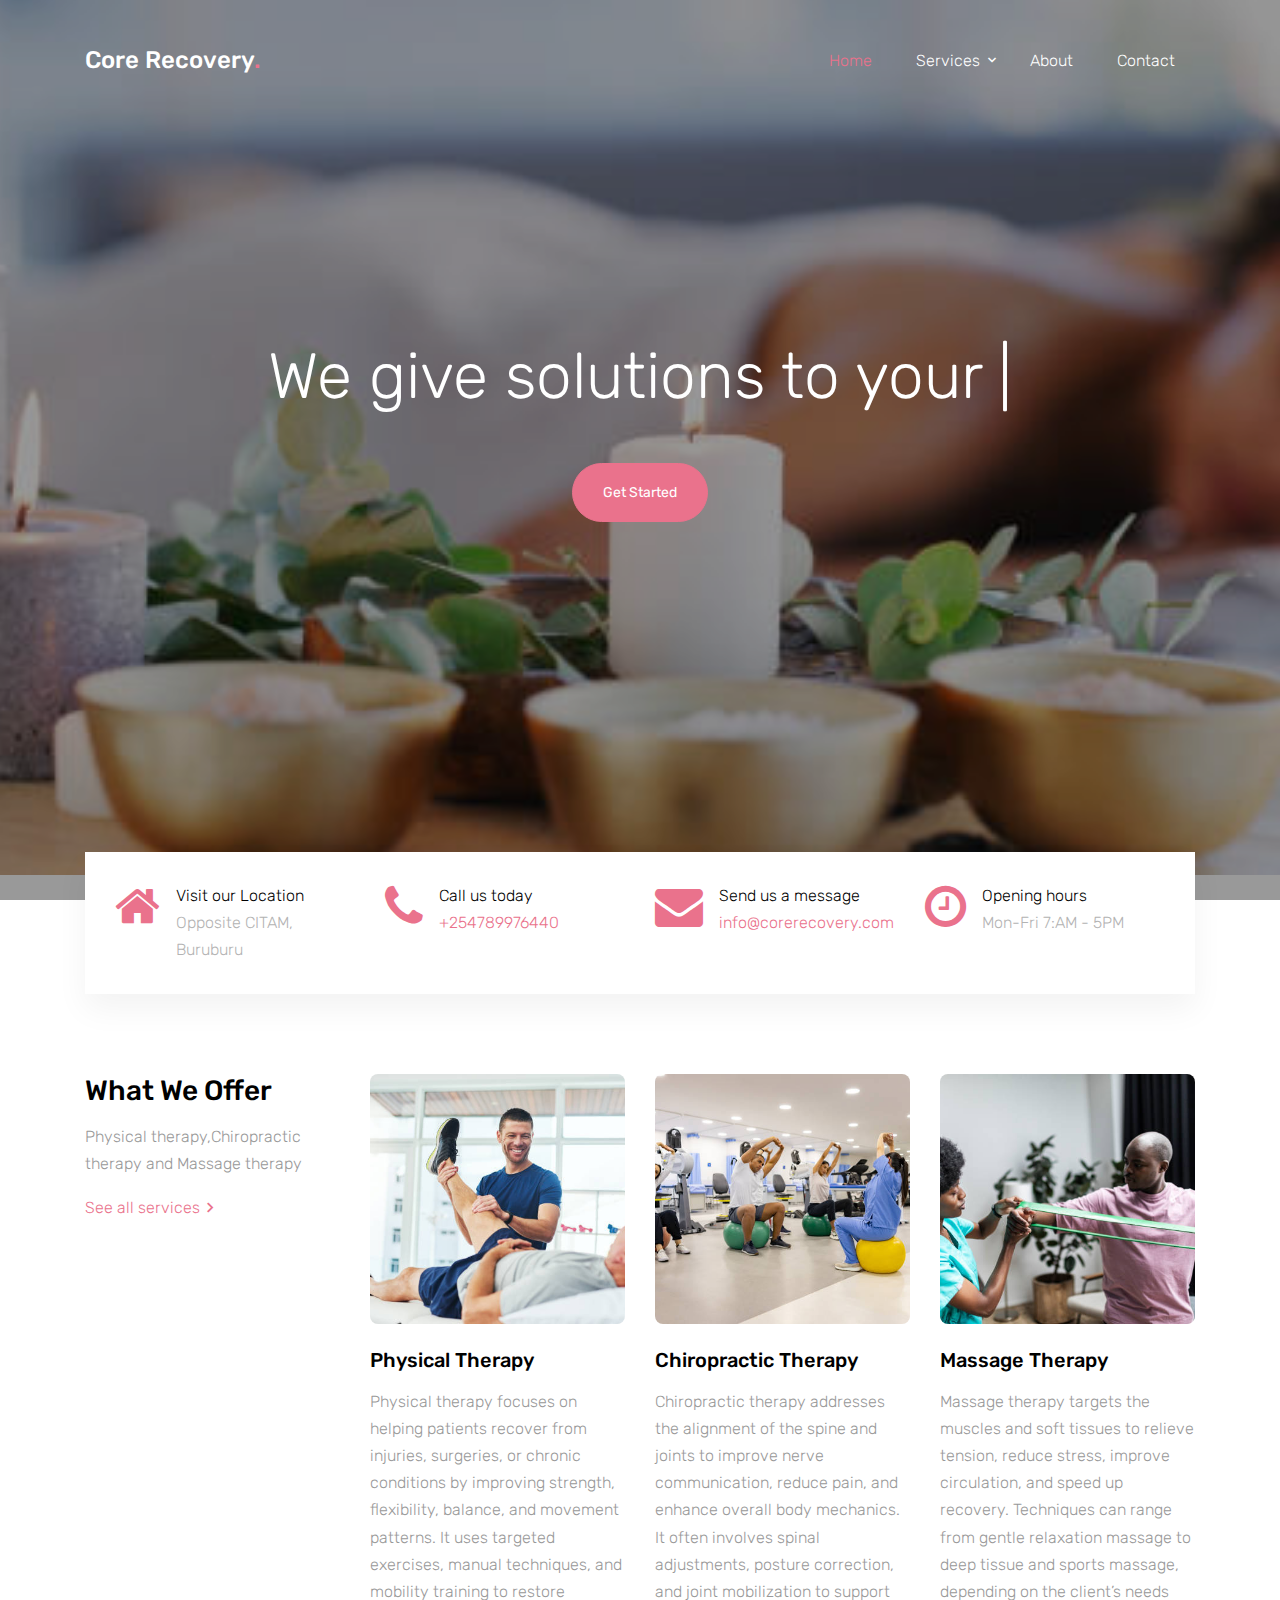
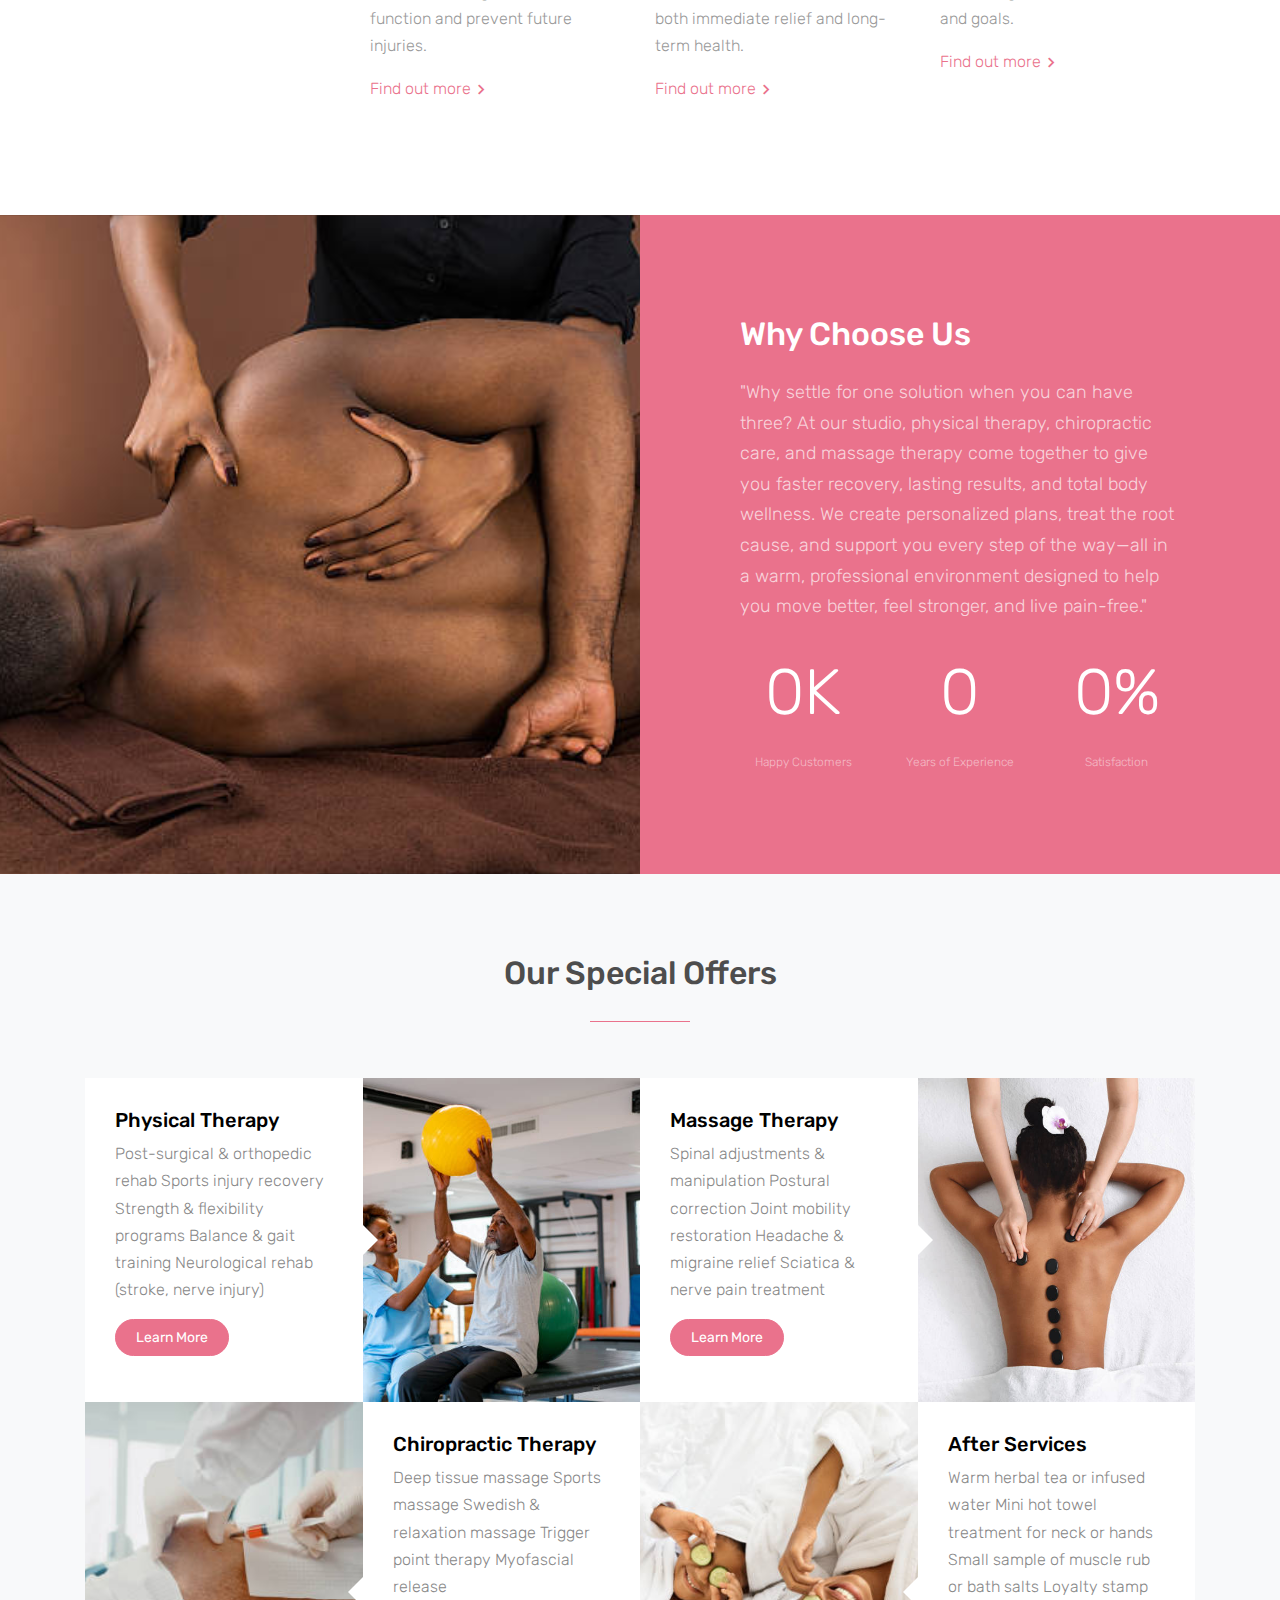
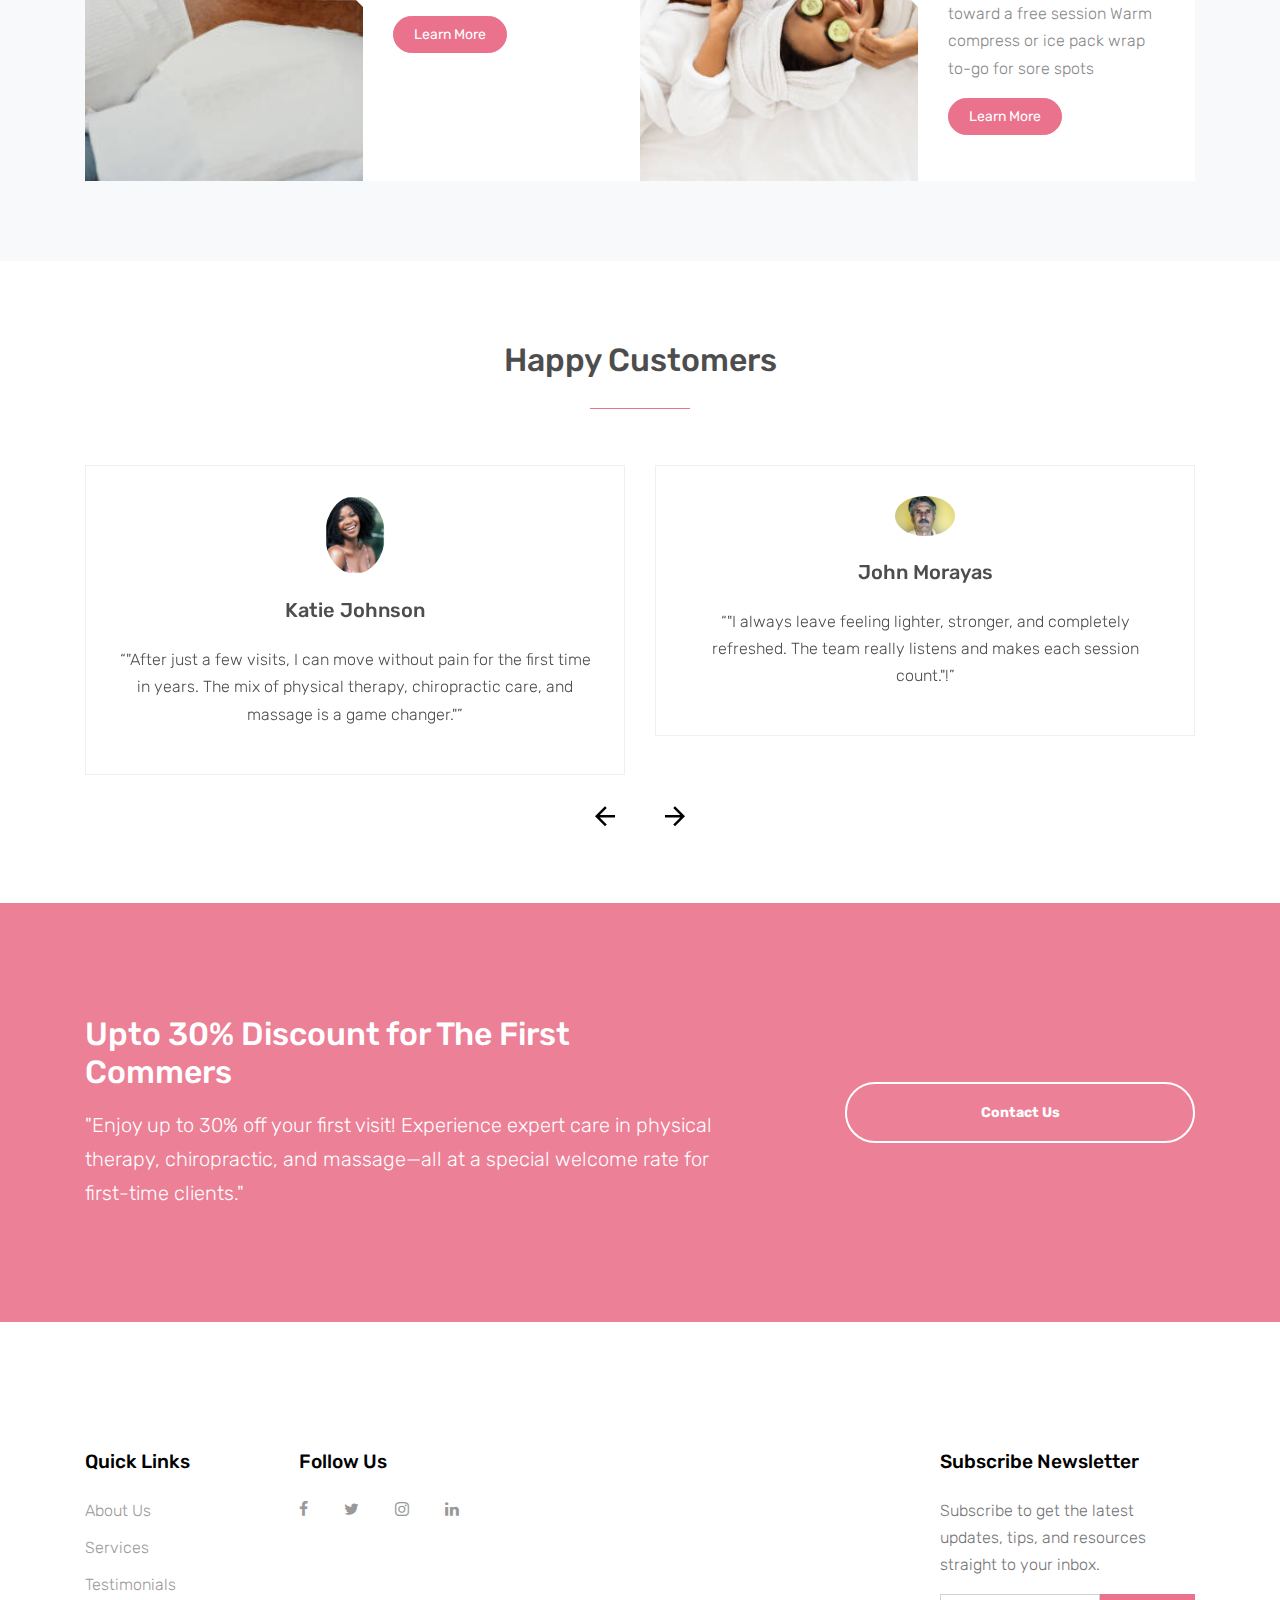
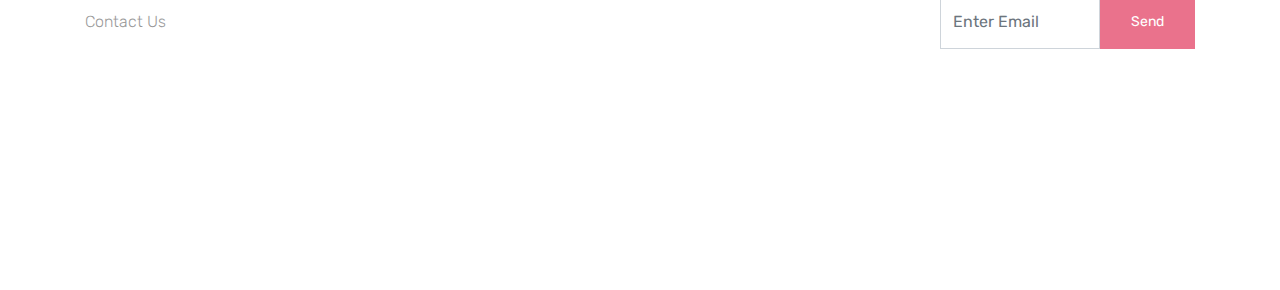
<file: index.html>
<!DOCTYPE html>
<html lang="en">
  <head>
    <title>Core Recovery </title>
    <meta charset="utf-8">
    <meta name="viewport" content="width=device-width, initial-scale=1, shrink-to-fit=no">
  

    <link href="https://fonts.googleapis.com/css?family=Rubik:400,700" rel="stylesheet">

    <link rel="stylesheet" href="fonts/icomoon/style.css">

    <link rel="stylesheet" href="css/bootstrap.min.css">
    <link rel="stylesheet" href="css/magnific-popup.css">
    <link rel="stylesheet" href="css/jquery-ui.css">
    <link rel="stylesheet" href="css/owl.carousel.min.css">
    <link rel="stylesheet" href="css/owl.theme.default.min.css">

    <link rel="stylesheet" href="css/bootstrap-datepicker.css">

    <link rel="stylesheet" href="fonts/flaticon/font/flaticon.css">

    <link rel="stylesheet" href="css/aos.css">
    <link rel="stylesheet" href="css/rangeslider.css">

    <link rel="stylesheet" href="css/style.css">
    
  </head>
  <body>
  
  <div class="site-wrap">

    <div class="site-mobile-menu">
      <div class="site-mobile-menu-header">
        <div class="site-mobile-menu-close mt-3">
          <span class="icon-close2 js-menu-toggle"></span>
        </div>
      </div>
      <div class="site-mobile-menu-body"></div>
    </div>
    
    <header class="site-navbar" role="banner">

      <div class="container">
        <div class="row align-items-center">
          
          <div class="col-11 col-xl-4">
            <h1 class="mb-0 site-logo"><a href="index.html" class="text-white mb-0">Core Recovery<span class="text-primary">.</span> </a></h1>
          </div>
          <div class="col-12 col-md-8 d-none d-xl-block">
            <nav class="site-navigation position-relative text-right" role="navigation">

              <ul class="site-menu js-clone-nav mr-auto d-none d-lg-block">
                <li class="active"><a href="index.html"><span>Home</span></a></li>
                <li class="has-children">
                  <a href="services.html"><span>Services</span></a>
                  <!-- <ul class="dropdown arrow-top"> 
                    <li><a href="#">Physical Therapy</a></li>
                    <li><a href="#">Massage Therapy</a></li>
                    <li><a href="#">Chiropractic Therapy</a></li>
                    <li class="has-children">
                      <a href="#">Dropdown</a>
                      <ul class="dropdown"> 
                        <li><a href="#">Physical Therapy</a></li>
                        <li><a href="#">Massage Therapy</a></li>
                        <li><a href="#">Chiropractic Therapy</a></li>
                      </ul>
                    </li>
                  </ul>
                </li>-->
                <li><a href="about.html"><span>About</span></a></li>
                <li><a href="contact.html"><span>Contact</span></a></li>
              </ul>
            </nav>
          </div>


          <div class="d-inline-block d-xl-none ml-md-0 mr-auto py-3" style="position: relative; top: 3px;"><a href="#" class="site-menu-toggle js-menu-toggle text-white"><span class="icon-menu h3"></span></a></div>

          </div>

        </div>
      </div>
      
    </header>



  

    <div class="site-blocks-cover overlay" style="background-image: url(images/hero\ image\ 1.jpg);" data-aos="fade" data-stellar-background-ratio="0.5">
      <div class="container">
        <div class="row align-items-center justify-content-center text-center">

          <div class="col-md-10">
            
            <div class="row justify-content-center mb-4">
              <div class="col-md-10 text-center">
                <h1 data-aos="fade-up" class="mb-5">We give solutions to your <span class="typed-words"></span></h1>

                <p data-aos="fade-up" data-aos-delay="100"><a href="#" class="btn btn-primary btn-pill">Get Started</a></p>
              </div>
            </div>

          </div>
        </div>
      </div>
    </div>  



    <div class="block-quick-info-2">
      <div class="container">
        <div class="block-quick-info-2-inner">
          <div class="row">
            <div class="col-sm-6 col-md-6 col-lg-3 mb-3 mb-lg-0">
              <div class="d-flex quick-info-2">
                <span class="icon icon-home mr-3"></span>
                <div class="text">
                  <strong class="d-block heading">Visit our Location</strong>
                  <span class="excerpt">Opposite CITAM, Buruburu</span>
                </div>
              </div>
            </div>
            <div class="col-sm-6 col-md-6 col-lg-3 mb-3 mb-lg-0">
              <div class="d-flex quick-info-2">
                <span class="icon icon-phone mr-3"></span>
                <div class="text">
                  <strong class="d-block heading">Call us today</strong>
                  <span class="excerpt"><a href="#">+254789976440</a></span>
                </div>
              </div>
            </div>
            <div class="col-sm-6 col-md-6 col-lg-3 mb-3 mb-lg-0">
              <div class="d-flex quick-info-2">
                <span class="icon icon-envelope mr-3"></span>
                <div class="text">
                  <strong class="d-block heading">Send us a message</strong>
                  <span class="excerpt"><a href="#">info@corerecovery.com</a></span>
                </div>
              </div>
            </div>
            <div class="col-sm-6 col-md-6 col-lg-3 mb-3 mb-lg-0">
              <div class="d-flex quick-info-2">
                <span class="icon icon-clock-o mr-3"></span>
                <div class="text">
                  <strong class="d-block heading">Opening hours</strong>
                  <span class="excerpt">Mon-Fri 7:AM - 5PM</span>
                </div>
              </div>
            </div>
          </div>
        </div>
      </div>
    </div>

    <div class="block-services-1 py-5">
      <div class="container">
        <div class="row">
          <div class="mb-4 mb-lg-0 col-sm-6 col-md-6 col-lg-3">
            <h3 class="mb-3">What We Offer</h3>
            <p>Physical therapy,Chiropractic therapy and Massage therapy</p>
            <p><a href="#" class="d-inline-flex align-items-center block-service-1-more"><span>See all services</span> <span class="icon-keyboard_arrow_right icon"></span></a></p>
          </div>
          <div class="mb-4 mb-lg-0 col-sm-6 col-md-6 col-lg-3">
            <div class="block-service-1-card">
              <a href="#" class="thumbnail-link d-block mb-4"><img src="images/random 1.jpg" alt="Image" class="img-fluid"></a>
              <h3 class="block-service-1-heading mb-3"><a href="#">Physical Therapy</a></h3>
              <div class="block-service-1-excerpt"><p>Physical therapy focuses on helping patients recover from injuries, surgeries, or chronic conditions by improving strength, flexibility, balance, and movement patterns. It uses targeted exercises, manual techniques, and mobility training to restore function and prevent future injuries.</p></div>
              <p><a href="#" class="d-inline-flex align-items-center block-service-1-more"><span>Find out more</span> <span class="icon-keyboard_arrow_right icon"></span></a></p>
            </div>
          </div>
          <div class="mb-4 mb-lg-0 col-sm-6 col-md-6 col-lg-3">
            <div class="block-service-1-card">
              <a href="#" class="thumbnail-link d-block mb-4"><img src="images/random 2.jpg" alt="Image" class="img-fluid"></a>
              <h3 class="block-service-1-heading mb-3"><a href="#">Chiropractic Therapy</a></h3>
              <div class="block-service-1-excerpt"><p>Chiropractic therapy addresses the alignment of the spine and joints to improve nerve communication, reduce pain, and enhance overall body mechanics. It often involves spinal adjustments, posture correction, and joint mobilization to support both immediate relief and long-term health.</p></div>
              <p><a href="#" class="d-inline-flex align-items-center block-service-1-more"><span>Find out more</span> <span class="icon-keyboard_arrow_right icon"></span></a></p>
            </div>
          </div>
          <div class="mb-4 mb-lg-0 col-sm-6 col-md-6 col-lg-3">
            <div class="block-service-1-card">
              <a href="#" class="thumbnail-link d-block mb-4"><img src="images/random 3.jpg" alt="Image" class="img-fluid"></a>
              <h3 class="block-service-1-heading mb-3"><a href="#">Massage Therapy</a></h3>
              <div class="block-service-1-excerpt"><p>Massage therapy targets the muscles and soft tissues to relieve tension, reduce stress, improve circulation, and speed up recovery. Techniques can range from gentle relaxation massage to deep tissue and sports massage, depending on the client’s needs and goals.</p></div>
              <p><a href="#" class="d-inline-flex align-items-center block-service-1-more"><span>Find out more</span> <span class="icon-keyboard_arrow_right icon"></span></a></p>
            </div>
          </div>
        </div>
      </div>
    </div>

    <div class="block-half-content-1 d-block d-lg-flex mt-5">
      <div class="block-half-content-img" style="background-image: url('images/hero\ image\ 2.jpg')">
        
      </div>
      <div class="block-half-content-text bg-primary">
        <div class="block-half-content-text-inner">
          <h2 class="block-half-content-heading mb-4">Why Choose Us</h2>
          <div class="block-half-content-excerpt">
          <p class="lead">"Why settle for one solution when you can have three? At our studio, physical therapy, chiropractic care, and massage therapy come together to give you faster recovery, lasting results, and total body wellness. We create personalized plans, treat the root cause, and support you every step of the way—all in a warm, professional environment designed to help you move better, feel stronger, and live pain-free."</p>
          </div>
        </div>

        <div class="block-counter-1 section-counter">
          <div class="row">
            <div class="col-sm-4">
              <div class="counter">
                <div class="number-wrap">
                  <span class="block-counter-1-number" data-number="3">0</span><span class="append">K</span>
                </div>
                <span class="block-counter-1-caption">Happy Customers</span>
              </div>
            </div>
            <div class="col-sm-4">
              <div class="counter">
                <div class="number-wrap">
                  <span class="block-counter-1-number" data-number="7">0</span><span class="append
"></span>
                </div>
                <span class="block-counter-1-caption">Years of Experience</span>
              </div>
            </div>
            <div class="col-sm-4">
              <div class="counter">
                <div class="number-wrap">
                  <span class="block-counter-1-number" data-number="100">0</span><span class="append">%</span>
                </div>
                <span class="block-counter-1-caption">Satisfaction</span>
              </div>
            </div>
          </div>
        </div>
      </div>
    </div>

    <div class="site-section bg-light">
      <div class="container">
        <div class="row mb-5">
          <div class="col-md-12 text-center">
            <h2 class="site-section-heading text-center font-secondary">Our Special Offers</h2>
          </div>
        </div>
      </div>
      <div class="container">
        <div class="d-block d-lg-flex">
          <div class="half-wrap d-block d-md-flex">
            <div class="half bg-white d-block d-md-flex arrow-right">
              <div class="text">
                <h2>Physical Therapy</h2>
                <p>Post-surgical & orthopedic rehab

Sports injury recovery

Strength & flexibility programs

Balance & gait training

Neurological rehab (stroke, nerve injury)</p>
                <p><a href="course-details.html" class="btn btn-primary btn-sm btn-pill">Learn More</a></p>
              </div>
            </div>
            <div class="half bg-img img" style="background-image: url('images/random\ 5.jpg');"></div>
          </div>
          <div class="half-wrap d-block d-md-flex">
            <div class="half bg-white d-block d-md-flex arrow-right">
              <div class="text">
                <h2>Massage Therapy</h2>
                <p>Spinal adjustments & manipulation

Postural correction

Joint mobility restoration

Headache & migraine relief

Sciatica & nerve pain treatment</p>
                <p><a href="course-details.html" class="btn btn-primary btn-sm btn-pill">Learn More</a></p>
              </div>
            </div>
            <div class="half bg-img img" style="background-image: url('images/random\ 9.jpg');"></div>
          </div>
        </div>

        <div class="d-block d-lg-flex">
            <div class="half-wrap d-block d-md-flex">
              <div class="half bg-white d-block d-md-flex arrow-left order-md-2">
                <div class="text">
                  <h2>Chiropractic Therapy</h2>
                  <p>Deep tissue massage

Sports massage

Swedish & relaxation massage

Trigger point therapy

Myofascial release</p>
                  <p><a href="course-details.html" class="btn btn-primary btn-sm btn-pill">Learn More</a></p>
                </div>
              </div>
              <div class="half bg-img img" style="background-image: url('images/random\ 6.jpg');"></div>
            </div>
            <div class="half-wrap d-block d-md-flex">
              <div class="half bg-white  d-block d-md-flex arrow-left order-md-2">
                <div class="text">
                  <h2>After Services</h2>
                  <p>Warm herbal tea or infused water

Mini hot towel treatment for neck or hands

Small sample of muscle rub or bath salts

Loyalty stamp toward a free session

Warm compress or ice pack wrap to-go for sore spots</p>
                  <p><a href="course-details.html" class="btn btn-primary btn-sm btn-pill">Learn More</a></p>
                </div>
              </div>
              <div class="half bg-img img" style="background-image: url('images/random\ 8.jpg');"></div>
            </div>
          </div>
      </div>
    </div>

    <div class="site-section">
      <div class="container">
        <div class="row mb-5">
          <div class="col-md-12 text-center">
            <h2 class="site-section-heading text-center font-secondary">Happy Customers</h2>
          </div>
        </div>
        <div class="row">

          <div class="col-12">

            <div class="owl-carousel-2 owl-carousel">

              <div class="d-block block-testimony mx-auto text-center">
                <div class="person w-25 mx-auto mb-4">
                  <img src="images/person image 1.jpg" alt="Image" class="img-fluid rounded-circle w-50 mx-auto">
                </div>
                <div>
                  <h2 class="h5 mb-4">Katie Johnson</h2>
                  <blockquote>&ldquo;"After just a few visits, I can move without pain for the first time in years. The mix of physical therapy, chiropractic care, and massage is a game changer."&rdquo;</blockquote>
                </div>
              </div>

              <div class="d-block block-testimony mx-auto text-center">
                <div class="person w-25 mx-auto mb-4">
                  <img src="images/person image 2.jpg" alt="Image" class="img-fluid rounded-circle w-50 mx-auto">
                </div>
                <div>
                  <h2 class="h5 mb-4">John Morayas</h2>
                  <blockquote>&ldquo;"I always leave feeling lighter, stronger, and completely refreshed. The team really listens and makes each session count."!&rdquo;</blockquote>
                </div>
              </div>

              <div class="d-block block-testimony mx-auto text-center">
                <div class="person w-25 mx-auto mb-4">
                  <img src="images/person image 3.jpg" alt="Image" class="img-fluid rounded-circle w-50 mx-auto">
                </div>
                <div>
                  <h2 class="h5 mb-4">Barbel Abubakar</h2>
                  <blockquote>&ldquo;"Everything I need for recovery is in one place, and the results have been incredible. My back hasn’t felt this good in a decade."&rdquo;</blockquote>
                </div>
              </div>

              <div class="d-block block-testimony mx-auto text-center">
                <div class="person w-25 mx-auto mb-4">
                  <img src="images/person image 4.jpg" alt="Image" class="img-fluid rounded-circle w-50 mx-auto">
                </div>
                <div>
                  <h2 class="h5 mb-4">Maya Wanjiku</h2>
                  <blockquote>&ldquo;"They don’t just treat the symptoms—they find and fix the root cause. I’ve never felt more confident in my health."&rdquo;</blockquote>
                </div>
              </div>


            </div>
          </div>
          

        </div>
      </div>
    </div>

    <div class="mt-5 block-cta-1 primary-overlay" style="background-image: url('images/hero_bg_2.jpg')">
      <div class="container">
        <div class="row align-items-center justify-content-between">
          <div class="col-lg-7 mb-4 mb-lg-0">
            <h2 class="mb-3 mt-0 text-white">Upto 30% Discount for The First Commers</h2>
            <p class="mb-0 text-white lead">"Enjoy up to 30% off your first visit! Experience expert care in physical therapy, chiropractic, and massage—all at a special welcome rate for first-time clients."</p>
          </div>
          <div class="col-lg-4">
            <p class="mb-0"><a href="contact.html" class="btn btn-outline-white text-white btn-md btn-pill px-5 font-weight-bold btn-block">Contact Us</a></p>
          </div>
        </div>
      </div>
    </div>
    
    <footer class="site-footer">
      <div class="container">
        <div class="row">
          <div class="col-md-9">
            <div class="row">
              <div class="col-md-6 mb-5 mb-lg-0 col-lg-3">
                <h2 class="footer-heading mb-4">Quick Links</h2>
                <ul class="list-unstyled">
                  <li><a href="#">About Us</a></li>
                  <li><a href="#">Services</a></li>
                  <li><a href="#">Testimonials</a></li>
                  <li><a href="#">Contact Us</a></li>
                </ul>
              </div>
              <!-- <div class="col-md-6 mb-5 mb-lg-0 col-lg-3"> 
                <h2 class="footer-heading mb-4">Products</h2>
                <ul class="list-unstyled">
                  <li><a href="#">About Us</a></li>
                  <li><a href="#">Services</a></li>
                  <li><a href="#">Testimonials</a></li>
                  <li><a href="#">Contact Us</a></li>
                </ul>-->
              <!-- <div class="col-md-6 mb-5 mb-lg-0 col-lg-3"> 
                <h2 class="footer-heading mb-4">Features</h2>
                <ul class="list-unstyled">
                  <li><a href="about.html">About Us</a></li>
                  <li><a href="#">Services</a></li>
                  <li><a href="#">Testimonials</a></li>
                  <li><a href="#">Contact Us</a></li>
                </ul>
              </div>-->
              <div class="col-md-6 mb-5 mb-lg-0 col-lg-3">
                <h2 class="footer-heading mb-4">Follow Us</h2>
                <a href="#" class="pl-0 pr-3"><span class="icon-facebook"></span></a>
                <a href="#" class="pl-3 pr-3"><span class="icon-twitter"></span></a>
                <a href="#" class="pl-3 pr-3"><span class="icon-instagram"></span></a>
                <a href="#" class="pl-3 pr-3"><span class="icon-linkedin"></span></a>
              </div>
            </div>
          </div>
          <div class="col-lg-3">
            <h2 class="footer-heading mb-4">Subscribe Newsletter</h2>
            <p>Subscribe to get the latest updates, tips, and resources straight to your inbox.</p>

            <form action="#" method="post" class="subscription">
              <div class="input-group mb-3  d-flex align-items-stretch">
                <input type="text" class="form-control bg-transparent" placeholder="Enter Email" aria-label="Enter Email" aria-describedby="button-addon2">
                <button class="btn btn-primary text-white" type="button" id="button-addon2">Send</button>
              </div>
            </form>
          </div>
        </div>
        <div class="row pt-5 mt-5">
          <div class="col-12 text-md-center text-left">
      
          </div>
        </div>
      </div>
    </footer>
  </div>

  <script src="js/jquery-3.3.1.min.js"></script>
  <script src="js/jquery-migrate-3.0.1.min.js"></script>
  <script src="js/jquery-ui.js"></script>
  <script src="js/popper.min.js"></script>
  <script src="js/bootstrap.min.js"></script>
  <script src="js/owl.carousel.min.js"></script>
  <script src="js/jquery.stellar.min.js"></script>
  <script src="js/jquery.countdown.min.js"></script>
  <script src="js/jquery.magnific-popup.min.js"></script>
  <script src="js/jquery.animateNumber.min.js"></script>
  <script src="js/jquery.waypoints.min.js"></script>

  <script src="js/bootstrap-datepicker.min.js"></script>
  <script src="js/aos.js"></script>
  <script src="js/rangeslider.min.js"></script>
  

  <script src="js/typed.js"></script>
            <script>
            var typed = new Typed('.typed-words', {
            strings: ["pain"," stress"," fatigue"],
            typeSpeed: 80,
            backSpeed: 80,
            backDelay: 4000,
            startDelay: 1000,
            loop: true,
            showCursor: true
            });
            </script>

  <script src="js/main.js"></script>
  
  </body>
</html>
</file>
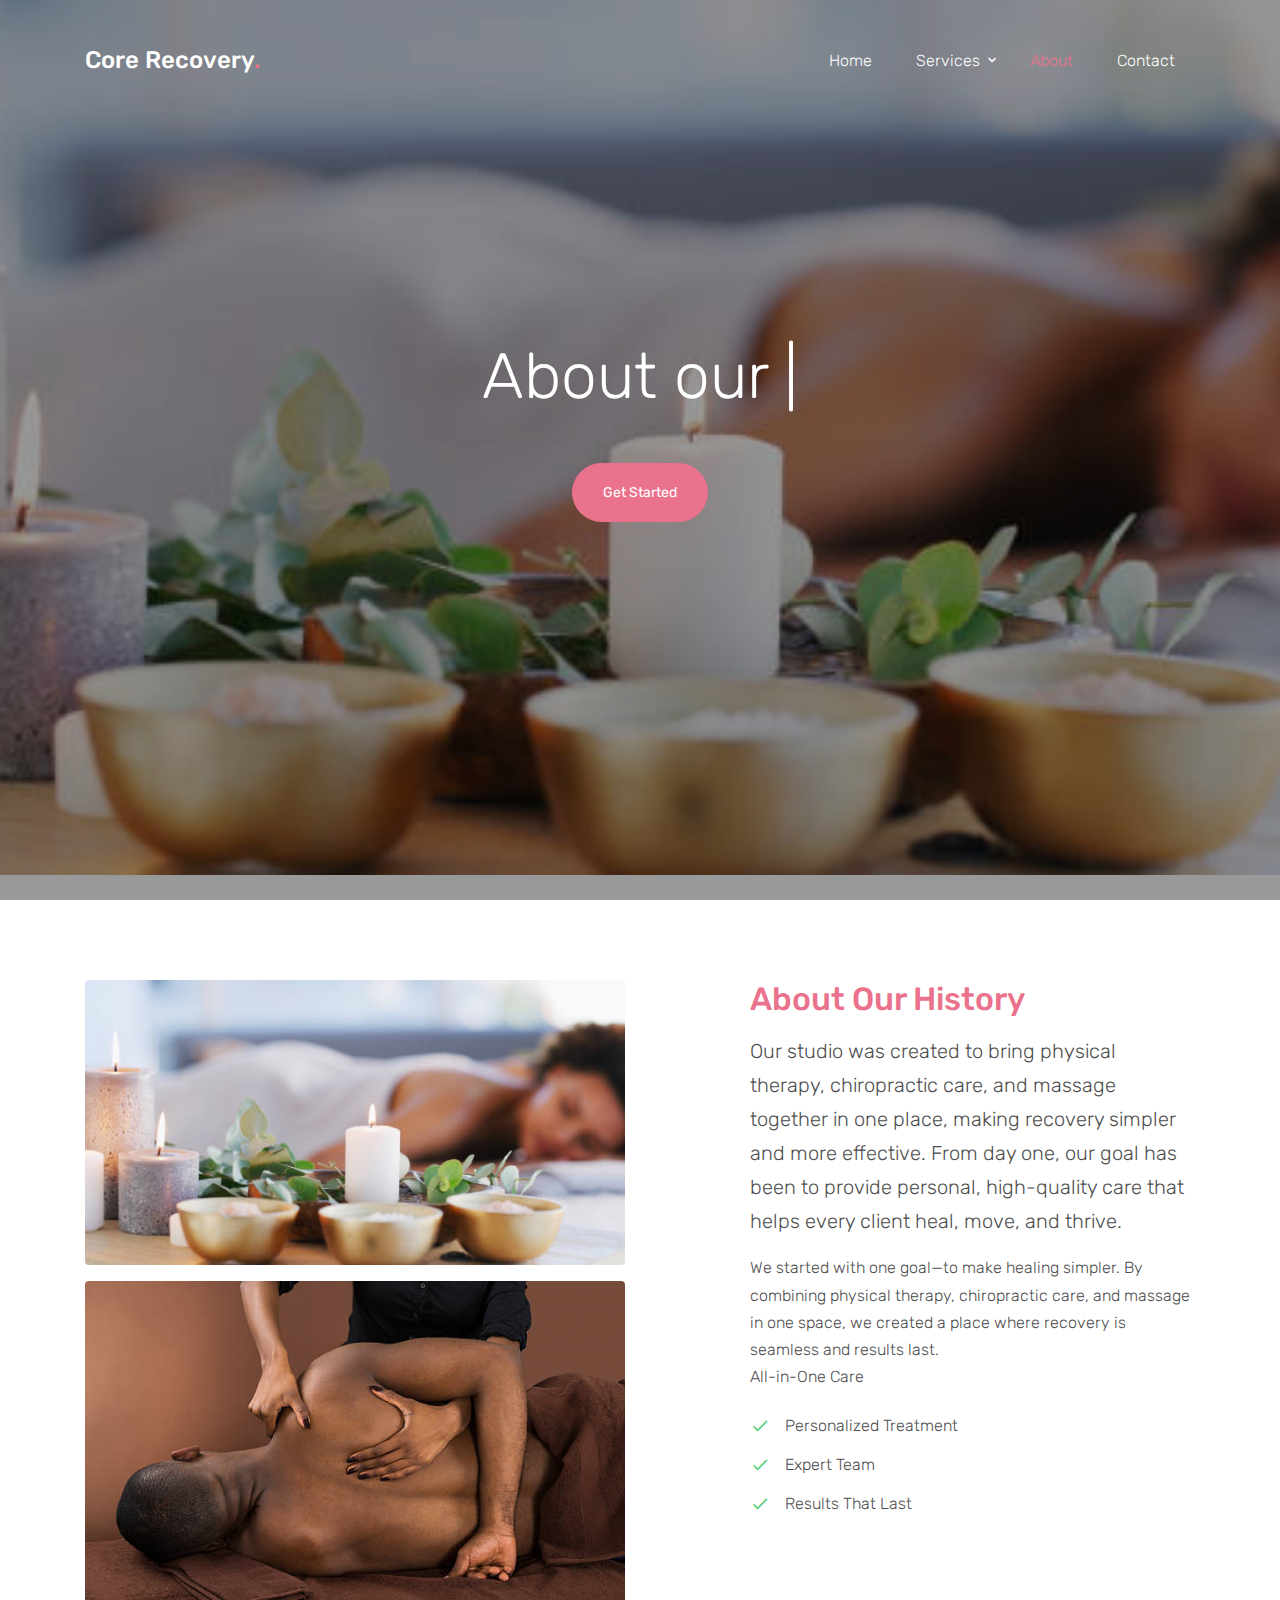
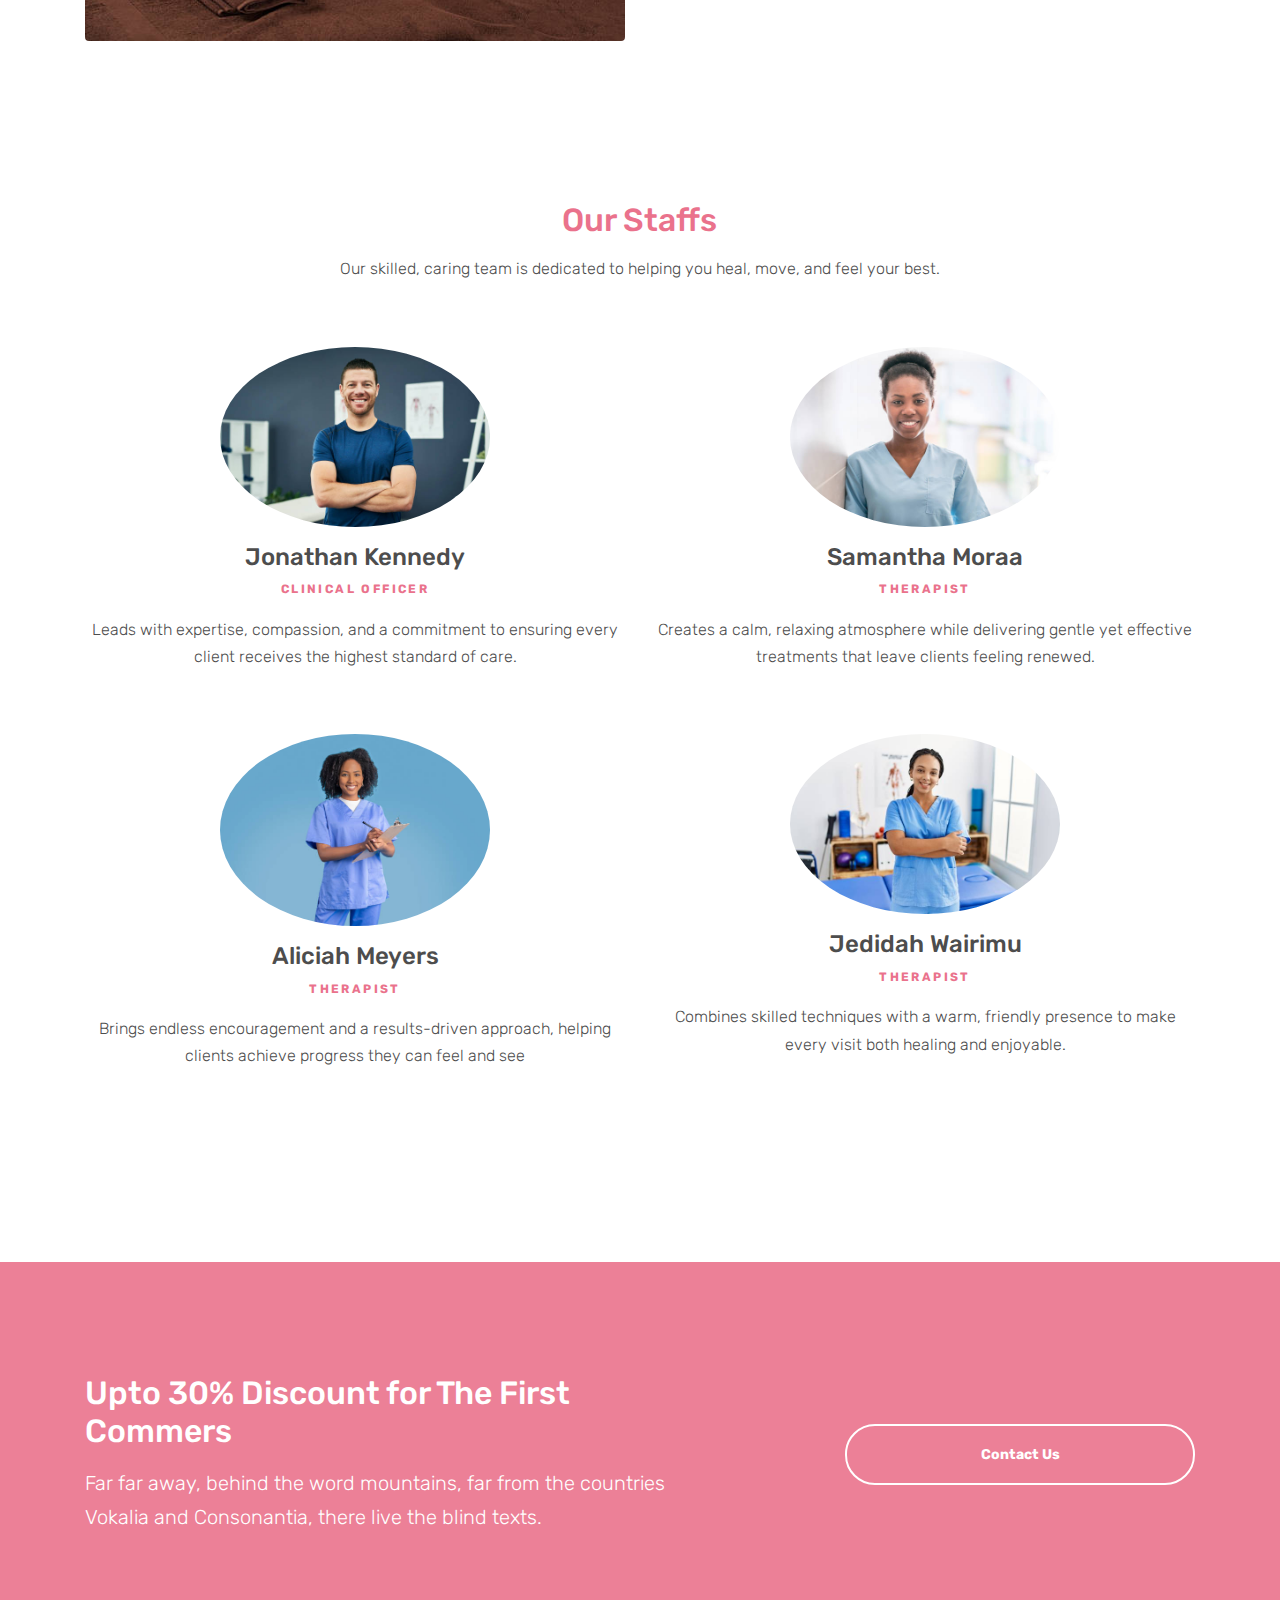
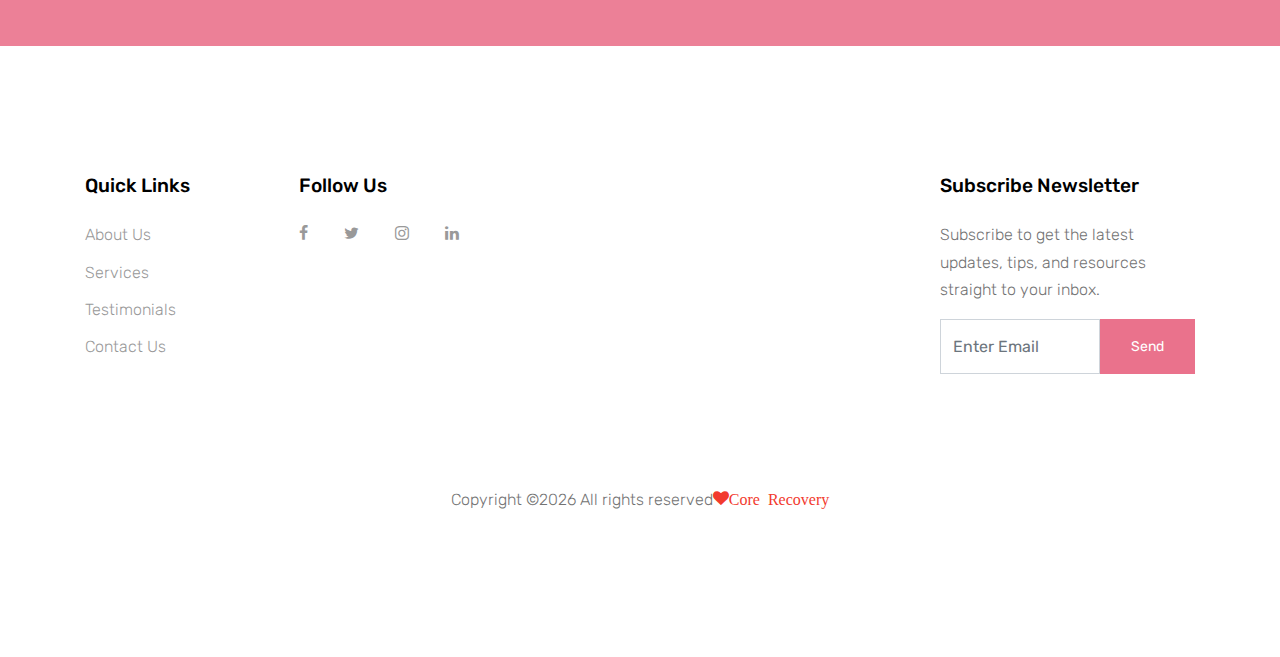
<file: about.html>
<!DOCTYPE html>
<html lang="en">
  <head>
    <title>Core Recovery </title>
    <meta charset="utf-8">
    <meta name="viewport" content="width=device-width, initial-scale=1, shrink-to-fit=no">
  

    <link href="https://fonts.googleapis.com/css?family=Rubik:400,700" rel="stylesheet">

    <link rel="stylesheet" href="fonts/icomoon/style.css">

    <link rel="stylesheet" href="css/bootstrap.min.css">
    <link rel="stylesheet" href="css/magnific-popup.css">
    <link rel="stylesheet" href="css/jquery-ui.css">
    <link rel="stylesheet" href="css/owl.carousel.min.css">
    <link rel="stylesheet" href="css/owl.theme.default.min.css">

    <link rel="stylesheet" href="css/bootstrap-datepicker.css">

    <link rel="stylesheet" href="fonts/flaticon/font/flaticon.css">

    <link rel="stylesheet" href="css/aos.css">
    <link rel="stylesheet" href="css/rangeslider.css">

    <link rel="stylesheet" href="css/style.css">
    
  </head>
  <body>
  
  <div class="site-wrap">

    <div class="site-mobile-menu">
      <div class="site-mobile-menu-header">
        <div class="site-mobile-menu-close mt-3">
          <span class="icon-close2 js-menu-toggle"></span>
        </div>
      </div>
      <div class="site-mobile-menu-body"></div>
    </div>
    
    <header class="site-navbar" role="banner">

      <div class="container">
        <div class="row align-items-center">
          
          <div class="col-11 col-xl-4">
            <h1 class="mb-0 site-logo"><a href="index.html" class="text-white mb-0">Core Recovery<span class="text-primary">.</span> </a></h1>
          </div>
          <div class="col-12 col-md-8 d-none d-xl-block">
            <nav class="site-navigation position-relative text-right" role="navigation">

              <ul class="site-menu js-clone-nav mr-auto d-none d-lg-block">
                <li><a href="index.html"><span>Home</span></a></li>
                <li class="has-children">
                  <a href="services.html"><span>Services</span></a>
                  <!-- <ul class="dropdown arrow-top"> 
                    <li><a href="#">Physical Therapy</a></li>
                    <li><a href="#">Massage Therapy</a></li>
                    <li><a href="#">Chiropractic Therapy</a></li>
                    <li class="has-children">
                      <a href="#">Dropdown</a>
                      <ul class="dropdown">
                        <li><a href="#">Physical Therapy</a></li>
                        <li><a href="#">Massage Therapy</a></li>
                        <li><a href="#">Chiropractic Therapy</a></li>
                      </ul>
                    </li>
                  </ul>
                </li>-->
                <li class="active"><a href="about.html"><span>About</span></a></li>
                <li><a href="contact.html"><span>Contact</span></a></li>
              </ul>
            </nav>
          </div>


          <div class="d-inline-block d-xl-none ml-md-0 mr-auto py-3" style="position: relative; top: 3px;"><a href="#" class="site-menu-toggle js-menu-toggle text-white"><span class="icon-menu h3"></span></a></div>

          </div>

        </div>
      </div>
      
    </header>



  

    <div class="site-blocks-cover overlay" style="background-image: url(images/hero\ image\ 1.jpg);" data-aos="fade" data-stellar-background-ratio="0.5">
      <div class="container">
        <div class="row align-items-center justify-content-center text-center">

          <div class="col-md-10">
            
            <div class="row justify-content-center mb-4">
              <div class="col-md-10 text-center">
                <h1 data-aos="fade-up" class="mb-5">About our  <span class="typed-words"></span></h1>

                <p data-aos="fade-up" data-aos-delay="100"><a href="#" class="btn btn-primary btn-pill">Get Started</a></p>
              </div>
            </div>

          </div>
        </div>
      </div>
    </div>  



    

    <div class="site-section">
      <div class="container">
        <div class="row">
          <div class="col-md-6">
            <img src="images/hero image 1.jpg" alt="Image" class="img-fluid rounded mb-3">
            <img src="images/hero image 2.jpg" alt="Image" class="img-fluid rounded">
          </div>
          <div class="col-md-5 ml-auto">
            <h2 class="text-primary mb-3">About Our History</h2>
            <p class="lead">Our studio was created to bring physical therapy, chiropractic care, and massage together in one place, making recovery simpler and more effective. From day one, our goal has been to provide personal, high-quality care that helps every client heal, move, and thrive.</p>
            <p class="mb-4">We started with one goal—to make healing simpler. By combining physical therapy, chiropractic care, and massage in one space, we created a place where recovery is seamless and results last.<br>
            All-in-One Care <br></p>

          

            <ul class="ul-check list-unstyled success">
              <li>Personalized Treatment</li>
              <li>Expert Team</li>
              <li>Results That Last</li>
            </ul>
          </div>
        </div>
      </div>
    </div>
    


    <div class="site-section">
      <div class="container">
        <div class="row justify-content-center mb-5">
          <div class="col-md-7 text-center">
            <h2 class="text-primary mb-3">Our Staffs</h2>
            <p>Our skilled, caring team is dedicated to helping you heal, move, and feel your best.</p>
          </div>
        </div>
        <div class="row">
          <div class="col-md-6 col-lg-6 mb-4 mb-lg-5 text-center">
            <img src="images/doctor 44.jpg" alt="Image" class="img-fluid mb-3 w-50 rounded-circle">
            <h3 class="h4">Jonathan Kennedy</h3>
            <p class="caption text-primary">Clinical officer</p>
            <p> Leads with expertise, compassion, and a commitment to ensuring every client receives the highest standard of care.</p>
          </div>
          <div class="col-md-6 col-lg-6 mb-4 mb-lg-5 text-center">
            <img src="images/doctor 2.jpg" alt="Image" class="img-fluid mb-3 w-50 rounded-circle">
            <h3 class="h4">Samantha Moraa</h3>
            <p class="caption text-primary">Therapist</p>
            <p> Creates a calm, relaxing atmosphere while delivering gentle yet effective treatments that leave clients feeling renewed.</p>
          </div>
          <div class="col-md-6 col-lg-6 mb-4 mb-lg-5 text-center">
            <img src="images/doctor 3.jpg" alt="Image" class="img-fluid mb-3 w-50 rounded-circle">
            <h3 class="h4">Aliciah Meyers</h3>
            <p class="caption text-primary">Therapist</p>
            <p> Brings endless encouragement and a results-driven approach, helping clients achieve progress they can feel and see</p>
          </div>
          <div class="col-md-6 col-lg-6 mb-4 mb-lg-5 text-center">
            <img src="images/doctor 1.jpg" alt="Image" class="img-fluid mb-3 w-50 rounded-circle">
            <h3 class="h4">Jedidah Wairimu</h3>
            <p class="caption text-primary">Therapist</p>
            <p> Combines skilled techniques with a warm, friendly presence to make every visit both healing and enjoyable.</p>
          </div>
        </div>
      </div>
    </div>

    <div class="mt-5 block-cta-1 primary-overlay" style="background-image: url('images/hero_bg_2.jpg')">
      <div class="container">
        <div class="row align-items-center justify-content-between">
          <div class="col-lg-7 mb-4 mb-lg-0">
            <h2 class="mb-3 mt-0 text-white">Upto 30% Discount for The First Commers</h2>
            <p class="mb-0 text-white lead">Far far away, behind the word mountains, far from the countries Vokalia and Consonantia, there live the blind texts.</p>
          </div>
          <div class="col-lg-4">
            <p class="mb-0"><a href="contact.html" class="btn btn-outline-white text-white btn-md btn-pill px-5 font-weight-bold btn-block">Contact Us</a></p>
          </div>
        </div>
      </div>
    </div>
    
    <footer class="site-footer">
      <div class="container">
        <div class="row">
          <div class="col-md-9">
            <div class="row">
              <div class="col-md-6 mb-5 mb-lg-0 col-lg-3">
                <h2 class="footer-heading mb-4">Quick Links</h2>
                <ul class="list-unstyled">
                  <li><a href="#">About Us</a></li>
                  <li><a href="#">Services</a></li>
                  <li><a href="#">Testimonials</a></li>
                  <li><a href="#">Contact Us</a></li>
                </ul>
              </div>
              <!-- <div class="col-md-6 mb-5 mb-lg-0 col-lg-3"> 
                <h2 class="footer-heading mb-4">Products</h2>
                <ul class="list-unstyled">
                  <li><a href="#">About Us</a></li>
                  <li><a href="#">Services</a></li>
                  <li><a href="#">Testimonials</a></li>
                  <li><a href="#">Contact Us</a></li>
                </ul>
              </div>
              <div class="col-md-6 mb-5 mb-lg-0 col-lg-3">
                <h2 class="footer-heading mb-4">Features</h2>
                <ul class="list-unstyled">
                  <li><a href="#">About Us</a></li>
                  <li><a href="#">Services</a></li>
                  <li><a href="#">Testimonials</a></li>
                  <li><a href="#">Contact Us</a></li>
                </ul>
              </div>-->
              <div class="col-md-6 mb-5 mb-lg-0 col-lg-3">
                <h2 class="footer-heading mb-4">Follow Us</h2>
                <a href="#" class="pl-0 pr-3"><span class="icon-facebook"></span></a>
                <a href="#" class="pl-3 pr-3"><span class="icon-twitter"></span></a>
                <a href="#" class="pl-3 pr-3"><span class="icon-instagram"></span></a>
                <a href="#" class="pl-3 pr-3"><span class="icon-linkedin"></span></a>
              </div>
            </div>
          </div>
          <div class="col-lg-3">
            <h2 class="footer-heading mb-4">Subscribe Newsletter</h2>
           <p>Subscribe to get the latest updates, tips, and resources straight to your inbox.</p>

            <form action="#" method="post" class="subscription">
              <div class="input-group mb-3  d-flex align-items-stretch">
                <input type="text" class="form-control bg-transparent" placeholder="Enter Email" aria-label="Enter Email" aria-describedby="button-addon2">
                <button class="btn btn-primary text-white" type="button" id="button-addon2">Send</button>
              </div>
            </form>
          </div>
        </div>
        <div class="row pt-5 mt-5">
          <div class="col-12 text-md-center text-left">
            <p>
            <!-- Link back to Colorlib can't be removed. Template is licensed under CC BY 3.0. -->
            Copyright &copy;<script>document.write(new Date().getFullYear());</script> All rights reserved<i class="icon-heart text-danger" aria-hidden="true">Core Recovery</i> 
            <!-- <a href="https://colorlib.com" target="_blank" >Colorlib</a> -->
            <!-- Link back to Colorlib can't be removed. Template is licensed under CC BY 3.0. -->
            </p>
          </div>
        </div>
      </div>
    </footer>
  </div>

  <script src="js/jquery-3.3.1.min.js"></script>
  <script src="js/jquery-migrate-3.0.1.min.js"></script>
  <script src="js/jquery-ui.js"></script>
  <script src="js/popper.min.js"></script>
  <script src="js/bootstrap.min.js"></script>
  <script src="js/owl.carousel.min.js"></script>
  <script src="js/jquery.stellar.min.js"></script>
  <script src="js/jquery.countdown.min.js"></script>
  <script src="js/jquery.magnific-popup.min.js"></script>
  <script src="js/jquery.animateNumber.min.js"></script>
  <script src="js/jquery.waypoints.min.js"></script>

  <script src="js/bootstrap-datepicker.min.js"></script>
  <script src="js/aos.js"></script>
  <script src="js/rangeslider.min.js"></script>
  

  <script src="js/typed.js"></script>
            <script>
            var typed = new Typed('.typed-words', {
            strings: ["company"],
            typeSpeed: 80,
            backSpeed: 80,
            backDelay: 4000,
            startDelay: 1000,
            loop: false,
            showCursor: true
            });
            </script>

  <script src="js/main.js"></script>
  
  </body>
</html>
</file>
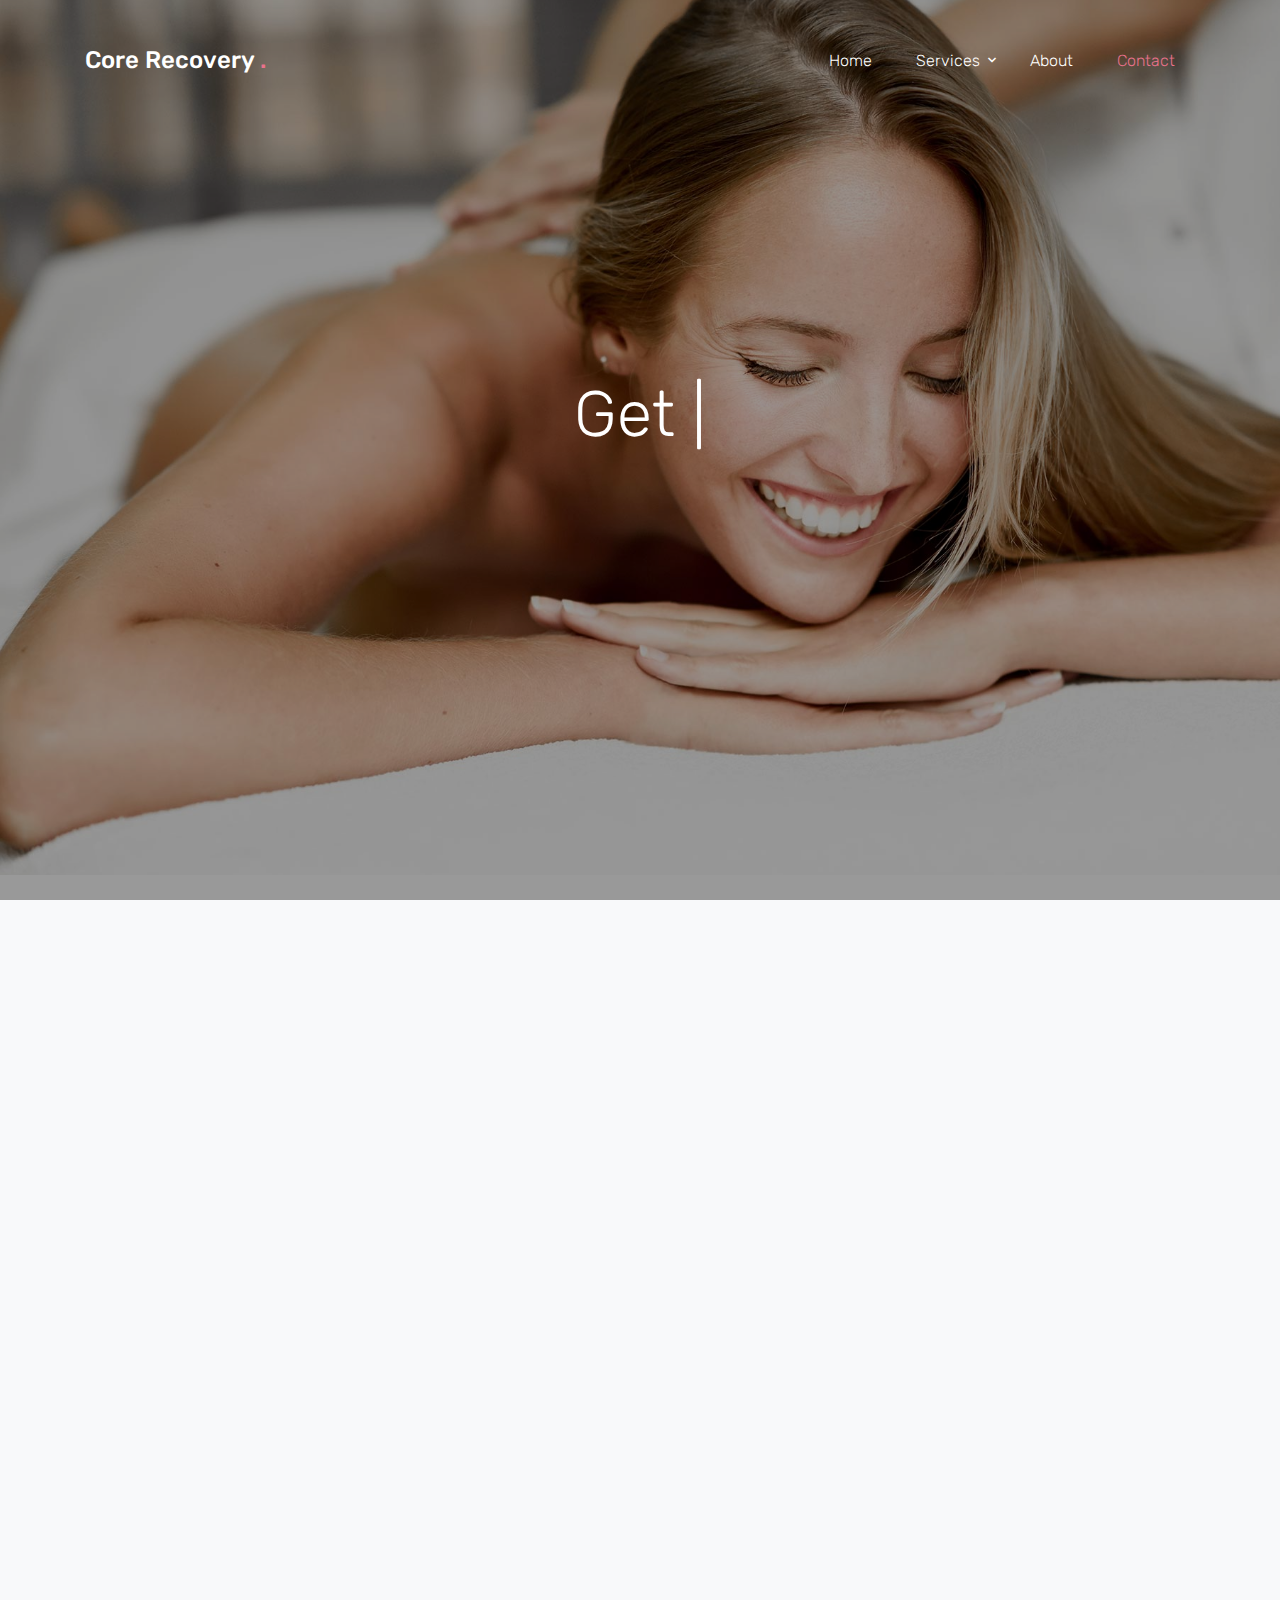
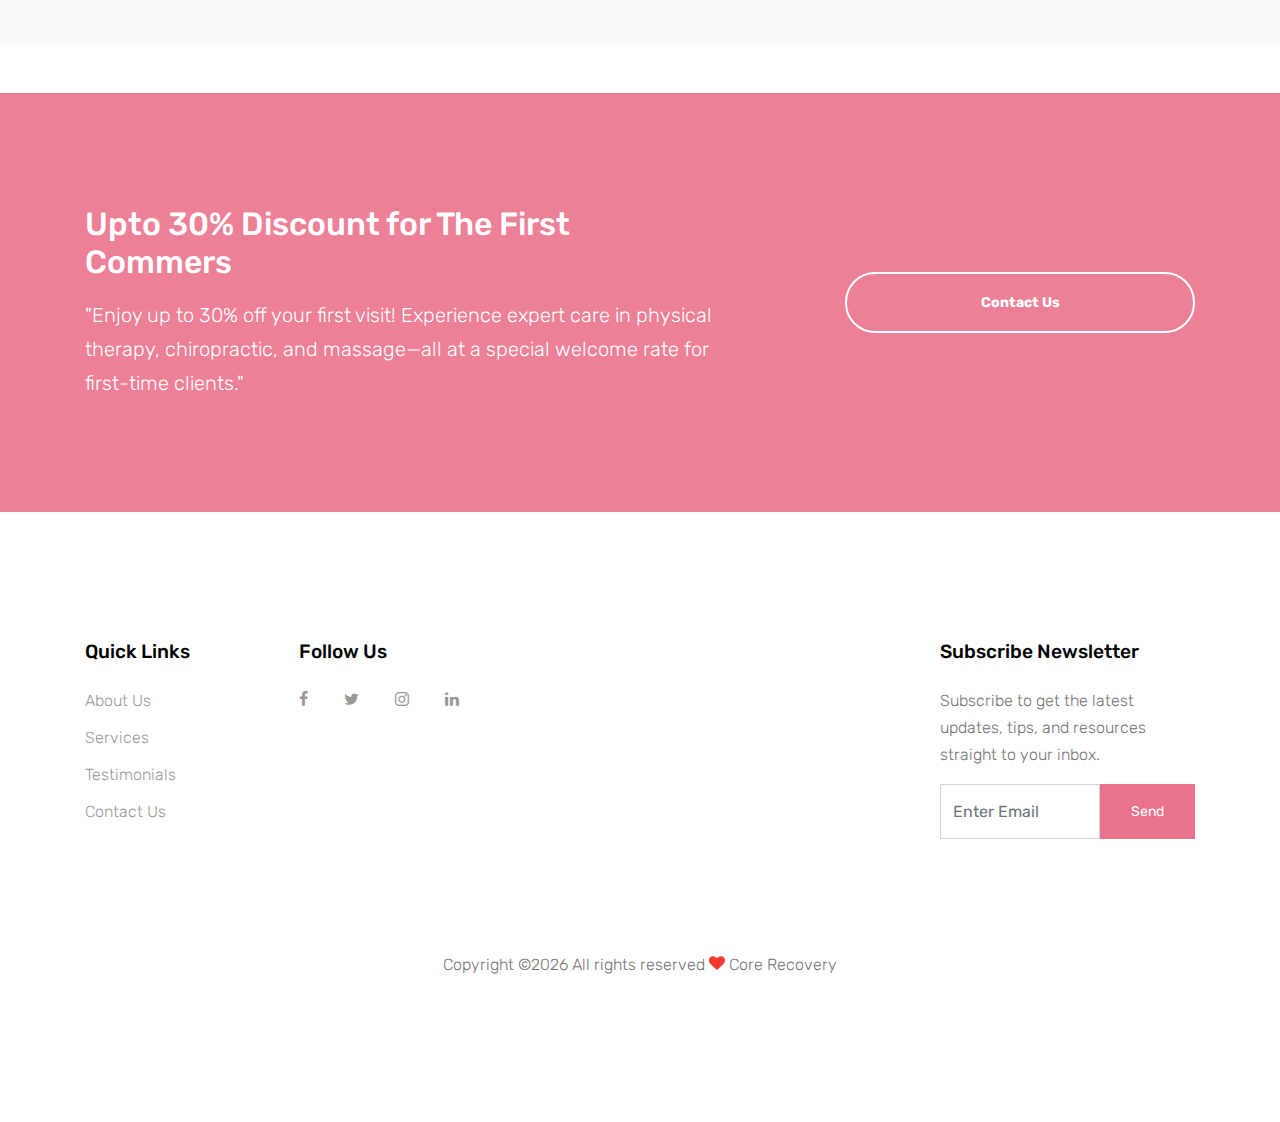
<file: contact.html>
<!DOCTYPE html>
<html lang="en">
  <head>
    <title>Core Recovery  &mdash; </title>
    <meta charset="utf-8">
    <meta name="viewport" content="width=device-width, initial-scale=1, shrink-to-fit=no">
  

    <link href="https://fonts.googleapis.com/css?family=Rubik:400,700" rel="stylesheet">

    <link rel="stylesheet" href="fonts/icomoon/style.css">

    <link rel="stylesheet" href="css/bootstrap.min.css">
    <link rel="stylesheet" href="css/magnific-popup.css">
    <link rel="stylesheet" href="css/jquery-ui.css">
    <link rel="stylesheet" href="css/owl.carousel.min.css">
    <link rel="stylesheet" href="css/owl.theme.default.min.css">

    <link rel="stylesheet" href="css/bootstrap-datepicker.css">

    <link rel="stylesheet" href="fonts/flaticon/font/flaticon.css">

    <link rel="stylesheet" href="css/aos.css">
    <link rel="stylesheet" href="css/rangeslider.css">

    <link rel="stylesheet" href="css/style.css">
    
  </head>
  <body>
  
  <div class="site-wrap">

    <div class="site-mobile-menu">
      <div class="site-mobile-menu-header">
        <div class="site-mobile-menu-close mt-3">
          <span class="icon-close2 js-menu-toggle"></span>
        </div>
      </div>
      <div class="site-mobile-menu-body"></div>
    </div>
    
    <header class="site-navbar" role="banner">

      <div class="container">
        <div class="row align-items-center">
          
          <div class="col-11 col-xl-4">
            <h1 class="mb-0 site-logo"><a href="index.html" class="text-white mb-0">Core Recovery <span class="text-primary">.</span> </a></h1>
          </div>
          <div class="col-12 col-md-8 d-none d-xl-block">
            <nav class="site-navigation position-relative text-right" role="navigation">

              <ul class="site-menu js-clone-nav mr-auto d-none d-lg-block">
                <li><a href="index.html"><span>Home</span></a></li>
                <li class="has-children">
                  <a href="services.html"><span>Services</span></a>
                  <!-- <ul class="dropdown arrow-top"> 
                    <li><a href="#">Physical Therapy</a></li>
                    <li><a href="#">Massage Therapy</a></li>
                    <li><a href="#">Chiropractic Therapy</a></li>
                    <li class="has-children">
                      <a href="#">Dropdown</a>
                      <ul class="dropdown">
                        <li><a href="#">Physical Therapy</a></li>
                        <li><a href="#">Massage Therapy</a></li>
                        <li><a href="#">Chiropractic Therapy</a></li>
                      </ul>
                    </li>
                  </ul>
                </li>-->
                <li><a href="about.html"><span>About</span></a></li>
                <li class="active"><a href="contact.html"><span>Contact</span></a></li>
              </ul>
            </nav>
          </div>


          <div class="d-inline-block d-xl-none ml-md-0 mr-auto py-3" style="position: relative; top: 3px;"><a href="#" class="site-menu-toggle js-menu-toggle text-white"><span class="icon-menu h3"></span></a></div>

          </div>

        </div>
      </div>
      
    </header>



  

    <div class="site-blocks-cover overlay" style="background-image: url(images/hero_bg_1.jpg);" data-aos="fade" data-stellar-background-ratio="0.5">
      <div class="container">
        <div class="row align-items-center justify-content-center text-center">

          <div class="col-md-10">
            
            <div class="row justify-content-center mb-4">
              <div class="col-md-10 text-center">
                <h1 data-aos="fade-up" class="mb-5">Get  <span class="typed-words"></span></h1>
              </div>
            </div>

          </div>
        </div>
      </div>
    </div>  

    <div class="site-section bg-light">
      <div class="container">
        <div class="row">
          <div class="col-md-7 mb-5"  data-aos="fade">

            

            <form action="#" class="p-5 bg-white" style="margin-top: -150px;">
             

              <div class="row form-group">
                <div class="col-md-6 mb-3 mb-md-0">
                  <label class="text-black" for="fname">First Name</label>
                  <input type="text" id="fname" class="form-control">
                </div>
                <div class="col-md-6">
                  <label class="text-black" for="lname">Last Name</label>
                  <input type="text" id="lname" class="form-control">
                </div>
              </div>

              <div class="row form-group">
                
                <div class="col-md-12">
                  <label class="text-black" for="email">Email</label> 
                  <input type="email" id="email" class="form-control">
                </div>
              </div>

              <div class="row form-group">
                
                <div class="col-md-12">
                  <label class="text-black" for="subject">Subject</label> 
                  <input type="subject" id="subject" class="form-control">
                </div>
              </div>

              <div class="row form-group">
                <div class="col-md-12">
                  <label class="text-black" for="message">Message</label> 
                  <textarea name="message" id="message" cols="30" rows="7" class="form-control" placeholder="Write your notes or questions here..."></textarea>
                </div>
              </div>

              <div class="row form-group">
                <div class="col-md-12">
                  <input type="submit" value="Send Message" class="btn btn-pill btn-primary btn-md text-white">
                </div>
              </div>

  
            </form>
          </div>
          <div class="col-md-5"  data-aos="fade" data-aos-delay="100">
            
            <div class="p-4 mb-3 bg-white">
              <p class="mb-0 font-weight-bold">Address</p>
              <p class="mb-4">Opposite CITAM, Buruburu</p>

              <p class="mb-0 font-weight-bold">Phone</p>
              <p class="mb-4"><a href="#">+254789976440</a></p>

              <p class="mb-0 font-weight-bold">Email Address</p>
              <p class="mb-0"><a href="#">info@corerecovery.com</a></p>

            </div>
            
            <div class="p-4 mb-3 bg-white">
              <h3 class="h5 text-black mb-3">More Info</h3>
              <a href="#" class="btn btn-primary px-4 py-2 text-white btn-pill btn-sm">Contact Us</a></p>
            </div>

          </div>
        </div>
      </div>
    </div>
    

    <div class="mt-5 block-cta-1 primary-overlay" style="background-image: url('images/hero_bg_2.jpg')">
      <div class="container">
        <div class="row align-items-center justify-content-between">
          <div class="col-lg-7 mb-4 mb-lg-0">
            <h2 class="mb-3 mt-0 text-white">Upto 30% Discount for The First Commers</h2>
            <p class="mb-0 text-white lead">"Enjoy up to 30% off your first visit! Experience expert care in physical therapy, chiropractic, and massage—all at a special welcome rate for first-time clients."</p>
          </div>
          <div class="col-lg-4">
            <p class="mb-0"><a href="contact.html" class="btn btn-outline-white text-white btn-md btn-pill px-5 font-weight-bold btn-block">Contact Us</a></p>
          </div>
        </div>
      </div>
    </div>
    
    <footer class="site-footer">
      <div class="container">
        <div class="row">
          <div class="col-md-9">
            <div class="row">
              <div class="col-md-6 mb-5 mb-lg-0 col-lg-3">
                <h2 class="footer-heading mb-4">Quick Links</h2>
                <ul class="list-unstyled">
                  <li><a href="#">About Us</a></li>
                  <li><a href="#">Services</a></li>
                  <li><a href="#">Testimonials</a></li>
                  <li><a href="#">Contact Us</a></li>
                </ul>
              </div>
              <!-- <div class="col-md-6 mb-5 mb-lg-0 col-lg-3"> 
                <h2 class="footer-heading mb-4">Products</h2>
                <ul class="list-unstyled">
                  <li><a href="#">About Us</a></li>
                  <li><a href="#">Services</a></li>
                  <li><a href="#">Testimonials</a></li>
                  <li><a href="#">Contact Us</a></li>
                </ul>
              </div>
              <div class="col-md-6 mb-5 mb-lg-0 col-lg-3">
                <h2 class="footer-heading mb-4">Features</h2>
                <ul class="list-unstyled">
                  <li><a href="#">About Us</a></li>
                  <li><a href="#">Services</a></li>
                  <li><a href="#">Testimonials</a></li>
                  <li><a href="#">Contact Us</a></li>
                </ul>
              </div>-->
              <div class="col-md-6 mb-5 mb-lg-0 col-lg-3">
                <h2 class="footer-heading mb-4">Follow Us</h2>
                <a href="#" class="pl-0 pr-3"><span class="icon-facebook"></span></a>
                <a href="#" class="pl-3 pr-3"><span class="icon-twitter"></span></a>
                <a href="#" class="pl-3 pr-3"><span class="icon-instagram"></span></a>
                <a href="#" class="pl-3 pr-3"><span class="icon-linkedin"></span></a>
              </div>
            </div>
          </div>
          <div class="col-lg-3">
            <h2 class="footer-heading mb-4">Subscribe Newsletter</h2>
           <p>Subscribe to get the latest updates, tips, and resources straight to your inbox.</p>

            <form action="#" method="post" class="subscription">
              <div class="input-group mb-3  d-flex align-items-stretch">
                <input type="text" class="form-control bg-transparent" placeholder="Enter Email" aria-label="Enter Email" aria-describedby="button-addon2">
                <button class="btn btn-primary text-white" type="button" id="button-addon2">Send</button>
              </div>
            </form>
          </div>
        </div>
        <div class="row pt-5 mt-5">
          <div class="col-12 text-md-center text-left">
            <p>
            <!-- Link back to Colorlib can't be removed. Template is licensed under CC BY 3.0. -->
            Copyright &copy;<script>document.write(new Date().getFullYear());</script> All rights reserved <i class="icon-heart text-danger" aria-hidden="true"></i> Core Recovery
             <!-- <a href="https://colorlib.com" target="_blank" >Colorlib</a> -->
            <!-- Link back to Colorlib can't be removed. Template is licensed under CC BY 3.0. -->
            </p>
          </div>
        </div>
      </div>
    </footer>
  </div>

  <script src="js/jquery-3.3.1.min.js"></script>
  <script src="js/jquery-migrate-3.0.1.min.js"></script>
  <script src="js/jquery-ui.js"></script>
  <script src="js/popper.min.js"></script>
  <script src="js/bootstrap.min.js"></script>
  <script src="js/owl.carousel.min.js"></script>
  <script src="js/jquery.stellar.min.js"></script>
  <script src="js/jquery.countdown.min.js"></script>
  <script src="js/jquery.magnific-popup.min.js"></script>
  <script src="js/jquery.animateNumber.min.js"></script>
  <script src="js/jquery.waypoints.min.js"></script>

  <script src="js/bootstrap-datepicker.min.js"></script>
  <script src="js/aos.js"></script>
  <script src="js/rangeslider.min.js"></script>
  

  <script src="js/typed.js"></script>
            <script>
            var typed = new Typed('.typed-words', {
            strings: ["in touch with us"],
            typeSpeed: 80,
            backSpeed: 80,
            backDelay: 4000,
            startDelay: 1000,
            loop: false,
            showCursor: true
            });
            </script>

  <script src="js/main.js"></script>
  
  </body>
</html>
</file>
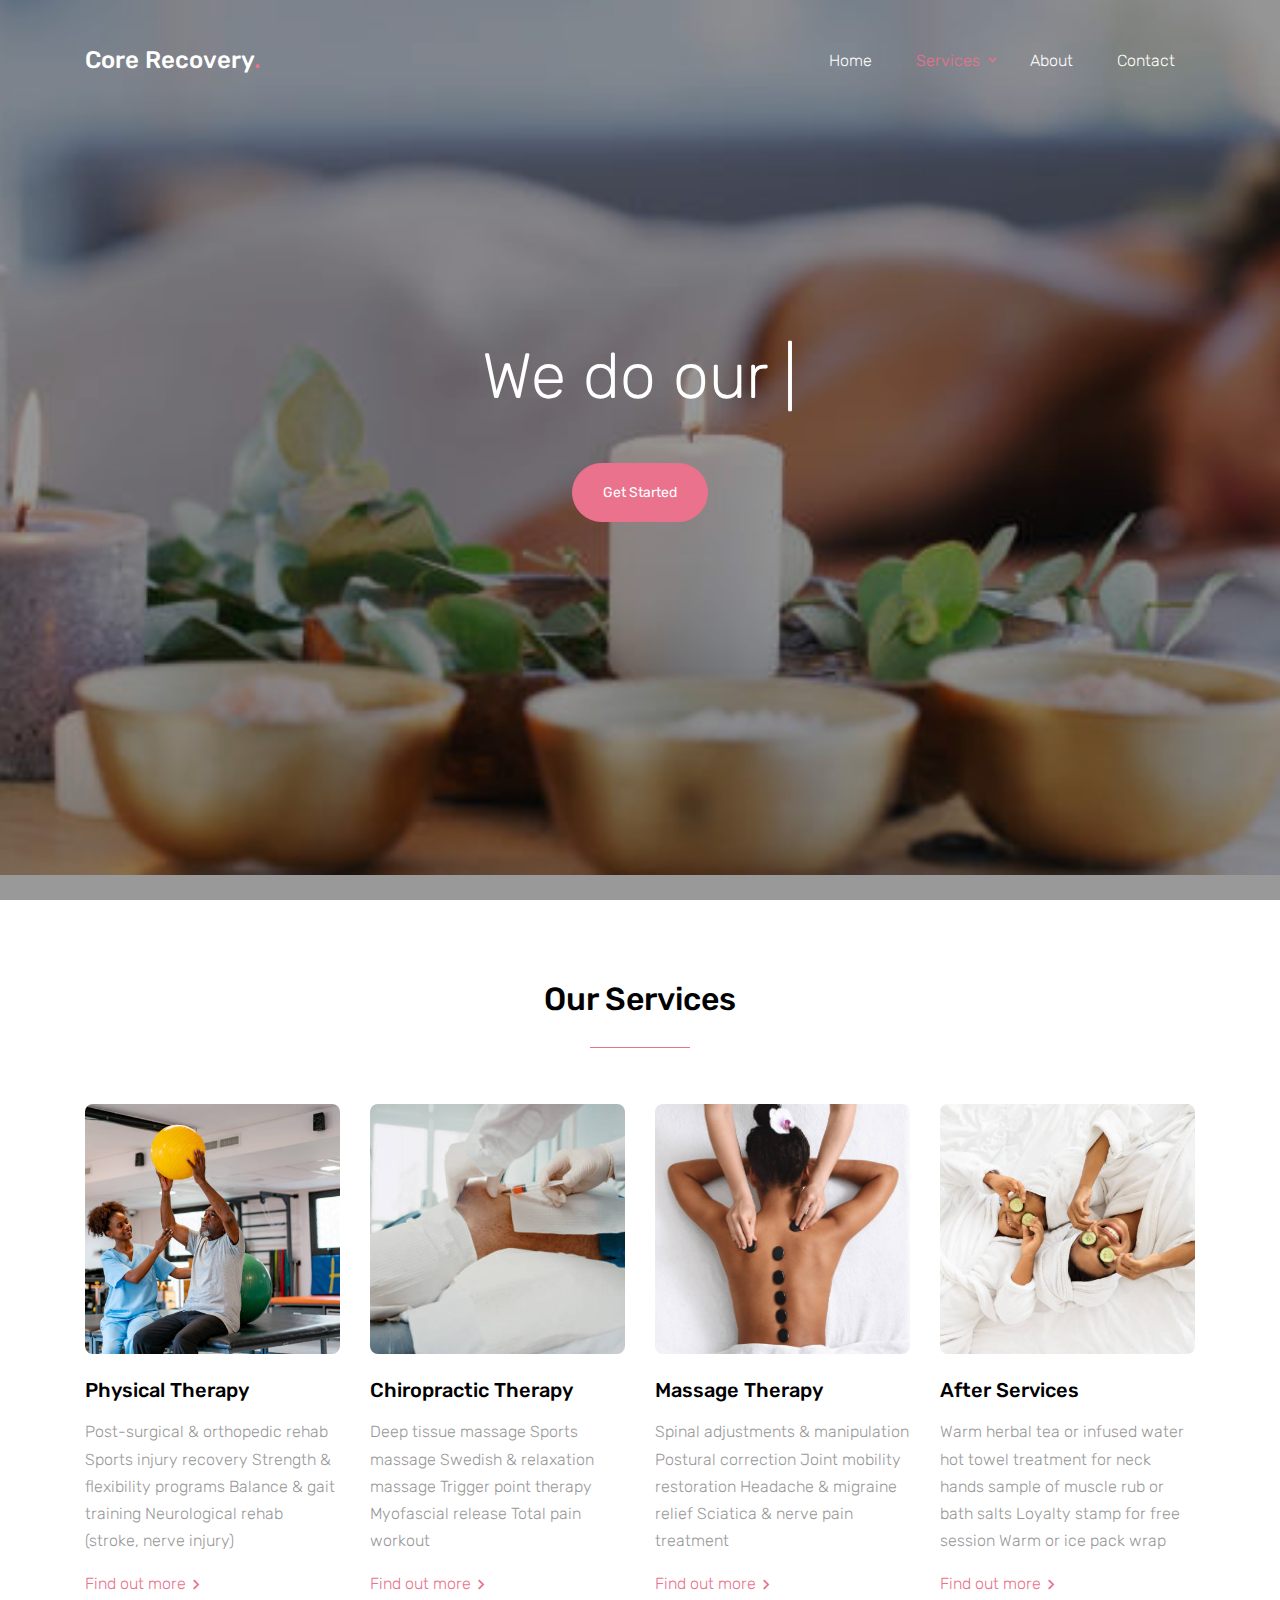
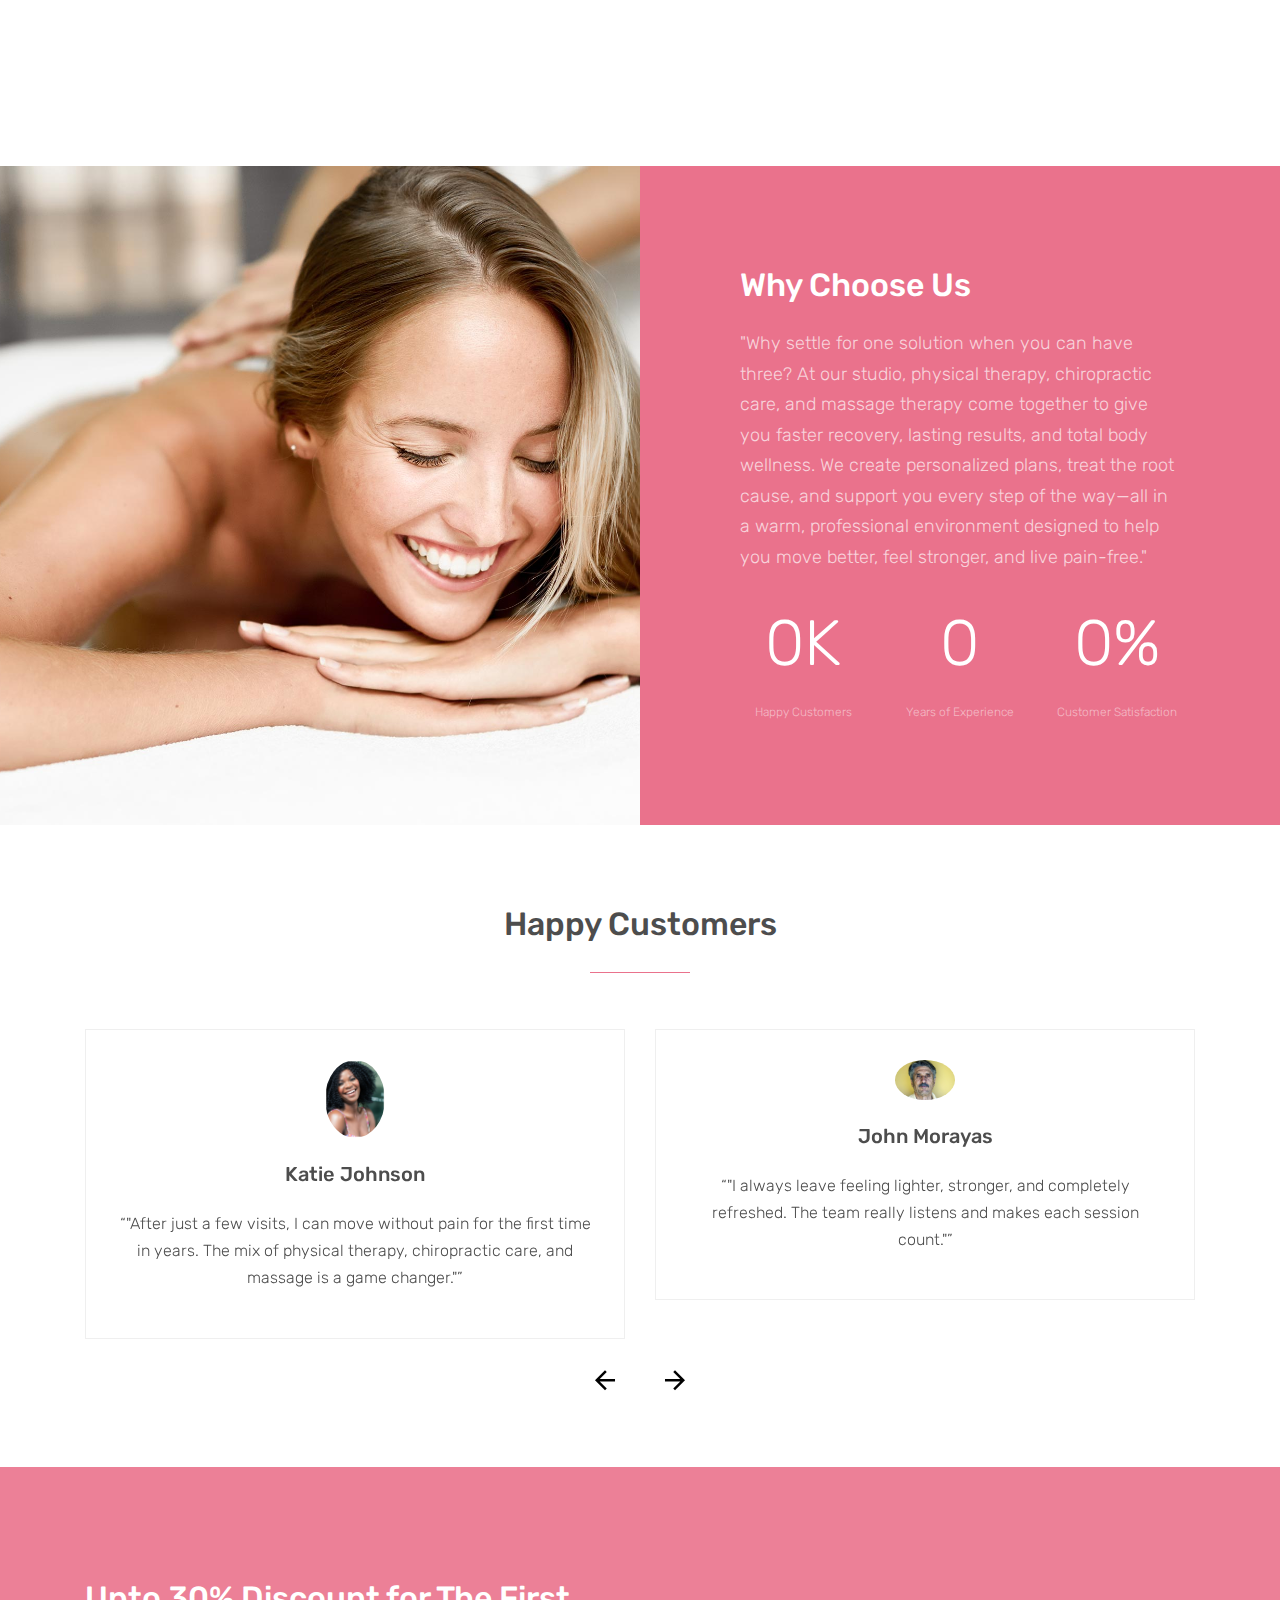
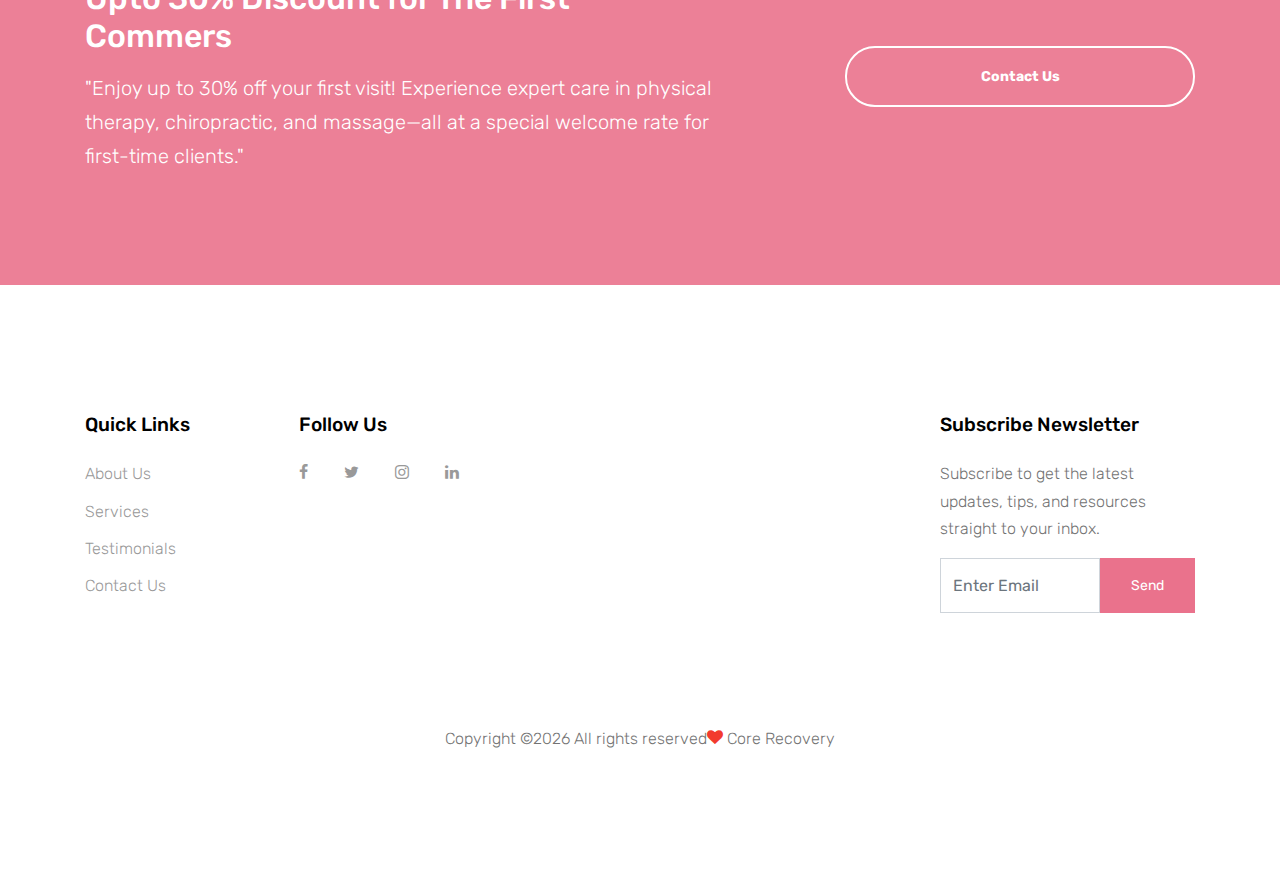
<file: services.html>
<!DOCTYPE html>
<html lang="en">
  <head>
    <title>Core Recovery &mdash;</title>
    <meta charset="utf-8">
    <meta name="viewport" content="width=device-width, initial-scale=1, shrink-to-fit=no">
  

    <link href="https://fonts.googleapis.com/css?family=Rubik:400,700" rel="stylesheet">

    <link rel="stylesheet" href="fonts/icomoon/style.css">

    <link rel="stylesheet" href="css/bootstrap.min.css">
    <link rel="stylesheet" href="css/magnific-popup.css">
    <link rel="stylesheet" href="css/jquery-ui.css">
    <link rel="stylesheet" href="css/owl.carousel.min.css">
    <link rel="stylesheet" href="css/owl.theme.default.min.css">

    <link rel="stylesheet" href="css/bootstrap-datepicker.css">

    <link rel="stylesheet" href="fonts/flaticon/font/flaticon.css">

    <link rel="stylesheet" href="css/aos.css">
    <link rel="stylesheet" href="css/rangeslider.css">

    <link rel="stylesheet" href="css/style.css">
    
  </head>
  <body>
  
  <div class="site-wrap">

    <div class="site-mobile-menu">
      <div class="site-mobile-menu-header">
        <div class="site-mobile-menu-close mt-3">
          <span class="icon-close2 js-menu-toggle"></span>
        </div>
      </div>
      <div class="site-mobile-menu-body"></div>
    </div>
    
    <header class="site-navbar" role="banner">

      <div class="container">
        <div class="row align-items-center">
          
          <div class="col-11 col-xl-4">
            <h1 class="mb-0 site-logo"><a href="index.html" class="text-white mb-0">Core Recovery<span class="text-primary">.</span> </a></h1>
          </div>
          <div class="col-12 col-md-8 d-none d-xl-block">
            <nav class="site-navigation position-relative text-right" role="navigation">

              <ul class="site-menu js-clone-nav mr-auto d-none d-lg-block">
                <li><a href="index.html"><span>Home</span></a></li>
                <li class="has-children active">
                  <a href="services.html"><span>Services</span></a>
                 <!-- <ul class="dropdown arrow-top">
                    <li><a href="#">Physical Therapy</a></li>
                    <li><a href="#">Massage Therapy</a></li>
                    <li><a href="#">Chiropractic Therapy</a></li>
                    <li class="has-children">
                       <a href="#">Dropdown</a> 
                      <ul class="dropdown">
                        <li><a href="#">Physical Therapy</a></li>
                        <li><a href="#">Massage Therapy</a></li>
                        <li><a href="#">Chiropractic Therapy</a></li>
                      </ul>
                    </li>
                  </ul>
                </li>-->
                <li><a href="about.html"><span>About</span></a></li>
                <li><a href="contact.html"><span>Contact</span></a></li>
              </ul>
            </nav>
          </div>


          <div class="d-inline-block d-xl-none ml-md-0 mr-auto py-3" style="position: relative; top: 3px;"><a href="#" class="site-menu-toggle js-menu-toggle text-white"><span class="icon-menu h3"></span></a></div>

          </div>

        </div>
      </div>
      
    </header>



  

    <div class="site-blocks-cover overlay" style="background-image: url(images/hero\ image\ 1.jpg);" data-aos="fade" data-stellar-background-ratio="0.5">
      <div class="container">
        <div class="row align-items-center justify-content-center text-center">

          <div class="col-md-10">
            
            <div class="row justify-content-center mb-4">
              <div class="col-md-10 text-center">
                <h1 data-aos="fade-up" class="mb-5">We do our  <span class="typed-words"></span></h1>

                <p data-aos="fade-up" data-aos-delay="100"><a href="#" class="btn btn-primary btn-pill">Get Started</a></p>
              </div>
            </div>

          </div>
        </div>
      </div>
    </div>  



    

    <div class="site-section block-services-1">
      <div class="container">
        <div class="row mb-5">
          <div class="col-md-12 text-center">
            <h2 class="site-section-heading text-center font-secondary text-black">Our Services</h2>
          </div>
        </div>
       <div class="row">
            <!-- <div class="mb-4 mb-lg-4 col-sm-6 col-md-6 col-lg-3">
            <div class="block-service-1-card">
              <a href="#" class="thumbnail-link d-block mb-4"><img src="images/img_4.jpg" alt="Image" class="img-fluid"></a>
              <h3 class="block-service-1-heading mb-3"><a href="#">Physical Therapy</a></h3>
              <div class="block-service-1-excerpt"><p>Helping patients recover from injuries, surgeries, or chronic conditions by improving strength, flexibility, balance, and movement patterns. It uses targeted exercises, manual techniques, and mobility training to restore function and prevent future injuries</p></div>
              <p><a href="#" class="d-inline-flex align-items-center block-service-1-more"><span>Find out more</span> <span class="icon-keyboard_arrow_right icon"></span></a></p>
            </div>
          </div>
        <div class="mb-4 mb-lg-4 col-sm-6 col-md-6 col-lg-3">
            <div class="block-service-1-card">
              <a href="#" class="thumbnail-link d-block mb-4"><img src="images/img_1.jpg" alt="Image" class="img-fluid"></a>
              <h3 class="block-service-1-heading mb-3"><a href="#">Physical Therapy</a></h3>
              <div class="block-service-1-excerpt"><p>Physical therapy focuses on helping patients recover from injuries, surgeries, or chronic conditions by improving strength, flexibility, balance, and movement patterns. It uses targeted exercises, manual techniques, and mobility training to restore function and prevent future injuries.</p></div>
              <p><a href="#" class="d-inline-flex align-items-center block-service-1-more"><span>Find out more</span> <span class="icon-keyboard_arrow_right icon"></span></a></p>
            </div>
           </div> 
          <div class="mb-4 mb-lg-4 col-sm-6 col-md-6 col-lg-3">
            <div class="block-service-1-card">
              <a href="#" class="thumbnail-link d-block mb-4"><img src="images/img_2.jpg" alt="Image" class="img-fluid"></a>
              <h3 class="block-service-1-heading mb-3"><a href="#">Chiropractic Therapy</a></h3>
              <div class="block-service-1-excerpt"><p>>Addresses the alignment of the spine and joints to improve nerve communication, reduce pain, and enhance overall body mechanics. It often involves spinal adjustments, posture correction, and joint mobilization to support both immediate relief and long-term health..</p></div>
              <p><a href="#" class="d-inline-flex align-items-center block-service-1-more"><span>Find out more</span> <span class="icon-keyboard_arrow_right icon"></span></a></p>
            </div>
          </div>
          <div class="mb-4 mb-lg-4 col-sm-6 col-md-6 col-lg-3">
            <div class="block-service-1-card">
              <a href="#" class="thumbnail-link d-block mb-4"><img src="images/img_3.jpg" alt="Image" class="img-fluid"></a>
              <h3 class="block-service-1-heading mb-3"><a href="#">Massage Therapy</a></h3>
              <div class="block-service-1-excerpt"><p>Massage therapy targets the muscles and soft tissues to relieve tension, reduce stress, improve circulation, and speed up recovery. Techniques can range from gentle relaxation massage to deep tissue and sports massage, depending on the client’s needs and goals.</p></div>
              <p><a href="#" class="d-inline-flex align-items-center block-service-1-more"><span>Find out more</span> <span class="icon-keyboard_arrow_right icon"></span></a></p>
            </div>
          </div>

          <div class="mb-4 mb-lg-4 col-sm-6 col-md-6 col-lg-3">
            <div class="block-service-1-card">
              <a href="#" class="thumbnail-link d-block mb-4"><img src="images/img_3.jpg" alt="Image" class="img-fluid"></a>
              <h3 class="block-service-1-heading mb-3"><a href="#">After Services</a></h3>
              <div class="block-service-1-excerpt"><p>Warm herbal tea or infused water

Mini hot towel treatment for neck or hands

Small sample of muscle rub or bath salts

Loyalty stamp toward a free session

Warm compress or ice pack wrap to-go for sore spots <br>"Feel great for less—first visit up to 30% off."</p></div>
              <p><a href="#" class="d-inline-flex align-items-center block-service-1-more"><span>Find out more</span> <span class="icon-keyboard_arrow_right icon"></span></a></p>
            </div>
          </div>-->
          <div class="mb-4 mb-lg-4 col-sm-6 col-md-6 col-lg-3">
            <div class="block-service-1-card">
              <a href="#" class="thumbnail-link d-block mb-4"><img src="images/random 5.jpg" alt="Image" class="img-fluid"></a>
              <h3 class="block-service-1-heading mb-3"><a href="#">Physical Therapy</a></h3>
              <div class="block-service-1-excerpt"><p>Post-surgical & orthopedic rehab

Sports injury recovery

Strength & flexibility programs

Balance & gait training

Neurological rehab (stroke, nerve injury)</p></div>
              <p><a href="#" class="d-inline-flex align-items-center block-service-1-more"><span>Find out more</span> <span class="icon-keyboard_arrow_right icon"></span></a></p>
            </div>
          </div>
          <div class="mb-4 mb-lg-4 col-sm-6 col-md-6 col-lg-3">
            <div class="block-service-1-card">
              <a href="#" class="thumbnail-link d-block mb-4"><img src="images/random 6.jpg" alt="Image" class="img-fluid"></a>
              <h3 class="block-service-1-heading mb-3"><a href="#">Chiropractic Therapy</a></h3>
              <div class="block-service-1-excerpt"><p>Deep tissue massage

Sports massage

Swedish & relaxation massage

Trigger point therapy

Myofascial release

Total pain workout</p></div>
              <p><a href="#" class="d-inline-flex align-items-center block-service-1-more"><span>Find out more</span> <span class="icon-keyboard_arrow_right icon"></span></a></p>
            </div>
          </div>
          <div class="mb-4 mb-lg-4 col-sm-6 col-md-6 col-lg-3">
            <div class="block-service-1-card">
              <a href="#" class="thumbnail-link d-block mb-4"><img src="images/random 9.jpg" alt="Image" class="img-fluid"></a>
              <h3 class="block-service-1-heading mb-3"><a href="#">Massage Therapy</a></h3>
              <div class="block-service-1-excerpt"><p>Spinal adjustments & manipulation

Postural correction

Joint mobility restoration

Headache & migraine relief

Sciatica & nerve pain treatment</p></div>
              <p><a href="#" class="d-inline-flex align-items-center block-service-1-more"><span>Find out more</span> <span class="icon-keyboard_arrow_right icon"></span></a></p>
            </div>
          </div>
          <div class="mb-4 mb-lg-4 col-sm-6 col-md-6 col-lg-3">
            <div class="block-service-1-card">
              <a href="#" class="thumbnail-link d-block mb-4"><img src="images/random 8.jpg" alt="Image" class="img-fluid"></a>
              <h3 class="block-service-1-heading mb-3"><a href="#">After Services</a></h3>
              <div class="block-service-1-excerpt"><p>Warm herbal tea or infused water

hot towel treatment for neck hands

sample of muscle rub or bath salts

Loyalty stamp for free session

Warm or ice pack wrap</p></div>
              <p><a href="#" class="d-inline-flex align-items-center block-service-1-more"><span>Find out more</span> <span class="icon-keyboard_arrow_right icon"></span></a></p>
            </div>
          </div>
        </div>
      </div>
    </div>

    <div class="block-half-content-1 d-block d-lg-flex mt-5">
      <div class="block-half-content-img" style="background-image: url('images/hero_bg_1.jpg')">
        
      </div>
      <div class="block-half-content-text bg-primary">
        <div class="block-half-content-text-inner">
          <h2 class="block-half-content-heading mb-4">Why Choose Us</h2>
          <div class="block-half-content-excerpt">
          <p class="lead">"Why settle for one solution when you can have three? At our studio, physical therapy, chiropractic care, and massage therapy come together to give you faster recovery, lasting results, and total body wellness. We create personalized plans, treat the root cause, and support you every step of the way—all in a warm, professional environment designed to help you move better, feel stronger, and live pain-free."</p>
          </div>
        </div>

        <div class="block-counter-1 section-counter">
          <div class="row">
            <div class="col-sm-4">
              <div class="counter">
                <div class="number-wrap">
                  <span class="block-counter-1-number" data-number="3">0</span><span class="append">K</span>
                </div>
                <span class="block-counter-1-caption">Happy Customers</span>
              </div>
            </div>
            <div class="col-sm-4">
              <div class="counter">
                <div class="number-wrap">
                  <span class="block-counter-1-number" data-number="7">0</span><span class="append
"></span>
                </div>
                <span class="block-counter-1-caption">Years of Experience</span>
              </div>
            </div>
            <div class="col-sm-4">
              <div class="counter">
                <div class="number-wrap">
                  <span class="block-counter-1-number" data-number="100">0</span><span class="append">%</span>
                </div>
                <span class="block-counter-1-caption">Customer Satisfaction</span>
              </div>
            </div>
          </div>
        </div>
      </div>
    </div>

    
    <div class="site-section">
      <div class="container">
        <div class="row mb-5">
          <div class="col-md-12 text-center">
            <h2 class="site-section-heading text-center font-secondary">Happy Customers</h2>
          </div>
        </div>
        <div class="row">

          <div class="col-12">

            <div class="owl-carousel-2 owl-carousel">

              <div class="d-block block-testimony mx-auto text-center">
                <div class="person w-25 mx-auto mb-4">
                  <img src="images/person image 1.jpg" alt="Image" class="img-fluid rounded-circle w-50 mx-auto">
                </div>
                <div>
                  <h2 class="h5 mb-4">Katie Johnson</h2>
                  <blockquote>&ldquo;"After just a few visits, I can move without pain for the first time in years. The mix of physical therapy, chiropractic care, and massage is a game changer."&rdquo;</blockquote>
                </div>
              </div>

              <div class="d-block block-testimony mx-auto text-center">
                <div class="person w-25 mx-auto mb-4">
                  <img src="images/person image 2.jpg" alt="Image" class="img-fluid rounded-circle w-50 mx-auto">
                </div>
                <div>
                  <h2 class="h5 mb-4">John Morayas</h2>
                  <blockquote>&ldquo;"I always leave feeling lighter, stronger, and completely refreshed. The team really listens and makes each session count."&rdquo;</blockquote>
                </div>
              </div>

              <div class="d-block block-testimony mx-auto text-center">
                <div class="person w-25 mx-auto mb-4">
                  <img src="images/person image 3.jpg" alt="Image" class="img-fluid rounded-circle w-50 mx-auto">
                </div>
                <div>
                  <h2 class="h5 mb-4">Barbel Abubakar</h2>
                  <blockquote>&ldquo;"Everything I need for recovery is in one place, and the results have been incredible. My back hasn’t felt this good in a decade."&rdquo;</blockquote>
                </div>
              </div>

              <div class="d-block block-testimony mx-auto text-center">
                <div class="person w-25 mx-auto mb-4">
                  <img src="images/person image 4.jpg" alt="Image" class="img-fluid rounded-circle w-50 mx-auto">
                </div>
                <div>
                  <h2 class="h5 mb-4">Maya Wanjiku</h2>
                  <blockquote>&ldquo;"They don’t just treat the symptoms—they find and fix the root cause. I’ve never felt more confident in my health."&rdquo;</blockquote>
                </div>
              </div>


            </div>
          </div>
          

        </div>
      </div>
    </div>

    <div class="mt-5 block-cta-1 primary-overlay" style="background-image: url('images/hero_bg_2.jpg')">
      <div class="container">
        <div class="row align-items-center justify-content-between">
          <div class="col-lg-7 mb-4 mb-lg-0">
            <h2 class="mb-3 mt-0 text-white">Upto 30% Discount for The First Commers</h2>
            <p class="mb-0 text-white lead">"Enjoy up to 30% off your first visit! Experience expert care in physical therapy, chiropractic, and massage—all at a special welcome rate for first-time clients."</p>
          </div>
          <div class="col-lg-4">
            <p class="mb-0"><a href="contact.html" class="btn btn-outline-white text-white btn-md btn-pill px-5 font-weight-bold btn-block">Contact Us</a></p>
          </div>
        </div>
      </div>
    </div>
    
    <footer class="site-footer">
      <div class="container">
        <div class="row">
          <div class="col-md-9">
            <div class="row">
              <div class="col-md-6 mb-5 mb-lg-0 col-lg-3">
                <h2 class="footer-heading mb-4">Quick Links</h2>
                <ul class="list-unstyled">
                  <li><a href="#">About Us</a></li>
                  <li><a href="#">Services</a></li>
                  <li><a href="#">Testimonials</a></li>
                  <li><a href="#">Contact Us</a></li>
                </ul>
              </div>
              <!-- <div class="col-md-6 mb-5 mb-lg-0 col-lg-3"> 
                <h2 class="footer-heading mb-4">Products</h2>
                <ul class="list-unstyled">
                  <li><a href="#">About Us</a></li>
                  <li><a href="#">Services</a></li>
                  <li><a href="#">Testimonials</a></li>
                  <li><a href="#">Contact Us</a></li>
                </ul>
              </div>
              <div class="col-md-6 mb-5 mb-lg-0 col-lg-3">
                <h2 class="footer-heading mb-4">Features</h2>
                <ul class="list-unstyled">
                  <li><a href="#">About Us</a></li>
                  <li><a href="#">Services</a></li>
                  <li><a href="#">Testimonials</a></li>
                  <li><a href="#">Contact Us</a></li>
                </ul>
              </div>-->
              <div class="col-md-6 mb-5 mb-lg-0 col-lg-3">
                <h2 class="footer-heading mb-4">Follow Us</h2>
                <a href="#" class="pl-0 pr-3"><span class="icon-facebook"></span></a>
                <a href="#" class="pl-3 pr-3"><span class="icon-twitter"></span></a>
                <a href="#" class="pl-3 pr-3"><span class="icon-instagram"></span></a>
                <a href="#" class="pl-3 pr-3"><span class="icon-linkedin"></span></a>
              </div>
            </div>
          </div>
          <div class="col-lg-3">
            <h2 class="footer-heading mb-4">Subscribe Newsletter</h2>
           <p>Subscribe to get the latest updates, tips, and resources straight to your inbox.</p>

            <form action="#" method="post" class="subscription">
              <div class="input-group mb-3  d-flex align-items-stretch">
                <input type="text" class="form-control bg-transparent" placeholder="Enter Email" aria-label="Enter Email" aria-describedby="button-addon2">
                <button class="btn btn-primary text-white" type="button" id="button-addon2">Send</button>
              </div>
            </form>
          </div>
        </div>
        <div class="row pt-5 mt-5">
          <div class="col-12 text-md-center text-left">
            <p>
            <!-- Link back to Colorlib can't be removed. Template is licensed under CC BY 3.0. -->
            Copyright &copy;<script>document.write(new Date().getFullYear());</script> All rights reserved<i class="icon-heart text-danger" aria-hidden="true"></i> Core Recovery 
            <!-- <a href="https://colorlib.com" target="_blank" >Colorlib</a> -->
            <!-- Link back to Colorlib can't be removed. Template is licensed under CC BY 3.0. -->
            </p>
          </div>
        </div>
      </div>
    </footer>
  </div>

  <script src="js/jquery-3.3.1.min.js"></script>
  <script src="js/jquery-migrate-3.0.1.min.js"></script>
  <script src="js/jquery-ui.js"></script>
  <script src="js/popper.min.js"></script>
  <script src="js/bootstrap.min.js"></script>
  <script src="js/owl.carousel.min.js"></script>
  <script src="js/jquery.stellar.min.js"></script>
  <script src="js/jquery.countdown.min.js"></script>
  <script src="js/jquery.magnific-popup.min.js"></script>
  <script src="js/jquery.animateNumber.min.js"></script>
  <script src="js/jquery.waypoints.min.js"></script>

  <script src="js/bootstrap-datepicker.min.js"></script>
  <script src="js/aos.js"></script>
  <script src="js/rangeslider.min.js"></script>
  

  <script src="js/typed.js"></script>
            <script>
            var typed = new Typed('.typed-words', {
            strings: ["services to ease your pain"],
            typeSpeed: 80,
            backSpeed: 80,
            backDelay: 4000,
            startDelay: 1000,
            loop: false,
            showCursor: true
            });
            </script>

  <script src="js/main.js"></script>
  
  </body>
</html>
</file>
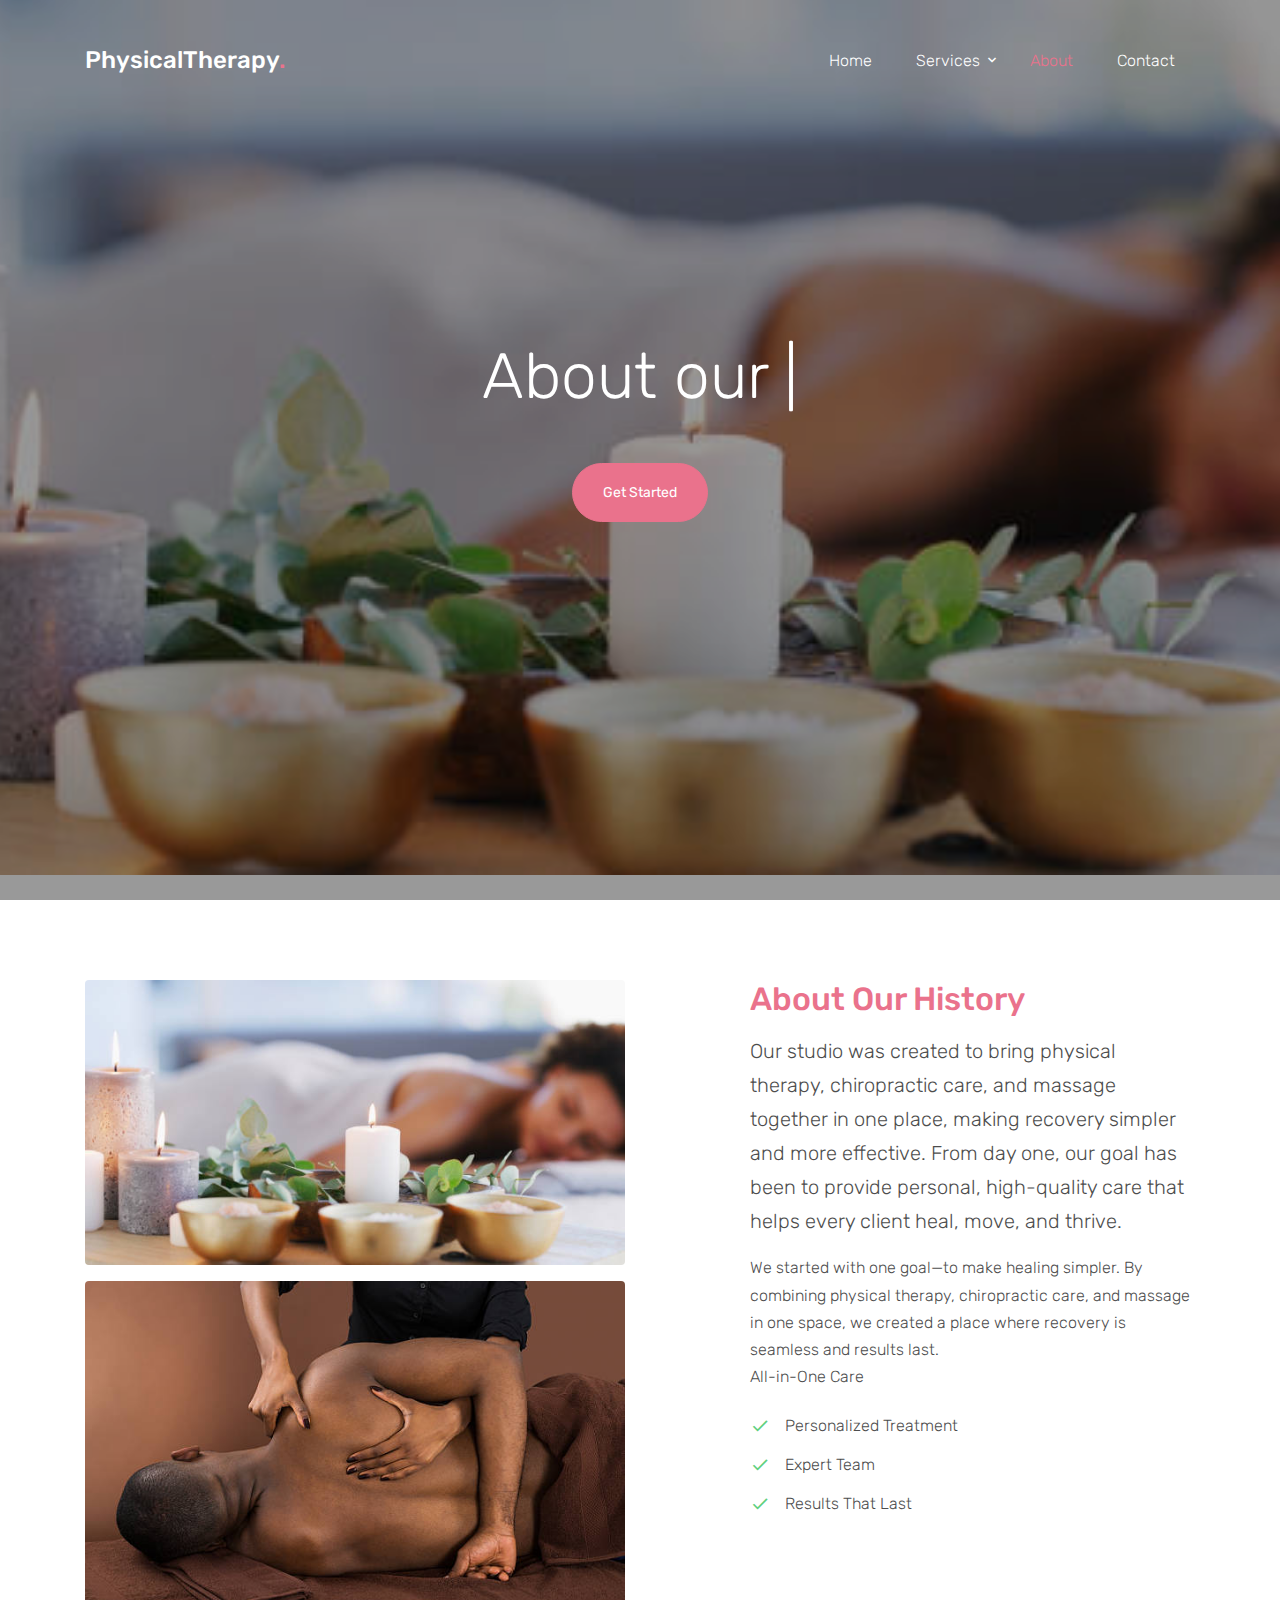
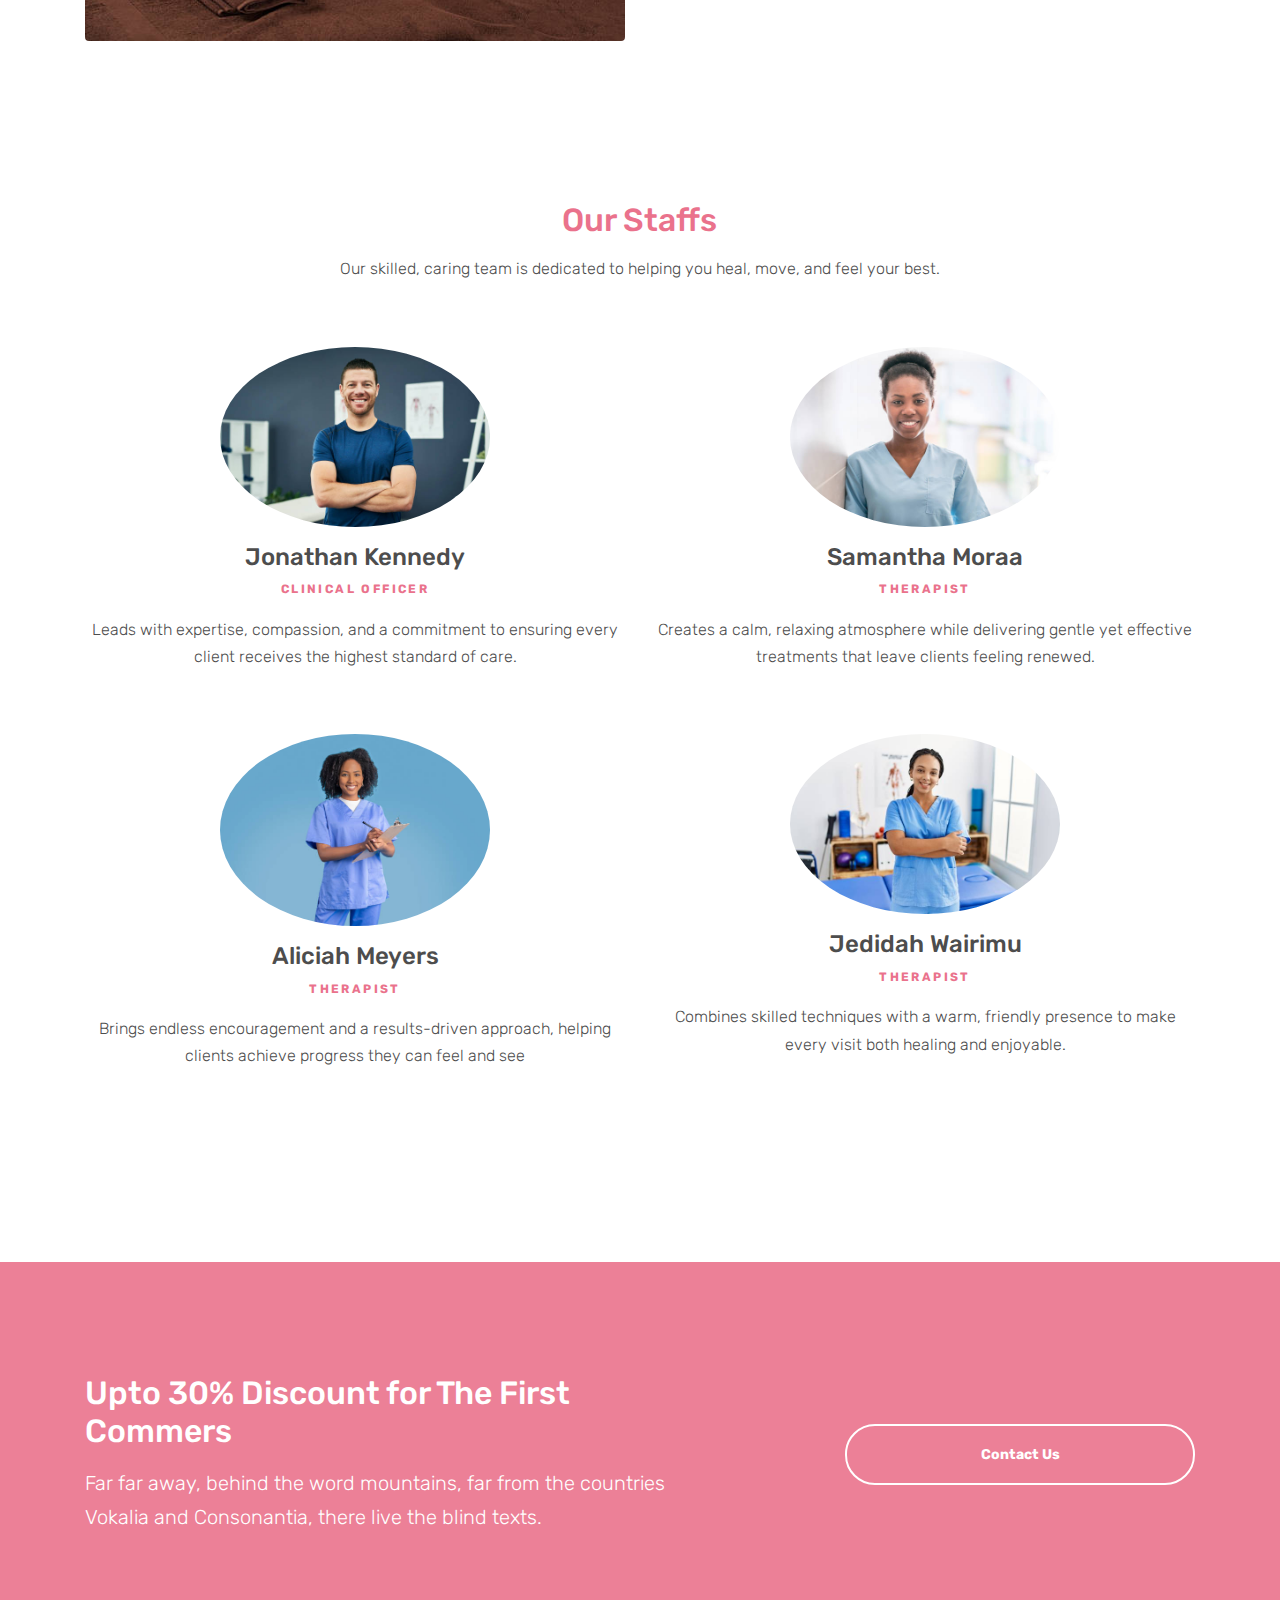
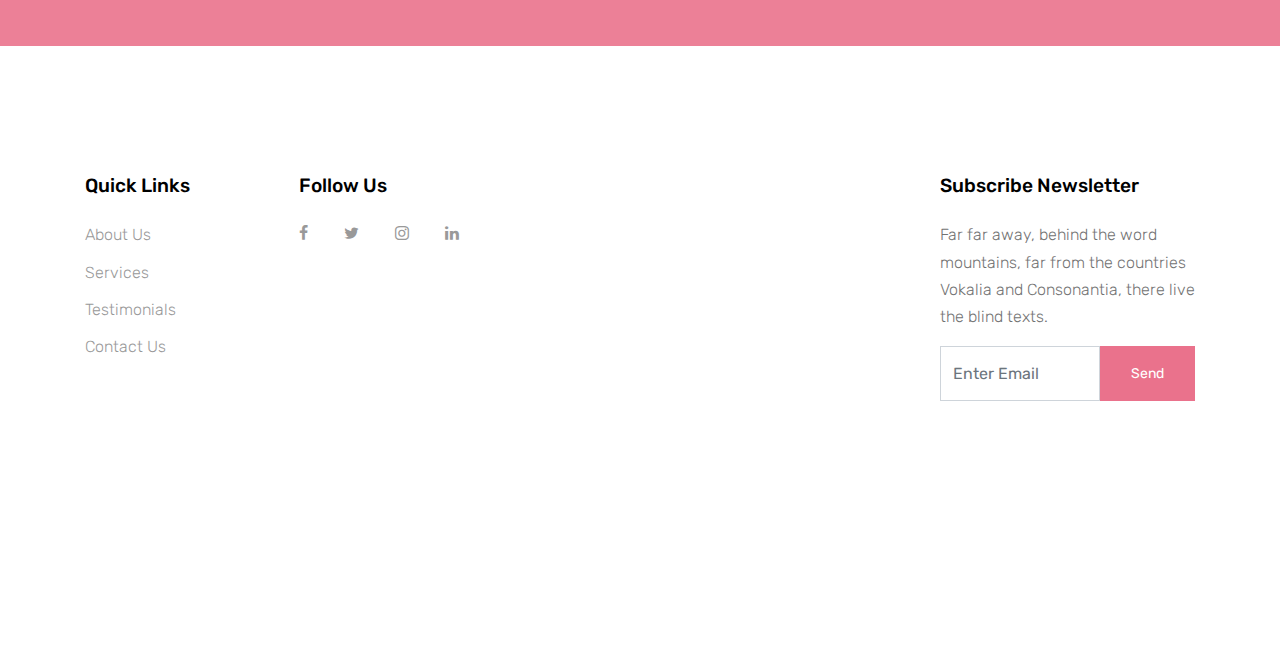
<file: physicaltherapy-master/about.html>
<!DOCTYPE html>
<html lang="en">
  <head>
    <title>Core Recovery &mdash;</title>
    <meta charset="utf-8">
    <meta name="viewport" content="width=device-width, initial-scale=1, shrink-to-fit=no">
  

    <link href="https://fonts.googleapis.com/css?family=Rubik:400,700" rel="stylesheet">

    <link rel="stylesheet" href="fonts/icomoon/style.css">

    <link rel="stylesheet" href="css/bootstrap.min.css">
    <link rel="stylesheet" href="css/magnific-popup.css">
    <link rel="stylesheet" href="css/jquery-ui.css">
    <link rel="stylesheet" href="css/owl.carousel.min.css">
    <link rel="stylesheet" href="css/owl.theme.default.min.css">

    <link rel="stylesheet" href="css/bootstrap-datepicker.css">

    <link rel="stylesheet" href="fonts/flaticon/font/flaticon.css">

    <link rel="stylesheet" href="css/aos.css">
    <link rel="stylesheet" href="css/rangeslider.css">

    <link rel="stylesheet" href="css/style.css">
    
  </head>
  <body>
  
  <div class="site-wrap">

    <div class="site-mobile-menu">
      <div class="site-mobile-menu-header">
        <div class="site-mobile-menu-close mt-3">
          <span class="icon-close2 js-menu-toggle"></span>
        </div>
      </div>
      <div class="site-mobile-menu-body"></div>
    </div>
    
    <header class="site-navbar" role="banner">

      <div class="container">
        <div class="row align-items-center">
          
          <div class="col-11 col-xl-4">
            <h1 class="mb-0 site-logo"><a href="index.html" class="text-white mb-0">PhysicalTherapy<span class="text-primary">.</span> </a></h1>
          </div>
          <div class="col-12 col-md-8 d-none d-xl-block">
            <nav class="site-navigation position-relative text-right" role="navigation">

              <ul class="site-menu js-clone-nav mr-auto d-none d-lg-block">
                <li><a href="index.html"><span>Home</span></a></li>
                <li class="has-children">
                  <a href="services.html"><span>Services</span></a>
                  <!-- <ul class="dropdown arrow-top"> 
                    <li><a href="#">Physical Therapy</a></li>
                    <li><a href="#">Massage Therapy</a></li>
                    <li><a href="#">Chiropractic Therapy</a></li>
                    <li class="has-children">
                      <a href="#">Dropdown</a>
                      <ul class="dropdown">
                        <li><a href="#">Physical Therapy</a></li>
                        <li><a href="#">Massage Therapy</a></li>
                        <li><a href="#">Chiropractic Therapy</a></li>
                      </ul>
                    </li>
                  </ul>
                </li>-->
                <li class="active"><a href="about.html"><span>About</span></a></li>
                <li><a href="contact.html"><span>Contact</span></a></li>
              </ul>
            </nav>
          </div>


          <div class="d-inline-block d-xl-none ml-md-0 mr-auto py-3" style="position: relative; top: 3px;"><a href="#" class="site-menu-toggle js-menu-toggle text-white"><span class="icon-menu h3"></span></a></div>

          </div>

        </div>
      </div>
      
    </header>



  

    <div class="site-blocks-cover overlay" style="background-image: url(images/hero\ image\ 1.jpg);" data-aos="fade" data-stellar-background-ratio="0.5">
      <div class="container">
        <div class="row align-items-center justify-content-center text-center">

          <div class="col-md-10">
            
            <div class="row justify-content-center mb-4">
              <div class="col-md-10 text-center">
                <h1 data-aos="fade-up" class="mb-5">About our  <span class="typed-words"></span></h1>

                <p data-aos="fade-up" data-aos-delay="100"><a href="#" class="btn btn-primary btn-pill">Get Started</a></p>
              </div>
            </div>

          </div>
        </div>
      </div>
    </div>  



    

    <div class="site-section">
      <div class="container">
        <div class="row">
          <div class="col-md-6">
            <img src="images/hero image 1.jpg" alt="Image" class="img-fluid rounded mb-3">
            <img src="images/hero image 2.jpg" alt="Image" class="img-fluid rounded">
          </div>
          <div class="col-md-5 ml-auto">
            <h2 class="text-primary mb-3">About Our History</h2>
            <p class="lead">Our studio was created to bring physical therapy, chiropractic care, and massage together in one place, making recovery simpler and more effective. From day one, our goal has been to provide personal, high-quality care that helps every client heal, move, and thrive.</p>
            <p class="mb-4">We started with one goal—to make healing simpler. By combining physical therapy, chiropractic care, and massage in one space, we created a place where recovery is seamless and results last.<br>
            All-in-One Care <br></p>

          

            <ul class="ul-check list-unstyled success">
              <li>Personalized Treatment</li>
              <li>Expert Team</li>
              <li>Results That Last</li>
            </ul>
          </div>
        </div>
      </div>
    </div>
    


    <div class="site-section">
      <div class="container">
        <div class="row justify-content-center mb-5">
          <div class="col-md-7 text-center">
            <h2 class="text-primary mb-3">Our Staffs</h2>
            <p>Our skilled, caring team is dedicated to helping you heal, move, and feel your best.</p>
          </div>
        </div>
        <div class="row">
          <div class="col-md-6 col-lg-6 mb-4 mb-lg-5 text-center">
            <img src="images/doctor 44.jpg" alt="Image" class="img-fluid mb-3 w-50 rounded-circle">
            <h3 class="h4">Jonathan Kennedy</h3>
            <p class="caption text-primary">Clinical officer</p>
            <p> Leads with expertise, compassion, and a commitment to ensuring every client receives the highest standard of care.</p>
          </div>
          <div class="col-md-6 col-lg-6 mb-4 mb-lg-5 text-center">
            <img src="images/doctor 2.jpg" alt="Image" class="img-fluid mb-3 w-50 rounded-circle">
            <h3 class="h4">Samantha Moraa</h3>
            <p class="caption text-primary">Therapist</p>
            <p> Creates a calm, relaxing atmosphere while delivering gentle yet effective treatments that leave clients feeling renewed.</p>
          </div>
          <div class="col-md-6 col-lg-6 mb-4 mb-lg-5 text-center">
            <img src="images/doctor 3.jpg" alt="Image" class="img-fluid mb-3 w-50 rounded-circle">
            <h3 class="h4">Aliciah Meyers</h3>
            <p class="caption text-primary">Therapist</p>
            <p> Brings endless encouragement and a results-driven approach, helping clients achieve progress they can feel and see</p>
          </div>
          <div class="col-md-6 col-lg-6 mb-4 mb-lg-5 text-center">
            <img src="images/doctor 1.jpg" alt="Image" class="img-fluid mb-3 w-50 rounded-circle">
            <h3 class="h4">Jedidah Wairimu</h3>
            <p class="caption text-primary">Therapist</p>
            <p> Combines skilled techniques with a warm, friendly presence to make every visit both healing and enjoyable.</p>
          </div>
        </div>
      </div>
    </div>

    <div class="mt-5 block-cta-1 primary-overlay" style="background-image: url('images/hero_bg_2.jpg')">
      <div class="container">
        <div class="row align-items-center justify-content-between">
          <div class="col-lg-7 mb-4 mb-lg-0">
            <h2 class="mb-3 mt-0 text-white">Upto 30% Discount for The First Commers</h2>
            <p class="mb-0 text-white lead">Far far away, behind the word mountains, far from the countries Vokalia and Consonantia, there live the blind texts.</p>
          </div>
          <div class="col-lg-4">
            <p class="mb-0"><a href="contact.html" class="btn btn-outline-white text-white btn-md btn-pill px-5 font-weight-bold btn-block">Contact Us</a></p>
          </div>
        </div>
      </div>
    </div>
    
    <footer class="site-footer">
      <div class="container">
        <div class="row">
          <div class="col-md-9">
            <div class="row">
              <div class="col-md-6 mb-5 mb-lg-0 col-lg-3">
                <h2 class="footer-heading mb-4">Quick Links</h2>
                <ul class="list-unstyled">
                  <li><a href="#">About Us</a></li>
                  <li><a href="#">Services</a></li>
                  <li><a href="#">Testimonials</a></li>
                  <li><a href="#">Contact Us</a></li>
                </ul>
              </div>
              <!-- <div class="col-md-6 mb-5 mb-lg-0 col-lg-3"> 
                <h2 class="footer-heading mb-4">Products</h2>
                <ul class="list-unstyled">
                  <li><a href="#">About Us</a></li>
                  <li><a href="#">Services</a></li>
                  <li><a href="#">Testimonials</a></li>
                  <li><a href="#">Contact Us</a></li>
                </ul>
              </div>
              <div class="col-md-6 mb-5 mb-lg-0 col-lg-3">
                <h2 class="footer-heading mb-4">Features</h2>
                <ul class="list-unstyled">
                  <li><a href="#">About Us</a></li>
                  <li><a href="#">Services</a></li>
                  <li><a href="#">Testimonials</a></li>
                  <li><a href="#">Contact Us</a></li>
                </ul>
              </div>-->
              <div class="col-md-6 mb-5 mb-lg-0 col-lg-3">
                <h2 class="footer-heading mb-4">Follow Us</h2>
                <a href="#" class="pl-0 pr-3"><span class="icon-facebook"></span></a>
                <a href="#" class="pl-3 pr-3"><span class="icon-twitter"></span></a>
                <a href="#" class="pl-3 pr-3"><span class="icon-instagram"></span></a>
                <a href="#" class="pl-3 pr-3"><span class="icon-linkedin"></span></a>
              </div>
            </div>
          </div>
          <div class="col-lg-3">
            <h2 class="footer-heading mb-4">Subscribe Newsletter</h2>
            <p>Far far away, behind the word mountains, far from the countries Vokalia and Consonantia, there live the blind texts.</p>
            <form action="#" method="post" class="subscription">
              <div class="input-group mb-3  d-flex align-items-stretch">
                <input type="text" class="form-control bg-transparent" placeholder="Enter Email" aria-label="Enter Email" aria-describedby="button-addon2">
                <button class="btn btn-primary text-white" type="button" id="button-addon2">Send</button>
              </div>
            </form>
          </div>
        </div>
        <div class="row pt-5 mt-5">
          <div class="col-12 text-md-center text-left">
            <p>
            <!-- Link back to Colorlib can't be removed. Template is licensed under CC BY 3.0. -->
            <!-- Copyright &copy;<script>document.write(new Date().getFullYear());</script> All rights reserved | This template is made with <i class="icon-heart text-danger" aria-hidden="true"></i> by <a href="https://colorlib.com" target="_blank" >Colorlib</a> -->
            <!-- Link back to Colorlib can't be removed. Template is licensed under CC BY 3.0. -->
            </p>
          </div>
        </div>
      </div>
    </footer>
  </div>

  <script src="js/jquery-3.3.1.min.js"></script>
  <script src="js/jquery-migrate-3.0.1.min.js"></script>
  <script src="js/jquery-ui.js"></script>
  <script src="js/popper.min.js"></script>
  <script src="js/bootstrap.min.js"></script>
  <script src="js/owl.carousel.min.js"></script>
  <script src="js/jquery.stellar.min.js"></script>
  <script src="js/jquery.countdown.min.js"></script>
  <script src="js/jquery.magnific-popup.min.js"></script>
  <script src="js/jquery.animateNumber.min.js"></script>
  <script src="js/jquery.waypoints.min.js"></script>

  <script src="js/bootstrap-datepicker.min.js"></script>
  <script src="js/aos.js"></script>
  <script src="js/rangeslider.min.js"></script>
  

  <script src="js/typed.js"></script>
            <script>
            var typed = new Typed('.typed-words', {
            strings: ["company"],
            typeSpeed: 80,
            backSpeed: 80,
            backDelay: 4000,
            startDelay: 1000,
            loop: false,
            showCursor: true
            });
            </script>

  <script src="js/main.js"></script>
  
  </body>
</html>
</file>
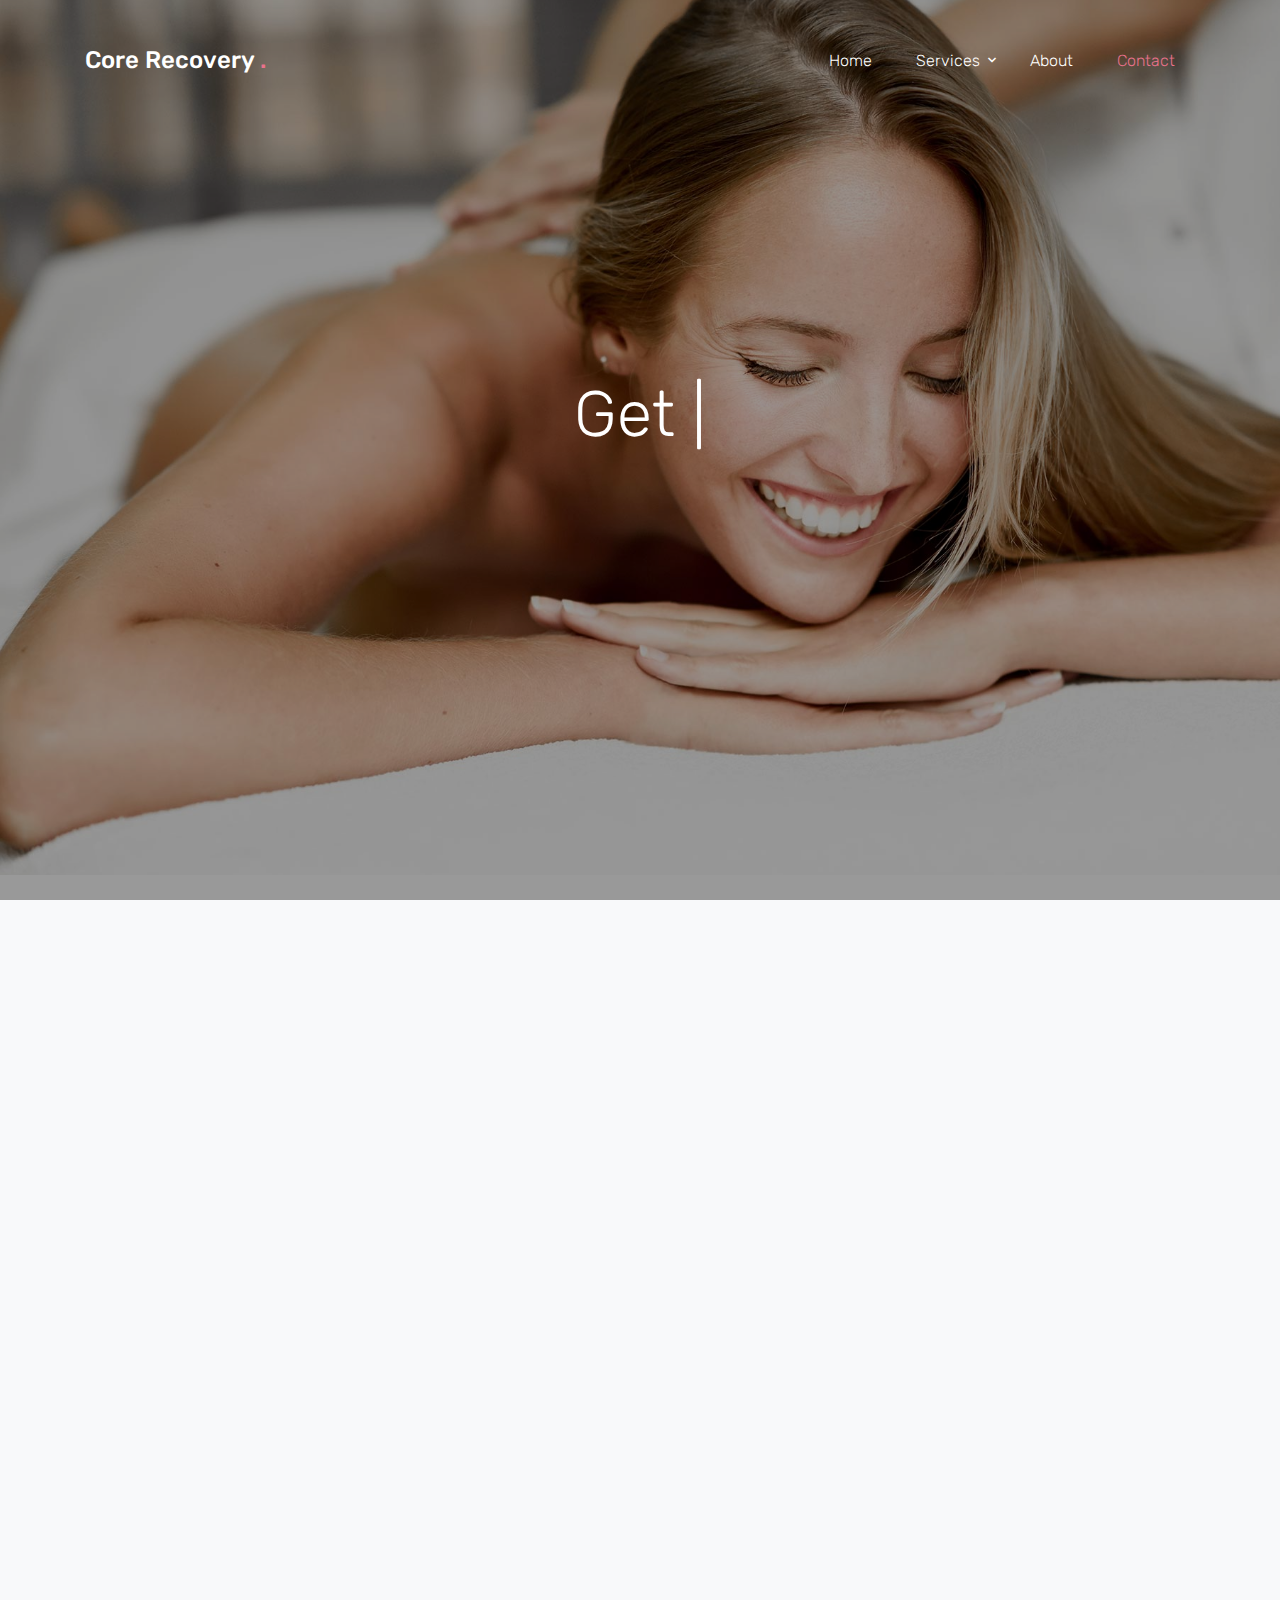
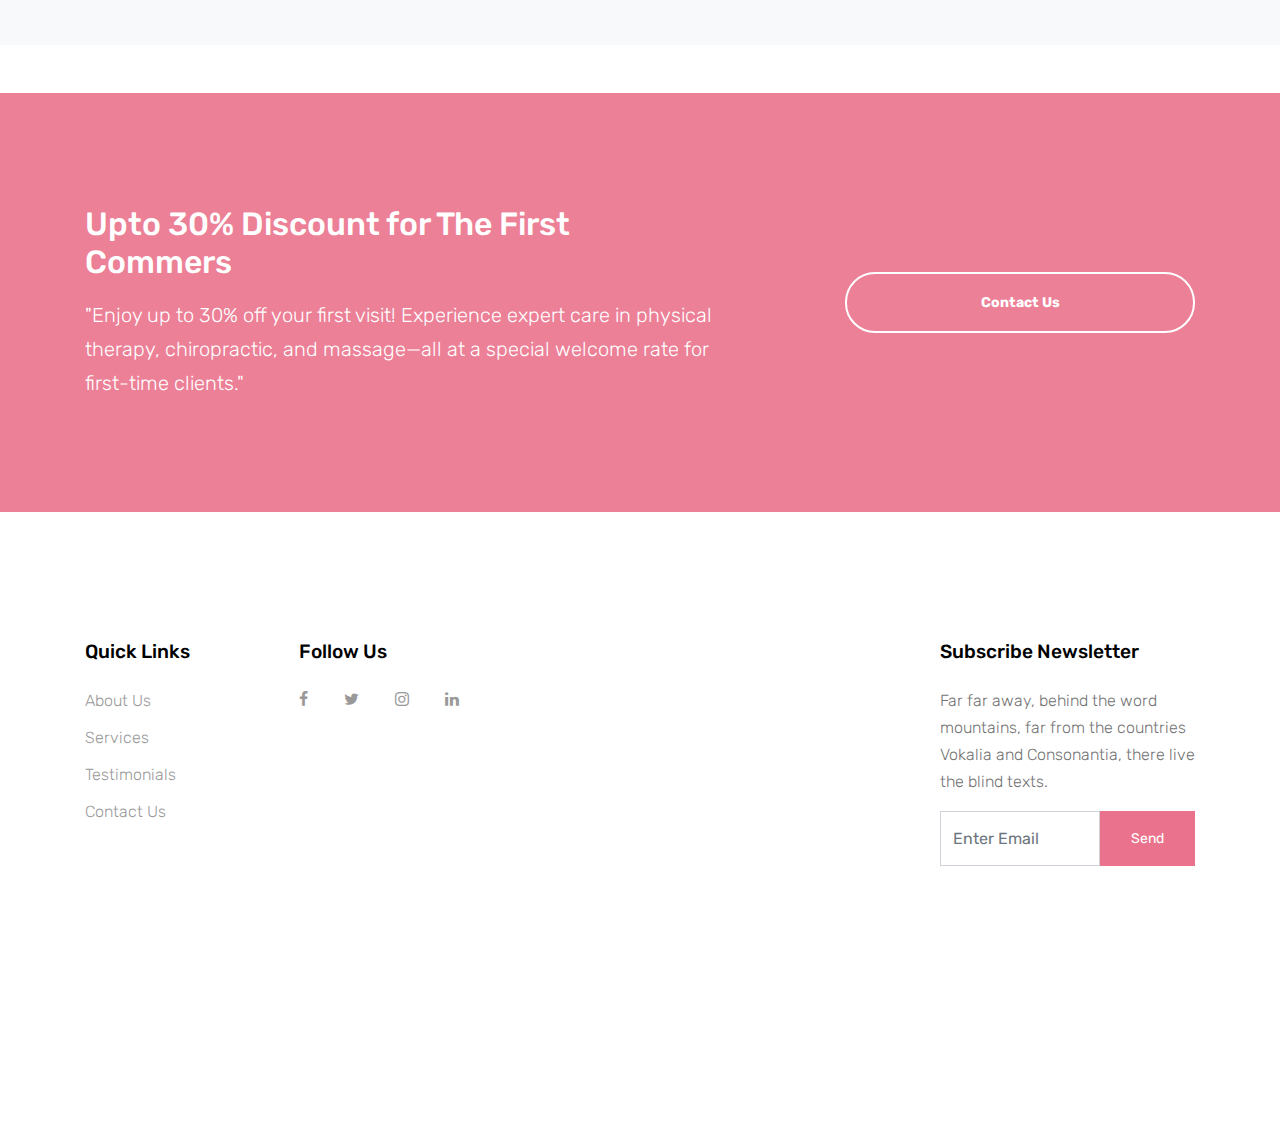
<file: physicaltherapy-master/contact.html>
<!DOCTYPE html>
<html lang="en">
  <head>
    <title>Core Recovery  &mdash; </title>
    <meta charset="utf-8">
    <meta name="viewport" content="width=device-width, initial-scale=1, shrink-to-fit=no">
  

    <link href="https://fonts.googleapis.com/css?family=Rubik:400,700" rel="stylesheet">

    <link rel="stylesheet" href="fonts/icomoon/style.css">

    <link rel="stylesheet" href="css/bootstrap.min.css">
    <link rel="stylesheet" href="css/magnific-popup.css">
    <link rel="stylesheet" href="css/jquery-ui.css">
    <link rel="stylesheet" href="css/owl.carousel.min.css">
    <link rel="stylesheet" href="css/owl.theme.default.min.css">

    <link rel="stylesheet" href="css/bootstrap-datepicker.css">

    <link rel="stylesheet" href="fonts/flaticon/font/flaticon.css">

    <link rel="stylesheet" href="css/aos.css">
    <link rel="stylesheet" href="css/rangeslider.css">

    <link rel="stylesheet" href="css/style.css">
    
  </head>
  <body>
  
  <div class="site-wrap">

    <div class="site-mobile-menu">
      <div class="site-mobile-menu-header">
        <div class="site-mobile-menu-close mt-3">
          <span class="icon-close2 js-menu-toggle"></span>
        </div>
      </div>
      <div class="site-mobile-menu-body"></div>
    </div>
    
    <header class="site-navbar" role="banner">

      <div class="container">
        <div class="row align-items-center">
          
          <div class="col-11 col-xl-4">
            <h1 class="mb-0 site-logo"><a href="index.html" class="text-white mb-0">Core Recovery <span class="text-primary">.</span> </a></h1>
          </div>
          <div class="col-12 col-md-8 d-none d-xl-block">
            <nav class="site-navigation position-relative text-right" role="navigation">

              <ul class="site-menu js-clone-nav mr-auto d-none d-lg-block">
                <li><a href="index.html"><span>Home</span></a></li>
                <li class="has-children">
                  <a href="services.html"><span>Services</span></a>
                  <!-- <ul class="dropdown arrow-top"> 
                    <li><a href="#">Physical Therapy</a></li>
                    <li><a href="#">Massage Therapy</a></li>
                    <li><a href="#">Chiropractic Therapy</a></li>
                    <li class="has-children">
                      <a href="#">Dropdown</a>
                      <ul class="dropdown">
                        <li><a href="#">Physical Therapy</a></li>
                        <li><a href="#">Massage Therapy</a></li>
                        <li><a href="#">Chiropractic Therapy</a></li>
                      </ul>
                    </li>
                  </ul>
                </li>-->
                <li><a href="about.html"><span>About</span></a></li>
                <li class="active"><a href="contact.html"><span>Contact</span></a></li>
              </ul>
            </nav>
          </div>


          <div class="d-inline-block d-xl-none ml-md-0 mr-auto py-3" style="position: relative; top: 3px;"><a href="#" class="site-menu-toggle js-menu-toggle text-white"><span class="icon-menu h3"></span></a></div>

          </div>

        </div>
      </div>
      
    </header>



  

    <div class="site-blocks-cover overlay" style="background-image: url(images/hero_bg_1.jpg);" data-aos="fade" data-stellar-background-ratio="0.5">
      <div class="container">
        <div class="row align-items-center justify-content-center text-center">

          <div class="col-md-10">
            
            <div class="row justify-content-center mb-4">
              <div class="col-md-10 text-center">
                <h1 data-aos="fade-up" class="mb-5">Get  <span class="typed-words"></span></h1>
              </div>
            </div>

          </div>
        </div>
      </div>
    </div>  

    <div class="site-section bg-light">
      <div class="container">
        <div class="row">
          <div class="col-md-7 mb-5"  data-aos="fade">

            

            <form action="#" class="p-5 bg-white" style="margin-top: -150px;">
             

              <div class="row form-group">
                <div class="col-md-6 mb-3 mb-md-0">
                  <label class="text-black" for="fname">First Name</label>
                  <input type="text" id="fname" class="form-control">
                </div>
                <div class="col-md-6">
                  <label class="text-black" for="lname">Last Name</label>
                  <input type="text" id="lname" class="form-control">
                </div>
              </div>

              <div class="row form-group">
                
                <div class="col-md-12">
                  <label class="text-black" for="email">Email</label> 
                  <input type="email" id="email" class="form-control">
                </div>
              </div>

              <div class="row form-group">
                
                <div class="col-md-12">
                  <label class="text-black" for="subject">Subject</label> 
                  <input type="subject" id="subject" class="form-control">
                </div>
              </div>

              <div class="row form-group">
                <div class="col-md-12">
                  <label class="text-black" for="message">Message</label> 
                  <textarea name="message" id="message" cols="30" rows="7" class="form-control" placeholder="Write your notes or questions here..."></textarea>
                </div>
              </div>

              <div class="row form-group">
                <div class="col-md-12">
                  <input type="submit" value="Send Message" class="btn btn-pill btn-primary btn-md text-white">
                </div>
              </div>

  
            </form>
          </div>
          <div class="col-md-5"  data-aos="fade" data-aos-delay="100">
            
            <div class="p-4 mb-3 bg-white">
              <p class="mb-0 font-weight-bold">Address</p>
              <p class="mb-4">Opposite CITAM, Buruburu</p>

              <p class="mb-0 font-weight-bold">Phone</p>
              <p class="mb-4"><a href="#">+254789976440</a></p>

              <p class="mb-0 font-weight-bold">Email Address</p>
              <p class="mb-0"><a href="#">info@corerecovery.com</a></p>

            </div>
            
            <div class="p-4 mb-3 bg-white">
              <h3 class="h5 text-black mb-3">More Info</h3>
              <a href="#" class="btn btn-primary px-4 py-2 text-white btn-pill btn-sm">Contact Us</a></p>
            </div>

          </div>
        </div>
      </div>
    </div>
    

    <div class="mt-5 block-cta-1 primary-overlay" style="background-image: url('images/hero_bg_2.jpg')">
      <div class="container">
        <div class="row align-items-center justify-content-between">
          <div class="col-lg-7 mb-4 mb-lg-0">
            <h2 class="mb-3 mt-0 text-white">Upto 30% Discount for The First Commers</h2>
            <p class="mb-0 text-white lead">"Enjoy up to 30% off your first visit! Experience expert care in physical therapy, chiropractic, and massage—all at a special welcome rate for first-time clients."</p>
          </div>
          <div class="col-lg-4">
            <p class="mb-0"><a href="contact.html" class="btn btn-outline-white text-white btn-md btn-pill px-5 font-weight-bold btn-block">Contact Us</a></p>
          </div>
        </div>
      </div>
    </div>
    
    <footer class="site-footer">
      <div class="container">
        <div class="row">
          <div class="col-md-9">
            <div class="row">
              <div class="col-md-6 mb-5 mb-lg-0 col-lg-3">
                <h2 class="footer-heading mb-4">Quick Links</h2>
                <ul class="list-unstyled">
                  <li><a href="#">About Us</a></li>
                  <li><a href="#">Services</a></li>
                  <li><a href="#">Testimonials</a></li>
                  <li><a href="#">Contact Us</a></li>
                </ul>
              </div>
              <!-- <div class="col-md-6 mb-5 mb-lg-0 col-lg-3"> 
                <h2 class="footer-heading mb-4">Products</h2>
                <ul class="list-unstyled">
                  <li><a href="#">About Us</a></li>
                  <li><a href="#">Services</a></li>
                  <li><a href="#">Testimonials</a></li>
                  <li><a href="#">Contact Us</a></li>
                </ul>
              </div>
              <div class="col-md-6 mb-5 mb-lg-0 col-lg-3">
                <h2 class="footer-heading mb-4">Features</h2>
                <ul class="list-unstyled">
                  <li><a href="#">About Us</a></li>
                  <li><a href="#">Services</a></li>
                  <li><a href="#">Testimonials</a></li>
                  <li><a href="#">Contact Us</a></li>
                </ul>
              </div>-->
              <div class="col-md-6 mb-5 mb-lg-0 col-lg-3">
                <h2 class="footer-heading mb-4">Follow Us</h2>
                <a href="#" class="pl-0 pr-3"><span class="icon-facebook"></span></a>
                <a href="#" class="pl-3 pr-3"><span class="icon-twitter"></span></a>
                <a href="#" class="pl-3 pr-3"><span class="icon-instagram"></span></a>
                <a href="#" class="pl-3 pr-3"><span class="icon-linkedin"></span></a>
              </div>
            </div>
          </div>
          <div class="col-lg-3">
            <h2 class="footer-heading mb-4">Subscribe Newsletter</h2>
            <p>Far far away, behind the word mountains, far from the countries Vokalia and Consonantia, there live the blind texts.</p>
            <form action="#" method="post" class="subscription">
              <div class="input-group mb-3  d-flex align-items-stretch">
                <input type="text" class="form-control bg-transparent" placeholder="Enter Email" aria-label="Enter Email" aria-describedby="button-addon2">
                <button class="btn btn-primary text-white" type="button" id="button-addon2">Send</button>
              </div>
            </form>
          </div>
        </div>
        <div class="row pt-5 mt-5">
          <div class="col-12 text-md-center text-left">
            <p>
            <!-- Link back to Colorlib can't be removed. Template is licensed under CC BY 3.0. -->
            <!-- Copyright &copy;<script>document.write(new Date().getFullYear());</script> All rights reserved | This template is made with <i class="icon-heart text-danger" aria-hidden="true"></i> by <a href="https://colorlib.com" target="_blank" >Colorlib</a> -->
            <!-- Link back to Colorlib can't be removed. Template is licensed under CC BY 3.0. -->
            </p>
          </div>
        </div>
      </div>
    </footer>
  </div>

  <script src="js/jquery-3.3.1.min.js"></script>
  <script src="js/jquery-migrate-3.0.1.min.js"></script>
  <script src="js/jquery-ui.js"></script>
  <script src="js/popper.min.js"></script>
  <script src="js/bootstrap.min.js"></script>
  <script src="js/owl.carousel.min.js"></script>
  <script src="js/jquery.stellar.min.js"></script>
  <script src="js/jquery.countdown.min.js"></script>
  <script src="js/jquery.magnific-popup.min.js"></script>
  <script src="js/jquery.animateNumber.min.js"></script>
  <script src="js/jquery.waypoints.min.js"></script>

  <script src="js/bootstrap-datepicker.min.js"></script>
  <script src="js/aos.js"></script>
  <script src="js/rangeslider.min.js"></script>
  

  <script src="js/typed.js"></script>
            <script>
            var typed = new Typed('.typed-words', {
            strings: ["in touch with us"],
            typeSpeed: 80,
            backSpeed: 80,
            backDelay: 4000,
            startDelay: 1000,
            loop: false,
            showCursor: true
            });
            </script>

  <script src="js/main.js"></script>
  
  </body>
</html>
</file>
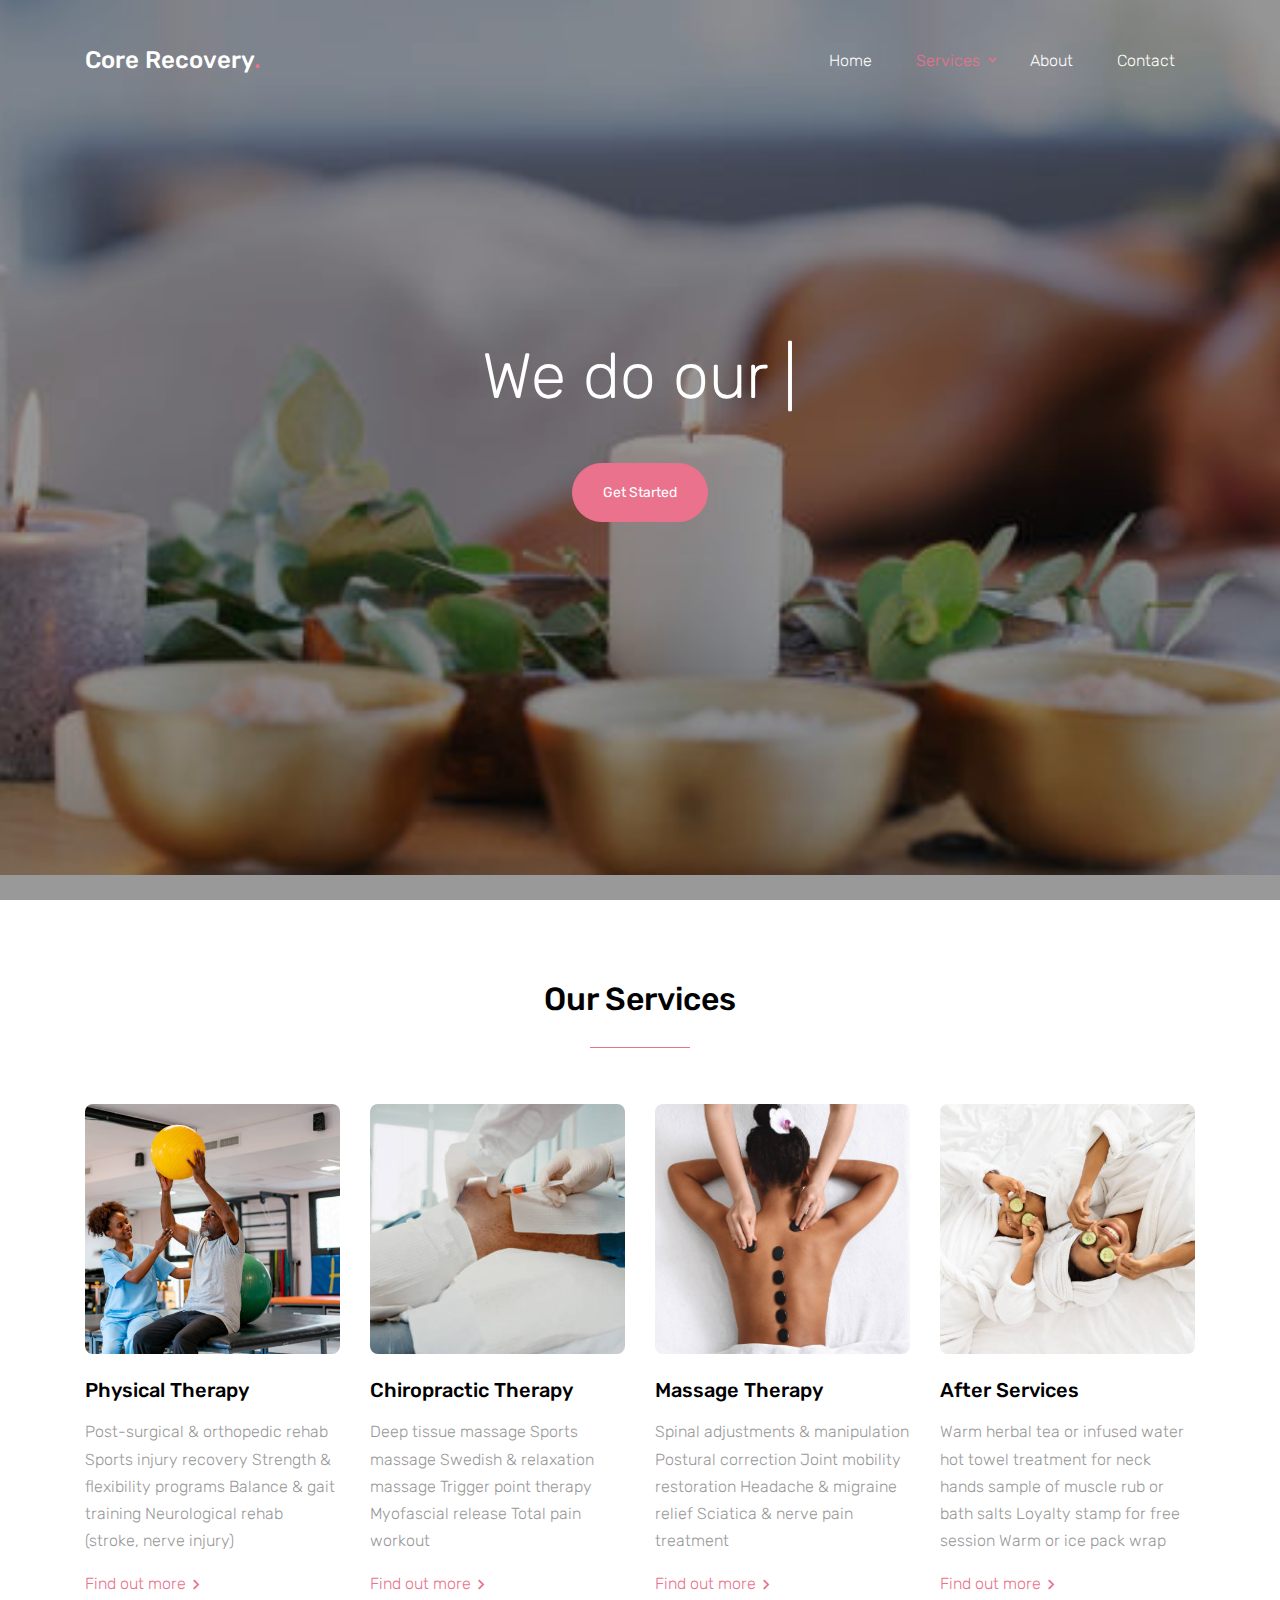
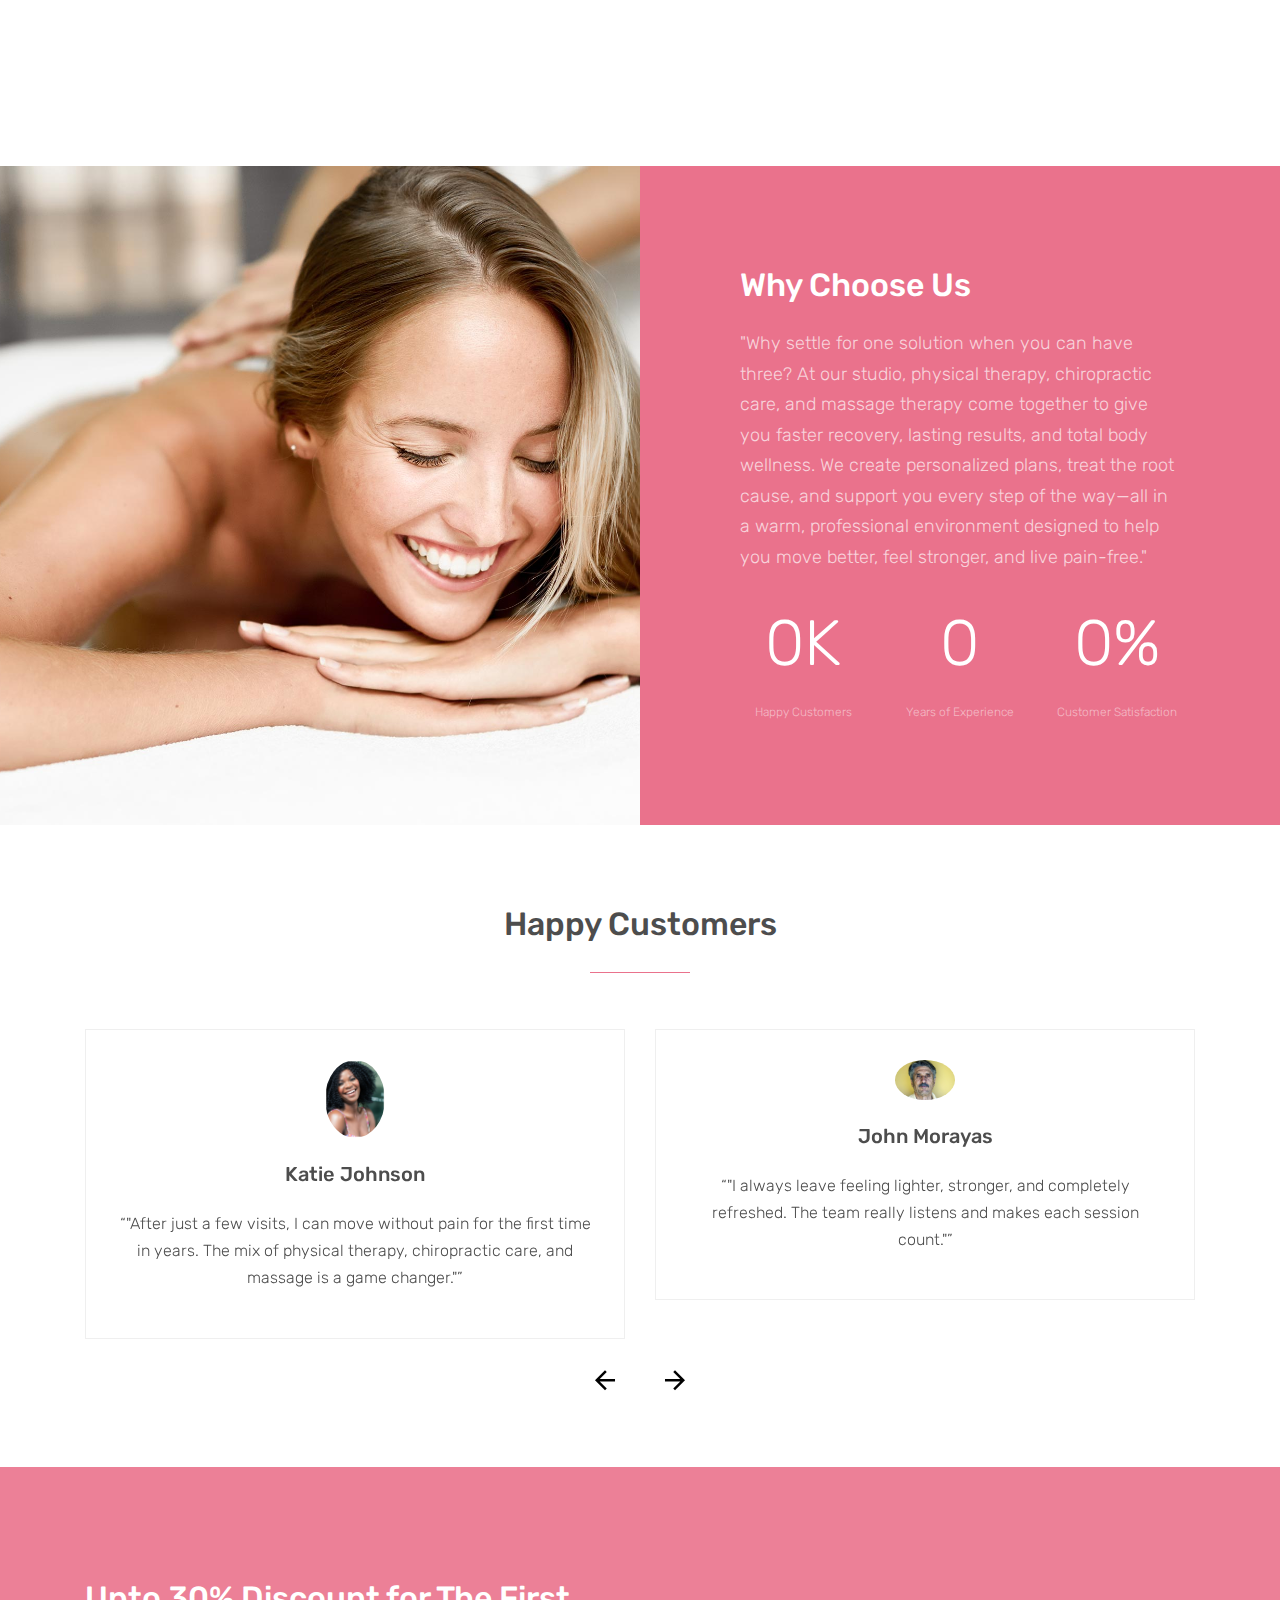
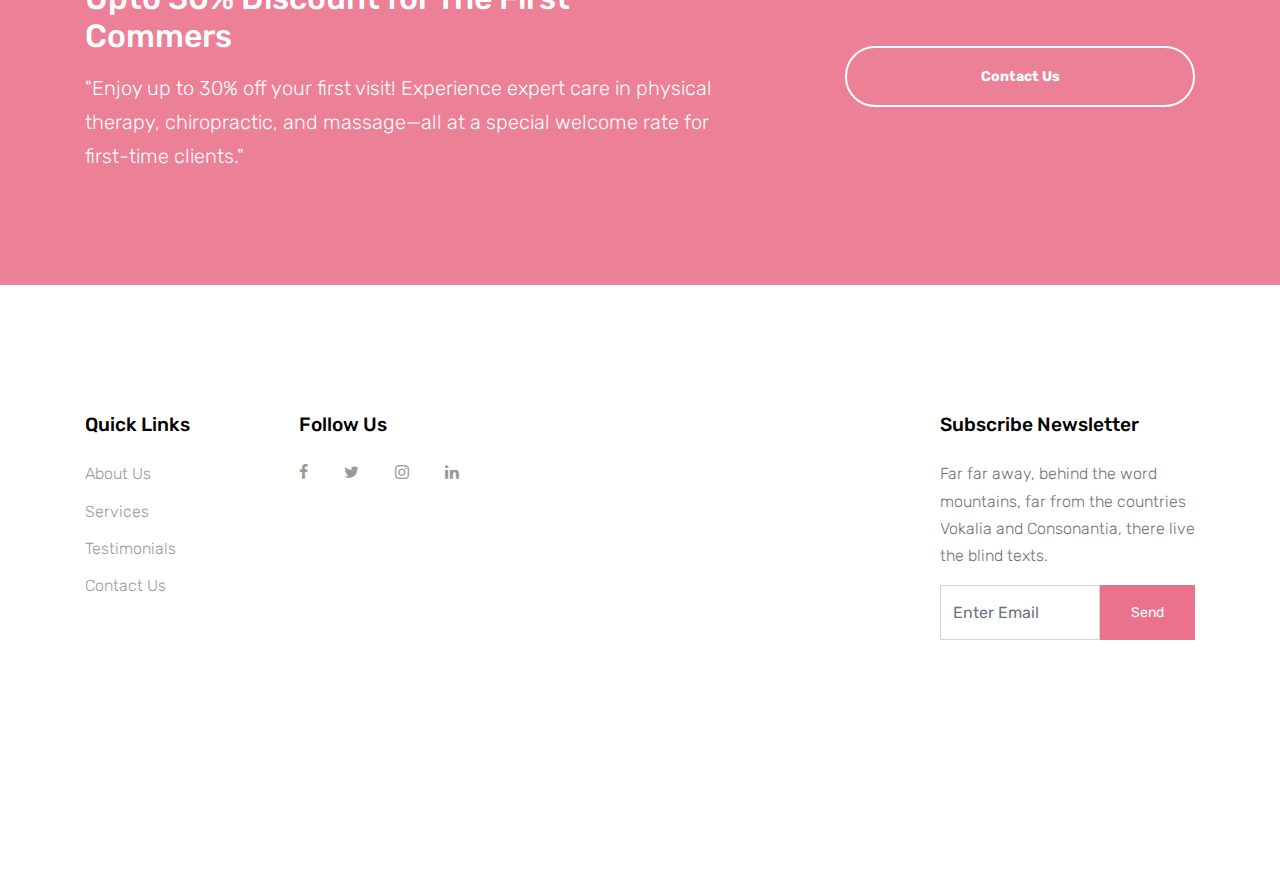
<file: physicaltherapy-master/services.html>
<!DOCTYPE html>
<html lang="en">
  <head>
    <title>Core Recovery &mdash;</title>
    <meta charset="utf-8">
    <meta name="viewport" content="width=device-width, initial-scale=1, shrink-to-fit=no">
  

    <link href="https://fonts.googleapis.com/css?family=Rubik:400,700" rel="stylesheet">

    <link rel="stylesheet" href="fonts/icomoon/style.css">

    <link rel="stylesheet" href="css/bootstrap.min.css">
    <link rel="stylesheet" href="css/magnific-popup.css">
    <link rel="stylesheet" href="css/jquery-ui.css">
    <link rel="stylesheet" href="css/owl.carousel.min.css">
    <link rel="stylesheet" href="css/owl.theme.default.min.css">

    <link rel="stylesheet" href="css/bootstrap-datepicker.css">

    <link rel="stylesheet" href="fonts/flaticon/font/flaticon.css">

    <link rel="stylesheet" href="css/aos.css">
    <link rel="stylesheet" href="css/rangeslider.css">

    <link rel="stylesheet" href="css/style.css">
    
  </head>
  <body>
  
  <div class="site-wrap">

    <div class="site-mobile-menu">
      <div class="site-mobile-menu-header">
        <div class="site-mobile-menu-close mt-3">
          <span class="icon-close2 js-menu-toggle"></span>
        </div>
      </div>
      <div class="site-mobile-menu-body"></div>
    </div>
    
    <header class="site-navbar" role="banner">

      <div class="container">
        <div class="row align-items-center">
          
          <div class="col-11 col-xl-4">
            <h1 class="mb-0 site-logo"><a href="index.html" class="text-white mb-0">Core Recovery<span class="text-primary">.</span> </a></h1>
          </div>
          <div class="col-12 col-md-8 d-none d-xl-block">
            <nav class="site-navigation position-relative text-right" role="navigation">

              <ul class="site-menu js-clone-nav mr-auto d-none d-lg-block">
                <li><a href="index.html"><span>Home</span></a></li>
                <li class="has-children active">
                  <a href="services.html"><span>Services</span></a>
                 <!-- <ul class="dropdown arrow-top">
                    <li><a href="#">Physical Therapy</a></li>
                    <li><a href="#">Massage Therapy</a></li>
                    <li><a href="#">Chiropractic Therapy</a></li>
                    <li class="has-children">
                       <a href="#">Dropdown</a> 
                      <ul class="dropdown">
                        <li><a href="#">Physical Therapy</a></li>
                        <li><a href="#">Massage Therapy</a></li>
                        <li><a href="#">Chiropractic Therapy</a></li>
                      </ul>
                    </li>
                  </ul>
                </li>-->
                <li><a href="about.html"><span>About</span></a></li>
                <li><a href="contact.html"><span>Contact</span></a></li>
              </ul>
            </nav>
          </div>


          <div class="d-inline-block d-xl-none ml-md-0 mr-auto py-3" style="position: relative; top: 3px;"><a href="#" class="site-menu-toggle js-menu-toggle text-white"><span class="icon-menu h3"></span></a></div>

          </div>

        </div>
      </div>
      
    </header>



  

    <div class="site-blocks-cover overlay" style="background-image: url(images/hero\ image\ 1.jpg);" data-aos="fade" data-stellar-background-ratio="0.5">
      <div class="container">
        <div class="row align-items-center justify-content-center text-center">

          <div class="col-md-10">
            
            <div class="row justify-content-center mb-4">
              <div class="col-md-10 text-center">
                <h1 data-aos="fade-up" class="mb-5">We do our  <span class="typed-words"></span></h1>

                <p data-aos="fade-up" data-aos-delay="100"><a href="#" class="btn btn-primary btn-pill">Get Started</a></p>
              </div>
            </div>

          </div>
        </div>
      </div>
    </div>  



    

    <div class="site-section block-services-1">
      <div class="container">
        <div class="row mb-5">
          <div class="col-md-12 text-center">
            <h2 class="site-section-heading text-center font-secondary text-black">Our Services</h2>
          </div>
        </div>
       <div class="row">
            <!-- <div class="mb-4 mb-lg-4 col-sm-6 col-md-6 col-lg-3">
            <div class="block-service-1-card">
              <a href="#" class="thumbnail-link d-block mb-4"><img src="images/img_4.jpg" alt="Image" class="img-fluid"></a>
              <h3 class="block-service-1-heading mb-3"><a href="#">Physical Therapy</a></h3>
              <div class="block-service-1-excerpt"><p>Helping patients recover from injuries, surgeries, or chronic conditions by improving strength, flexibility, balance, and movement patterns. It uses targeted exercises, manual techniques, and mobility training to restore function and prevent future injuries</p></div>
              <p><a href="#" class="d-inline-flex align-items-center block-service-1-more"><span>Find out more</span> <span class="icon-keyboard_arrow_right icon"></span></a></p>
            </div>
          </div>
        <div class="mb-4 mb-lg-4 col-sm-6 col-md-6 col-lg-3">
            <div class="block-service-1-card">
              <a href="#" class="thumbnail-link d-block mb-4"><img src="images/img_1.jpg" alt="Image" class="img-fluid"></a>
              <h3 class="block-service-1-heading mb-3"><a href="#">Physical Therapy</a></h3>
              <div class="block-service-1-excerpt"><p>Physical therapy focuses on helping patients recover from injuries, surgeries, or chronic conditions by improving strength, flexibility, balance, and movement patterns. It uses targeted exercises, manual techniques, and mobility training to restore function and prevent future injuries.</p></div>
              <p><a href="#" class="d-inline-flex align-items-center block-service-1-more"><span>Find out more</span> <span class="icon-keyboard_arrow_right icon"></span></a></p>
            </div>
           </div> 
          <div class="mb-4 mb-lg-4 col-sm-6 col-md-6 col-lg-3">
            <div class="block-service-1-card">
              <a href="#" class="thumbnail-link d-block mb-4"><img src="images/img_2.jpg" alt="Image" class="img-fluid"></a>
              <h3 class="block-service-1-heading mb-3"><a href="#">Chiropractic Therapy</a></h3>
              <div class="block-service-1-excerpt"><p>>Addresses the alignment of the spine and joints to improve nerve communication, reduce pain, and enhance overall body mechanics. It often involves spinal adjustments, posture correction, and joint mobilization to support both immediate relief and long-term health..</p></div>
              <p><a href="#" class="d-inline-flex align-items-center block-service-1-more"><span>Find out more</span> <span class="icon-keyboard_arrow_right icon"></span></a></p>
            </div>
          </div>
          <div class="mb-4 mb-lg-4 col-sm-6 col-md-6 col-lg-3">
            <div class="block-service-1-card">
              <a href="#" class="thumbnail-link d-block mb-4"><img src="images/img_3.jpg" alt="Image" class="img-fluid"></a>
              <h3 class="block-service-1-heading mb-3"><a href="#">Massage Therapy</a></h3>
              <div class="block-service-1-excerpt"><p>Massage therapy targets the muscles and soft tissues to relieve tension, reduce stress, improve circulation, and speed up recovery. Techniques can range from gentle relaxation massage to deep tissue and sports massage, depending on the client’s needs and goals.</p></div>
              <p><a href="#" class="d-inline-flex align-items-center block-service-1-more"><span>Find out more</span> <span class="icon-keyboard_arrow_right icon"></span></a></p>
            </div>
          </div>

          <div class="mb-4 mb-lg-4 col-sm-6 col-md-6 col-lg-3">
            <div class="block-service-1-card">
              <a href="#" class="thumbnail-link d-block mb-4"><img src="images/img_3.jpg" alt="Image" class="img-fluid"></a>
              <h3 class="block-service-1-heading mb-3"><a href="#">After Services</a></h3>
              <div class="block-service-1-excerpt"><p>Warm herbal tea or infused water

Mini hot towel treatment for neck or hands

Small sample of muscle rub or bath salts

Loyalty stamp toward a free session

Warm compress or ice pack wrap to-go for sore spots <br>"Feel great for less—first visit up to 30% off."</p></div>
              <p><a href="#" class="d-inline-flex align-items-center block-service-1-more"><span>Find out more</span> <span class="icon-keyboard_arrow_right icon"></span></a></p>
            </div>
          </div>-->
          <div class="mb-4 mb-lg-4 col-sm-6 col-md-6 col-lg-3">
            <div class="block-service-1-card">
              <a href="#" class="thumbnail-link d-block mb-4"><img src="images/random 5.jpg" alt="Image" class="img-fluid"></a>
              <h3 class="block-service-1-heading mb-3"><a href="#">Physical Therapy</a></h3>
              <div class="block-service-1-excerpt"><p>Post-surgical & orthopedic rehab

Sports injury recovery

Strength & flexibility programs

Balance & gait training

Neurological rehab (stroke, nerve injury)</p></div>
              <p><a href="#" class="d-inline-flex align-items-center block-service-1-more"><span>Find out more</span> <span class="icon-keyboard_arrow_right icon"></span></a></p>
            </div>
          </div>
          <div class="mb-4 mb-lg-4 col-sm-6 col-md-6 col-lg-3">
            <div class="block-service-1-card">
              <a href="#" class="thumbnail-link d-block mb-4"><img src="images/random 6.jpg" alt="Image" class="img-fluid"></a>
              <h3 class="block-service-1-heading mb-3"><a href="#">Chiropractic Therapy</a></h3>
              <div class="block-service-1-excerpt"><p>Deep tissue massage

Sports massage

Swedish & relaxation massage

Trigger point therapy

Myofascial release

Total pain workout</p></div>
              <p><a href="#" class="d-inline-flex align-items-center block-service-1-more"><span>Find out more</span> <span class="icon-keyboard_arrow_right icon"></span></a></p>
            </div>
          </div>
          <div class="mb-4 mb-lg-4 col-sm-6 col-md-6 col-lg-3">
            <div class="block-service-1-card">
              <a href="#" class="thumbnail-link d-block mb-4"><img src="images/random 9.jpg" alt="Image" class="img-fluid"></a>
              <h3 class="block-service-1-heading mb-3"><a href="#">Massage Therapy</a></h3>
              <div class="block-service-1-excerpt"><p>Spinal adjustments & manipulation

Postural correction

Joint mobility restoration

Headache & migraine relief

Sciatica & nerve pain treatment</p></div>
              <p><a href="#" class="d-inline-flex align-items-center block-service-1-more"><span>Find out more</span> <span class="icon-keyboard_arrow_right icon"></span></a></p>
            </div>
          </div>
          <div class="mb-4 mb-lg-4 col-sm-6 col-md-6 col-lg-3">
            <div class="block-service-1-card">
              <a href="#" class="thumbnail-link d-block mb-4"><img src="images/random 8.jpg" alt="Image" class="img-fluid"></a>
              <h3 class="block-service-1-heading mb-3"><a href="#">After Services</a></h3>
              <div class="block-service-1-excerpt"><p>Warm herbal tea or infused water

hot towel treatment for neck hands

sample of muscle rub or bath salts

Loyalty stamp for free session

Warm or ice pack wrap</p></div>
              <p><a href="#" class="d-inline-flex align-items-center block-service-1-more"><span>Find out more</span> <span class="icon-keyboard_arrow_right icon"></span></a></p>
            </div>
          </div>
        </div>
      </div>
    </div>

    <div class="block-half-content-1 d-block d-lg-flex mt-5">
      <div class="block-half-content-img" style="background-image: url('images/hero_bg_1.jpg')">
        
      </div>
      <div class="block-half-content-text bg-primary">
        <div class="block-half-content-text-inner">
          <h2 class="block-half-content-heading mb-4">Why Choose Us</h2>
          <div class="block-half-content-excerpt">
          <p class="lead">"Why settle for one solution when you can have three? At our studio, physical therapy, chiropractic care, and massage therapy come together to give you faster recovery, lasting results, and total body wellness. We create personalized plans, treat the root cause, and support you every step of the way—all in a warm, professional environment designed to help you move better, feel stronger, and live pain-free."</p>
          </div>
        </div>

        <div class="block-counter-1 section-counter">
          <div class="row">
            <div class="col-sm-4">
              <div class="counter">
                <div class="number-wrap">
                  <span class="block-counter-1-number" data-number="3">0</span><span class="append">K</span>
                </div>
                <span class="block-counter-1-caption">Happy Customers</span>
              </div>
            </div>
            <div class="col-sm-4">
              <div class="counter">
                <div class="number-wrap">
                  <span class="block-counter-1-number" data-number="7">0</span><span class="append
"></span>
                </div>
                <span class="block-counter-1-caption">Years of Experience</span>
              </div>
            </div>
            <div class="col-sm-4">
              <div class="counter">
                <div class="number-wrap">
                  <span class="block-counter-1-number" data-number="100">0</span><span class="append">%</span>
                </div>
                <span class="block-counter-1-caption">Customer Satisfaction</span>
              </div>
            </div>
          </div>
        </div>
      </div>
    </div>

    
    <div class="site-section">
      <div class="container">
        <div class="row mb-5">
          <div class="col-md-12 text-center">
            <h2 class="site-section-heading text-center font-secondary">Happy Customers</h2>
          </div>
        </div>
        <div class="row">

          <div class="col-12">

            <div class="owl-carousel-2 owl-carousel">

              <div class="d-block block-testimony mx-auto text-center">
                <div class="person w-25 mx-auto mb-4">
                  <img src="images/person image 1.jpg" alt="Image" class="img-fluid rounded-circle w-50 mx-auto">
                </div>
                <div>
                  <h2 class="h5 mb-4">Katie Johnson</h2>
                  <blockquote>&ldquo;"After just a few visits, I can move without pain for the first time in years. The mix of physical therapy, chiropractic care, and massage is a game changer."&rdquo;</blockquote>
                </div>
              </div>

              <div class="d-block block-testimony mx-auto text-center">
                <div class="person w-25 mx-auto mb-4">
                  <img src="images/person image 2.jpg" alt="Image" class="img-fluid rounded-circle w-50 mx-auto">
                </div>
                <div>
                  <h2 class="h5 mb-4">John Morayas</h2>
                  <blockquote>&ldquo;"I always leave feeling lighter, stronger, and completely refreshed. The team really listens and makes each session count."&rdquo;</blockquote>
                </div>
              </div>

              <div class="d-block block-testimony mx-auto text-center">
                <div class="person w-25 mx-auto mb-4">
                  <img src="images/person image 3.jpg" alt="Image" class="img-fluid rounded-circle w-50 mx-auto">
                </div>
                <div>
                  <h2 class="h5 mb-4">Barbel Abubakar</h2>
                  <blockquote>&ldquo;"Everything I need for recovery is in one place, and the results have been incredible. My back hasn’t felt this good in a decade."&rdquo;</blockquote>
                </div>
              </div>

              <div class="d-block block-testimony mx-auto text-center">
                <div class="person w-25 mx-auto mb-4">
                  <img src="images/person image 4.jpg" alt="Image" class="img-fluid rounded-circle w-50 mx-auto">
                </div>
                <div>
                  <h2 class="h5 mb-4">Maya Wanjiku</h2>
                  <blockquote>&ldquo;"They don’t just treat the symptoms—they find and fix the root cause. I’ve never felt more confident in my health."&rdquo;</blockquote>
                </div>
              </div>


            </div>
          </div>
          

        </div>
      </div>
    </div>

    <div class="mt-5 block-cta-1 primary-overlay" style="background-image: url('images/hero_bg_2.jpg')">
      <div class="container">
        <div class="row align-items-center justify-content-between">
          <div class="col-lg-7 mb-4 mb-lg-0">
            <h2 class="mb-3 mt-0 text-white">Upto 30% Discount for The First Commers</h2>
            <p class="mb-0 text-white lead">"Enjoy up to 30% off your first visit! Experience expert care in physical therapy, chiropractic, and massage—all at a special welcome rate for first-time clients."</p>
          </div>
          <div class="col-lg-4">
            <p class="mb-0"><a href="contact.html" class="btn btn-outline-white text-white btn-md btn-pill px-5 font-weight-bold btn-block">Contact Us</a></p>
          </div>
        </div>
      </div>
    </div>
    
    <footer class="site-footer">
      <div class="container">
        <div class="row">
          <div class="col-md-9">
            <div class="row">
              <div class="col-md-6 mb-5 mb-lg-0 col-lg-3">
                <h2 class="footer-heading mb-4">Quick Links</h2>
                <ul class="list-unstyled">
                  <li><a href="#">About Us</a></li>
                  <li><a href="#">Services</a></li>
                  <li><a href="#">Testimonials</a></li>
                  <li><a href="#">Contact Us</a></li>
                </ul>
              </div>
              <!-- <div class="col-md-6 mb-5 mb-lg-0 col-lg-3"> 
                <h2 class="footer-heading mb-4">Products</h2>
                <ul class="list-unstyled">
                  <li><a href="#">About Us</a></li>
                  <li><a href="#">Services</a></li>
                  <li><a href="#">Testimonials</a></li>
                  <li><a href="#">Contact Us</a></li>
                </ul>
              </div>
              <div class="col-md-6 mb-5 mb-lg-0 col-lg-3">
                <h2 class="footer-heading mb-4">Features</h2>
                <ul class="list-unstyled">
                  <li><a href="#">About Us</a></li>
                  <li><a href="#">Services</a></li>
                  <li><a href="#">Testimonials</a></li>
                  <li><a href="#">Contact Us</a></li>
                </ul>
              </div>-->
              <div class="col-md-6 mb-5 mb-lg-0 col-lg-3">
                <h2 class="footer-heading mb-4">Follow Us</h2>
                <a href="#" class="pl-0 pr-3"><span class="icon-facebook"></span></a>
                <a href="#" class="pl-3 pr-3"><span class="icon-twitter"></span></a>
                <a href="#" class="pl-3 pr-3"><span class="icon-instagram"></span></a>
                <a href="#" class="pl-3 pr-3"><span class="icon-linkedin"></span></a>
              </div>
            </div>
          </div>
          <div class="col-lg-3">
            <h2 class="footer-heading mb-4">Subscribe Newsletter</h2>
            <p>Far far away, behind the word mountains, far from the countries Vokalia and Consonantia, there live the blind texts.</p>
            <form action="#" method="post" class="subscription">
              <div class="input-group mb-3  d-flex align-items-stretch">
                <input type="text" class="form-control bg-transparent" placeholder="Enter Email" aria-label="Enter Email" aria-describedby="button-addon2">
                <button class="btn btn-primary text-white" type="button" id="button-addon2">Send</button>
              </div>
            </form>
          </div>
        </div>
        <div class="row pt-5 mt-5">
          <div class="col-12 text-md-center text-left">
            <p>
            <!-- Link back to Colorlib can't be removed. Template is licensed under CC BY 3.0. -->
            <!-- Copyright &copy;<script>document.write(new Date().getFullYear());</script> All rights reserved | This template is made with <i class="icon-heart text-danger" aria-hidden="true"></i> by <a href="https://colorlib.com" target="_blank" >Colorlib</a> -->
            <!-- Link back to Colorlib can't be removed. Template is licensed under CC BY 3.0. -->
            </p>
          </div>
        </div>
      </div>
    </footer>
  </div>

  <script src="js/jquery-3.3.1.min.js"></script>
  <script src="js/jquery-migrate-3.0.1.min.js"></script>
  <script src="js/jquery-ui.js"></script>
  <script src="js/popper.min.js"></script>
  <script src="js/bootstrap.min.js"></script>
  <script src="js/owl.carousel.min.js"></script>
  <script src="js/jquery.stellar.min.js"></script>
  <script src="js/jquery.countdown.min.js"></script>
  <script src="js/jquery.magnific-popup.min.js"></script>
  <script src="js/jquery.animateNumber.min.js"></script>
  <script src="js/jquery.waypoints.min.js"></script>

  <script src="js/bootstrap-datepicker.min.js"></script>
  <script src="js/aos.js"></script>
  <script src="js/rangeslider.min.js"></script>
  

  <script src="js/typed.js"></script>
            <script>
            var typed = new Typed('.typed-words', {
            strings: ["services to ease your pain"],
            typeSpeed: 80,
            backSpeed: 80,
            backDelay: 4000,
            startDelay: 1000,
            loop: false,
            showCursor: true
            });
            </script>

  <script src="js/main.js"></script>
  
  </body>
</html>
</file>
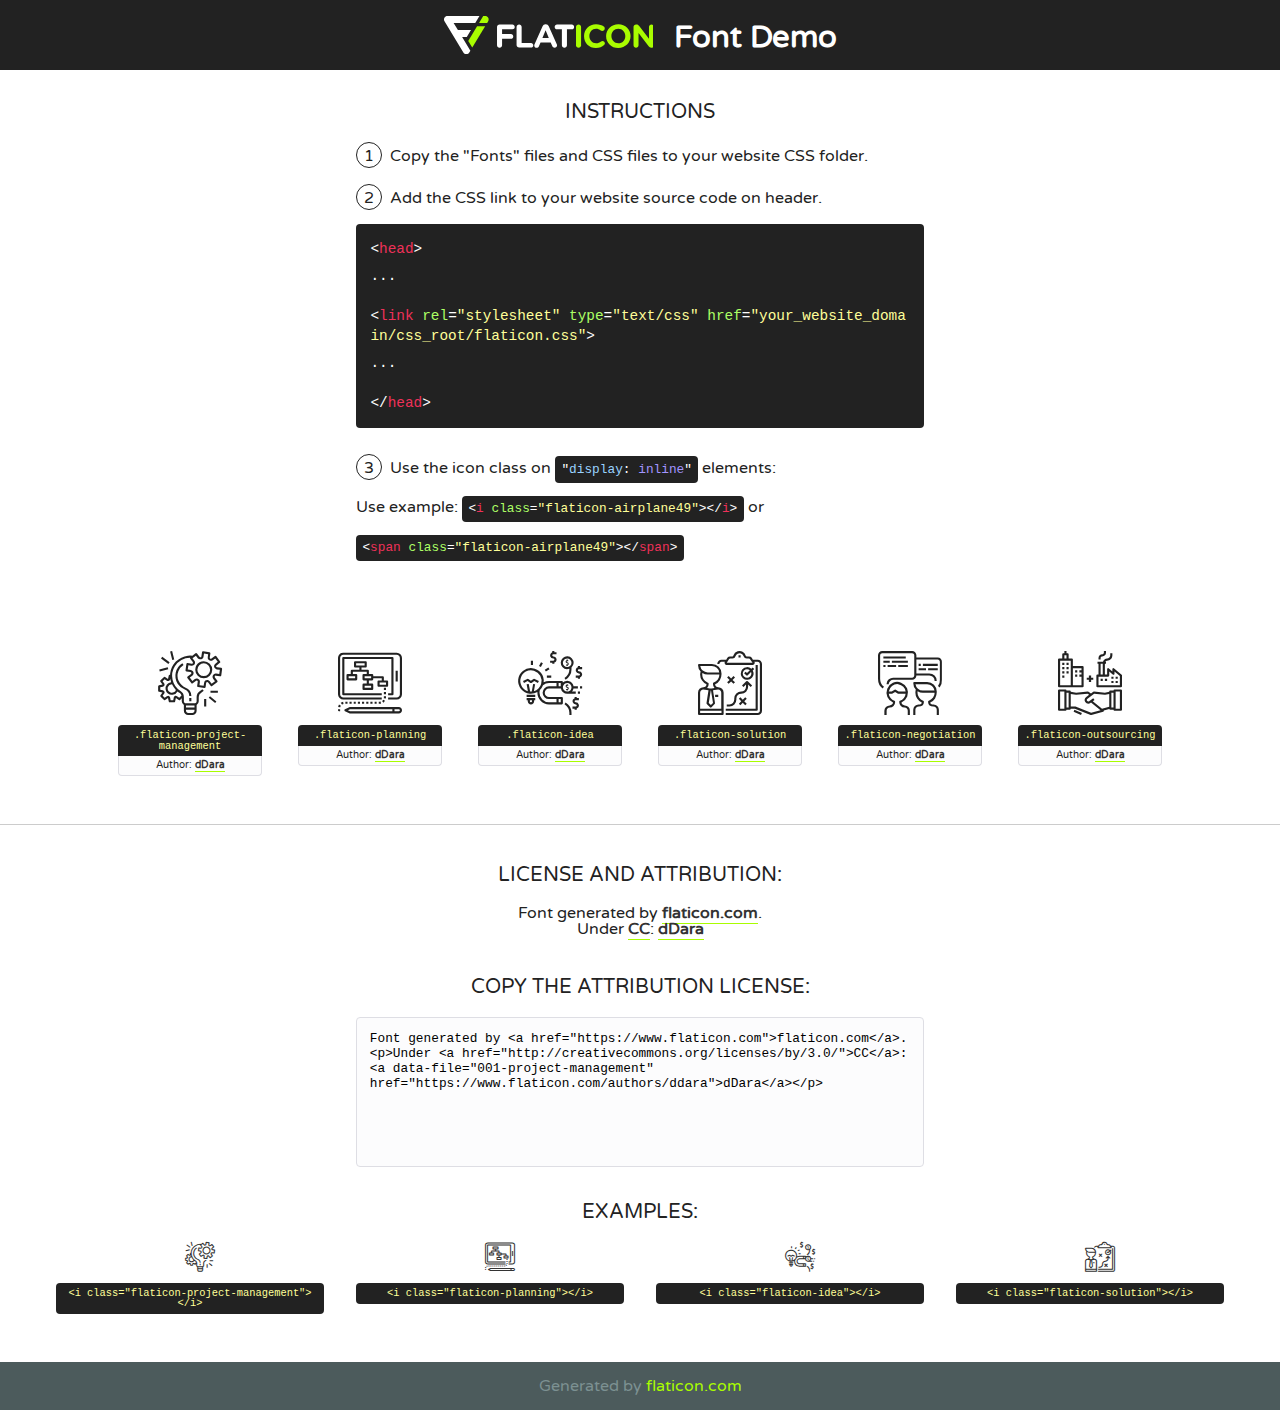
<file: fonts/flaticon/font/flaticon.html>
<!DOCTYPE html>
<!--
  Flaticon icon font: Flaticon
  Creation date: 30/08/2019 03:59
-->
<html>
<!DOCTYPE html>
<html>

<head>
    <title>Flaticon WebFont</title>
    <link href="http://fonts.googleapis.com/css?family=Varela+Round" rel="stylesheet" type="text/css" />
    <link rel="stylesheet" type="text/css" href="flaticon.css">
    <meta charset="UTF-8">
    <style>
    html, body, div, span, applet, object, iframe,
    h1, h2, h3, h4, h5, h6, p, blockquote, pre,
    a, abbr, acronym, address, big, cite, code,
    del, dfn, em, img, ins, kbd, q, s, samp,
    small, strike, strong, sub, sup, tt, var,
    b, u, i, center,
    dl, dt, dd, ol, ul, li,
    fieldset, form, label, legend,
    table, caption, tbody, tfoot, thead, tr, th, td,
    article, aside, canvas, details, embed, 
    figure, figcaption, footer, header, hgroup, 
    menu, nav, output, ruby, section, summary,
    time, mark, audio, video {
        margin: 0;
        padding: 0;
        border: 0;
        font-size: 100%;
        font: inherit;
        vertical-align: baseline;
    }
    /* HTML5 display-role reset for older browsers */
    article, aside, details, figcaption, figure, 
    footer, header, hgroup, menu, nav, section {
        display: block;
    }
    body {
        line-height: 1;
    }
    ol, ul {
        list-style: none;
    }
    blockquote, q {
        quotes: none;
    }
    blockquote:before, blockquote:after,
    q:before, q:after {
        content: '';
        content: none;
    }
    table {
        border-collapse: collapse;
        border-spacing: 0;
    }
    body {
        font-family: 'Varela Round', Helvetica, Arial, sans-serif;
        font-size: 16px;
        color: #222;
    }
    a {
        color: #333;
        border-bottom: 1px solid #a9fd00;
        font-weight: bold;
        text-decoration: none;
    }
    * {
        -moz-box-sizing: border-box;
        -webkit-box-sizing: border-box;
        box-sizing: border-box;
        margin: 0;
        padding: 0;
    }
    [class^="flaticon-"]:before, [class*=" flaticon-"]:before, [class^="flaticon-"]:after, [class*=" flaticon-"]:after {
        font-family: Flaticon;
        font-size: 30px;
        font-style: normal;
        margin-left: 20px;
        color: #333;
    }
    .wrapper {
        max-width: 600px;
        margin: auto;
        padding: 0 1em;
    }
    .title {
        font-size: 1.25em;
        text-align: center;
        margin-bottom: 1em;
        text-transform: uppercase;
    }
    header {
        text-align: center;
        background-color: #222;
        color: #fff;
        padding: 1em;
    }
    header .logo {
        width: 210px;
        height: 38px;
        display: inline-block;
        vertical-align: middle;
        margin-right: 1em;
        border: none;
    }
    header strong {
        font-size: 1.95em;
        font-weight: bold;
        vertical-align: middle;
        margin-top: 5px;
        display: inline-block;
    }
    .demo {
        margin: 2em auto;
        line-height: 1.25em;
    }
    .demo ul li {
        margin-bottom: 1em;
    }
    .demo ul li .num {
        color: #222;
        border-radius: 20px;
        display: inline-block;
        width: 26px;
        padding: 3px;
        height: 26px;
        text-align: center;
        margin-right: 0.5em;
        border: 1px solid #222;
    }
    .demo ul li code {
        background-color: #222;
        border-radius: 4px;
        padding: 0.25em 0.5em;
        display: inline-block;
        color: #fff;
        font-family: Consolas,Monaco,Lucida Console,Liberation Mono,DejaVu Sans Mono,Bitstream Vera Sans Mono,Courier New, monospace;
        font-weight: lighter;
        margin-top: 1em;
        font-size: 0.8em;
        word-break: break-all;
    }
    .demo ul li code.big {
        padding: 1em;
        font-size: 0.9em;
    }
    .demo ul li code .red {
        color: #EF3159;
    }
    .demo ul li code .green {
        color: #ACFF65;
    }
    .demo ul li code .yellow {
        color: #FFFF99;
    }
    .demo ul li code .blue {
        color: #99D3FF;
    }
    .demo ul li code .purple {
        color: #A295FF;
    }
    .demo ul li code .dots {
        margin-top: 0.5em;
        display: block;
    }
    #glyphs {
        border-bottom: 1px solid #ccc;
        padding: 2em 0;
        text-align: center;
    }
    .glyph {
        display: inline-block;
        width: 9em;
        margin: 1em;
        text-align: center;
        vertical-align: top;
        background: #FFF;
    }
    .glyph .glyph-icon {
        padding: 10px;
        display: block;
        font-family:"Flaticon";
        font-size: 64px;
        line-height: 1;
    }
    .glyph .glyph-icon:before {
        font-size: 64px;
        color: #222;
        margin-left: 0;
    }
    .class-name {
        font-size: 0.65em;
        background-color: #222;
        color: #fff;
        border-radius: 4px 4px 0 0;
        padding: 0.5em;
        color: #FFFF99;
        font-family: Consolas,Monaco,Lucida Console,Liberation Mono,DejaVu Sans Mono,Bitstream Vera Sans Mono,Courier New, monospace;
    }
    .author-name {
        font-size: 0.6em;
        background-color: #fcfcfd;
        border: 1px solid #DEDEE4;
        border-top: 0;
        border-radius: 0 0 4px 4px;
        padding: 0.5em;
    }
    .class-name:last-child {
        font-size: 10px;
        color:#888;
    }
    .class-name:last-child a {
        font-size: 10px;
        color:#555;
    }
    .class-name:last-child a:hover {
        color:#a9fd00;
    }
    .glyph > input {
        display: block;
        width: 100px;
        margin: 5px auto;
        text-align: center;
        font-size: 12px;
        cursor: text;
    }
    .glyph > input.icon-input {
        font-family:"Flaticon";
        font-size: 16px;
        margin-bottom: 10px;
    }
    .attribution .title {
        margin-top: 2em;
    }
    .attribution textarea {
        background-color: #fcfcfd;
        padding: 1em;
        border: none;
        box-shadow: none;
        border: 1px solid #DEDEE4;
        border-radius: 4px;
        resize: none;
        width: 100%;
        height: 150px;
        font-size: 0.8em;
        font-family: Consolas,Monaco,Lucida Console,Liberation Mono,DejaVu Sans Mono,Bitstream Vera Sans Mono,Courier New, monospace;
        -webkit-appearance: none;
    }
    .iconsuse {
        margin: 2em auto;
        text-align: center;
        max-width: 1200px;
    }
    .iconsuse:after {
        content: '';
        display: table;
        clear: both;
    }
    .iconsuse .image {
        float: left;
        width: 25%;
        padding: 0 1em;
    }
    .iconsuse .image p {
        margin-bottom: 1em;
    }
    .iconsuse .image span {
        display: block;
        font-size: 0.65em;
        background-color: #222;
        color: #fff;
        border-radius: 4px;
        padding: 0.5em;
        color: #FFFF99;
        margin-top: 1em;
        font-family: Consolas,Monaco,Lucida Console,Liberation Mono,DejaVu Sans Mono,Bitstream Vera Sans Mono,Courier New, monospace;
    }
    #footer {
        text-align: center;
        background-color: #4C5B5C;
        color: #7c9192;
        padding: 1em;
    }
    #footer a {
        border: none;
        color: #a9fd00;
        font-weight: normal;
    }
    @media (max-width: 960px) {
        .iconsuse .image {
            width: 50%;
        }
    }
    @media (max-width: 560px) {
        .iconsuse .image {
            width: 100%;
        }
    }
    </style>
</head>

<body class="characters-off">

    <header>
        <a href="https://www.flaticon.com" target="_blank" class="logo">
            <svg version="1.1" xmlns="http://www.w3.org/2000/svg" xmlns:xlink="http://www.w3.org/1999/xlink" xmlns:a="http://ns.adobe.com/AdobeSVGViewerExtensions/3.0/" viewBox="0 0 560.875 102.036" enable-background="new 0 0 560.875 102.036" xml:space="preserve">
                <defs>
                </defs>
                <g>
                    <g class="letters">
                        <path fill="#ffffff" d="M141.596,29.675c0-3.777,2.985-6.767,6.764-6.767h34.438c3.426,0,6.15,2.728,6.15,6.15
                        c0,3.43-2.724,6.149-6.15,6.149h-27.674v13.091h23.719c3.429,0,6.151,2.724,6.151,6.15c0,3.43-2.723,6.149-6.151,6.149h-23.719
                        v17.574c0,3.773-2.986,6.761-6.764,6.761c-3.779,0-6.764-2.989-6.764-6.761V29.675z"></path>
                        <path fill="#ffffff" d="M193.844,29.149c0-3.781,2.985-6.767,6.764-6.767c3.776,0,6.763,2.985,6.763,6.767v42.957h25.039
                        c3.426,0,6.149,2.726,6.149,6.153c0,3.425-2.723,6.15-6.149,6.15h-31.802c-3.779,0-6.764-2.986-6.764-6.768V29.149z"></path>
                        <path fill="#ffffff" d="M241.891,75.71l21.438-48.407c1.492-3.341,4.215-5.357,7.906-5.357h0.792
                        c3.686,0,6.323,2.017,7.815,5.357l21.439,48.407c0.436,0.967,0.701,1.845,0.701,2.723c0,3.602-2.809,6.501-6.414,6.501
                        c-3.161,0-5.269-1.845-6.499-4.655l-4.132-9.661h-27.059l-4.301,10.102c-1.144,2.631-3.426,4.214-6.237,4.214
                        c-3.517,0-6.24-2.81-6.24-6.325C241.1,77.64,241.451,76.677,241.891,75.71z M279.932,58.666l-8.521-20.297l-8.526,20.297H279.932
                        z"></path>
                        <path fill="#ffffff" d="M314.864,35.387H301.86c-3.429,0-6.239-2.813-6.239-6.238c0-3.429,2.811-6.24,6.239-6.24h39.533
                        c3.426,0,6.237,2.811,6.237,6.24c0,3.425-2.811,6.238-6.237,6.238h-13.001v42.785c0,3.773-2.99,6.761-6.764,6.761
                        c-3.779,0-6.764-2.989-6.764-6.761V35.387z"></path>
                        <path fill="#A9FD00" d="M352.615,29.149c0-3.781,2.985-6.767,6.767-6.767c3.774,0,6.761,2.985,6.761,6.767v49.024
                        c0,3.773-2.987,6.761-6.761,6.761c-3.781,0-6.767-2.989-6.767-6.761V29.149z"></path>
                        <path fill="#A9FD00" d="M374.132,53.836v-0.179c0-17.481,13.178-31.801,32.065-31.801c9.22,0,15.459,2.458,20.557,6.238
                        c1.402,1.054,2.637,2.985,2.637,5.357c0,3.692-2.985,6.59-6.681,6.59c-1.845,0-3.071-0.702-4.044-1.319
                        c-3.776-2.813-7.729-4.393-12.562-4.393c-10.364,0-17.831,8.611-17.831,19.154v0.173c0,10.542,7.291,19.329,17.831,19.329
                        c5.715,0,9.492-1.756,13.359-4.834c1.049-0.874,2.458-1.491,4.039-1.491c3.429,0,6.325,2.813,6.325,6.236
                        c0,2.106-1.056,3.78-2.282,4.834c-5.539,4.834-12.036,7.733-21.878,7.733C387.572,85.464,374.132,71.493,374.132,53.836z"></path>
                        <path fill="#A9FD00" d="M433.009,53.836v-0.179c0-17.481,13.79-31.801,32.766-31.801c18.981,0,32.592,14.143,32.592,31.628v0.173
                        c0,17.483-13.785,31.807-32.769,31.807C446.625,85.464,433.009,71.32,433.009,53.836z M484.224,53.836v-0.179
                        c0-10.539-7.725-19.326-18.626-19.326c-10.893,0-18.449,8.611-18.449,19.154v0.173c0,10.542,7.73,19.329,18.626,19.329
                        C476.676,72.986,484.224,64.378,484.224,53.836z"></path>
                        <path fill="#A9FD00" d="M506.233,29.321c0-3.774,2.99-6.763,6.767-6.763h1.401c3.252,0,5.183,1.583,7.029,3.953l26.093,34.265
                        V29.059c0-3.692,2.99-6.677,6.681-6.677c3.683,0,6.671,2.985,6.671,6.677v48.934c0,3.78-2.987,6.765-6.764,6.765h-0.436
                        c-3.257,0-5.188-1.581-7.034-3.953l-27.056-35.492v32.944c0,3.687-2.985,6.676-6.678,6.676c-3.683,0-6.673-2.989-6.673-6.676
                        V29.321z"></path>
                    </g>
                    <g class="insignia">
                        <path fill="#ffffff" d="M48.372,56.137h12.517l11.156-18.537H37.186L25.688,18.539h57.825L94.668,0H9.271
                        C5.925,0,2.842,1.801,1.198,4.716c-1.644,2.907-1.593,6.482,0.134,9.343l50.38,83.501c1.678,2.781,4.689,4.476,7.938,4.476
                        c3.246,0,6.257-1.695,7.935-4.476l2.898-4.804L48.372,56.137z"></path>
                        <g class="i">
                            <path fill="#A9FD00" d="M93.575,18.539h0.031v0.004l21.652,0.004l2.705-4.488c1.727-2.861,1.778-6.436,0.133-9.343
                            C116.454,1.801,113.371,0,110.026,0h-5.294L93.575,18.539z"></path>
                            <polygon fill="#A9FD00" points="88.291,27.356 64.725,66.486 75.519,84.404 109.942,27.356"></polygon>
                        </g>
                    </g>
                </g>
            </svg>
        </a>
        <strong>Font Demo</strong>
    </header>


    <section class="demo wrapper">

        <p class="title">Instructions</p>

        <ul>
            <li>
                <span class="num">1</span>Copy the "Fonts" files and CSS files to your website CSS folder.
            </li>
            <li>
                <span class="num">2</span>Add the CSS link to your website source code on header.
                <code class="big">
                    &lt;<span class="red">head</span>&gt;
                    <br/><span class="dots">...</span>
                    <br/>&lt;<span class="red">link</span> <span class="green">rel</span>=<span class="yellow">"stylesheet"</span> <span class="green">type</span>=<span class="yellow">"text/css"</span> <span class="green">href</span>=<span class="yellow">"your_website_domain/css_root/flaticon.css"</span>&gt;
                    <br/><span class="dots">...</span>
                    <br/>&lt;/<span class="red">head</span>&gt;
                </code>
            </li>

            <li>
                <p>
                    <span class="num">3</span>Use the icon class on <code>"<span class="blue">display</span>:<span class="purple"> inline</span>"</code> elements:
                    <br />
                    Use example: <code>&lt;<span class="red">i</span> <span class="green">class</span>=<span class="yellow">&quot;flaticon-airplane49&quot;</span>&gt;&lt;/<span class="red">i</span>&gt;</code> or <code>&lt;<span class="red">span</span> <span class="green">class</span>=<span class="yellow">&quot;flaticon-airplane49&quot;</span>&gt;&lt;/<span class="red">span</span>&gt;</code>
            </li>
        </ul>

    </section>




   <section id="glyphs">          
    
      
        <div class="glyph"><div class="glyph-icon flaticon-project-management"></div>
            <div class="class-name">.flaticon-project-management</div>
            <div class="author-name">Author: <a data-file="001-project-management" href="https://www.flaticon.com/authors/ddara">dDara</a> </div> 
        </div>        
        
        <div class="glyph"><div class="glyph-icon flaticon-planning"></div>
            <div class="class-name">.flaticon-planning</div>
            <div class="author-name">Author: <a data-file="002-planning" href="https://www.flaticon.com/authors/ddara">dDara</a> </div> 
        </div>        
        
        <div class="glyph"><div class="glyph-icon flaticon-idea"></div>
            <div class="class-name">.flaticon-idea</div>
            <div class="author-name">Author: <a data-file="003-idea" href="https://www.flaticon.com/authors/ddara">dDara</a> </div> 
        </div>        
        
        <div class="glyph"><div class="glyph-icon flaticon-solution"></div>
            <div class="class-name">.flaticon-solution</div>
            <div class="author-name">Author: <a data-file="004-solution" href="https://www.flaticon.com/authors/ddara">dDara</a> </div> 
        </div>        
        
        <div class="glyph"><div class="glyph-icon flaticon-negotiation"></div>
            <div class="class-name">.flaticon-negotiation</div>
            <div class="author-name">Author: <a data-file="005-negotiation" href="https://www.flaticon.com/authors/ddara">dDara</a> </div> 
        </div>        
        
        <div class="glyph"><div class="glyph-icon flaticon-outsourcing"></div>
            <div class="class-name">.flaticon-outsourcing</div>
            <div class="author-name">Author: <a data-file="006-outsourcing" href="https://www.flaticon.com/authors/ddara">dDara</a> </div> 
        </div>        
        

    </section>



    <section class="attribution wrapper"   style="text-align:center;">

      <div class="title">License and attribution:</div><div class="attrDiv">Font generated by <a href="https://www.flaticon.com">flaticon.com</a>. <div><p>Under <a href="http://creativecommons.org/licenses/by/3.0/">CC</a>: <a data-file="001-project-management" href="https://www.flaticon.com/authors/ddara">dDara</a></p>  </div>
      </div>
      <div class="title">Copy the Attribution License:</div>

    <textarea onclick="this.focus();this.select();">Font generated by &lt;a href=&quot;https://www.flaticon.com&quot;&gt;flaticon.com&lt;/a&gt;. <p>Under <a href="http://creativecommons.org/licenses/by/3.0/">CC</a>: <a data-file="001-project-management" href="https://www.flaticon.com/authors/ddara">dDara</a></p>  
     </textarea>

    </section>

    <section class="iconsuse">

          <div class="title">Examples:</div>            
             
            <div class="image">
                <p>
                    <i class="glyph-icon flaticon-project-management"></i> 
                    <span>&lt;i class=&quot;flaticon-project-management&quot;&gt;&lt;/i&gt;</span>
                </p>
            </div>
            
            <div class="image">
                <p>
                    <i class="glyph-icon flaticon-planning"></i> 
                    <span>&lt;i class=&quot;flaticon-planning&quot;&gt;&lt;/i&gt;</span>
                </p>
            </div>
            
            <div class="image">
                <p>
                    <i class="glyph-icon flaticon-idea"></i> 
                    <span>&lt;i class=&quot;flaticon-idea&quot;&gt;&lt;/i&gt;</span>
                </p>
            </div>
            
            <div class="image">
                <p>
                    <i class="glyph-icon flaticon-solution"></i> 
                    <span>&lt;i class=&quot;flaticon-solution&quot;&gt;&lt;/i&gt;</span>
                </p>
            </div>
                       
        </div>
                            
    </section>

<div id="footer">
    <div>Generated by <a href="https://www.flaticon.com">flaticon.com</a>
    </div>
</div>



</body>
</html>
</file>
<file: fonts/icomoon/style.css>
@font-face {
  font-family: 'icomoon';
  src:  url('fonts/icomoon.eot?10si43');
  src:  url('fonts/icomoon.eot?10si43#iefix') format('embedded-opentype'),
    url('fonts/icomoon.ttf?10si43') format('truetype'),
    url('fonts/icomoon.woff?10si43') format('woff'),
    url('fonts/icomoon.svg?10si43#icomoon') format('svg');
  font-weight: normal;
  font-style: normal;
}

[class^="icon-"], [class*=" icon-"] {
  /* use !important to prevent issues with browser extensions that change fonts */
  font-family: 'icomoon' !important;
  speak: none;
  font-style: normal;
  font-weight: normal;
  font-variant: normal;
  text-transform: none;
  line-height: 1;

  /* Better Font Rendering =========== */
  -webkit-font-smoothing: antialiased;
  -moz-osx-font-smoothing: grayscale;
}

.icon-asterisk:before {
  content: "\f069";
}
.icon-plus:before {
  content: "\f067";
}
.icon-question:before {
  content: "\f128";
}
.icon-minus:before {
  content: "\f068";
}
.icon-glass:before {
  content: "\f000";
}
.icon-music:before {
  content: "\f001";
}
.icon-search:before {
  content: "\f002";
}
.icon-envelope-o:before {
  content: "\f003";
}
.icon-heart:before {
  content: "\f004";
}
.icon-star:before {
  content: "\f005";
}
.icon-star-o:before {
  content: "\f006";
}
.icon-user:before {
  content: "\f007";
}
.icon-film:before {
  content: "\f008";
}
.icon-th-large:before {
  content: "\f009";
}
.icon-th:before {
  content: "\f00a";
}
.icon-th-list:before {
  content: "\f00b";
}
.icon-check:before {
  content: "\f00c";
}
.icon-close:before {
  content: "\f00d";
}
.icon-remove:before {
  content: "\f00d";
}
.icon-times:before {
  content: "\f00d";
}
.icon-search-plus:before {
  content: "\f00e";
}
.icon-search-minus:before {
  content: "\f010";
}
.icon-power-off:before {
  content: "\f011";
}
.icon-signal:before {
  content: "\f012";
}
.icon-cog:before {
  content: "\f013";
}
.icon-gear:before {
  content: "\f013";
}
.icon-trash-o:before {
  content: "\f014";
}
.icon-home:before {
  content: "\f015";
}
.icon-file-o:before {
  content: "\f016";
}
.icon-clock-o:before {
  content: "\f017";
}
.icon-road:before {
  content: "\f018";
}
.icon-download:before {
  content: "\f019";
}
.icon-arrow-circle-o-down:before {
  content: "\f01a";
}
.icon-arrow-circle-o-up:before {
  content: "\f01b";
}
.icon-inbox:before {
  content: "\f01c";
}
.icon-play-circle-o:before {
  content: "\f01d";
}
.icon-repeat:before {
  content: "\f01e";
}
.icon-rotate-right:before {
  content: "\f01e";
}
.icon-refresh:before {
  content: "\f021";
}
.icon-list-alt:before {
  content: "\f022";
}
.icon-lock:before {
  content: "\f023";
}
.icon-flag:before {
  content: "\f024";
}
.icon-headphones:before {
  content: "\f025";
}
.icon-volume-off:before {
  content: "\f026";
}
.icon-volume-down:before {
  content: "\f027";
}
.icon-volume-up:before {
  content: "\f028";
}
.icon-qrcode:before {
  content: "\f029";
}
.icon-barcode:before {
  content: "\f02a";
}
.icon-tag:before {
  content: "\f02b";
}
.icon-tags:before {
  content: "\f02c";
}
.icon-book:before {
  content: "\f02d";
}
.icon-bookmark:before {
  content: "\f02e";
}
.icon-print:before {
  content: "\f02f";
}
.icon-camera:before {
  content: "\f030";
}
.icon-font:before {
  content: "\f031";
}
.icon-bold:before {
  content: "\f032";
}
.icon-italic:before {
  content: "\f033";
}
.icon-text-height:before {
  content: "\f034";
}
.icon-text-width:before {
  content: "\f035";
}
.icon-align-left:before {
  content: "\f036";
}
.icon-align-center:before {
  content: "\f037";
}
.icon-align-right:before {
  content: "\f038";
}
.icon-align-justify:before {
  content: "\f039";
}
.icon-list:before {
  content: "\f03a";
}
.icon-dedent:before {
  content: "\f03b";
}
.icon-outdent:before {
  content: "\f03b";
}
.icon-indent:before {
  content: "\f03c";
}
.icon-video-camera:before {
  content: "\f03d";
}
.icon-image:before {
  content: "\f03e";
}
.icon-photo:before {
  content: "\f03e";
}
.icon-picture-o:before {
  content: "\f03e";
}
.icon-pencil:before {
  content: "\f040";
}
.icon-map-marker:before {
  content: "\f041";
}
.icon-adjust:before {
  content: "\f042";
}
.icon-tint:before {
  content: "\f043";
}
.icon-edit:before {
  content: "\f044";
}
.icon-pencil-square-o:before {
  content: "\f044";
}
.icon-share-square-o:before {
  content: "\f045";
}
.icon-check-square-o:before {
  content: "\f046";
}
.icon-arrows:before {
  content: "\f047";
}
.icon-step-backward:before {
  content: "\f048";
}
.icon-fast-backward:before {
  content: "\f049";
}
.icon-backward:before {
  content: "\f04a";
}
.icon-play:before {
  content: "\f04b";
}
.icon-pause:before {
  content: "\f04c";
}
.icon-stop:before {
  content: "\f04d";
}
.icon-forward:before {
  content: "\f04e";
}
.icon-fast-forward:before {
  content: "\f050";
}
.icon-step-forward:before {
  content: "\f051";
}
.icon-eject:before {
  content: "\f052";
}
.icon-chevron-left:before {
  content: "\f053";
}
.icon-chevron-right:before {
  content: "\f054";
}
.icon-plus-circle:before {
  content: "\f055";
}
.icon-minus-circle:before {
  content: "\f056";
}
.icon-times-circle:before {
  content: "\f057";
}
.icon-check-circle:before {
  content: "\f058";
}
.icon-question-circle:before {
  content: "\f059";
}
.icon-info-circle:before {
  content: "\f05a";
}
.icon-crosshairs:before {
  content: "\f05b";
}
.icon-times-circle-o:before {
  content: "\f05c";
}
.icon-check-circle-o:before {
  content: "\f05d";
}
.icon-ban:before {
  content: "\f05e";
}
.icon-arrow-left:before {
  content: "\f060";
}
.icon-arrow-right:before {
  content: "\f061";
}
.icon-arrow-up:before {
  content: "\f062";
}
.icon-arrow-down:before {
  content: "\f063";
}
.icon-mail-forward:before {
  content: "\f064";
}
.icon-share:before {
  content: "\f064";
}
.icon-expand:before {
  content: "\f065";
}
.icon-compress:before {
  content: "\f066";
}
.icon-exclamation-circle:before {
  content: "\f06a";
}
.icon-gift:before {
  content: "\f06b";
}
.icon-leaf:before {
  content: "\f06c";
}
.icon-fire:before {
  content: "\f06d";
}
.icon-eye:before {
  content: "\f06e";
}
.icon-eye-slash:before {
  content: "\f070";
}
.icon-exclamation-triangle:before {
  content: "\f071";
}
.icon-warning:before {
  content: "\f071";
}
.icon-plane:before {
  content: "\f072";
}
.icon-calendar:before {
  content: "\f073";
}
.icon-random:before {
  content: "\f074";
}
.icon-comment:before {
  content: "\f075";
}
.icon-magnet:before {
  content: "\f076";
}
.icon-chevron-up:before {
  content: "\f077";
}
.icon-chevron-down:before {
  content: "\f078";
}
.icon-retweet:before {
  content: "\f079";
}
.icon-shopping-cart:before {
  content: "\f07a";
}
.icon-folder:before {
  content: "\f07b";
}
.icon-folder-open:before {
  content: "\f07c";
}
.icon-arrows-v:before {
  content: "\f07d";
}
.icon-arrows-h:before {
  content: "\f07e";
}
.icon-bar-chart:before {
  content: "\f080";
}
.icon-bar-chart-o:before {
  content: "\f080";
}
.icon-twitter-square:before {
  content: "\f081";
}
.icon-facebook-square:before {
  content: "\f082";
}
.icon-camera-retro:before {
  content: "\f083";
}
.icon-key:before {
  content: "\f084";
}
.icon-cogs:before {
  content: "\f085";
}
.icon-gears:before {
  content: "\f085";
}
.icon-comments:before {
  content: "\f086";
}
.icon-thumbs-o-up:before {
  content: "\f087";
}
.icon-thumbs-o-down:before {
  content: "\f088";
}
.icon-star-half:before {
  content: "\f089";
}
.icon-heart-o:before {
  content: "\f08a";
}
.icon-sign-out:before {
  content: "\f08b";
}
.icon-linkedin-square:before {
  content: "\f08c";
}
.icon-thumb-tack:before {
  content: "\f08d";
}
.icon-external-link:before {
  content: "\f08e";
}
.icon-sign-in:before {
  content: "\f090";
}
.icon-trophy:before {
  content: "\f091";
}
.icon-github-square:before {
  content: "\f092";
}
.icon-upload:before {
  content: "\f093";
}
.icon-lemon-o:before {
  content: "\f094";
}
.icon-phone:before {
  content: "\f095";
}
.icon-square-o:before {
  content: "\f096";
}
.icon-bookmark-o:before {
  content: "\f097";
}
.icon-phone-square:before {
  content: "\f098";
}
.icon-twitter:before {
  content: "\f099";
}
.icon-facebook:before {
  content: "\f09a";
}
.icon-facebook-f:before {
  content: "\f09a";
}
.icon-github:before {
  content: "\f09b";
}
.icon-unlock:before {
  content: "\f09c";
}
.icon-credit-card:before {
  content: "\f09d";
}
.icon-feed:before {
  content: "\f09e";
}
.icon-rss:before {
  content: "\f09e";
}
.icon-hdd-o:before {
  content: "\f0a0";
}
.icon-bullhorn:before {
  content: "\f0a1";
}
.icon-bell-o:before {
  content: "\f0a2";
}
.icon-certificate:before {
  content: "\f0a3";
}
.icon-hand-o-right:before {
  content: "\f0a4";
}
.icon-hand-o-left:before {
  content: "\f0a5";
}
.icon-hand-o-up:before {
  content: "\f0a6";
}
.icon-hand-o-down:before {
  content: "\f0a7";
}
.icon-arrow-circle-left:before {
  content: "\f0a8";
}
.icon-arrow-circle-right:before {
  content: "\f0a9";
}
.icon-arrow-circle-up:before {
  content: "\f0aa";
}
.icon-arrow-circle-down:before {
  content: "\f0ab";
}
.icon-globe:before {
  content: "\f0ac";
}
.icon-wrench:before {
  content: "\f0ad";
}
.icon-tasks:before {
  content: "\f0ae";
}
.icon-filter:before {
  content: "\f0b0";
}
.icon-briefcase:before {
  content: "\f0b1";
}
.icon-arrows-alt:before {
  content: "\f0b2";
}
.icon-group:before {
  content: "\f0c0";
}
.icon-users:before {
  content: "\f0c0";
}
.icon-chain:before {
  content: "\f0c1";
}
.icon-link:before {
  content: "\f0c1";
}
.icon-cloud:before {
  content: "\f0c2";
}
.icon-flask:before {
  content: "\f0c3";
}
.icon-cut:before {
  content: "\f0c4";
}
.icon-scissors:before {
  content: "\f0c4";
}
.icon-copy:before {
  content: "\f0c5";
}
.icon-files-o:before {
  content: "\f0c5";
}
.icon-paperclip:before {
  content: "\f0c6";
}
.icon-floppy-o:before {
  content: "\f0c7";
}
.icon-save:before {
  content: "\f0c7";
}
.icon-square:before {
  content: "\f0c8";
}
.icon-bars:before {
  content: "\f0c9";
}
.icon-navicon:before {
  content: "\f0c9";
}
.icon-reorder:before {
  content: "\f0c9";
}
.icon-list-ul:before {
  content: "\f0ca";
}
.icon-list-ol:before {
  content: "\f0cb";
}
.icon-strikethrough:before {
  content: "\f0cc";
}
.icon-underline:before {
  content: "\f0cd";
}
.icon-table:before {
  content: "\f0ce";
}
.icon-magic:before {
  content: "\f0d0";
}
.icon-truck:before {
  content: "\f0d1";
}
.icon-pinterest:before {
  content: "\f0d2";
}
.icon-pinterest-square:before {
  content: "\f0d3";
}
.icon-google-plus-square:before {
  content: "\f0d4";
}
.icon-google-plus:before {
  content: "\f0d5";
}
.icon-money:before {
  content: "\f0d6";
}
.icon-caret-down:before {
  content: "\f0d7";
}
.icon-caret-up:before {
  content: "\f0d8";
}
.icon-caret-left:before {
  content: "\f0d9";
}
.icon-caret-right:before {
  content: "\f0da";
}
.icon-columns:before {
  content: "\f0db";
}
.icon-sort:before {
  content: "\f0dc";
}
.icon-unsorted:before {
  content: "\f0dc";
}
.icon-sort-desc:before {
  content: "\f0dd";
}
.icon-sort-down:before {
  content: "\f0dd";
}
.icon-sort-asc:before {
  content: "\f0de";
}
.icon-sort-up:before {
  content: "\f0de";
}
.icon-envelope:before {
  content: "\f0e0";
}
.icon-linkedin:before {
  content: "\f0e1";
}
.icon-rotate-left:before {
  content: "\f0e2";
}
.icon-undo:before {
  content: "\f0e2";
}
.icon-gavel:before {
  content: "\f0e3";
}
.icon-legal:before {
  content: "\f0e3";
}
.icon-dashboard:before {
  content: "\f0e4";
}
.icon-tachometer:before {
  content: "\f0e4";
}
.icon-comment-o:before {
  content: "\f0e5";
}
.icon-comments-o:before {
  content: "\f0e6";
}
.icon-bolt:before {
  content: "\f0e7";
}
.icon-flash:before {
  content: "\f0e7";
}
.icon-sitemap:before {
  content: "\f0e8";
}
.icon-umbrella:before {
  content: "\f0e9";
}
.icon-clipboard:before {
  content: "\f0ea";
}
.icon-paste:before {
  content: "\f0ea";
}
.icon-lightbulb-o:before {
  content: "\f0eb";
}
.icon-exchange:before {
  content: "\f0ec";
}
.icon-cloud-download:before {
  content: "\f0ed";
}
.icon-cloud-upload:before {
  content: "\f0ee";
}
.icon-user-md:before {
  content: "\f0f0";
}
.icon-stethoscope:before {
  content: "\f0f1";
}
.icon-suitcase:before {
  content: "\f0f2";
}
.icon-bell:before {
  content: "\f0f3";
}
.icon-coffee:before {
  content: "\f0f4";
}
.icon-cutlery:before {
  content: "\f0f5";
}
.icon-file-text-o:before {
  content: "\f0f6";
}
.icon-building-o:before {
  content: "\f0f7";
}
.icon-hospital-o:before {
  content: "\f0f8";
}
.icon-ambulance:before {
  content: "\f0f9";
}
.icon-medkit:before {
  content: "\f0fa";
}
.icon-fighter-jet:before {
  content: "\f0fb";
}
.icon-beer:before {
  content: "\f0fc";
}
.icon-h-square:before {
  content: "\f0fd";
}
.icon-plus-square:before {
  content: "\f0fe";
}
.icon-angle-double-left:before {
  content: "\f100";
}
.icon-angle-double-right:before {
  content: "\f101";
}
.icon-angle-double-up:before {
  content: "\f102";
}
.icon-angle-double-down:before {
  content: "\f103";
}
.icon-angle-left:before {
  content: "\f104";
}
.icon-angle-right:before {
  content: "\f105";
}
.icon-angle-up:before {
  content: "\f106";
}
.icon-angle-down:before {
  content: "\f107";
}
.icon-desktop:before {
  content: "\f108";
}
.icon-laptop:before {
  content: "\f109";
}
.icon-tablet:before {
  content: "\f10a";
}
.icon-mobile:before {
  content: "\f10b";
}
.icon-mobile-phone:before {
  content: "\f10b";
}
.icon-circle-o:before {
  content: "\f10c";
}
.icon-quote-left:before {
  content: "\f10d";
}
.icon-quote-right:before {
  content: "\f10e";
}
.icon-spinner:before {
  content: "\f110";
}
.icon-circle:before {
  content: "\f111";
}
.icon-mail-reply:before {
  content: "\f112";
}
.icon-reply:before {
  content: "\f112";
}
.icon-github-alt:before {
  content: "\f113";
}
.icon-folder-o:before {
  content: "\f114";
}
.icon-folder-open-o:before {
  content: "\f115";
}
.icon-smile-o:before {
  content: "\f118";
}
.icon-frown-o:before {
  content: "\f119";
}
.icon-meh-o:before {
  content: "\f11a";
}
.icon-gamepad:before {
  content: "\f11b";
}
.icon-keyboard-o:before {
  content: "\f11c";
}
.icon-flag-o:before {
  content: "\f11d";
}
.icon-flag-checkered:before {
  content: "\f11e";
}
.icon-terminal:before {
  content: "\f120";
}
.icon-code:before {
  content: "\f121";
}
.icon-mail-reply-all:before {
  content: "\f122";
}
.icon-reply-all:before {
  content: "\f122";
}
.icon-star-half-empty:before {
  content: "\f123";
}
.icon-star-half-full:before {
  content: "\f123";
}
.icon-star-half-o:before {
  content: "\f123";
}
.icon-location-arrow:before {
  content: "\f124";
}
.icon-crop:before {
  content: "\f125";
}
.icon-code-fork:before {
  content: "\f126";
}
.icon-chain-broken:before {
  content: "\f127";
}
.icon-unlink:before {
  content: "\f127";
}
.icon-info:before {
  content: "\f129";
}
.icon-exclamation:before {
  content: "\f12a";
}
.icon-superscript:before {
  content: "\f12b";
}
.icon-subscript:before {
  content: "\f12c";
}
.icon-eraser:before {
  content: "\f12d";
}
.icon-puzzle-piece:before {
  content: "\f12e";
}
.icon-microphone:before {
  content: "\f130";
}
.icon-microphone-slash:before {
  content: "\f131";
}
.icon-shield:before {
  content: "\f132";
}
.icon-calendar-o:before {
  content: "\f133";
}
.icon-fire-extinguisher:before {
  content: "\f134";
}
.icon-rocket:before {
  content: "\f135";
}
.icon-maxcdn:before {
  content: "\f136";
}
.icon-chevron-circle-left:before {
  content: "\f137";
}
.icon-chevron-circle-right:before {
  content: "\f138";
}
.icon-chevron-circle-up:before {
  content: "\f139";
}
.icon-chevron-circle-down:before {
  content: "\f13a";
}
.icon-html5:before {
  content: "\f13b";
}
.icon-css3:before {
  content: "\f13c";
}
.icon-anchor:before {
  content: "\f13d";
}
.icon-unlock-alt:before {
  content: "\f13e";
}
.icon-bullseye:before {
  content: "\f140";
}
.icon-ellipsis-h:before {
  content: "\f141";
}
.icon-ellipsis-v:before {
  content: "\f142";
}
.icon-rss-square:before {
  content: "\f143";
}
.icon-play-circle:before {
  content: "\f144";
}
.icon-ticket:before {
  content: "\f145";
}
.icon-minus-square:before {
  content: "\f146";
}
.icon-minus-square-o:before {
  content: "\f147";
}
.icon-level-up:before {
  content: "\f148";
}
.icon-level-down:before {
  content: "\f149";
}
.icon-check-square:before {
  content: "\f14a";
}
.icon-pencil-square:before {
  content: "\f14b";
}
.icon-external-link-square:before {
  content: "\f14c";
}
.icon-share-square:before {
  content: "\f14d";
}
.icon-compass:before {
  content: "\f14e";
}
.icon-caret-square-o-down:before {
  content: "\f150";
}
.icon-toggle-down:before {
  content: "\f150";
}
.icon-caret-square-o-up:before {
  content: "\f151";
}
.icon-toggle-up:before {
  content: "\f151";
}
.icon-caret-square-o-right:before {
  content: "\f152";
}
.icon-toggle-right:before {
  content: "\f152";
}
.icon-eur:before {
  content: "\f153";
}
.icon-euro:before {
  content: "\f153";
}
.icon-gbp:before {
  content: "\f154";
}
.icon-dollar:before {
  content: "\f155";
}
.icon-usd:before {
  content: "\f155";
}
.icon-inr:before {
  content: "\f156";
}
.icon-rupee:before {
  content: "\f156";
}
.icon-cny:before {
  content: "\f157";
}
.icon-jpy:before {
  content: "\f157";
}
.icon-rmb:before {
  content: "\f157";
}
.icon-yen:before {
  content: "\f157";
}
.icon-rouble:before {
  content: "\f158";
}
.icon-rub:before {
  content: "\f158";
}
.icon-ruble:before {
  content: "\f158";
}
.icon-krw:before {
  content: "\f159";
}
.icon-won:before {
  content: "\f159";
}
.icon-bitcoin:before {
  content: "\f15a";
}
.icon-btc:before {
  content: "\f15a";
}
.icon-file:before {
  content: "\f15b";
}
.icon-file-text:before {
  content: "\f15c";
}
.icon-sort-alpha-asc:before {
  content: "\f15d";
}
.icon-sort-alpha-desc:before {
  content: "\f15e";
}
.icon-sort-amount-asc:before {
  content: "\f160";
}
.icon-sort-amount-desc:before {
  content: "\f161";
}
.icon-sort-numeric-asc:before {
  content: "\f162";
}
.icon-sort-numeric-desc:before {
  content: "\f163";
}
.icon-thumbs-up:before {
  content: "\f164";
}
.icon-thumbs-down:before {
  content: "\f165";
}
.icon-youtube-square:before {
  content: "\f166";
}
.icon-youtube:before {
  content: "\f167";
}
.icon-xing:before {
  content: "\f168";
}
.icon-xing-square:before {
  content: "\f169";
}
.icon-youtube-play:before {
  content: "\f16a";
}
.icon-dropbox:before {
  content: "\f16b";
}
.icon-stack-overflow:before {
  content: "\f16c";
}
.icon-instagram:before {
  content: "\f16d";
}
.icon-flickr:before {
  content: "\f16e";
}
.icon-adn:before {
  content: "\f170";
}
.icon-bitbucket:before {
  content: "\f171";
}
.icon-bitbucket-square:before {
  content: "\f172";
}
.icon-tumblr:before {
  content: "\f173";
}
.icon-tumblr-square:before {
  content: "\f174";
}
.icon-long-arrow-down:before {
  content: "\f175";
}
.icon-long-arrow-up:before {
  content: "\f176";
}
.icon-long-arrow-left:before {
  content: "\f177";
}
.icon-long-arrow-right:before {
  content: "\f178";
}
.icon-apple:before {
  content: "\f179";
}
.icon-windows:before {
  content: "\f17a";
}
.icon-android:before {
  content: "\f17b";
}
.icon-linux:before {
  content: "\f17c";
}
.icon-dribbble:before {
  content: "\f17d";
}
.icon-skype:before {
  content: "\f17e";
}
.icon-foursquare:before {
  content: "\f180";
}
.icon-trello:before {
  content: "\f181";
}
.icon-female:before {
  content: "\f182";
}
.icon-male:before {
  content: "\f183";
}
.icon-gittip:before {
  content: "\f184";
}
.icon-gratipay:before {
  content: "\f184";
}
.icon-sun-o:before {
  content: "\f185";
}
.icon-moon-o:before {
  content: "\f186";
}
.icon-archive:before {
  content: "\f187";
}
.icon-bug:before {
  content: "\f188";
}
.icon-vk:before {
  content: "\f189";
}
.icon-weibo:before {
  content: "\f18a";
}
.icon-renren:before {
  content: "\f18b";
}
.icon-pagelines:before {
  content: "\f18c";
}
.icon-stack-exchange:before {
  content: "\f18d";
}
.icon-arrow-circle-o-right:before {
  content: "\f18e";
}
.icon-arrow-circle-o-left:before {
  content: "\f190";
}
.icon-caret-square-o-left:before {
  content: "\f191";
}
.icon-toggle-left:before {
  content: "\f191";
}
.icon-dot-circle-o:before {
  content: "\f192";
}
.icon-wheelchair:before {
  content: "\f193";
}
.icon-vimeo-square:before {
  content: "\f194";
}
.icon-try:before {
  content: "\f195";
}
.icon-turkish-lira:before {
  content: "\f195";
}
.icon-plus-square-o:before {
  content: "\f196";
}
.icon-space-shuttle:before {
  content: "\f197";
}
.icon-slack:before {
  content: "\f198";
}
.icon-envelope-square:before {
  content: "\f199";
}
.icon-wordpress:before {
  content: "\f19a";
}
.icon-openid:before {
  content: "\f19b";
}
.icon-bank:before {
  content: "\f19c";
}
.icon-institution:before {
  content: "\f19c";
}
.icon-university:before {
  content: "\f19c";
}
.icon-graduation-cap:before {
  content: "\f19d";
}
.icon-mortar-board:before {
  content: "\f19d";
}
.icon-yahoo:before {
  content: "\f19e";
}
.icon-google:before {
  content: "\f1a0";
}
.icon-reddit:before {
  content: "\f1a1";
}
.icon-reddit-square:before {
  content: "\f1a2";
}
.icon-stumbleupon-circle:before {
  content: "\f1a3";
}
.icon-stumbleupon:before {
  content: "\f1a4";
}
.icon-delicious:before {
  content: "\f1a5";
}
.icon-digg:before {
  content: "\f1a6";
}
.icon-pied-piper-pp:before {
  content: "\f1a7";
}
.icon-pied-piper-alt:before {
  content: "\f1a8";
}
.icon-drupal:before {
  content: "\f1a9";
}
.icon-joomla:before {
  content: "\f1aa";
}
.icon-language:before {
  content: "\f1ab";
}
.icon-fax:before {
  content: "\f1ac";
}
.icon-building:before {
  content: "\f1ad";
}
.icon-child:before {
  content: "\f1ae";
}
.icon-paw:before {
  content: "\f1b0";
}
.icon-spoon:before {
  content: "\f1b1";
}
.icon-cube:before {
  content: "\f1b2";
}
.icon-cubes:before {
  content: "\f1b3";
}
.icon-behance:before {
  content: "\f1b4";
}
.icon-behance-square:before {
  content: "\f1b5";
}
.icon-steam:before {
  content: "\f1b6";
}
.icon-steam-square:before {
  content: "\f1b7";
}
.icon-recycle:before {
  content: "\f1b8";
}
.icon-automobile:before {
  content: "\f1b9";
}
.icon-car:before {
  content: "\f1b9";
}
.icon-cab:before {
  content: "\f1ba";
}
.icon-taxi:before {
  content: "\f1ba";
}
.icon-tree:before {
  content: "\f1bb";
}
.icon-spotify:before {
  content: "\f1bc";
}
.icon-deviantart:before {
  content: "\f1bd";
}
.icon-soundcloud:before {
  content: "\f1be";
}
.icon-database:before {
  content: "\f1c0";
}
.icon-file-pdf-o:before {
  content: "\f1c1";
}
.icon-file-word-o:before {
  content: "\f1c2";
}
.icon-file-excel-o:before {
  content: "\f1c3";
}
.icon-file-powerpoint-o:before {
  content: "\f1c4";
}
.icon-file-image-o:before {
  content: "\f1c5";
}
.icon-file-photo-o:before {
  content: "\f1c5";
}
.icon-file-picture-o:before {
  content: "\f1c5";
}
.icon-file-archive-o:before {
  content: "\f1c6";
}
.icon-file-zip-o:before {
  content: "\f1c6";
}
.icon-file-audio-o:before {
  content: "\f1c7";
}
.icon-file-sound-o:before {
  content: "\f1c7";
}
.icon-file-movie-o:before {
  content: "\f1c8";
}
.icon-file-video-o:before {
  content: "\f1c8";
}
.icon-file-code-o:before {
  content: "\f1c9";
}
.icon-vine:before {
  content: "\f1ca";
}
.icon-codepen:before {
  content: "\f1cb";
}
.icon-jsfiddle:before {
  content: "\f1cc";
}
.icon-life-bouy:before {
  content: "\f1cd";
}
.icon-life-buoy:before {
  content: "\f1cd";
}
.icon-life-ring:before {
  content: "\f1cd";
}
.icon-life-saver:before {
  content: "\f1cd";
}
.icon-support:before {
  content: "\f1cd";
}
.icon-circle-o-notch:before {
  content: "\f1ce";
}
.icon-ra:before {
  content: "\f1d0";
}
.icon-rebel:before {
  content: "\f1d0";
}
.icon-resistance:before {
  content: "\f1d0";
}
.icon-empire:before {
  content: "\f1d1";
}
.icon-ge:before {
  content: "\f1d1";
}
.icon-git-square:before {
  content: "\f1d2";
}
.icon-git:before {
  content: "\f1d3";
}
.icon-hacker-news:before {
  content: "\f1d4";
}
.icon-y-combinator-square:before {
  content: "\f1d4";
}
.icon-yc-square:before {
  content: "\f1d4";
}
.icon-tencent-weibo:before {
  content: "\f1d5";
}
.icon-qq:before {
  content: "\f1d6";
}
.icon-wechat:before {
  content: "\f1d7";
}
.icon-weixin:before {
  content: "\f1d7";
}
.icon-paper-plane:before {
  content: "\f1d8";
}
.icon-send:before {
  content: "\f1d8";
}
.icon-paper-plane-o:before {
  content: "\f1d9";
}
.icon-send-o:before {
  content: "\f1d9";
}
.icon-history:before {
  content: "\f1da";
}
.icon-circle-thin:before {
  content: "\f1db";
}
.icon-header:before {
  content: "\f1dc";
}
.icon-paragraph:before {
  content: "\f1dd";
}
.icon-sliders:before {
  content: "\f1de";
}
.icon-share-alt:before {
  content: "\f1e0";
}
.icon-share-alt-square:before {
  content: "\f1e1";
}
.icon-bomb:before {
  content: "\f1e2";
}
.icon-futbol-o:before {
  content: "\f1e3";
}
.icon-soccer-ball-o:before {
  content: "\f1e3";
}
.icon-tty:before {
  content: "\f1e4";
}
.icon-binoculars:before {
  content: "\f1e5";
}
.icon-plug:before {
  content: "\f1e6";
}
.icon-slideshare:before {
  content: "\f1e7";
}
.icon-twitch:before {
  content: "\f1e8";
}
.icon-yelp:before {
  content: "\f1e9";
}
.icon-newspaper-o:before {
  content: "\f1ea";
}
.icon-wifi:before {
  content: "\f1eb";
}
.icon-calculator:before {
  content: "\f1ec";
}
.icon-paypal:before {
  content: "\f1ed";
}
.icon-google-wallet:before {
  content: "\f1ee";
}
.icon-cc-visa:before {
  content: "\f1f0";
}
.icon-cc-mastercard:before {
  content: "\f1f1";
}
.icon-cc-discover:before {
  content: "\f1f2";
}
.icon-cc-amex:before {
  content: "\f1f3";
}
.icon-cc-paypal:before {
  content: "\f1f4";
}
.icon-cc-stripe:before {
  content: "\f1f5";
}
.icon-bell-slash:before {
  content: "\f1f6";
}
.icon-bell-slash-o:before {
  content: "\f1f7";
}
.icon-trash:before {
  content: "\f1f8";
}
.icon-copyright:before {
  content: "\f1f9";
}
.icon-at:before {
  content: "\f1fa";
}
.icon-eyedropper:before {
  content: "\f1fb";
}
.icon-paint-brush:before {
  content: "\f1fc";
}
.icon-birthday-cake:before {
  content: "\f1fd";
}
.icon-area-chart:before {
  content: "\f1fe";
}
.icon-pie-chart:before {
  content: "\f200";
}
.icon-line-chart:before {
  content: "\f201";
}
.icon-lastfm:before {
  content: "\f202";
}
.icon-lastfm-square:before {
  content: "\f203";
}
.icon-toggle-off:before {
  content: "\f204";
}
.icon-toggle-on:before {
  content: "\f205";
}
.icon-bicycle:before {
  content: "\f206";
}
.icon-bus:before {
  content: "\f207";
}
.icon-ioxhost:before {
  content: "\f208";
}
.icon-angellist:before {
  content: "\f209";
}
.icon-cc:before {
  content: "\f20a";
}
.icon-ils:before {
  content: "\f20b";
}
.icon-shekel:before {
  content: "\f20b";
}
.icon-sheqel:before {
  content: "\f20b";
}
.icon-meanpath:before {
  content: "\f20c";
}
.icon-buysellads:before {
  content: "\f20d";
}
.icon-connectdevelop:before {
  content: "\f20e";
}
.icon-dashcube:before {
  content: "\f210";
}
.icon-forumbee:before {
  content: "\f211";
}
.icon-leanpub:before {
  content: "\f212";
}
.icon-sellsy:before {
  content: "\f213";
}
.icon-shirtsinbulk:before {
  content: "\f214";
}
.icon-simplybuilt:before {
  content: "\f215";
}
.icon-skyatlas:before {
  content: "\f216";
}
.icon-cart-plus:before {
  content: "\f217";
}
.icon-cart-arrow-down:before {
  content: "\f218";
}
.icon-diamond:before {
  content: "\f219";
}
.icon-ship:before {
  content: "\f21a";
}
.icon-user-secret:before {
  content: "\f21b";
}
.icon-motorcycle:before {
  content: "\f21c";
}
.icon-street-view:before {
  content: "\f21d";
}
.icon-heartbeat:before {
  content: "\f21e";
}
.icon-venus:before {
  content: "\f221";
}
.icon-mars:before {
  content: "\f222";
}
.icon-mercury:before {
  content: "\f223";
}
.icon-intersex:before {
  content: "\f224";
}
.icon-transgender:before {
  content: "\f224";
}
.icon-transgender-alt:before {
  content: "\f225";
}
.icon-venus-double:before {
  content: "\f226";
}
.icon-mars-double:before {
  content: "\f227";
}
.icon-venus-mars:before {
  content: "\f228";
}
.icon-mars-stroke:before {
  content: "\f229";
}
.icon-mars-stroke-v:before {
  content: "\f22a";
}
.icon-mars-stroke-h:before {
  content: "\f22b";
}
.icon-neuter:before {
  content: "\f22c";
}
.icon-genderless:before {
  content: "\f22d";
}
.icon-facebook-official:before {
  content: "\f230";
}
.icon-pinterest-p:before {
  content: "\f231";
}
.icon-whatsapp:before {
  content: "\f232";
}
.icon-server:before {
  content: "\f233";
}
.icon-user-plus:before {
  content: "\f234";
}
.icon-user-times:before {
  content: "\f235";
}
.icon-bed:before {
  content: "\f236";
}
.icon-hotel:before {
  content: "\f236";
}
.icon-viacoin:before {
  content: "\f237";
}
.icon-train:before {
  content: "\f238";
}
.icon-subway:before {
  content: "\f239";
}
.icon-medium:before {
  content: "\f23a";
}
.icon-y-combinator:before {
  content: "\f23b";
}
.icon-yc:before {
  content: "\f23b";
}
.icon-optin-monster:before {
  content: "\f23c";
}
.icon-opencart:before {
  content: "\f23d";
}
.icon-expeditedssl:before {
  content: "\f23e";
}
.icon-battery:before {
  content: "\f240";
}
.icon-battery-4:before {
  content: "\f240";
}
.icon-battery-full:before {
  content: "\f240";
}
.icon-battery-3:before {
  content: "\f241";
}
.icon-battery-three-quarters:before {
  content: "\f241";
}
.icon-battery-2:before {
  content: "\f242";
}
.icon-battery-half:before {
  content: "\f242";
}
.icon-battery-1:before {
  content: "\f243";
}
.icon-battery-quarter:before {
  content: "\f243";
}
.icon-battery-0:before {
  content: "\f244";
}
.icon-battery-empty:before {
  content: "\f244";
}
.icon-mouse-pointer:before {
  content: "\f245";
}
.icon-i-cursor:before {
  content: "\f246";
}
.icon-object-group:before {
  content: "\f247";
}
.icon-object-ungroup:before {
  content: "\f248";
}
.icon-sticky-note:before {
  content: "\f249";
}
.icon-sticky-note-o:before {
  content: "\f24a";
}
.icon-cc-jcb:before {
  content: "\f24b";
}
.icon-cc-diners-club:before {
  content: "\f24c";
}
.icon-clone:before {
  content: "\f24d";
}
.icon-balance-scale:before {
  content: "\f24e";
}
.icon-hourglass-o:before {
  content: "\f250";
}
.icon-hourglass-1:before {
  content: "\f251";
}
.icon-hourglass-start:before {
  content: "\f251";
}
.icon-hourglass-2:before {
  content: "\f252";
}
.icon-hourglass-half:before {
  content: "\f252";
}
.icon-hourglass-3:before {
  content: "\f253";
}
.icon-hourglass-end:before {
  content: "\f253";
}
.icon-hourglass:before {
  content: "\f254";
}
.icon-hand-grab-o:before {
  content: "\f255";
}
.icon-hand-rock-o:before {
  content: "\f255";
}
.icon-hand-paper-o:before {
  content: "\f256";
}
.icon-hand-stop-o:before {
  content: "\f256";
}
.icon-hand-scissors-o:before {
  content: "\f257";
}
.icon-hand-lizard-o:before {
  content: "\f258";
}
.icon-hand-spock-o:before {
  content: "\f259";
}
.icon-hand-pointer-o:before {
  content: "\f25a";
}
.icon-hand-peace-o:before {
  content: "\f25b";
}
.icon-trademark:before {
  content: "\f25c";
}
.icon-registered:before {
  content: "\f25d";
}
.icon-creative-commons:before {
  content: "\f25e";
}
.icon-gg:before {
  content: "\f260";
}
.icon-gg-circle:before {
  content: "\f261";
}
.icon-tripadvisor:before {
  content: "\f262";
}
.icon-odnoklassniki:before {
  content: "\f263";
}
.icon-odnoklassniki-square:before {
  content: "\f264";
}
.icon-get-pocket:before {
  content: "\f265";
}
.icon-wikipedia-w:before {
  content: "\f266";
}
.icon-safari:before {
  content: "\f267";
}
.icon-chrome:before {
  content: "\f268";
}
.icon-firefox:before {
  content: "\f269";
}
.icon-opera:before {
  content: "\f26a";
}
.icon-internet-explorer:before {
  content: "\f26b";
}
.icon-television:before {
  content: "\f26c";
}
.icon-tv:before {
  content: "\f26c";
}
.icon-contao:before {
  content: "\f26d";
}
.icon-500px:before {
  content: "\f26e";
}
.icon-amazon:before {
  content: "\f270";
}
.icon-calendar-plus-o:before {
  content: "\f271";
}
.icon-calendar-minus-o:before {
  content: "\f272";
}
.icon-calendar-times-o:before {
  content: "\f273";
}
.icon-calendar-check-o:before {
  content: "\f274";
}
.icon-industry:before {
  content: "\f275";
}
.icon-map-pin:before {
  content: "\f276";
}
.icon-map-signs:before {
  content: "\f277";
}
.icon-map-o:before {
  content: "\f278";
}
.icon-map:before {
  content: "\f279";
}
.icon-commenting:before {
  content: "\f27a";
}
.icon-commenting-o:before {
  content: "\f27b";
}
.icon-houzz:before {
  content: "\f27c";
}
.icon-vimeo:before {
  content: "\f27d";
}
.icon-black-tie:before {
  content: "\f27e";
}
.icon-fonticons:before {
  content: "\f280";
}
.icon-reddit-alien:before {
  content: "\f281";
}
.icon-edge:before {
  content: "\f282";
}
.icon-credit-card-alt:before {
  content: "\f283";
}
.icon-codiepie:before {
  content: "\f284";
}
.icon-modx:before {
  content: "\f285";
}
.icon-fort-awesome:before {
  content: "\f286";
}
.icon-usb:before {
  content: "\f287";
}
.icon-product-hunt:before {
  content: "\f288";
}
.icon-mixcloud:before {
  content: "\f289";
}
.icon-scribd:before {
  content: "\f28a";
}
.icon-pause-circle:before {
  content: "\f28b";
}
.icon-pause-circle-o:before {
  content: "\f28c";
}
.icon-stop-circle:before {
  content: "\f28d";
}
.icon-stop-circle-o:before {
  content: "\f28e";
}
.icon-shopping-bag:before {
  content: "\f290";
}
.icon-shopping-basket:before {
  content: "\f291";
}
.icon-hashtag:before {
  content: "\f292";
}
.icon-bluetooth:before {
  content: "\f293";
}
.icon-bluetooth-b:before {
  content: "\f294";
}
.icon-percent:before {
  content: "\f295";
}
.icon-gitlab:before {
  content: "\f296";
}
.icon-wpbeginner:before {
  content: "\f297";
}
.icon-wpforms:before {
  content: "\f298";
}
.icon-envira:before {
  content: "\f299";
}
.icon-universal-access:before {
  content: "\f29a";
}
.icon-wheelchair-alt:before {
  content: "\f29b";
}
.icon-question-circle-o:before {
  content: "\f29c";
}
.icon-blind:before {
  content: "\f29d";
}
.icon-audio-description:before {
  content: "\f29e";
}
.icon-volume-control-phone:before {
  content: "\f2a0";
}
.icon-braille:before {
  content: "\f2a1";
}
.icon-assistive-listening-systems:before {
  content: "\f2a2";
}
.icon-american-sign-language-interpreting:before {
  content: "\f2a3";
}
.icon-asl-interpreting:before {
  content: "\f2a3";
}
.icon-deaf:before {
  content: "\f2a4";
}
.icon-deafness:before {
  content: "\f2a4";
}
.icon-hard-of-hearing:before {
  content: "\f2a4";
}
.icon-glide:before {
  content: "\f2a5";
}
.icon-glide-g:before {
  content: "\f2a6";
}
.icon-sign-language:before {
  content: "\f2a7";
}
.icon-signing:before {
  content: "\f2a7";
}
.icon-low-vision:before {
  content: "\f2a8";
}
.icon-viadeo:before {
  content: "\f2a9";
}
.icon-viadeo-square:before {
  content: "\f2aa";
}
.icon-snapchat:before {
  content: "\f2ab";
}
.icon-snapchat-ghost:before {
  content: "\f2ac";
}
.icon-snapchat-square:before {
  content: "\f2ad";
}
.icon-pied-piper:before {
  content: "\f2ae";
}
.icon-first-order:before {
  content: "\f2b0";
}
.icon-yoast:before {
  content: "\f2b1";
}
.icon-themeisle:before {
  content: "\f2b2";
}
.icon-google-plus-circle:before {
  content: "\f2b3";
}
.icon-google-plus-official:before {
  content: "\f2b3";
}
.icon-fa:before {
  content: "\f2b4";
}
.icon-font-awesome:before {
  content: "\f2b4";
}
.icon-handshake-o:before {
  content: "\f2b5";
}
.icon-envelope-open:before {
  content: "\f2b6";
}
.icon-envelope-open-o:before {
  content: "\f2b7";
}
.icon-linode:before {
  content: "\f2b8";
}
.icon-address-book:before {
  content: "\f2b9";
}
.icon-address-book-o:before {
  content: "\f2ba";
}
.icon-address-card:before {
  content: "\f2bb";
}
.icon-vcard:before {
  content: "\f2bb";
}
.icon-address-card-o:before {
  content: "\f2bc";
}
.icon-vcard-o:before {
  content: "\f2bc";
}
.icon-user-circle:before {
  content: "\f2bd";
}
.icon-user-circle-o:before {
  content: "\f2be";
}
.icon-user-o:before {
  content: "\f2c0";
}
.icon-id-badge:before {
  content: "\f2c1";
}
.icon-drivers-license:before {
  content: "\f2c2";
}
.icon-id-card:before {
  content: "\f2c2";
}
.icon-drivers-license-o:before {
  content: "\f2c3";
}
.icon-id-card-o:before {
  content: "\f2c3";
}
.icon-quora:before {
  content: "\f2c4";
}
.icon-free-code-camp:before {
  content: "\f2c5";
}
.icon-telegram:before {
  content: "\f2c6";
}
.icon-thermometer:before {
  content: "\f2c7";
}
.icon-thermometer-4:before {
  content: "\f2c7";
}
.icon-thermometer-full:before {
  content: "\f2c7";
}
.icon-thermometer-3:before {
  content: "\f2c8";
}
.icon-thermometer-three-quarters:before {
  content: "\f2c8";
}
.icon-thermometer-2:before {
  content: "\f2c9";
}
.icon-thermometer-half:before {
  content: "\f2c9";
}
.icon-thermometer-1:before {
  content: "\f2ca";
}
.icon-thermometer-quarter:before {
  content: "\f2ca";
}
.icon-thermometer-0:before {
  content: "\f2cb";
}
.icon-thermometer-empty:before {
  content: "\f2cb";
}
.icon-shower:before {
  content: "\f2cc";
}
.icon-bath:before {
  content: "\f2cd";
}
.icon-bathtub:before {
  content: "\f2cd";
}
.icon-s15:before {
  content: "\f2cd";
}
.icon-podcast:before {
  content: "\f2ce";
}
.icon-window-maximize:before {
  content: "\f2d0";
}
.icon-window-minimize:before {
  content: "\f2d1";
}
.icon-window-restore:before {
  content: "\f2d2";
}
.icon-times-rectangle:before {
  content: "\f2d3";
}
.icon-window-close:before {
  content: "\f2d3";
}
.icon-times-rectangle-o:before {
  content: "\f2d4";
}
.icon-window-close-o:before {
  content: "\f2d4";
}
.icon-bandcamp:before {
  content: "\f2d5";
}
.icon-grav:before {
  content: "\f2d6";
}
.icon-etsy:before {
  content: "\f2d7";
}
.icon-imdb:before {
  content: "\f2d8";
}
.icon-ravelry:before {
  content: "\f2d9";
}
.icon-eercast:before {
  content: "\f2da";
}
.icon-microchip:before {
  content: "\f2db";
}
.icon-snowflake-o:before {
  content: "\f2dc";
}
.icon-superpowers:before {
  content: "\f2dd";
}
.icon-wpexplorer:before {
  content: "\f2de";
}
.icon-meetup:before {
  content: "\f2e0";
}
.icon-3d_rotation:before {
  content: "\e84d";
}
.icon-ac_unit:before {
  content: "\eb3b";
}
.icon-alarm:before {
  content: "\e855";
}
.icon-access_alarms:before {
  content: "\e191";
}
.icon-schedule:before {
  content: "\e8b5";
}
.icon-accessibility:before {
  content: "\e84e";
}
.icon-accessible:before {
  content: "\e914";
}
.icon-account_balance:before {
  content: "\e84f";
}
.icon-account_balance_wallet:before {
  content: "\e850";
}
.icon-account_box:before {
  content: "\e851";
}
.icon-account_circle:before {
  content: "\e853";
}
.icon-adb:before {
  content: "\e60e";
}
.icon-add:before {
  content: "\e145";
}
.icon-add_a_photo:before {
  content: "\e439";
}
.icon-alarm_add:before {
  content: "\e856";
}
.icon-add_alert:before {
  content: "\e003";
}
.icon-add_box:before {
  content: "\e146";
}
.icon-add_circle:before {
  content: "\e147";
}
.icon-control_point:before {
  content: "\e3ba";
}
.icon-add_location:before {
  content: "\e567";
}
.icon-add_shopping_cart:before {
  content: "\e854";
}
.icon-queue:before {
  content: "\e03c";
}
.icon-add_to_queue:before {
  content: "\e05c";
}
.icon-adjust2:before {
  content: "\e39e";
}
.icon-airline_seat_flat:before {
  content: "\e630";
}
.icon-airline_seat_flat_angled:before {
  content: "\e631";
}
.icon-airline_seat_individual_suite:before {
  content: "\e632";
}
.icon-airline_seat_legroom_extra:before {
  content: "\e633";
}
.icon-airline_seat_legroom_normal:before {
  content: "\e634";
}
.icon-airline_seat_legroom_reduced:before {
  content: "\e635";
}
.icon-airline_seat_recline_extra:before {
  content: "\e636";
}
.icon-airline_seat_recline_normal:before {
  content: "\e637";
}
.icon-flight:before {
  content: "\e539";
}
.icon-airplanemode_inactive:before {
  content: "\e194";
}
.icon-airplay:before {
  content: "\e055";
}
.icon-airport_shuttle:before {
  content: "\eb3c";
}
.icon-alarm_off:before {
  content: "\e857";
}
.icon-alarm_on:before {
  content: "\e858";
}
.icon-album:before {
  content: "\e019";
}
.icon-all_inclusive:before {
  content: "\eb3d";
}
.icon-all_out:before {
  content: "\e90b";
}
.icon-android2:before {
  content: "\e859";
}
.icon-announcement:before {
  content: "\e85a";
}
.icon-apps:before {
  content: "\e5c3";
}
.icon-archive2:before {
  content: "\e149";
}
.icon-arrow_back:before {
  content: "\e5c4";
}
.icon-arrow_downward:before {
  content: "\e5db";
}
.icon-arrow_drop_down:before {
  content: "\e5c5";
}
.icon-arrow_drop_down_circle:before {
  content: "\e5c6";
}
.icon-arrow_drop_up:before {
  content: "\e5c7";
}
.icon-arrow_forward:before {
  content: "\e5c8";
}
.icon-arrow_upward:before {
  content: "\e5d8";
}
.icon-art_track:before {
  content: "\e060";
}
.icon-aspect_ratio:before {
  content: "\e85b";
}
.icon-poll:before {
  content: "\e801";
}
.icon-assignment:before {
  content: "\e85d";
}
.icon-assignment_ind:before {
  content: "\e85e";
}
.icon-assignment_late:before {
  content: "\e85f";
}
.icon-assignment_return:before {
  content: "\e860";
}
.icon-assignment_returned:before {
  content: "\e861";
}
.icon-assignment_turned_in:before {
  content: "\e862";
}
.icon-assistant:before {
  content: "\e39f";
}
.icon-flag2:before {
  content: "\e153";
}
.icon-attach_file:before {
  content: "\e226";
}
.icon-attach_money:before {
  content: "\e227";
}
.icon-attachment:before {
  content: "\e2bc";
}
.icon-audiotrack:before {
  content: "\e3a1";
}
.icon-autorenew:before {
  content: "\e863";
}
.icon-av_timer:before {
  content: "\e01b";
}
.icon-backspace:before {
  content: "\e14a";
}
.icon-cloud_upload:before {
  content: "\e2c3";
}
.icon-battery_alert:before {
  content: "\e19c";
}
.icon-battery_charging_full:before {
  content: "\e1a3";
}
.icon-battery_std:before {
  content: "\e1a5";
}
.icon-battery_unknown:before {
  content: "\e1a6";
}
.icon-beach_access:before {
  content: "\eb3e";
}
.icon-beenhere:before {
  content: "\e52d";
}
.icon-block:before {
  content: "\e14b";
}
.icon-bluetooth2:before {
  content: "\e1a7";
}
.icon-bluetooth_searching:before {
  content: "\e1aa";
}
.icon-bluetooth_connected:before {
  content: "\e1a8";
}
.icon-bluetooth_disabled:before {
  content: "\e1a9";
}
.icon-blur_circular:before {
  content: "\e3a2";
}
.icon-blur_linear:before {
  content: "\e3a3";
}
.icon-blur_off:before {
  content: "\e3a4";
}
.icon-blur_on:before {
  content: "\e3a5";
}
.icon-class:before {
  content: "\e86e";
}
.icon-turned_in:before {
  content: "\e8e6";
}
.icon-turned_in_not:before {
  content: "\e8e7";
}
.icon-border_all:before {
  content: "\e228";
}
.icon-border_bottom:before {
  content: "\e229";
}
.icon-border_clear:before {
  content: "\e22a";
}
.icon-border_color:before {
  content: "\e22b";
}
.icon-border_horizontal:before {
  content: "\e22c";
}
.icon-border_inner:before {
  content: "\e22d";
}
.icon-border_left:before {
  content: "\e22e";
}
.icon-border_outer:before {
  content: "\e22f";
}
.icon-border_right:before {
  content: "\e230";
}
.icon-border_style:before {
  content: "\e231";
}
.icon-border_top:before {
  content: "\e232";
}
.icon-border_vertical:before {
  content: "\e233";
}
.icon-branding_watermark:before {
  content: "\e06b";
}
.icon-brightness_1:before {
  content: "\e3a6";
}
.icon-brightness_2:before {
  content: "\e3a7";
}
.icon-brightness_3:before {
  content: "\e3a8";
}
.icon-brightness_4:before {
  content: "\e3a9";
}
.icon-brightness_low:before {
  content: "\e1ad";
}
.icon-brightness_medium:before {
  content: "\e1ae";
}
.icon-brightness_high:before {
  content: "\e1ac";
}
.icon-brightness_auto:before {
  content: "\e1ab";
}
.icon-broken_image:before {
  content: "\e3ad";
}
.icon-brush:before {
  content: "\e3ae";
}
.icon-bubble_chart:before {
  content: "\e6dd";
}
.icon-bug_report:before {
  content: "\e868";
}
.icon-build:before {
  content: "\e869";
}
.icon-burst_mode:before {
  content: "\e43c";
}
.icon-domain:before {
  content: "\e7ee";
}
.icon-business_center:before {
  content: "\eb3f";
}
.icon-cached:before {
  content: "\e86a";
}
.icon-cake:before {
  content: "\e7e9";
}
.icon-phone2:before {
  content: "\e0cd";
}
.icon-call_end:before {
  content: "\e0b1";
}
.icon-call_made:before {
  content: "\e0b2";
}
.icon-merge_type:before {
  content: "\e252";
}
.icon-call_missed:before {
  content: "\e0b4";
}
.icon-call_missed_outgoing:before {
  content: "\e0e4";
}
.icon-call_received:before {
  content: "\e0b5";
}
.icon-call_split:before {
  content: "\e0b6";
}
.icon-call_to_action:before {
  content: "\e06c";
}
.icon-camera2:before {
  content: "\e3af";
}
.icon-photo_camera:before {
  content: "\e412";
}
.icon-camera_enhance:before {
  content: "\e8fc";
}
.icon-camera_front:before {
  content: "\e3b1";
}
.icon-camera_rear:before {
  content: "\e3b2";
}
.icon-camera_roll:before {
  content: "\e3b3";
}
.icon-cancel:before {
  content: "\e5c9";
}
.icon-redeem:before {
  content: "\e8b1";
}
.icon-card_membership:before {
  content: "\e8f7";
}
.icon-card_travel:before {
  content: "\e8f8";
}
.icon-casino:before {
  content: "\eb40";
}
.icon-cast:before {
  content: "\e307";
}
.icon-cast_connected:before {
  content: "\e308";
}
.icon-center_focus_strong:before {
  content: "\e3b4";
}
.icon-center_focus_weak:before {
  content: "\e3b5";
}
.icon-change_history:before {
  content: "\e86b";
}
.icon-chat:before {
  content: "\e0b7";
}
.icon-chat_bubble:before {
  content: "\e0ca";
}
.icon-chat_bubble_outline:before {
  content: "\e0cb";
}
.icon-check2:before {
  content: "\e5ca";
}
.icon-check_box:before {
  content: "\e834";
}
.icon-check_box_outline_blank:before {
  content: "\e835";
}
.icon-check_circle:before {
  content: "\e86c";
}
.icon-navigate_before:before {
  content: "\e408";
}
.icon-navigate_next:before {
  content: "\e409";
}
.icon-child_care:before {
  content: "\eb41";
}
.icon-child_friendly:before {
  content: "\eb42";
}
.icon-chrome_reader_mode:before {
  content: "\e86d";
}
.icon-close2:before {
  content: "\e5cd";
}
.icon-clear_all:before {
  content: "\e0b8";
}
.icon-closed_caption:before {
  content: "\e01c";
}
.icon-wb_cloudy:before {
  content: "\e42d";
}
.icon-cloud_circle:before {
  content: "\e2be";
}
.icon-cloud_done:before {
  content: "\e2bf";
}
.icon-cloud_download:before {
  content: "\e2c0";
}
.icon-cloud_off:before {
  content: "\e2c1";
}
.icon-cloud_queue:before {
  content: "\e2c2";
}
.icon-code2:before {
  content: "\e86f";
}
.icon-photo_library:before {
  content: "\e413";
}
.icon-collections_bookmark:before {
  content: "\e431";
}
.icon-palette:before {
  content: "\e40a";
}
.icon-colorize:before {
  content: "\e3b8";
}
.icon-comment2:before {
  content: "\e0b9";
}
.icon-compare:before {
  content: "\e3b9";
}
.icon-compare_arrows:before {
  content: "\e915";
}
.icon-laptop2:before {
  content: "\e31e";
}
.icon-confirmation_number:before {
  content: "\e638";
}
.icon-contact_mail:before {
  content: "\e0d0";
}
.icon-contact_phone:before {
  content: "\e0cf";
}
.icon-contacts:before {
  content: "\e0ba";
}
.icon-content_copy:before {
  content: "\e14d";
}
.icon-content_cut:before {
  content: "\e14e";
}
.icon-content_paste:before {
  content: "\e14f";
}
.icon-control_point_duplicate:before {
  content: "\e3bb";
}
.icon-copyright2:before {
  content: "\e90c";
}
.icon-mode_edit:before {
  content: "\e254";
}
.icon-create_new_folder:before {
  content: "\e2cc";
}
.icon-payment:before {
  content: "\e8a1";
}
.icon-crop2:before {
  content: "\e3be";
}
.icon-crop_16_9:before {
  content: "\e3bc";
}
.icon-crop_3_2:before {
  content: "\e3bd";
}
.icon-crop_landscape:before {
  content: "\e3c3";
}
.icon-crop_7_5:before {
  content: "\e3c0";
}
.icon-crop_din:before {
  content: "\e3c1";
}
.icon-crop_free:before {
  content: "\e3c2";
}
.icon-crop_original:before {
  content: "\e3c4";
}
.icon-crop_portrait:before {
  content: "\e3c5";
}
.icon-crop_rotate:before {
  content: "\e437";
}
.icon-crop_square:before {
  content: "\e3c6";
}
.icon-dashboard2:before {
  content: "\e871";
}
.icon-data_usage:before {
  content: "\e1af";
}
.icon-date_range:before {
  content: "\e916";
}
.icon-dehaze:before {
  content: "\e3c7";
}
.icon-delete:before {
  content: "\e872";
}
.icon-delete_forever:before {
  content: "\e92b";
}
.icon-delete_sweep:before {
  content: "\e16c";
}
.icon-description:before {
  content: "\e873";
}
.icon-desktop_mac:before {
  content: "\e30b";
}
.icon-desktop_windows:before {
  content: "\e30c";
}
.icon-details:before {
  content: "\e3c8";
}
.icon-developer_board:before {
  content: "\e30d";
}
.icon-developer_mode:before {
  content: "\e1b0";
}
.icon-device_hub:before {
  content: "\e335";
}
.icon-phonelink:before {
  content: "\e326";
}
.icon-devices_other:before {
  content: "\e337";
}
.icon-dialer_sip:before {
  content: "\e0bb";
}
.icon-dialpad:before {
  content: "\e0bc";
}
.icon-directions:before {
  content: "\e52e";
}
.icon-directions_bike:before {
  content: "\e52f";
}
.icon-directions_boat:before {
  content: "\e532";
}
.icon-directions_bus:before {
  content: "\e530";
}
.icon-directions_car:before {
  content: "\e531";
}
.icon-directions_railway:before {
  content: "\e534";
}
.icon-directions_run:before {
  content: "\e566";
}
.icon-directions_transit:before {
  content: "\e535";
}
.icon-directions_walk:before {
  content: "\e536";
}
.icon-disc_full:before {
  content: "\e610";
}
.icon-dns:before {
  content: "\e875";
}
.icon-not_interested:before {
  content: "\e033";
}
.icon-do_not_disturb_alt:before {
  content: "\e611";
}
.icon-do_not_disturb_off:before {
  content: "\e643";
}
.icon-remove_circle:before {
  content: "\e15c";
}
.icon-dock:before {
  content: "\e30e";
}
.icon-done:before {
  content: "\e876";
}
.icon-done_all:before {
  content: "\e877";
}
.icon-donut_large:before {
  content: "\e917";
}
.icon-donut_small:before {
  content: "\e918";
}
.icon-drafts:before {
  content: "\e151";
}
.icon-drag_handle:before {
  content: "\e25d";
}
.icon-time_to_leave:before {
  content: "\e62c";
}
.icon-dvr:before {
  content: "\e1b2";
}
.icon-edit_location:before {
  content: "\e568";
}
.icon-eject2:before {
  content: "\e8fb";
}
.icon-markunread:before {
  content: "\e159";
}
.icon-enhanced_encryption:before {
  content: "\e63f";
}
.icon-equalizer:before {
  content: "\e01d";
}
.icon-error:before {
  content: "\e000";
}
.icon-error_outline:before {
  content: "\e001";
}
.icon-euro_symbol:before {
  content: "\e926";
}
.icon-ev_station:before {
  content: "\e56d";
}
.icon-insert_invitation:before {
  content: "\e24f";
}
.icon-event_available:before {
  content: "\e614";
}
.icon-event_busy:before {
  content: "\e615";
}
.icon-event_note:before {
  content: "\e616";
}
.icon-event_seat:before {
  content: "\e903";
}
.icon-exit_to_app:before {
  content: "\e879";
}
.icon-expand_less:before {
  content: "\e5ce";
}
.icon-expand_more:before {
  content: "\e5cf";
}
.icon-explicit:before {
  content: "\e01e";
}
.icon-explore:before {
  content: "\e87a";
}
.icon-exposure:before {
  content: "\e3ca";
}
.icon-exposure_neg_1:before {
  content: "\e3cb";
}
.icon-exposure_neg_2:before {
  content: "\e3cc";
}
.icon-exposure_plus_1:before {
  content: "\e3cd";
}
.icon-exposure_plus_2:before {
  content: "\e3ce";
}
.icon-exposure_zero:before {
  content: "\e3cf";
}
.icon-extension:before {
  content: "\e87b";
}
.icon-face:before {
  content: "\e87c";
}
.icon-fast_forward:before {
  content: "\e01f";
}
.icon-fast_rewind:before {
  content: "\e020";
}
.icon-favorite:before {
  content: "\e87d";
}
.icon-favorite_border:before {
  content: "\e87e";
}
.icon-featured_play_list:before {
  content: "\e06d";
}
.icon-featured_video:before {
  content: "\e06e";
}
.icon-sms_failed:before {
  content: "\e626";
}
.icon-fiber_dvr:before {
  content: "\e05d";
}
.icon-fiber_manual_record:before {
  content: "\e061";
}
.icon-fiber_new:before {
  content: "\e05e";
}
.icon-fiber_pin:before {
  content: "\e06a";
}
.icon-fiber_smart_record:before {
  content: "\e062";
}
.icon-get_app:before {
  content: "\e884";
}
.icon-file_upload:before {
  content: "\e2c6";
}
.icon-filter2:before {
  content: "\e3d3";
}
.icon-filter_1:before {
  content: "\e3d0";
}
.icon-filter_2:before {
  content: "\e3d1";
}
.icon-filter_3:before {
  content: "\e3d2";
}
.icon-filter_4:before {
  content: "\e3d4";
}
.icon-filter_5:before {
  content: "\e3d5";
}
.icon-filter_6:before {
  content: "\e3d6";
}
.icon-filter_7:before {
  content: "\e3d7";
}
.icon-filter_8:before {
  content: "\e3d8";
}
.icon-filter_9:before {
  content: "\e3d9";
}
.icon-filter_9_plus:before {
  content: "\e3da";
}
.icon-filter_b_and_w:before {
  content: "\e3db";
}
.icon-filter_center_focus:before {
  content: "\e3dc";
}
.icon-filter_drama:before {
  content: "\e3dd";
}
.icon-filter_frames:before {
  content: "\e3de";
}
.icon-terrain:before {
  content: "\e564";
}
.icon-filter_list:before {
  content: "\e152";
}
.icon-filter_none:before {
  content: "\e3e0";
}
.icon-filter_tilt_shift:before {
  content: "\e3e2";
}
.icon-filter_vintage:before {
  content: "\e3e3";
}
.icon-find_in_page:before {
  content: "\e880";
}
.icon-find_replace:before {
  content: "\e881";
}
.icon-fingerprint:before {
  content: "\e90d";
}
.icon-first_page:before {
  content: "\e5dc";
}
.icon-fitness_center:before {
  content: "\eb43";
}
.icon-flare:before {
  content: "\e3e4";
}
.icon-flash_auto:before {
  content: "\e3e5";
}
.icon-flash_off:before {
  content: "\e3e6";
}
.icon-flash_on:before {
  content: "\e3e7";
}
.icon-flight_land:before {
  content: "\e904";
}
.icon-flight_takeoff:before {
  content: "\e905";
}
.icon-flip:before {
  content: "\e3e8";
}
.icon-flip_to_back:before {
  content: "\e882";
}
.icon-flip_to_front:before {
  content: "\e883";
}
.icon-folder2:before {
  content: "\e2c7";
}
.icon-folder_open:before {
  content: "\e2c8";
}
.icon-folder_shared:before {
  content: "\e2c9";
}
.icon-folder_special:before {
  content: "\e617";
}
.icon-font_download:before {
  content: "\e167";
}
.icon-format_align_center:before {
  content: "\e234";
}
.icon-format_align_justify:before {
  content: "\e235";
}
.icon-format_align_left:before {
  content: "\e236";
}
.icon-format_align_right:before {
  content: "\e237";
}
.icon-format_bold:before {
  content: "\e238";
}
.icon-format_clear:before {
  content: "\e239";
}
.icon-format_color_fill:before {
  content: "\e23a";
}
.icon-format_color_reset:before {
  content: "\e23b";
}
.icon-format_color_text:before {
  content: "\e23c";
}
.icon-format_indent_decrease:before {
  content: "\e23d";
}
.icon-format_indent_increase:before {
  content: "\e23e";
}
.icon-format_italic:before {
  content: "\e23f";
}
.icon-format_line_spacing:before {
  content: "\e240";
}
.icon-format_list_bulleted:before {
  content: "\e241";
}
.icon-format_list_numbered:before {
  content: "\e242";
}
.icon-format_paint:before {
  content: "\e243";
}
.icon-format_quote:before {
  content: "\e244";
}
.icon-format_shapes:before {
  content: "\e25e";
}
.icon-format_size:before {
  content: "\e245";
}
.icon-format_strikethrough:before {
  content: "\e246";
}
.icon-format_textdirection_l_to_r:before {
  content: "\e247";
}
.icon-format_textdirection_r_to_l:before {
  content: "\e248";
}
.icon-format_underlined:before {
  content: "\e249";
}
.icon-question_answer:before {
  content: "\e8af";
}
.icon-forward2:before {
  content: "\e154";
}
.icon-forward_10:before {
  content: "\e056";
}
.icon-forward_30:before {
  content: "\e057";
}
.icon-forward_5:before {
  content: "\e058";
}
.icon-free_breakfast:before {
  content: "\eb44";
}
.icon-fullscreen:before {
  content: "\e5d0";
}
.icon-fullscreen_exit:before {
  content: "\e5d1";
}
.icon-functions:before {
  content: "\e24a";
}
.icon-g_translate:before {
  content: "\e927";
}
.icon-games:before {
  content: "\e021";
}
.icon-gavel2:before {
  content: "\e90e";
}
.icon-gesture:before {
  content: "\e155";
}
.icon-gif:before {
  content: "\e908";
}
.icon-goat:before {
  content: "\e900";
}
.icon-golf_course:before {
  content: "\eb45";
}
.icon-my_location:before {
  content: "\e55c";
}
.icon-location_searching:before {
  content: "\e1b7";
}
.icon-location_disabled:before {
  content: "\e1b6";
}
.icon-star2:before {
  content: "\e838";
}
.icon-gradient:before {
  content: "\e3e9";
}
.icon-grain:before {
  content: "\e3ea";
}
.icon-graphic_eq:before {
  content: "\e1b8";
}
.icon-grid_off:before {
  content: "\e3eb";
}
.icon-grid_on:before {
  content: "\e3ec";
}
.icon-people:before {
  content: "\e7fb";
}
.icon-group_add:before {
  content: "\e7f0";
}
.icon-group_work:before {
  content: "\e886";
}
.icon-hd:before {
  content: "\e052";
}
.icon-hdr_off:before {
  content: "\e3ed";
}
.icon-hdr_on:before {
  content: "\e3ee";
}
.icon-hdr_strong:before {
  content: "\e3f1";
}
.icon-hdr_weak:before {
  content: "\e3f2";
}
.icon-headset:before {
  content: "\e310";
}
.icon-headset_mic:before {
  content: "\e311";
}
.icon-healing:before {
  content: "\e3f3";
}
.icon-hearing:before {
  content: "\e023";
}
.icon-help:before {
  content: "\e887";
}
.icon-help_outline:before {
  content: "\e8fd";
}
.icon-high_quality:before {
  content: "\e024";
}
.icon-highlight:before {
  content: "\e25f";
}
.icon-highlight_off:before {
  content: "\e888";
}
.icon-restore:before {
  content: "\e8b3";
}
.icon-home2:before {
  content: "\e88a";
}
.icon-hot_tub:before {
  content: "\eb46";
}
.icon-local_hotel:before {
  content: "\e549";
}
.icon-hourglass_empty:before {
  content: "\e88b";
}
.icon-hourglass_full:before {
  content: "\e88c";
}
.icon-http:before {
  content: "\e902";
}
.icon-lock2:before {
  content: "\e897";
}
.icon-photo2:before {
  content: "\e410";
}
.icon-image_aspect_ratio:before {
  content: "\e3f5";
}
.icon-import_contacts:before {
  content: "\e0e0";
}
.icon-import_export:before {
  content: "\e0c3";
}
.icon-important_devices:before {
  content: "\e912";
}
.icon-inbox2:before {
  content: "\e156";
}
.icon-indeterminate_check_box:before {
  content: "\e909";
}
.icon-info2:before {
  content: "\e88e";
}
.icon-info_outline:before {
  content: "\e88f";
}
.icon-input:before {
  content: "\e890";
}
.icon-insert_comment:before {
  content: "\e24c";
}
.icon-insert_drive_file:before {
  content: "\e24d";
}
.icon-tag_faces:before {
  content: "\e420";
}
.icon-link2:before {
  content: "\e157";
}
.icon-invert_colors:before {
  content: "\e891";
}
.icon-invert_colors_off:before {
  content: "\e0c4";
}
.icon-iso:before {
  content: "\e3f6";
}
.icon-keyboard:before {
  content: "\e312";
}
.icon-keyboard_arrow_down:before {
  content: "\e313";
}
.icon-keyboard_arrow_left:before {
  content: "\e314";
}
.icon-keyboard_arrow_right:before {
  content: "\e315";
}
.icon-keyboard_arrow_up:before {
  content: "\e316";
}
.icon-keyboard_backspace:before {
  content: "\e317";
}
.icon-keyboard_capslock:before {
  content: "\e318";
}
.icon-keyboard_hide:before {
  content: "\e31a";
}
.icon-keyboard_return:before {
  content: "\e31b";
}
.icon-keyboard_tab:before {
  content: "\e31c";
}
.icon-keyboard_voice:before {
  content: "\e31d";
}
.icon-kitchen:before {
  content: "\eb47";
}
.icon-label:before {
  content: "\e892";
}
.icon-label_outline:before {
  content: "\e893";
}
.icon-language2:before {
  content: "\e894";
}
.icon-laptop_chromebook:before {
  content: "\e31f";
}
.icon-laptop_mac:before {
  content: "\e320";
}
.icon-laptop_windows:before {
  content: "\e321";
}
.icon-last_page:before {
  content: "\e5dd";
}
.icon-open_in_new:before {
  content: "\e89e";
}
.icon-layers:before {
  content: "\e53b";
}
.icon-layers_clear:before {
  content: "\e53c";
}
.icon-leak_add:before {
  content: "\e3f8";
}
.icon-leak_remove:before {
  content: "\e3f9";
}
.icon-lens:before {
  content: "\e3fa";
}
.icon-library_books:before {
  content: "\e02f";
}
.icon-library_music:before {
  content: "\e030";
}
.icon-lightbulb_outline:before {
  content: "\e90f";
}
.icon-line_style:before {
  content: "\e919";
}
.icon-line_weight:before {
  content: "\e91a";
}
.icon-linear_scale:before {
  content: "\e260";
}
.icon-linked_camera:before {
  content: "\e438";
}
.icon-list2:before {
  content: "\e896";
}
.icon-live_help:before {
  content: "\e0c6";
}
.icon-live_tv:before {
  content: "\e639";
}
.icon-local_play:before {
  content: "\e553";
}
.icon-local_airport:before {
  content: "\e53d";
}
.icon-local_atm:before {
  content: "\e53e";
}
.icon-local_bar:before {
  content: "\e540";
}
.icon-local_cafe:before {
  content: "\e541";
}
.icon-local_car_wash:before {
  content: "\e542";
}
.icon-local_convenience_store:before {
  content: "\e543";
}
.icon-restaurant_menu:before {
  content: "\e561";
}
.icon-local_drink:before {
  content: "\e544";
}
.icon-local_florist:before {
  content: "\e545";
}
.icon-local_gas_station:before {
  content: "\e546";
}
.icon-shopping_cart:before {
  content: "\e8cc";
}
.icon-local_hospital:before {
  content: "\e548";
}
.icon-local_laundry_service:before {
  content: "\e54a";
}
.icon-local_library:before {
  content: "\e54b";
}
.icon-local_mall:before {
  content: "\e54c";
}
.icon-theaters:before {
  content: "\e8da";
}
.icon-local_offer:before {
  content: "\e54e";
}
.icon-local_parking:before {
  content: "\e54f";
}
.icon-local_pharmacy:before {
  content: "\e550";
}
.icon-local_pizza:before {
  content: "\e552";
}
.icon-print2:before {
  content: "\e8ad";
}
.icon-local_shipping:before {
  content: "\e558";
}
.icon-local_taxi:before {
  content: "\e559";
}
.icon-location_city:before {
  content: "\e7f1";
}
.icon-location_off:before {
  content: "\e0c7";
}
.icon-room:before {
  content: "\e8b4";
}
.icon-lock_open:before {
  content: "\e898";
}
.icon-lock_outline:before {
  content: "\e899";
}
.icon-looks:before {
  content: "\e3fc";
}
.icon-looks_3:before {
  content: "\e3fb";
}
.icon-looks_4:before {
  content: "\e3fd";
}
.icon-looks_5:before {
  content: "\e3fe";
}
.icon-looks_6:before {
  content: "\e3ff";
}
.icon-looks_one:before {
  content: "\e400";
}
.icon-looks_two:before {
  content: "\e401";
}
.icon-sync:before {
  content: "\e627";
}
.icon-loupe:before {
  content: "\e402";
}
.icon-low_priority:before {
  content: "\e16d";
}
.icon-loyalty:before {
  content: "\e89a";
}
.icon-mail_outline:before {
  content: "\e0e1";
}
.icon-map2:before {
  content: "\e55b";
}
.icon-markunread_mailbox:before {
  content: "\e89b";
}
.icon-memory:before {
  content: "\e322";
}
.icon-menu:before {
  content: "\e5d2";
}
.icon-message:before {
  content: "\e0c9";
}
.icon-mic:before {
  content: "\e029";
}
.icon-mic_none:before {
  content: "\e02a";
}
.icon-mic_off:before {
  content: "\e02b";
}
.icon-mms:before {
  content: "\e618";
}
.icon-mode_comment:before {
  content: "\e253";
}
.icon-monetization_on:before {
  content: "\e263";
}
.icon-money_off:before {
  content: "\e25c";
}
.icon-monochrome_photos:before {
  content: "\e403";
}
.icon-mood_bad:before {
  content: "\e7f3";
}
.icon-more:before {
  content: "\e619";
}
.icon-more_horiz:before {
  content: "\e5d3";
}
.icon-more_vert:before {
  content: "\e5d4";
}
.icon-motorcycle2:before {
  content: "\e91b";
}
.icon-mouse:before {
  content: "\e323";
}
.icon-move_to_inbox:before {
  content: "\e168";
}
.icon-movie_creation:before {
  content: "\e404";
}
.icon-movie_filter:before {
  content: "\e43a";
}
.icon-multiline_chart:before {
  content: "\e6df";
}
.icon-music_note:before {
  content: "\e405";
}
.icon-music_video:before {
  content: "\e063";
}
.icon-nature:before {
  content: "\e406";
}
.icon-nature_people:before {
  content: "\e407";
}
.icon-navigation:before {
  content: "\e55d";
}
.icon-near_me:before {
  content: "\e569";
}
.icon-network_cell:before {
  content: "\e1b9";
}
.icon-network_check:before {
  content: "\e640";
}
.icon-network_locked:before {
  content: "\e61a";
}
.icon-network_wifi:before {
  content: "\e1ba";
}
.icon-new_releases:before {
  content: "\e031";
}
.icon-next_week:before {
  content: "\e16a";
}
.icon-nfc:before {
  content: "\e1bb";
}
.icon-no_encryption:before {
  content: "\e641";
}
.icon-signal_cellular_no_sim:before {
  content: "\e1ce";
}
.icon-note:before {
  content: "\e06f";
}
.icon-note_add:before {
  content: "\e89c";
}
.icon-notifications:before {
  content: "\e7f4";
}
.icon-notifications_active:before {
  content: "\e7f7";
}
.icon-notifications_none:before {
  content: "\e7f5";
}
.icon-notifications_off:before {
  content: "\e7f6";
}
.icon-notifications_paused:before {
  content: "\e7f8";
}
.icon-offline_pin:before {
  content: "\e90a";
}
.icon-ondemand_video:before {
  content: "\e63a";
}
.icon-opacity:before {
  content: "\e91c";
}
.icon-open_in_browser:before {
  content: "\e89d";
}
.icon-open_with:before {
  content: "\e89f";
}
.icon-pages:before {
  content: "\e7f9";
}
.icon-pageview:before {
  content: "\e8a0";
}
.icon-pan_tool:before {
  content: "\e925";
}
.icon-panorama:before {
  content: "\e40b";
}
.icon-radio_button_unchecked:before {
  content: "\e836";
}
.icon-panorama_horizontal:before {
  content: "\e40d";
}
.icon-panorama_vertical:before {
  content: "\e40e";
}
.icon-panorama_wide_angle:before {
  content: "\e40f";
}
.icon-party_mode:before {
  content: "\e7fa";
}
.icon-pause2:before {
  content: "\e034";
}
.icon-pause_circle_filled:before {
  content: "\e035";
}
.icon-pause_circle_outline:before {
  content: "\e036";
}
.icon-people_outline:before {
  content: "\e7fc";
}
.icon-perm_camera_mic:before {
  content: "\e8a2";
}
.icon-perm_contact_calendar:before {
  content: "\e8a3";
}
.icon-perm_data_setting:before {
  content: "\e8a4";
}
.icon-perm_device_information:before {
  content: "\e8a5";
}
.icon-person_outline:before {
  content: "\e7ff";
}
.icon-perm_media:before {
  content: "\e8a7";
}
.icon-perm_phone_msg:before {
  content: "\e8a8";
}
.icon-perm_scan_wifi:before {
  content: "\e8a9";
}
.icon-person:before {
  content: "\e7fd";
}
.icon-person_add:before {
  content: "\e7fe";
}
.icon-person_pin:before {
  content: "\e55a";
}
.icon-person_pin_circle:before {
  content: "\e56a";
}
.icon-personal_video:before {
  content: "\e63b";
}
.icon-pets:before {
  content: "\e91d";
}
.icon-phone_android:before {
  content: "\e324";
}
.icon-phone_bluetooth_speaker:before {
  content: "\e61b";
}
.icon-phone_forwarded:before {
  content: "\e61c";
}
.icon-phone_in_talk:before {
  content: "\e61d";
}
.icon-phone_iphone:before {
  content: "\e325";
}
.icon-phone_locked:before {
  content: "\e61e";
}
.icon-phone_missed:before {
  content: "\e61f";
}
.icon-phone_paused:before {
  content: "\e620";
}
.icon-phonelink_erase:before {
  content: "\e0db";
}
.icon-phonelink_lock:before {
  content: "\e0dc";
}
.icon-phonelink_off:before {
  content: "\e327";
}
.icon-phonelink_ring:before {
  content: "\e0dd";
}
.icon-phonelink_setup:before {
  content: "\e0de";
}
.icon-photo_album:before {
  content: "\e411";
}
.icon-photo_filter:before {
  content: "\e43b";
}
.icon-photo_size_select_actual:before {
  content: "\e432";
}
.icon-photo_size_select_large:before {
  content: "\e433";
}
.icon-photo_size_select_small:before {
  content: "\e434";
}
.icon-picture_as_pdf:before {
  content: "\e415";
}
.icon-picture_in_picture:before {
  content: "\e8aa";
}
.icon-picture_in_picture_alt:before {
  content: "\e911";
}
.icon-pie_chart:before {
  content: "\e6c4";
}
.icon-pie_chart_outlined:before {
  content: "\e6c5";
}
.icon-pin_drop:before {
  content: "\e55e";
}
.icon-play_arrow:before {
  content: "\e037";
}
.icon-play_circle_filled:before {
  content: "\e038";
}
.icon-play_circle_outline:before {
  content: "\e039";
}
.icon-play_for_work:before {
  content: "\e906";
}
.icon-playlist_add:before {
  content: "\e03b";
}
.icon-playlist_add_check:before {
  content: "\e065";
}
.icon-playlist_play:before {
  content: "\e05f";
}
.icon-plus_one:before {
  content: "\e800";
}
.icon-polymer:before {
  content: "\e8ab";
}
.icon-pool:before {
  content: "\eb48";
}
.icon-portable_wifi_off:before {
  content: "\e0ce";
}
.icon-portrait:before {
  content: "\e416";
}
.icon-power:before {
  content: "\e63c";
}
.icon-power_input:before {
  content: "\e336";
}
.icon-power_settings_new:before {
  content: "\e8ac";
}
.icon-pregnant_woman:before {
  content: "\e91e";
}
.icon-present_to_all:before {
  content: "\e0df";
}
.icon-priority_high:before {
  content: "\e645";
}
.icon-public:before {
  content: "\e80b";
}
.icon-publish:before {
  content: "\e255";
}
.icon-queue_music:before {
  content: "\e03d";
}
.icon-queue_play_next:before {
  content: "\e066";
}
.icon-radio:before {
  content: "\e03e";
}
.icon-radio_button_checked:before {
  content: "\e837";
}
.icon-rate_review:before {
  content: "\e560";
}
.icon-receipt:before {
  content: "\e8b0";
}
.icon-recent_actors:before {
  content: "\e03f";
}
.icon-record_voice_over:before {
  content: "\e91f";
}
.icon-redo:before {
  content: "\e15a";
}
.icon-refresh2:before {
  content: "\e5d5";
}
.icon-remove2:before {
  content: "\e15b";
}
.icon-remove_circle_outline:before {
  content: "\e15d";
}
.icon-remove_from_queue:before {
  content: "\e067";
}
.icon-visibility:before {
  content: "\e8f4";
}
.icon-remove_shopping_cart:before {
  content: "\e928";
}
.icon-reorder2:before {
  content: "\e8fe";
}
.icon-repeat2:before {
  content: "\e040";
}
.icon-repeat_one:before {
  content: "\e041";
}
.icon-replay:before {
  content: "\e042";
}
.icon-replay_10:before {
  content: "\e059";
}
.icon-replay_30:before {
  content: "\e05a";
}
.icon-replay_5:before {
  content: "\e05b";
}
.icon-reply2:before {
  content: "\e15e";
}
.icon-reply_all:before {
  content: "\e15f";
}
.icon-report:before {
  content: "\e160";
}
.icon-warning2:before {
  content: "\e002";
}
.icon-restaurant:before {
  content: "\e56c";
}
.icon-restore_page:before {
  content: "\e929";
}
.icon-ring_volume:before {
  content: "\e0d1";
}
.icon-room_service:before {
  content: "\eb49";
}
.icon-rotate_90_degrees_ccw:before {
  content: "\e418";
}
.icon-rotate_left:before {
  content: "\e419";
}
.icon-rotate_right:before {
  content: "\e41a";
}
.icon-rounded_corner:before {
  content: "\e920";
}
.icon-router:before {
  content: "\e328";
}
.icon-rowing:before {
  content: "\e921";
}
.icon-rss_feed:before {
  content: "\e0e5";
}
.icon-rv_hookup:before {
  content: "\e642";
}
.icon-satellite:before {
  content: "\e562";
}
.icon-save2:before {
  content: "\e161";
}
.icon-scanner:before {
  content: "\e329";
}
.icon-school:before {
  content: "\e80c";
}
.icon-screen_lock_landscape:before {
  content: "\e1be";
}
.icon-screen_lock_portrait:before {
  content: "\e1bf";
}
.icon-screen_lock_rotation:before {
  content: "\e1c0";
}
.icon-screen_rotation:before {
  content: "\e1c1";
}
.icon-screen_share:before {
  content: "\e0e2";
}
.icon-sd_storage:before {
  content: "\e1c2";
}
.icon-search2:before {
  content: "\e8b6";
}
.icon-security:before {
  content: "\e32a";
}
.icon-select_all:before {
  content: "\e162";
}
.icon-send2:before {
  content: "\e163";
}
.icon-sentiment_dissatisfied:before {
  content: "\e811";
}
.icon-sentiment_neutral:before {
  content: "\e812";
}
.icon-sentiment_satisfied:before {
  content: "\e813";
}
.icon-sentiment_very_dissatisfied:before {
  content: "\e814";
}
.icon-sentiment_very_satisfied:before {
  content: "\e815";
}
.icon-settings:before {
  content: "\e8b8";
}
.icon-settings_applications:before {
  content: "\e8b9";
}
.icon-settings_backup_restore:before {
  content: "\e8ba";
}
.icon-settings_bluetooth:before {
  content: "\e8bb";
}
.icon-settings_brightness:before {
  content: "\e8bd";
}
.icon-settings_cell:before {
  content: "\e8bc";
}
.icon-settings_ethernet:before {
  content: "\e8be";
}
.icon-settings_input_antenna:before {
  content: "\e8bf";
}
.icon-settings_input_composite:before {
  content: "\e8c1";
}
.icon-settings_input_hdmi:before {
  content: "\e8c2";
}
.icon-settings_input_svideo:before {
  content: "\e8c3";
}
.icon-settings_overscan:before {
  content: "\e8c4";
}
.icon-settings_phone:before {
  content: "\e8c5";
}
.icon-settings_power:before {
  content: "\e8c6";
}
.icon-settings_remote:before {
  content: "\e8c7";
}
.icon-settings_system_daydream:before {
  content: "\e1c3";
}
.icon-settings_voice:before {
  content: "\e8c8";
}
.icon-share2:before {
  content: "\e80d";
}
.icon-shop:before {
  content: "\e8c9";
}
.icon-shop_two:before {
  content: "\e8ca";
}
.icon-shopping_basket:before {
  content: "\e8cb";
}
.icon-short_text:before {
  content: "\e261";
}
.icon-show_chart:before {
  content: "\e6e1";
}
.icon-shuffle:before {
  content: "\e043";
}
.icon-signal_cellular_4_bar:before {
  content: "\e1c8";
}
.icon-signal_cellular_connected_no_internet_4_bar:before {
  content: "\e1cd";
}
.icon-signal_cellular_null:before {
  content: "\e1cf";
}
.icon-signal_cellular_off:before {
  content: "\e1d0";
}
.icon-signal_wifi_4_bar:before {
  content: "\e1d8";
}
.icon-signal_wifi_4_bar_lock:before {
  content: "\e1d9";
}
.icon-signal_wifi_off:before {
  content: "\e1da";
}
.icon-sim_card:before {
  content: "\e32b";
}
.icon-sim_card_alert:before {
  content: "\e624";
}
.icon-skip_next:before {
  content: "\e044";
}
.icon-skip_previous:before {
  content: "\e045";
}
.icon-slideshow:before {
  content: "\e41b";
}
.icon-slow_motion_video:before {
  content: "\e068";
}
.icon-stay_primary_portrait:before {
  content: "\e0d6";
}
.icon-smoke_free:before {
  content: "\eb4a";
}
.icon-smoking_rooms:before {
  content: "\eb4b";
}
.icon-textsms:before {
  content: "\e0d8";
}
.icon-snooze:before {
  content: "\e046";
}
.icon-sort2:before {
  content: "\e164";
}
.icon-sort_by_alpha:before {
  content: "\e053";
}
.icon-spa:before {
  content: "\eb4c";
}
.icon-space_bar:before {
  content: "\e256";
}
.icon-speaker:before {
  content: "\e32d";
}
.icon-speaker_group:before {
  content: "\e32e";
}
.icon-speaker_notes:before {
  content: "\e8cd";
}
.icon-speaker_notes_off:before {
  content: "\e92a";
}
.icon-speaker_phone:before {
  content: "\e0d2";
}
.icon-spellcheck:before {
  content: "\e8ce";
}
.icon-star_border:before {
  content: "\e83a";
}
.icon-star_half:before {
  content: "\e839";
}
.icon-stars:before {
  content: "\e8d0";
}
.icon-stay_primary_landscape:before {
  content: "\e0d5";
}
.icon-stop2:before {
  content: "\e047";
}
.icon-stop_screen_share:before {
  content: "\e0e3";
}
.icon-storage:before {
  content: "\e1db";
}
.icon-store_mall_directory:before {
  content: "\e563";
}
.icon-straighten:before {
  content: "\e41c";
}
.icon-streetview:before {
  content: "\e56e";
}
.icon-strikethrough_s:before {
  content: "\e257";
}
.icon-style:before {
  content: "\e41d";
}
.icon-subdirectory_arrow_left:before {
  content: "\e5d9";
}
.icon-subdirectory_arrow_right:before {
  content: "\e5da";
}
.icon-subject:before {
  content: "\e8d2";
}
.icon-subscriptions:before {
  content: "\e064";
}
.icon-subtitles:before {
  content: "\e048";
}
.icon-subway2:before {
  content: "\e56f";
}
.icon-supervisor_account:before {
  content: "\e8d3";
}
.icon-surround_sound:before {
  content: "\e049";
}
.icon-swap_calls:before {
  content: "\e0d7";
}
.icon-swap_horiz:before {
  content: "\e8d4";
}
.icon-swap_vert:before {
  content: "\e8d5";
}
.icon-swap_vertical_circle:before {
  content: "\e8d6";
}
.icon-switch_camera:before {
  content: "\e41e";
}
.icon-switch_video:before {
  content: "\e41f";
}
.icon-sync_disabled:before {
  content: "\e628";
}
.icon-sync_problem:before {
  content: "\e629";
}
.icon-system_update:before {
  content: "\e62a";
}
.icon-system_update_alt:before {
  content: "\e8d7";
}
.icon-tab:before {
  content: "\e8d8";
}
.icon-tab_unselected:before {
  content: "\e8d9";
}
.icon-tablet2:before {
  content: "\e32f";
}
.icon-tablet_android:before {
  content: "\e330";
}
.icon-tablet_mac:before {
  content: "\e331";
}
.icon-tap_and_play:before {
  content: "\e62b";
}
.icon-text_fields:before {
  content: "\e262";
}
.icon-text_format:before {
  content: "\e165";
}
.icon-texture:before {
  content: "\e421";
}
.icon-thumb_down:before {
  content: "\e8db";
}
.icon-thumb_up:before {
  content: "\e8dc";
}
.icon-thumbs_up_down:before {
  content: "\e8dd";
}
.icon-timelapse:before {
  content: "\e422";
}
.icon-timeline:before {
  content: "\e922";
}
.icon-timer:before {
  content: "\e425";
}
.icon-timer_10:before {
  content: "\e423";
}
.icon-timer_3:before {
  content: "\e424";
}
.icon-timer_off:before {
  content: "\e426";
}
.icon-title:before {
  content: "\e264";
}
.icon-toc:before {
  content: "\e8de";
}
.icon-today:before {
  content: "\e8df";
}
.icon-toll:before {
  content: "\e8e0";
}
.icon-tonality:before {
  content: "\e427";
}
.icon-touch_app:before {
  content: "\e913";
}
.icon-toys:before {
  content: "\e332";
}
.icon-track_changes:before {
  content: "\e8e1";
}
.icon-traffic:before {
  content: "\e565";
}
.icon-train2:before {
  content: "\e570";
}
.icon-tram:before {
  content: "\e571";
}
.icon-transfer_within_a_station:before {
  content: "\e572";
}
.icon-transform:before {
  content: "\e428";
}
.icon-translate:before {
  content: "\e8e2";
}
.icon-trending_down:before {
  content: "\e8e3";
}
.icon-trending_flat:before {
  content: "\e8e4";
}
.icon-trending_up:before {
  content: "\e8e5";
}
.icon-tune:before {
  content: "\e429";
}
.icon-tv2:before {
  content: "\e333";
}
.icon-unarchive:before {
  content: "\e169";
}
.icon-undo2:before {
  content: "\e166";
}
.icon-unfold_less:before {
  content: "\e5d6";
}
.icon-unfold_more:before {
  content: "\e5d7";
}
.icon-update:before {
  content: "\e923";
}
.icon-usb2:before {
  content: "\e1e0";
}
.icon-verified_user:before {
  content: "\e8e8";
}
.icon-vertical_align_bottom:before {
  content: "\e258";
}
.icon-vertical_align_center:before {
  content: "\e259";
}
.icon-vertical_align_top:before {
  content: "\e25a";
}
.icon-vibration:before {
  content: "\e62d";
}
.icon-video_call:before {
  content: "\e070";
}
.icon-video_label:before {
  content: "\e071";
}
.icon-video_library:before {
  content: "\e04a";
}
.icon-videocam:before {
  content: "\e04b";
}
.icon-videocam_off:before {
  content: "\e04c";
}
.icon-videogame_asset:before {
  content: "\e338";
}
.icon-view_agenda:before {
  content: "\e8e9";
}
.icon-view_array:before {
  content: "\e8ea";
}
.icon-view_carousel:before {
  content: "\e8eb";
}
.icon-view_column:before {
  content: "\e8ec";
}
.icon-view_comfy:before {
  content: "\e42a";
}
.icon-view_compact:before {
  content: "\e42b";
}
.icon-view_day:before {
  content: "\e8ed";
}
.icon-view_headline:before {
  content: "\e8ee";
}
.icon-view_list:before {
  content: "\e8ef";
}
.icon-view_module:before {
  content: "\e8f0";
}
.icon-view_quilt:before {
  content: "\e8f1";
}
.icon-view_stream:before {
  content: "\e8f2";
}
.icon-view_week:before {
  content: "\e8f3";
}
.icon-vignette:before {
  content: "\e435";
}
.icon-visibility_off:before {
  content: "\e8f5";
}
.icon-voice_chat:before {
  content: "\e62e";
}
.icon-voicemail:before {
  content: "\e0d9";
}
.icon-volume_down:before {
  content: "\e04d";
}
.icon-volume_mute:before {
  content: "\e04e";
}
.icon-volume_off:before {
  content: "\e04f";
}
.icon-volume_up:before {
  content: "\e050";
}
.icon-vpn_key:before {
  content: "\e0da";
}
.icon-vpn_lock:before {
  content: "\e62f";
}
.icon-wallpaper:before {
  content: "\e1bc";
}
.icon-watch:before {
  content: "\e334";
}
.icon-watch_later:before {
  content: "\e924";
}
.icon-wb_auto:before {
  content: "\e42c";
}
.icon-wb_incandescent:before {
  content: "\e42e";
}
.icon-wb_iridescent:before {
  content: "\e436";
}
.icon-wb_sunny:before {
  content: "\e430";
}
.icon-wc:before {
  content: "\e63d";
}
.icon-web:before {
  content: "\e051";
}
.icon-web_asset:before {
  content: "\e069";
}
.icon-weekend:before {
  content: "\e16b";
}
.icon-whatshot:before {
  content: "\e80e";
}
.icon-widgets:before {
  content: "\e1bd";
}
.icon-wifi2:before {
  content: "\e63e";
}
.icon-wifi_lock:before {
  content: "\e1e1";
}
.icon-wifi_tethering:before {
  content: "\e1e2";
}
.icon-work:before {
  content: "\e8f9";
}
.icon-wrap_text:before {
  content: "\e25b";
}
.icon-youtube_searched_for:before {
  content: "\e8fa";
}
.icon-zoom_in:before {
  content: "\e8ff";
}
.icon-zoom_out:before {
  content: "\e901";
}
.icon-zoom_out_map:before {
  content: "\e56b";
}
</file>
<file: fonts/flaticon/font/flaticon.css>
/*
  	Flaticon icon font: Flaticon
  	Creation date: 30/08/2019 03:59
  	*/

@font-face {
  font-family: "Flaticon";
  src: url("./Flaticon.eot");
  src: url("./Flaticon.eot?#iefix") format("embedded-opentype"),
       url("./Flaticon.woff2") format("woff2"),
       url("./Flaticon.woff") format("woff"),
       url("./Flaticon.ttf") format("truetype"),
       url("./Flaticon.svg#Flaticon") format("svg");
  font-weight: normal;
  font-style: normal;
}

@media screen and (-webkit-min-device-pixel-ratio:0) {
  @font-face {
    font-family: "Flaticon";
    src: url("./Flaticon.svg#Flaticon") format("svg");
  }
}

[class^="flaticon-"]:before, [class*=" flaticon-"]:before,
[class^="flaticon-"]:after, [class*=" flaticon-"]:after {   
  font-family: Flaticon;
        speak: none;
  font-style: normal;
  font-weight: normal;
  font-variant: normal;
  text-transform: none;
  line-height: 1;

  /* Better Font Rendering =========== */
  -webkit-font-smoothing: antialiased;
  -moz-osx-font-smoothing: grayscale;
}

.flaticon-project-management:before { content: "\f100"; }
.flaticon-planning:before { content: "\f101"; }
.flaticon-idea:before { content: "\f102"; }
.flaticon-solution:before { content: "\f103"; }
.flaticon-negotiation:before { content: "\f104"; }
.flaticon-outsourcing:before { content: "\f105"; }
</file>
<file: css/rangeslider.css>
.rangeslider,
.rangeslider__fill {
  display: block;
  -moz-box-shadow: inset 0px 1px 3px rgba(0, 0, 0, 0.3);
  -webkit-box-shadow: inset 0px 1px 3px rgba(0, 0, 0, 0.3);
  box-shadow: inset 0px 1px 3px rgba(0, 0, 0, 0.3);
  -moz-border-radius: 10px;
  -webkit-border-radius: 10px;
  border-radius: 10px;
}

.rangeslider {
  background: #e6e6e6;
  position: relative;
}

.rangeslider--horizontal {
  height: 20px;
  width: 100%;
}

.rangeslider--vertical {
  width: 20px;
  min-height: 150px;
  max-height: 100%;
}

.rangeslider--disabled {
  filter: progid:DXImageTransform.Microsoft.Alpha(Opacity=40);
  opacity: 0.4;
}

.rangeslider__fill {
  background: #00ff00;
  position: absolute;
}
.rangeslider--horizontal .rangeslider__fill {
  top: 0;
  height: 100%;
}
.rangeslider--vertical .rangeslider__fill {
  bottom: 0;
  width: 100%;
}

.rangeslider__handle {
  background: white;
  border: 1px solid #ccc;
  cursor: pointer;
  display: inline-block;
  width: 40px;
  height: 40px;
  position: absolute;
  background-image: url('[data-uri]');
  background-size: 100%;
  background-image: -webkit-gradient(linear, 50% 0%, 50% 100%, color-stop(0%, rgba(255, 255, 255, 0)), color-stop(100%, rgba(0, 0, 0, 0.1)));
  background-image: -moz-linear-gradient(rgba(255, 255, 255, 0), rgba(0, 0, 0, 0.1));
  background-image: -webkit-linear-gradient(rgba(255, 255, 255, 0), rgba(0, 0, 0, 0.1));
  background-image: linear-gradient(rgba(255, 255, 255, 0), rgba(0, 0, 0, 0.1));
  -moz-box-shadow: 0 0 8px rgba(0, 0, 0, 0.3);
  -webkit-box-shadow: 0 0 8px rgba(0, 0, 0, 0.3);
  box-shadow: 0 0 8px rgba(0, 0, 0, 0.3);
  -moz-border-radius: 50%;
  -webkit-border-radius: 50%;
  border-radius: 50%;
}
.rangeslider__handle:after {
  content: "";
  display: block;
  width: 18px;
  height: 18px;
  margin: auto;
  position: absolute;
  top: 0;
  right: 0;
  bottom: 0;
  left: 0;
  background-image: url('[data-uri]');
  background-size: 100%;
  background-image: -webkit-gradient(linear, 50% 0%, 50% 100%, color-stop(0%, rgba(0, 0, 0, 0.13)), color-stop(100%, rgba(255, 255, 255, 0)));
  background-image: -moz-linear-gradient(rgba(0, 0, 0, 0.13), rgba(255, 255, 255, 0));
  background-image: -webkit-linear-gradient(rgba(0, 0, 0, 0.13), rgba(255, 255, 255, 0));
  background-image: linear-gradient(rgba(0, 0, 0, 0.13), rgba(255, 255, 255, 0));
  -moz-border-radius: 50%;
  -webkit-border-radius: 50%;
  border-radius: 50%;
}
.rangeslider__handle:active, .rangeslider--active .rangeslider__handle {
  background-image: url('[data-uri]');
  background-size: 100%;
  background-image: -webkit-gradient(linear, 50% 0%, 50% 100%, color-stop(0%, rgba(0, 0, 0, 0.1)), color-stop(100%, rgba(0, 0, 0, 0.12)));
  background-image: -moz-linear-gradient(rgba(0, 0, 0, 0.1), rgba(0, 0, 0, 0.12));
  background-image: -webkit-linear-gradient(rgba(0, 0, 0, 0.1), rgba(0, 0, 0, 0.12));
  background-image: linear-gradient(rgba(0, 0, 0, 0.1), rgba(0, 0, 0, 0.12));
}
.rangeslider--horizontal .rangeslider__handle {
  top: -10px;
  touch-action: pan-y;
  -ms-touch-action: pan-y;
}
.rangeslider--vertical .rangeslider__handle {
  left: -10px;
  touch-action: pan-x;
  -ms-touch-action: pan-x;
}

input[type="range"]:focus + .rangeslider .rangeslider__handle {
  -moz-box-shadow: 0 0 8px rgba(255, 0, 255, 0.9);
  -webkit-box-shadow: 0 0 8px rgba(255, 0, 255, 0.9);
  box-shadow: 0 0 8px rgba(255, 0, 255, 0.9);
}
</file>
<file: css/style.css>
/* Base */
body {
  line-height: 1.7;
  color: #4d4d4d;
  font-weight: 300;
  font-size: 1rem;
}

::-moz-selection {
  background: #000;
  color: #fff;
}

::selection {
  background: #000;
  color: #fff;
}

a {
  -webkit-transition: .3s all ease;
  -o-transition: .3s all ease;
  transition: .3s all ease;
}

a:hover {
  text-decoration: none;
}

h1, h2, h3, h4, h5,
.h1, .h2, .h3, .h4, .h5 {
  font-family: "Rubik", -apple-system, BlinkMacSystemFont, "Segoe UI", Roboto, "Helvetica Neue", Arial, sans-serif, "Apple Color Emoji", "Segoe UI Emoji", "Segoe UI Symbol", "Noto Color Emoji";
}

.border-2 {
  border-width: 2px;
}

.text-black {
  color: #000 !important;
}

.bg-black {
  background: #000 !important;
}

.color-black-opacity-5 {
  color: rgba(0, 0, 0, 0.5);
}

.color-white-opacity-5 {
  color: rgba(255, 255, 255, 0.5);
}

.site-wrap:before {
  -webkit-transition: .3s all ease-in-out;
  -o-transition: .3s all ease-in-out;
  transition: .3s all ease-in-out;
  background: rgba(0, 0, 0, 0.6);
  content: "";
  position: absolute;
  z-index: 2000;
  top: 0;
  left: 0;
  right: 0;
  bottom: 0;
  opacity: 0;
  visibility: hidden;
}

.offcanvas-menu .site-wrap {
  position: absolute;
  height: 100%;
  width: 100%;
  z-index: 2;
  overflow: hidden;
}

.offcanvas-menu .site-wrap:before {
  opacity: 1;
  visibility: visible;
}

.btn {
  border-radius: 0;
  font-size: 14px;
  text-decoration: none !important;
  padding-top: 18px;
  padding-bottom: 18px;
  padding-left: 30px;
  padding-right: 30px;
}

.btn.btn-sm {
  padding-top: 7px;
  padding-bottom: 7px;
  padding-left: 20px;
  padding-right: 20px;
}

.btn:hover, .btn:active, .btn:focus {
  outline: none;
  -webkit-box-shadow: none !important;
  box-shadow: none !important;
}

.btn.btn-black {
  color: #fff;
  background-color: #000;
}

.btn.btn-black:hover {
  color: #000;
  background-color: #fff;
}

.btn.btn-primary {
  color: #fff;
}

.btn.btn-outline-primary {
  color: #ea728c;
  border-width: 2px;
}

.btn.btn-outline-primary:hover {
  color: #fff;
}

.btn.btn-outline-white {
  border: 2px solid #fff;
}

.btn.btn-outline-white:hover {
  background: #fff;
  color: #ea728c !important;
}

.btn.btn-md {
  padding: 18px 30px;
}

.line-height-1 {
  line-height: 1 !important;
}

.bg-black {
  background: #000;
}

.form-control {
  height: 43px;
  border-radius: 0;
  font-family: "Rubik", -apple-system, BlinkMacSystemFont, "Segoe UI", Roboto, "Helvetica Neue", Arial, sans-serif, "Apple Color Emoji", "Segoe UI Emoji", "Segoe UI Symbol", "Noto Color Emoji";
}

.form-control:active, .form-control:focus {
  border-color: #ea728c;
}

.form-control:hover, .form-control:active, .form-control:focus {
  -webkit-box-shadow: none !important;
  box-shadow: none !important;
}

.site-section {
  padding: 2.5em 0;
}

@media (min-width: 768px) {
  .site-section {
    padding: 5em 0;
  }
}

.site-section.site-section-sm {
  padding: 4em 0;
}

.site-section-heading {
  position: relative;
  font-size: 1.7rem;
  padding-bottom: 30px;
}

@media (min-width: 768px) {
  .site-section-heading {
    font-size: 2rem;
  }
}

.site-section-heading:after {
  content: "";
  left: 0%;
  bottom: 0;
  position: absolute;
  width: 100px;
  height: 1px;
  background: #ea728c;
}

.site-section-heading.text-center:after {
  content: "";
  -webkit-transform: translateX(-50%);
  -ms-transform: translateX(-50%);
  transform: translateX(-50%);
  content: "";
  left: 50%;
  bottom: 0;
  position: absolute;
  width: 100px;
  height: 1px;
  background: #ea728c;
}

.border-top {
  border-top: 1px solid #edf0f5 !important;
}

.site-footer {
  padding: 4em 0;
  background: #fff;
}

@media (min-width: 768px) {
  .site-footer {
    padding: 8em 0;
  }
}

.site-footer .border-top {
  border-top: 1px solid rgba(255, 255, 255, 0.1) !important;
}

.site-footer p {
  color: #737373;
}

.site-footer h2, .site-footer h3, .site-footer h4, .site-footer h5 {
  color: #000;
}

.site-footer a {
  color: #999999;
}

.site-footer a:hover {
  color: #ea728c;
}

.site-footer ul li {
  margin-bottom: 10px;
}

.site-footer .footer-heading {
  font-size: 1.2rem;
}

.bg-text-line {
  display: inline;
  background: #000;
  -webkit-box-shadow: 20px 0 0 #000, -20px 0 0 #000;
  box-shadow: 20px 0 0 #000, -20px 0 0 #000;
}

.text-white-opacity-05 {
  color: rgba(255, 255, 255, 0.5);
}

.text-black-opacity-05 {
  color: rgba(0, 0, 0, 0.5);
}

.hover-bg-enlarge {
  overflow: hidden;
  position: relative;
}

@media (max-width: 991.98px) {
  .hover-bg-enlarge {
    height: auto !important;
  }
}

.hover-bg-enlarge > div {
  -webkit-transform: scale(1);
  -ms-transform: scale(1);
  transform: scale(1);
  -webkit-transition: .8s all ease-in-out;
  -o-transition: .8s all ease-in-out;
  transition: .8s all ease-in-out;
}

.hover-bg-enlarge:hover > div, .hover-bg-enlarge:focus > div, .hover-bg-enlarge:active > div {
  -webkit-transform: scale(1.2);
  -ms-transform: scale(1.2);
  transform: scale(1.2);
}

@media (max-width: 991.98px) {
  .hover-bg-enlarge .bg-image-md-height {
    height: 300px !important;
  }
}

.bg-image {
  background-size: cover;
  background-position: center center;
  background-repeat: no-repeat;
  background-attachment: fixed;
}

.bg-image.overlay {
  position: relative;
}

.bg-image.overlay:after {
  position: absolute;
  content: "";
  top: 0;
  left: 0;
  right: 0;
  bottom: 0;
  z-index: 0;
  width: 100%;
  background: rgba(0, 0, 0, 0.7);
}

.bg-image > .container {
  position: relative;
  z-index: 1;
}

@media (max-width: 991.98px) {
  .img-md-fluid {
    max-width: 100%;
  }
}

@media (max-width: 991.98px) {
  .display-1, .display-3 {
    font-size: 3rem;
  }
}

.play-single-big {
  width: 90px;
  height: 90px;
  display: inline-block;
  border: 2px solid #fff;
  color: #fff !important;
  border-radius: 50%;
  position: relative;
  -webkit-transition: .3s all ease-in-out;
  -o-transition: .3s all ease-in-out;
  transition: .3s all ease-in-out;
}

.play-single-big > span {
  font-size: 50px;
  position: absolute;
  top: 50%;
  left: 50%;
  -webkit-transform: translate(-40%, -50%);
  -ms-transform: translate(-40%, -50%);
  transform: translate(-40%, -50%);
}

.play-single-big:hover {
  width: 120px;
  height: 120px;
}

.overlap-to-top {
  margin-top: -150px;
}

.ul-check {
  margin-bottom: 50px;
}

.ul-check li {
  position: relative;
  padding-left: 35px;
  margin-bottom: 15px;
  line-height: 1.5;
}

.ul-check li:before {
  left: 0;
  font-size: 20px;
  top: -.3rem;
  font-family: "icomoon";
  content: "\e5ca";
  position: absolute;
}

.ul-check.white li:before {
  color: #fff;
}

.ul-check.success li:before {
  color: #5fd080;
}

.ul-check.primary li:before {
  color: #ea728c;
}

.select-wrap, .wrap-icon {
  position: relative;
}

.select-wrap .icon, .wrap-icon .icon {
  position: absolute;
  right: 10px;
  top: 50%;
  -webkit-transform: translateY(-50%);
  -ms-transform: translateY(-50%);
  transform: translateY(-50%);
  font-size: 22px;
}

.select-wrap select, .wrap-icon select {
  -webkit-appearance: none;
  -moz-appearance: none;
  appearance: none;
  width: 100%;
}

.caption {
  font-size: 12px;
  letter-spacing: .2em;
  text-transform: uppercase;
  font-weight: bold;
}

.btn-pill {
  border-radius: 30px;
}

/* Navbar */
.site-navbar {
  margin-bottom: 0px;
  z-index: 1999;
  position: absolute;
  top: 2rem;
  width: 100%;
}

.site-navbar.transparent {
  background: transparent;
}

.site-navbar.absolute {
  position: absolute;
  top: 0;
  left: 0;
  width: 100%;
}

.site-navbar .site-logo {
  position: relative;
  left: 0;
  font-size: 24px;
}

.site-navbar .site-navigation.border-bottom {
  border-bottom: 1px solid #f3f3f4 !important;
}

.site-navbar .site-navigation .site-menu {
  margin-bottom: 0;
}

.site-navbar .site-navigation .site-menu .active > a span {
  color: #ea728c;
  border-radius: 30px;
  display: inline-block;
  padding: 5px 20px;
}

.site-navbar .site-navigation .site-menu a {
  text-decoration: none !important;
  display: inline-block;
}

.site-navbar .site-navigation .site-menu > li {
  display: inline-block;
}

.site-navbar .site-navigation .site-menu > li > a {
  padding: 10px 0px;
  color: #fff;
  text-decoration: none !important;
}

.site-navbar .site-navigation .site-menu > li > a > span {
  padding: 5px 20px;
  display: inline-block;
  -webkit-transition: .3s all ease;
  -o-transition: .3s all ease;
  transition: .3s all ease;
  border-radius: 30px;
}

.site-navbar .site-navigation .site-menu > li > a:hover > span {
  color: #fff;
  border-radius: 30px;
  display: inline-block;
}

.site-navbar .site-navigation .site-menu .has-children {
  position: relative;
}

.site-navbar .site-navigation .site-menu .has-children > a span {
  position: relative;
  padding-right: 30px;
}

.site-navbar .site-navigation .site-menu .has-children > a span:before {
  position: absolute;
  content: "\e313";
  font-size: 16px;
  top: 50%;
  right: 10px;
  -webkit-transform: translateY(-50%);
  -ms-transform: translateY(-50%);
  transform: translateY(-50%);
  font-family: 'icomoon';
}

.site-navbar .site-navigation .site-menu .has-children .dropdown {
  visibility: hidden;
  opacity: 0;
  top: 100%;
  position: absolute;
  text-align: left;
  border-top: 2px solid #ea728c;
  -webkit-box-shadow: 0 2px 10px -2px rgba(0, 0, 0, 0.1);
  box-shadow: 0 2px 10px -2px rgba(0, 0, 0, 0.1);
  border-left: 1px solid #edf0f5;
  border-right: 1px solid #edf0f5;
  border-bottom: 1px solid #edf0f5;
  padding: 0px 0;
  margin-top: 20px;
  margin-left: 0px;
  background: #fff;
  -webkit-transition: 0.2s 0s;
  -o-transition: 0.2s 0s;
  transition: 0.2s 0s;
}

.site-navbar .site-navigation .site-menu .has-children .dropdown.arrow-top {
  position: absolute;
}

.site-navbar .site-navigation .site-menu .has-children .dropdown.arrow-top:before {
  bottom: 100%;
  left: 20%;
  border: solid transparent;
  content: " ";
  height: 0;
  width: 0;
  position: absolute;
  pointer-events: none;
}

.site-navbar .site-navigation .site-menu .has-children .dropdown.arrow-top:before {
  border-color: rgba(136, 183, 213, 0);
  border-bottom-color: #fff;
  border-width: 10px;
  margin-left: -10px;
}

.site-navbar .site-navigation .site-menu .has-children .dropdown a {
  text-transform: none;
  letter-spacing: normal;
  -webkit-transition: 0s all;
  -o-transition: 0s all;
  transition: 0s all;
  color: #343a40;
}

.site-navbar .site-navigation .site-menu .has-children .dropdown .active > a {
  color: #ea728c !important;
}

.site-navbar .site-navigation .site-menu .has-children .dropdown > li {
  list-style: none;
  padding: 0;
  margin: 0;
  min-width: 200px;
}

.site-navbar .site-navigation .site-menu .has-children .dropdown > li > a {
  padding: 9px 20px;
  display: block;
}

.site-navbar .site-navigation .site-menu .has-children .dropdown > li > a:hover {
  background: #f4f5f9;
  color: #25262a;
}

.site-navbar .site-navigation .site-menu .has-children .dropdown > li.has-children > a {
  position: relative;
}

.site-navbar .site-navigation .site-menu .has-children .dropdown > li.has-children > a:after {
  position: absolute;
  right: 0;
  content: "\e315";
  right: 20px;
  font-family: 'icomoon';
}

.site-navbar .site-navigation .site-menu .has-children .dropdown > li.has-children > .dropdown, .site-navbar .site-navigation .site-menu .has-children .dropdown > li.has-children > ul {
  left: 100%;
  top: 0;
}

.site-navbar .site-navigation .site-menu .has-children .dropdown > li.has-children:hover > a, .site-navbar .site-navigation .site-menu .has-children .dropdown > li.has-children:active > a, .site-navbar .site-navigation .site-menu .has-children .dropdown > li.has-children:focus > a {
  background: #f4f5f9;
  color: #25262a;
}

.site-navbar .site-navigation .site-menu .has-children:hover > a, .site-navbar .site-navigation .site-menu .has-children:focus > a, .site-navbar .site-navigation .site-menu .has-children:active > a {
  color: #ea728c;
}

.site-navbar .site-navigation .site-menu .has-children:hover > a span, .site-navbar .site-navigation .site-menu .has-children:focus > a span, .site-navbar .site-navigation .site-menu .has-children:active > a span {
  color: #ea728c;
}

.site-navbar .site-navigation .site-menu .has-children:hover, .site-navbar .site-navigation .site-menu .has-children:focus, .site-navbar .site-navigation .site-menu .has-children:active {
  cursor: pointer;
}

.site-navbar .site-navigation .site-menu .has-children:hover > .dropdown, .site-navbar .site-navigation .site-menu .has-children:focus > .dropdown, .site-navbar .site-navigation .site-menu .has-children:active > .dropdown {
  -webkit-transition-delay: 0s;
  -o-transition-delay: 0s;
  transition-delay: 0s;
  margin-top: 0px;
  visibility: visible;
  opacity: 1;
}

.site-mobile-menu {
  width: 300px;
  position: fixed;
  right: 0;
  z-index: 2000;
  padding-top: 20px;
  background: #fff;
  height: calc(100vh);
  -webkit-transform: translateX(110%);
  -ms-transform: translateX(110%);
  transform: translateX(110%);
  -webkit-box-shadow: -10px 0 20px -10px rgba(0, 0, 0, 0.1);
  box-shadow: -10px 0 20px -10px rgba(0, 0, 0, 0.1);
  -webkit-transition: .3s all ease-in-out;
  -o-transition: .3s all ease-in-out;
  transition: .3s all ease-in-out;
}

.offcanvas-menu .site-mobile-menu {
  -webkit-transform: translateX(0%);
  -ms-transform: translateX(0%);
  transform: translateX(0%);
}

.site-mobile-menu .site-mobile-menu-header {
  width: 100%;
  float: left;
  padding-left: 20px;
  padding-right: 20px;
}

.site-mobile-menu .site-mobile-menu-header .site-mobile-menu-close {
  float: right;
  margin-top: 8px;
}

.site-mobile-menu .site-mobile-menu-header .site-mobile-menu-close span {
  font-size: 30px;
  display: inline-block;
  padding-left: 10px;
  padding-right: 0px;
  line-height: 1;
  cursor: pointer;
  -webkit-transition: .3s all ease;
  -o-transition: .3s all ease;
  transition: .3s all ease;
}

.site-mobile-menu .site-mobile-menu-header .site-mobile-menu-close span:hover {
  color: #25262a;
}

.site-mobile-menu .site-mobile-menu-header .site-mobile-menu-logo {
  float: left;
  margin-top: 10px;
  margin-left: 0px;
}

.site-mobile-menu .site-mobile-menu-header .site-mobile-menu-logo a {
  display: inline-block;
  text-transform: uppercase;
}

.site-mobile-menu .site-mobile-menu-header .site-mobile-menu-logo a img {
  max-width: 70px;
}

.site-mobile-menu .site-mobile-menu-header .site-mobile-menu-logo a:hover {
  text-decoration: none;
}

.site-mobile-menu .site-mobile-menu-body {
  overflow-y: scroll;
  -webkit-overflow-scrolling: touch;
  position: relative;
  padding: 0 20px 20px 20px;
  height: calc(100vh - 52px);
  padding-bottom: 150px;
}

.site-mobile-menu .site-nav-wrap {
  padding: 0;
  margin: 0;
  list-style: none;
  position: relative;
}

.site-mobile-menu .site-nav-wrap a {
  padding: 10px 20px;
  display: block;
  position: relative;
  color: #212529;
}

.site-mobile-menu .site-nav-wrap a:hover {
  color: #ea728c;
}

.site-mobile-menu .site-nav-wrap li {
  position: relative;
  display: block;
}

.site-mobile-menu .site-nav-wrap li.active > a {
  color: #ea728c;
}

.site-mobile-menu .site-nav-wrap .arrow-collapse {
  position: absolute;
  right: 0px;
  top: 10px;
  z-index: 20;
  width: 36px;
  height: 36px;
  text-align: center;
  cursor: pointer;
  border-radius: 50%;
}

.site-mobile-menu .site-nav-wrap .arrow-collapse:hover {
  background: #f8f9fa;
}

.site-mobile-menu .site-nav-wrap .arrow-collapse:before {
  font-size: 12px;
  z-index: 20;
  font-family: "icomoon";
  content: "\f078";
  position: absolute;
  top: 50%;
  left: 50%;
  -webkit-transform: translate(-50%, -50%) rotate(-180deg);
  -ms-transform: translate(-50%, -50%) rotate(-180deg);
  transform: translate(-50%, -50%) rotate(-180deg);
  -webkit-transition: .3s all ease;
  -o-transition: .3s all ease;
  transition: .3s all ease;
}

.site-mobile-menu .site-nav-wrap .arrow-collapse.collapsed:before {
  -webkit-transform: translate(-50%, -50%);
  -ms-transform: translate(-50%, -50%);
  transform: translate(-50%, -50%);
}

.site-mobile-menu .site-nav-wrap > li {
  display: block;
  position: relative;
  float: left;
  width: 100%;
}

.site-mobile-menu .site-nav-wrap > li > a {
  padding-left: 20px;
  font-size: 20px;
}

.site-mobile-menu .site-nav-wrap > li > ul {
  padding: 0;
  margin: 0;
  list-style: none;
}

.site-mobile-menu .site-nav-wrap > li > ul > li {
  display: block;
}

.site-mobile-menu .site-nav-wrap > li > ul > li > a {
  padding-left: 40px;
  font-size: 16px;
}

.site-mobile-menu .site-nav-wrap > li > ul > li > ul {
  padding: 0;
  margin: 0;
}

.site-mobile-menu .site-nav-wrap > li > ul > li > ul > li {
  display: block;
}

.site-mobile-menu .site-nav-wrap > li > ul > li > ul > li > a {
  font-size: 16px;
  padding-left: 60px;
}

.site-mobile-menu .site-nav-wrap[data-class="social"] {
  float: left;
  width: 100%;
  margin-top: 30px;
  padding-bottom: 5em;
}

.site-mobile-menu .site-nav-wrap[data-class="social"] > li {
  width: auto;
}

.site-mobile-menu .site-nav-wrap[data-class="social"] > li:first-child a {
  padding-left: 15px !important;
}

/* Blocks */
.site-blocks-cover {
  background-size: cover;
  background-repeat: no-repeat;
  background-position: top;
  background-position: center center;
}

.site-blocks-cover.overlay {
  position: relative;
}

.site-blocks-cover.overlay:before {
  position: absolute;
  content: "";
  left: 0;
  bottom: 0;
  right: 0;
  top: 0;
  background: rgba(0, 0, 0, 0.4);
}

.site-blocks-cover .player {
  position: absolute;
  bottom: -250px;
  width: 100%;
}

.site-blocks-cover, .site-blocks-cover > .container > .row {
  min-height: 600px;
  height: calc(100vh);
}

.site-blocks-cover.inner-page-cover, .site-blocks-cover.inner-page-cover > .container > .row {
  min-height: 500px;
  height: calc(30vh);
}

.site-blocks-cover h1 {
  font-size: 4rem;
  font-weight: 300;
  color: #fff;
}

@media (max-width: 991.98px) {
  .site-blocks-cover h1 {
    font-size: 2rem;
  }
}

.site-blocks-cover p {
  color: #fff;
  font-size: 1rem;
  line-height: 1.5;
}

.site-blocks-cover p a:hover {
  color: #fff;
  text-decoration: underline;
}

.site-blocks-cover .intro-text {
  font-size: 16px;
  line-height: 1.5;
}

@media (max-width: 991.98px) {
  .site-blocks-cover .display-1 {
    font-size: 3rem;
  }
}

.site-block-subscribe .btn {
  padding-left: 20px;
  padding-right: 20px;
}

.site-block-subscribe .form-control {
  font-weight: 300;
  border-color: #fff !important;
  height: 80px;
  font-size: 22px;
  color: #fff;
  padding-left: 30px;
  padding-right: 30px;
}

.site-block-subscribe .form-control::-webkit-input-placeholder {
  /* Chrome/Opera/Safari */
  color: rgba(255, 255, 255, 0.5);
  font-weight: 200;
  font-style: italic;
}

.site-block-subscribe .form-control::-moz-placeholder {
  /* Firefox 19+ */
  color: rgba(255, 255, 255, 0.5);
  font-weight: 200;
  font-style: italic;
}

.site-block-subscribe .form-control:-ms-input-placeholder {
  /* IE 10+ */
  color: rgba(255, 255, 255, 0.5);
  font-weight: 200;
  font-style: italic;
}

.site-block-subscribe .form-control:-moz-placeholder {
  /* Firefox 18- */
  color: rgba(255, 255, 255, 0.5);
  font-weight: 200;
  font-style: italic;
}

.bg-light {
  background: #ccc;
}

.team-member {
  position: relative;
  float: left;
  width: 100%;
  overflow: hidden;
}

.team-member img {
  -webkit-transition: .3s all ease;
  -o-transition: .3s all ease;
  transition: .3s all ease;
  -webkit-transform: scale(1);
  -ms-transform: scale(1);
  transform: scale(1);
}

.team-member:before {
  position: absolute;
  content: "";
  top: 0;
  left: 0;
  right: 0;
  bottom: 0;
  background: rgba(234, 114, 140, 0.8);
  z-index: 2;
  height: 100%;
  width: 100%;
  opacity: 0;
  visibility: hidden;
  -webkit-transition: .3s all ease;
  -o-transition: .3s all ease;
  transition: .3s all ease;
}

.team-member .text {
  top: 50%;
  text-align: center;
  position: absolute;
  padding: 20px;
  -webkit-transform: translateY(-30%);
  -ms-transform: translateY(-30%);
  transform: translateY(-30%);
  -webkit-transition: .5s all ease;
  -o-transition: .5s all ease;
  transition: .5s all ease;
  opacity: 0;
  visibility: hidden;
  color: #fff;
}

.team-member:hover:before, .team-member:focus:before, .team-member:active:before {
  opacity: 1;
  visibility: visible;
}

.team-member:hover img, .team-member:focus img, .team-member:active img {
  -webkit-transform: scale(1.1);
  -ms-transform: scale(1.1);
  transform: scale(1.1);
}

.team-member:hover .text, .team-member:focus .text, .team-member:active .text {
  -webkit-transform: translateY(-50%);
  -ms-transform: translateY(-50%);
  transform: translateY(-50%);
  -webkit-transition-delay: .2s;
  -o-transition-delay: .2s;
  transition-delay: .2s;
  opacity: 1;
  visibility: visible;
  z-index: 4;
}

.podcast-entry {
  -webkit-box-shadow: 0 5px 40px -10px rgba(0, 0, 0, 0.1);
  box-shadow: 0 5px 40px -10px rgba(0, 0, 0, 0.1);
}

.podcast-entry .sep {
  margin-left: 5px;
  margin-right: 5px;
  color: #ccc;
}

.podcast-entry .image {
  background-size: cover;
  background-position: center center;
  background-repeat: no-repeat;
  height: 300px;
}

@media (min-width: 768px) {
  .podcast-entry .image {
    width: 300px;
    height: auto;
  }
}

.podcast-entry .text {
  width: 100%;
  padding: 40px;
}

@media (min-width: 768px) {
  .podcast-entry .text {
    width: calc(100% - 300px);
  }
}

.mejs__container {
  width: 100% !important;
}

@media (max-width: 991.98px) {
  .display-4 {
    font-size: 1.8rem;
  }
}

.feature-blocks-1 {
  position: relative;
  margin-top: -70px;
  z-index: 2;
  color: #999999;
}

.feature-blocks-1.no-margin-top {
  margin-top: 0px;
}

.feature-blocks-1 .feature-block-1 {
  position: relative;
  top: 0;
  -webkit-transition: .3s all ease;
  -o-transition: .3s all ease;
  transition: .3s all ease;
  overflow: hidden;
  z-index: 1;
}

.feature-blocks-1 .feature-block-1.bg {
  position: relative;
  background-size: cover;
  -webkit-transform: scale(1);
  -ms-transform: scale(1);
  transform: scale(1);
  -webkit-transition: .3s all ease-in-out;
  -o-transition: .3s all ease-in-out;
  transition: .3s all ease-in-out;
}

.feature-blocks-1 .feature-block-1 .text {
  z-index: 10;
  position: relative;
  opacity: 0;
  visibility: hidden;
  -webkit-transition: .3s all ease-in-out;
  -o-transition: .3s all ease-in-out;
  transition: .3s all ease-in-out;
}

.feature-blocks-1 .feature-block-1:before {
  content: "";
  position: absolute;
  top: 0;
  z-index: 1;
  bottom: 0;
  left: 0;
  right: 0;
  background: rgba(0, 0, 0, 0);
  -webkit-transition: .3s all ease-in-out;
  -o-transition: .3s all ease-in-out;
  transition: .3s all ease-in-out;
}

.feature-blocks-1 .feature-block-1 p {
  color: #cccccc;
}

.feature-blocks-1 .feature-block-1:hover, .feature-blocks-1 .feature-block-1:focus, .feature-blocks-1 .feature-block-1:active {
  top: -10px;
  -webkit-box-shadow: 0 10px 40px -5px rgba(0, 0, 0, 0.4);
  box-shadow: 0 10px 40px -5px rgba(0, 0, 0, 0.4);
}

.feature-blocks-1 .feature-block-1:hover .text, .feature-blocks-1 .feature-block-1:focus .text, .feature-blocks-1 .feature-block-1:active .text {
  opacity: 1;
  visibility: visible;
}

.feature-blocks-1 .feature-block-1:hover.bg, .feature-blocks-1 .feature-block-1:focus.bg, .feature-blocks-1 .feature-block-1:active.bg {
  position: relative;
  background-size: cover;
  -webkit-transform: scale(1.1);
  -ms-transform: scale(1.1);
  transform: scale(1.1);
  z-index: 2;
}

.feature-blocks-1 .feature-block-1:hover:before, .feature-blocks-1 .feature-block-1:focus:before, .feature-blocks-1 .feature-block-1:active:before {
  background: rgba(0, 0, 0, 0.9);
}

.site-blocks-vs .bg-image {
  padding-top: 3em;
  padding-bottom: 3em;
}

@media (min-width: 992px) {
  .site-blocks-vs .bg-image {
    padding-top: 5em;
    padding-bottom: 5em;
  }
}

.site-blocks-vs .image {
  width: 80px;
  -webkit-box-flex: 0;
  -ms-flex: 0 0 80px;
  flex: 0 0 80px;
}

@media (max-width: 991.98px) {
  .site-blocks-vs .image {
    margin-left: auto !important;
    margin-right: auto !important;
  }
}

.site-blocks-vs .image img {
  border-radius: 50%;
}

.site-blocks-vs .image.image-small {
  width: 50px;
  -webkit-box-flex: 0;
  -ms-flex: 0 0 50px;
  flex: 0 0 50px;
}

.site-blocks-vs .country {
  color: rgba(255, 255, 255, 0.7);
}

.match-entry {
  position: relative;
  -webkit-transition: .2s all ease-in-out;
  -o-transition: .2s all ease-in-out;
  transition: .2s all ease-in-out;
  border-bottom: 1px solid rgba(0, 0, 0, 0.05);
}

.match-entry .small {
  color: #ccc;
  font-weight: normal;
  letter-spacing: .15em;
}

.match-entry:hover {
  -webkit-transform: scale(1.05);
  -ms-transform: scale(1.05);
  transform: scale(1.05);
  z-index: 90;
  -webkit-box-shadow: 0 5px 40px -5px rgba(0, 0, 0, 0.1);
  box-shadow: 0 5px 40px -5px rgba(0, 0, 0, 0.1);
}

.post-entry {
  position: relative;
  overflow: hidden;
  border: 1px solid #e6e6e6;
}

.post-entry, .post-entry .text {
  border-radius: 4px;
  border-top: none !important;
}

.post-entry .date {
  color: #ccc;
  font-weight: normal;
  letter-spacing: .1em;
}

.post-entry .image {
  overflow: hidden;
  position: relative;
}

.post-entry .image img {
  -webkit-transition: .3s all ease;
  -o-transition: .3s all ease;
  transition: .3s all ease;
  -webkit-transform: scale(1);
  -ms-transform: scale(1);
  transform: scale(1);
}

.post-entry:hover .image img, .post-entry:active .image img, .post-entry:focus .image img {
  -webkit-transform: scale(1.2);
  -ms-transform: scale(1.2);
  transform: scale(1.2);
}

.site-block-tab .nav-item {
  text-transform: uppercase;
  font-size: 0.8rem;
  margin: 0 20px;
}

.site-block-tab .nav-item:first-child {
  margin-left: 0 !important;
}

.site-block-tab .nav-item > a {
  padding-left: 0 !important;
  background: none !important;
  padding-right: 0 !important;
  border-bottom: 2px solid transparent;
  border-radius: 0 !important;
  font-weight: bold;
  color: #cccccc;
}

.site-block-tab .nav-item > a:hover, .site-block-tab .nav-item > a.active {
  border-bottom: 2px solid #ea728c;
  color: #000;
}

.owl-carousel-2, .slide-one-item {
  position: relative;
  z-index: 1;
}

.owl-carousel-2 .owl-nav, .slide-one-item .owl-nav {
  position: relative;
  position: absolute;
  bottom: -90px;
  left: 50%;
  -webkit-transform: translateX(-50%);
  -ms-transform: translateX(-50%);
  transform: translateX(-50%);
}

.owl-carousel-2 .owl-nav .owl-prev, .owl-carousel-2 .owl-nav .owl-next, .slide-one-item .owl-nav .owl-prev, .slide-one-item .owl-nav .owl-next {
  position: relative;
  display: inline-block;
  padding: 20px;
  font-size: 30px;
  color: #000;
}

.owl-carousel-2 .owl-nav .owl-prev.disabled, .owl-carousel-2 .owl-nav .owl-next.disabled, .slide-one-item .owl-nav .owl-prev.disabled, .slide-one-item .owl-nav .owl-next.disabled {
  opacity: .2;
}

.slide-one-item.home-slider .owl-nav {
  position: absolute !important;
  top: 50% !important;
  bottom: auto !important;
  width: 100%;
}

@media (max-width: 991.98px) {
  .slide-one-item.home-slider .owl-nav {
    display: none;
  }
}

.slide-one-item.home-slider .owl-prev {
  left: 10px !important;
}

.slide-one-item.home-slider .owl-next {
  right: 10px !important;
}

.slide-one-item.home-slider .owl-prev, .slide-one-item.home-slider .owl-next {
  color: #fff;
  position: absolute !important;
  top: 50%;
  padding: 0px;
  height: 50px;
  width: 50px;
  border-radius: 50%;
  -webkit-transform: translateY(-50%);
  -ms-transform: translateY(-50%);
  transform: translateY(-50%);
  background: rgba(0, 0, 0, 0.2);
  -webkit-transition: .3s all ease-in-out;
  -o-transition: .3s all ease-in-out;
  transition: .3s all ease-in-out;
  line-height: 0;
  text-align: center;
  font-size: 25px;
}

@media (min-width: 768px) {
  .slide-one-item.home-slider .owl-prev, .slide-one-item.home-slider .owl-next {
    font-size: 25px;
  }
}

.slide-one-item.home-slider .owl-prev > span, .slide-one-item.home-slider .owl-next > span {
  position: absolute;
  line-height: 0;
  top: 50%;
  left: 50%;
  -webkit-transform: translate(-50%, -50%);
  -ms-transform: translate(-50%, -50%);
  transform: translate(-50%, -50%);
}

.slide-one-item.home-slider .owl-prev:hover, .slide-one-item.home-slider .owl-prev:focus, .slide-one-item.home-slider .owl-next:hover, .slide-one-item.home-slider .owl-next:focus {
  background: #ea728c;
}

.slide-one-item.home-slider:hover .owl-nav, .slide-one-item.home-slider:focus .owl-nav, .slide-one-item.home-slider:active .owl-nav {
  opacity: 10;
  visibility: visible;
}

.slide-one-item .owl-dots {
  text-align: center;
}

.slide-one-item .owl-dots .owl-dot {
  display: inline-block;
  margin: 4px;
}

.slide-one-item .owl-dots .owl-dot span {
  display: inline-block;
  width: 10px;
  height: 10px;
  border-radius: 50%;
  background: #dee2e6;
}

.slide-one-item .owl-dots .owl-dot.active span {
  background: #ea728c;
}

.block-12 {
  position: relative;
}

.block-12 figure {
  position: relative;
}

.block-12 figure:before {
  content: '';
  position: absolute;
  top: 0;
  right: 0;
  bottom: 0;
  left: 0;
  background: -moz-linear-gradient(top, transparent 0%, transparent 18%, rgba(0, 0, 0, 0.8) 99%, rgba(0, 0, 0, 0.8) 100%);
  background: -webkit-linear-gradient(top, transparent 0%, transparent 18%, rgba(0, 0, 0, 0.8) 99%, rgba(0, 0, 0, 0.8) 100%);
  background: -webkit-gradient(linear, left top, left bottom, from(transparent), color-stop(18%, transparent), color-stop(99%, rgba(0, 0, 0, 0.8)), to(rgba(0, 0, 0, 0.8)));
  background: -o-linear-gradient(top, transparent 0%, transparent 18%, rgba(0, 0, 0, 0.8) 99%, rgba(0, 0, 0, 0.8) 100%);
  background: linear-gradient(to bottom, transparent 0%, transparent 18%, rgba(0, 0, 0, 0.8) 99%, rgba(0, 0, 0, 0.8) 100%);
  filter: progid:DXImageTransform.Microsoft.gradient( startColorstr='#00000000', endColorstr='#cc000000',GradientType=0 );
}

.block-12 .text-overlay {
  position: absolute;
  bottom: 20px;
  left: 20px;
  right: 20px;
  z-index: 10;
}

.block-12 .text-overlay h2 {
  color: #fff;
}

.block-12 .text {
  position: relative;
  top: -100px;
}

.block-12 .text .meta {
  text-transform: uppercase;
  padding-left: 40px;
  color: #fff;
  display: block;
  margin-bottom: 20px;
}

.block-12 .text .text-inner {
  -webkit-box-shadow: 0 0 20px -5px rgba(0, 0, 0, 0.3);
  box-shadow: 0 0 20px -5px rgba(0, 0, 0, 0.3);
  background: #fff;
  padding: 10px;
  margin-right: 30px;
  position: relative;
}

@media (min-width: 576px) {
  .block-12 .text .text-inner {
    padding: 20px;
  }
}

@media (min-width: 768px) {
  .block-12 .text .text-inner {
    padding: 30px 40px;
  }
}

.block-12 .text .text-inner:before {
  position: absolute;
  content: "";
  width: 80px;
  height: 4px;
  margin-top: -4px;
  background: #ea728c;
  top: 0;
}

.block-12 .text .text-inner .heading {
  font-size: 20px;
  margin: 0;
  padding: 0;
}

.block-16 figure {
  position: relative;
}

.block-16 figure .play-button {
  position: absolute;
  top: 50%;
  left: 50%;
  -webkit-transform: translate(-50%, -50%);
  -ms-transform: translate(-50%, -50%);
  transform: translate(-50%, -50%);
  font-size: 20px;
  width: 70px;
  height: 70px;
  background: #fff;
  display: block;
  border-radius: 50%;
  opacity: 1;
  color: #ea728c !important;
}

.block-16 figure .play-button:hover {
  opacity: 1;
}

.block-16 figure .play-button > span {
  position: absolute;
  left: 55%;
  top: 50%;
  -webkit-transform: translate(-60%, -50%);
  -ms-transform: translate(-60%, -50%);
  transform: translate(-60%, -50%);
}

.block-25 ul, .block-25 ul li {
  padding: 0;
  margin: 0;
}

.block-25 ul li a .image {
  -webkit-box-flex: 0;
  -ms-flex: 0 0 90px;
  flex: 0 0 90px;
}

.block-25 ul li a .image img {
  border-radius: 4px;
  max-width: 100%;
  opacity: 1;
  -webkit-transition: .3s all ease-in-out;
  -o-transition: .3s all ease-in-out;
  transition: .3s all ease-in-out;
}

.block-25 ul li a .text .heading {
  font-size: 18px;
  line-height: 1.5;
  margin: 0;
  padding: 0;
  -webkit-transition: .3s all ease;
  -o-transition: .3s all ease;
  transition: .3s all ease;
  color: #999999;
}

.block-25 ul li a .meta {
  color: #ea728c;
}

.block-25 ul li a:hover img {
  opacity: .5;
}

.block-25 ul li a:hover .text .heading {
  color: #fff;
}

#date-countdown .countdown-block {
  color: #b3b3b3;
}

#date-countdown .label {
  font-size: 40px;
  color: #000;
}

.next-match .image {
  width: 50px;
  border-radius: 50%;
}

.player {
  position: relative;
}

.player img {
  max-width: 100px;
  border-radius: 50%;
  margin-bottom: 20px;
}

.player .team-number {
  position: absolute;
  width: 30px;
  height: 30px;
  background: #ea728c;
  border-radius: 50%;
  color: #fff;
}

.player .team-number > span {
  position: absolute;
  -webkit-transform: translate(-50%, -50%);
  -ms-transform: translate(-50%, -50%);
  transform: translate(-50%, -50%);
  left: 50%;
  top: 50%;
}

.player h2 {
  font-size: 20px;
  letter-spacing: .2em;
  text-transform: uppercase;
}

.player .position {
  font-size: 14px;
  color: #b3b3b3;
  text-transform: uppercase;
}

.site-block-27 ul, .site-block-27 ul li {
  padding: 0;
  margin: 0;
}

.site-block-27 ul li {
  display: inline-block;
  margin-bottom: 4px;
}

.site-block-27 ul li a, .site-block-27 ul li span {
  text-align: center;
  display: inline-block;
  width: 40px;
  height: 40px;
  line-height: 40px;
  border-radius: 50%;
  border: 1px solid #ccc;
}

.site-block-27 ul li.active a, .site-block-27 ul li.active span {
  background: #ea728c;
  color: #fff;
  border: 1px solid transparent;
}

.site-block-feature-7 .icon {
  -webkit-transition: .2s all ease-in-out;
  -o-transition: .2s all ease-in-out;
  transition: .2s all ease-in-out;
  position: relative;
  -webkit-transform: scale(1);
  -ms-transform: scale(1);
  transform: scale(1);
}

.site-block-feature-7:hover .icon, .site-block-feature-7:focus .icon, .site-block-feature-7:active .icon {
  -webkit-transform: scale(1.2);
  -ms-transform: scale(1.2);
  transform: scale(1.2);
}

.unit-1 {
  position: relative;
  width: 100%;
  overflow: hidden;
  display: block;
}

.unit-1:after {
  content: "";
  z-index: 1;
  position: absolute;
  bottom: 0;
  top: 0;
  left: 0;
  right: 0;
  background: -moz-linear-gradient(top, transparent 0%, transparent 18%, rgba(0, 0, 0, 0.8) 99%, rgba(0, 0, 0, 0.8) 100%);
  background: -webkit-linear-gradient(top, transparent 0%, transparent 18%, rgba(0, 0, 0, 0.8) 99%, rgba(0, 0, 0, 0.8) 100%);
  background: -webkit-gradient(linear, left top, left bottom, from(transparent), color-stop(18%, transparent), color-stop(99%, rgba(0, 0, 0, 0.8)), to(rgba(0, 0, 0, 0.8)));
  background: -o-linear-gradient(top, transparent 0%, transparent 18%, rgba(0, 0, 0, 0.8) 99%, rgba(0, 0, 0, 0.8) 100%);
  background: linear-gradient(to bottom, transparent 0%, transparent 18%, rgba(0, 0, 0, 0.8) 99%, rgba(0, 0, 0, 0.8) 100%);
  filter: progid:DXImageTransform.Microsoft.gradient( startColorstr='#00000000', endColorstr='#cc000000',GradientType=0 );
}

.unit-1 img {
  -o-object-fit: cover;
  object-fit: cover;
  -webkit-transform: scale(1);
  -ms-transform: scale(1);
  transform: scale(1);
}

.unit-1 img, .unit-1 .unit-1-text {
  -webkit-transition: .3s all ease-in-out;
  -o-transition: .3s all ease-in-out;
  transition: .3s all ease-in-out;
}

.unit-1 .unit-1-text {
  z-index: 2;
  position: absolute;
  bottom: -90px;
  color: #fff;
  display: block;
  width: 100%;
}

.unit-1 .unit-1-text .unit-1-heading {
  font-size: 1.5rem;
  position: relative;
}

.unit-1 p {
  opacity: 0;
  visibility: hidden;
  -webkit-transition: .3s all ease;
  -o-transition: .3s all ease;
  transition: .3s all ease;
  color: rgba(255, 255, 255, 0.5);
}

.unit-1:hover p {
  opacity: 1;
  visibility: visible;
}

.unit-1:hover .unit-1-text {
  bottom: 30px;
}

.unit-1:hover img {
  -webkit-transform: scale(1.05);
  -ms-transform: scale(1.05);
  transform: scale(1.05);
}

.overlap-section {
  margin-top: -150px;
  position: relative;
  z-index: 9;
}

.unit-4 .unit-4-icon span {
  line-height: 0;
  font-size: 3rem;
}

.unit-4 h3 {
  font-size: 20px;
}

.h-entry img {
  border-top-left-radius: 7px;
  border-top-right-radius: 7px;
}

.h-entry .meta {
  color: #b3b3b3;
  font-size: 14px;
}

.h-entry h2 {
  font-size: 20px;
}

.h-entry .h-entry-inner {
  padding: 30px;
  border: 1px solid #eee;
  border-bottom-left-radius: 7px;
  border-bottom-right-radius: 7px;
}

.overlap-left {
  margin-left: -100px;
}

@media (max-width: 991.98px) {
  .overlap-left {
    margin-left: 0px;
  }
}

.overlap-section {
  margin-top: -100px;
}

.feature-1, .free-quote, .feature-3 {
  background: #ea728c;
  padding: 30px 50px;
  color: rgba(255, 255, 255, 0.6);
  font-size: 15px;
}

.feature-1 .heading, .free-quote .heading, .feature-3 .heading {
  font-size: 22px;
  text-transform: uppercase;
  color: #fff;
}

.feature-1 .icon, .free-quote .icon, .feature-3 .icon {
  border: 2px solid rgba(255, 255, 255, 0.5);
  width: 80px;
  height: 80px;
  line-height: 80px;
  position: relative;
  border-radius: 50%;
  margin: 0 auto !important;
}

.feature-1 .icon > span, .free-quote .icon > span, .feature-3 .icon > span {
  font-size: 35px;
  color: #fff;
  position: absolute;
  top: 50%;
  left: 50%;
  -webkit-transform: translate(-50%, -50%);
  -ms-transform: translate(-50%, -50%);
  transform: translate(-50%, -50%);
}

.free-quote {
  background: #e75c7a;
}

.free-quote .form-control {
  border: 2px solid rgba(255, 255, 255, 0.5);
  background: none;
  color: #fff;
}

.free-quote .form-control:active, .free-quote .form-control:focus {
  border: 2px solid #fff;
}

.free-quote .form-control::-webkit-input-placeholder {
  /* Chrome/Opera/Safari */
  color: rgba(255, 255, 255, 0.4);
  font-size: 13px;
  font-style: italic;
}

.free-quote .form-control::-moz-placeholder {
  /* Firefox 19+ */
  color: rgba(255, 255, 255, 0.4);
  font-size: 13px;
  font-style: italic;
}

.free-quote .form-control:-ms-input-placeholder {
  /* IE 10+ */
  color: rgba(255, 255, 255, 0.4);
  font-size: 13px;
  font-style: italic;
}

.free-quote .form-control:-moz-placeholder {
  /* Firefox 18- */
  color: rgba(255, 255, 255, 0.4);
  font-size: 13px;
  font-style: italic;
}

.feature-3 {
  background: #e55373;
}

.border-primary {
  position: relative;
}

.border-primary h2 {
  font-weight: 700 !important;
}

.border-primary:after {
  position: absolute;
  content: "";
  bottom: 0;
  width: 80px;
  height: 3px;
  background: #ea728c;
}

.border-primary.text-center:after {
  left: 50%;
  -webkit-transform: translateX(-50%);
  -ms-transform: translateX(-50%);
  transform: translateX(-50%);
}

.border-primary.text-left:after {
  -webkit-transform: translateX(0%);
  -ms-transform: translateX(0%);
  transform: translateX(0%);
}

.testimonial {
  max-width: 800px;
  margin: 0 auto !important;
  text-align: center;
}

.testimonial blockquote {
  font-size: 1.5rem;
  font-style: italic;
}

.testimonial figure img {
  max-width: 100px;
  margin: 0 auto;
  border-radius: 50%;
}

.breadcrumb-custom {
  font-size: 1rem !important;
}

.text-muted {
  color: #ccc !important;
  font-size: 12px;
  text-transform: uppercase;
}

.how-it-work-item .number {
  width: 50px;
  height: 50px;
  background: #ea728c;
  color: #fff;
  line-height: 55px;
  font-weight: 300;
  display: inline-block;
  text-align: center;
  font-size: 30px;
  border-radius: 50%;
  margin-bottom: 40px;
}

.how-it-work-item h2 {
  font-size: 18px;
  margin-bottom: 30px;
  color: #fff;
}

.how-it-work-item p {
  color: white;
}

.person h3 {
  font-size: 18px;
}

.ul-social-circle {
  list-style: none;
  padding: 0;
  margin: 0;
}

.ul-social-circle li {
  display: inline-block;
  margin-left: 5px;
  margin-bottom: 5px;
}

.ul-social-circle li:first-child {
  margin-left: 0;
}

.ul-social-circle li span {
  width: 30px;
  height: 30px;
  background: #777;
  font-size: 13px;
  text-align: center;
  line-height: 30px;
  border-radius: 50%;
  display: inline-block;
}

.ul-social-circle li a span {
  color: #fff;
  -webkit-transition: .3s all ease;
  -o-transition: .3s all ease;
  transition: .3s all ease;
}

.ul-social-circle li a:hover span {
  background: #2b2b2b;
  color: #fff;
}

.custom-pagination a, .custom-pagination span {
  text-align: center;
  width: 40px;
  height: 40px;
  line-height: 40px;
  border-radius: 50%;
  display: inline-block;
  background: #ea728c;
  color: #fff;
}

.custom-pagination span {
  background: #e6e6e6;
  color: #000;
}

.custom-pagination .more-page {
  background: none;
}

.form-search-wrap {
  background: #fff;
  padding: 30px !important;
  -webkit-box-shadow: 0 2px 30px -5px rgba(0, 0, 0, 0.2);
  box-shadow: 0 2px 30px -5px rgba(0, 0, 0, 0.2);
}

.form-search-wrap .form-control {
  border: none;
}

@media (max-width: 1199.98px) {
  .form-search-wrap .form-control {
    height: 55px;
  }
}

.form-search-wrap .btn {
  border-radius: 30px;
  padding: 10px 30px;
}

@media (max-width: 1199.98px) {
  .form-search-wrap .btn {
    width: 100% !important;
    display: block;
  }
}

.popular-category {
  background: #fff;
  display: block;
  text-align: center;
  padding: 30px 10px;
  border-radius: 7px;
  background: #f8f9fa;
  position: relative;
  top: 0;
  -webkit-transition: .3s all ease-in-out;
  -o-transition: .3s all ease-in-out;
  transition: .3s all ease-in-out;
}

.popular-category .icon {
  display: block;
  -webkit-transition: .1s all ease;
  -o-transition: .1s all ease;
  transition: .1s all ease;
}

.popular-category .icon > span {
  line-height: 0;
  font-size: 60px;
}

.popular-category .caption {
  color: #666666;
  -webkit-transition: .1s all ease;
  -o-transition: .1s all ease;
  transition: .1s all ease;
}

.popular-category .number {
  padding: 2px 20px;
  border-radius: 30px;
  display: inline-block;
  background: #e9ecef;
  color: #000;
  font-size: 14px;
  -webkit-transition: .1s all ease;
  -o-transition: .1s all ease;
  transition: .1s all ease;
}

.popular-category:hover {
  background: #ea728c;
  -webkit-box-shadow: 0 5px 30px -5px rgba(234, 114, 140, 0.5);
  box-shadow: 0 5px 30px -5px rgba(234, 114, 140, 0.5);
}

.popular-category:hover .caption {
  color: #fff;
}

.popular-category:hover .icon {
  color: #fff;
}

.popular-category:hover .number {
  background: #e75c7a;
  color: #fff;
}

.popular-category:hover {
  top: -5px;
  -webkit-box-shadow: 0 10px 30px -5px rgba(234, 114, 140, 0.5);
  box-shadow: 0 10px 30px -5px rgba(234, 114, 140, 0.5);
}

@media (max-width: 1199.98px) {
  .no-sm-border {
    border: none !important;
  }
}

.listing-item {
  position: relative;
  overflow: hidden;
  border-radius: 4px;
}

.listing-item:after {
  position: absolute;
  content: "";
  left: 0;
  right: 0;
  bottom: 0;
  top: 0;
  z-index: 1;
  background: rgba(0, 0, 0, 0.4);
}

.listing-item img {
  -o-object-fit: cover;
  object-fit: cover;
  height: 100%;
  width: 100%;
  -webkit-transition: .3s all ease;
  -o-transition: .3s all ease;
  transition: .3s all ease;
  -webkit-transform: scale(1.05);
  -ms-transform: scale(1.05);
  transform: scale(1.05);
}

.listing-item:hover img {
  -webkit-transform: scale(1);
  -ms-transform: scale(1);
  transform: scale(1);
}

.listing-item .listing-item-content {
  position: absolute;
  bottom: 20px;
  padding-left: 20px;
  padding-right: 20px;
  z-index: 2;
  width: 100%;
}

.listing-item .listing-item-content .category {
  font-size: 12px;
  display: inline-block;
  padding: 5px 30px;
  background: #ea728c;
  border-radius: 30px;
  color: #fff;
  letter-spacing: .2em;
  text-transform: uppercase;
}

.listing-item .listing-item-content h2 {
  font-size: 22px;
}

.listing-item .listing-item-content h2, .listing-item .listing-item-content h2 a {
  color: #fff;
}

.listing-item .listing-item-content span {
  color: #fff;
}

.listing-item .listing-item-content .address {
  color: rgba(255, 255, 255, 0.8);
}

.listing-item .bookmark {
  position: absolute;
  right: 20px;
  bottom: 0;
  width: 40px;
  height: 40px;
  border-radius: 50%;
  display: inline-block;
  background: rgba(255, 255, 255, 0.3);
  -webkit-transition: .3s all ease;
  -o-transition: .3s all ease;
  transition: .3s all ease;
}

.listing-item .bookmark span {
  position: absolute;
  left: 50%;
  top: 50%;
  -webkit-transform: translate(-50%, -50%);
  -ms-transform: translate(-50%, -50%);
  transform: translate(-50%, -50%);
}

.listing-item .bookmark:hover {
  background: #f23a2e;
}

.listing-item .bookmark:hover span {
  color: #fff;
}

.accordion-item {
  font-size: 1.1rem;
}

.accordion-item[aria-expanded="true"] {
  color: #ea728c;
}

.listing-horizontal {
  -webkit-box-shadow: 0 2px 20px -2px rgba(0, 0, 0, 0.1);
  box-shadow: 0 2px 20px -2px rgba(0, 0, 0, 0.1);
  margin-bottom: 30px;
  border-radius: 7px;
  background: #fff;
  position: relative;
}

@media (min-width: 992px) {
  .listing-horizontal {
    border-top-right-radius: 7px;
    border-bottom-right-radius: 7px;
  }
}

.listing-horizontal .img {
  background-size: cover;
  background-position: center;
  background-repeat: no-repeat;
  position: relative;
  margin-right: 10px;
  border-top-left-radius: 7px;
  border-bottom-left-radius: 7px;
  -webkit-box-flex: 0;
  -ms-flex: 0 0 230px;
  flex: 0 0 230px;
}

@media (max-width: 767.98px) {
  .listing-horizontal .img {
    height: 250px;
    margin-right: 0;
    border-top-right-radius: 7px;
    border-bottom-left-radius: 0px;
  }
}

.listing-horizontal .img .category {
  font-size: 12px;
  display: inline-block;
  position: absolute;
  top: 20px;
  left: 20px;
  padding: 5px 30px;
  background: #ea728c;
  border-radius: 30px;
  color: #fff;
  letter-spacing: .2em;
  text-transform: uppercase;
}

.listing-horizontal .lh-content {
  padding: 30px;
  position: relative;
  width: 100%;
}

.listing-horizontal .lh-content .bookmark {
  position: absolute;
  right: -20px;
  top: 20px;
  width: 40px;
  height: 40px;
  border-radius: 50%;
  display: inline-block;
  background: rgba(0, 0, 0, 0.1);
  -webkit-transition: .3s all ease;
  -o-transition: .3s all ease;
  transition: .3s all ease;
}

.listing-horizontal .lh-content .bookmark span {
  position: absolute;
  left: 50%;
  top: 50%;
  -webkit-transform: translate(-50%, -50%);
  -ms-transform: translate(-50%, -50%);
  transform: translate(-50%, -50%);
}

.listing-horizontal .lh-content .bookmark:hover {
  background: #f23a2e;
}

.listing-horizontal .lh-content .bookmark:hover span {
  color: #fff;
}

.rangeslider.rangeslider--horizontal {
  margin-bottom: 10px;
  height: 7px;
  background: #e9ecef;
  -webkit-box-shadow: none;
  box-shadow: none;
}

.rangeslider.rangeslider--horizontal .rangeslider__fill {
  -webkit-box-shadow: none;
  box-shadow: none;
  height: 7px;
  background: #ea728c;
}

.rangeslider .rangeslider__handle {
  height: 14px;
  width: 14px;
  top: -3px;
  border: none;
  -webkit-box-shadow: none !important;
  box-shadow: none !important;
}

.rangeslider .rangeslider__handle:after {
  background: #fff !important;
  -webkit-box-shadow: none;
  box-shadow: none;
  border: 3px solid #ea728c;
  border-radius: 50%;
  height: 20px;
  width: 20px;
}

.range-output {
  font-weight: bold;
}

.range-output:after {
  content: "Km";
  font-weight: normal;
}

.how-it-work-step {
  text-align: center;
}

.how-it-work-step h3 {
  font-size: 1.3rem;
  color: #000;
  margin-bottom: 1.5rem;
}

.how-it-work-step .number {
  color: #ea728c;
  letter-spacing: .2rem;
  width: 50px;
  height: 50px;
  line-height: 50px;
  text-align: center;
  display: inline-block;
  border-radius: 50%;
  background: #eee;
  margin-bottom: 15px;
}

.how-it-work-step .img-wrap {
  height: 270px;
}

.how-it-work-step img {
  max-width: 250px;
  margin-left: auto;
  margin-right: auto;
  margin-bottom: 2.5rem;
}

.typed-words {
  color: #ea728c;
}

.comment-form-wrap {
  clear: both;
}

.comment-list {
  padding: 0;
  margin: 0;
}

.comment-list .children {
  padding: 50px 0 0 40px;
  margin: 0;
  float: left;
  width: 100%;
}

.comment-list li {
  padding: 0;
  margin: 0 0 30px 0;
  float: left;
  width: 100%;
  clear: both;
  list-style: none;
}

.comment-list li .vcard {
  width: 80px;
  float: left;
}

.comment-list li .vcard img {
  width: 50px;
  border-radius: 50%;
}

.comment-list li .comment-body {
  float: right;
  width: calc(100% - 80px);
}

.comment-list li .comment-body h3 {
  font-size: 20px;
}

.comment-list li .comment-body .meta {
  text-transform: uppercase;
  font-size: 13px;
  letter-spacing: .1em;
  color: #ccc;
}

.comment-list li .comment-body .reply {
  padding: 5px 10px;
  background: #e6e6e6;
  color: #000;
  text-transform: uppercase;
  font-size: 14px;
}

.comment-list li .comment-body .reply:hover {
  color: #000;
  background: #e3e3e3;
}

.events {
  margin: 0;
  padding: 0;
}

.events li {
  list-style: none;
  margin: 0 0 30px 0;
  padding: 0;
}

.events li .date {
  font-size: 13px;
}

.events li h2 {
  font-size: 18px;
}

.title-rounded {
  padding: 0px 10px;
  border-radius: 4px;
  color: #fff;
  font-size: 12px;
}

.bg-purple {
  background-color: #4a40f9 !important;
}

.bg-green {
  background-color: #5fd080 !important;
}

.bg-blue {
  background-color: #2585fe !important;
}

.bg-orange {
  background-color: #fd7f33 !important;
}

.bg-pink {
  background-color: #fe25b4 !important;
}

.date {
  color: #888;
  text-transform: uppercase;
}

.bg-img {
  background-size: cover;
  background-position: center center;
  background-repeat: no-repeat;
}

.events-wrap, .events-bg-img {
  width: 50%;
}

@media (max-width: 991.98px) {
  .events-wrap, .events-bg-img {
    width: 100%;
  }
}

@media (max-width: 767.98px) {
  .events-bg-img {
    height: 300px;
  }
}

.events-bg-img {
  border-radius: 4px;
  overflow: hidden;
}

.half-wrap {
  width: 50%;
}

@media (max-width: 991.98px) {
  .half-wrap {
    width: 100%;
  }
}

.half-wrap > .half {
  width: 50%;
}

@media (max-width: 991.98px) {
  .half-wrap > .half {
    width: 100%;
    height: 200px;
  }
}

.half-wrap > .half.arrow-right {
  position: relative;
}

.half-wrap > .half.arrow-right:after {
  left: 100%;
  top: 50%;
  border: solid transparent;
  content: " ";
  height: 0;
  width: 0;
  position: absolute;
  pointer-events: none;
  border-color: rgba(255, 255, 255, 0);
  border-left-color: #fff;
  border-width: 15px;
  margin-top: -15px;
}

@media (max-width: 767.98px) {
  .half-wrap > .half.arrow-right:after {
    display: none;
  }
}

.half-wrap > .half.arrow-left {
  position: relative;
}

.half-wrap > .half.arrow-left:after {
  right: 100%;
  top: 50%;
  border: solid transparent;
  content: " ";
  height: 0;
  width: 0;
  position: absolute;
  pointer-events: none;
  border-color: rgba(255, 255, 255, 0);
  border-right-color: #fff;
  border-width: 15px;
  margin-top: -15px;
}

@media (max-width: 767.98px) {
  .half-wrap > .half.arrow-left:after {
    display: none;
  }
}

.half-wrap > .half .text {
  padding: 30px;
  color: #888;
}

.half-wrap h2 {
  font-size: 20px;
  color: #000;
}

.post-lists li {
  line-height: 1.5;
  margin-bottom: 15px;
}

.block-quick-info-2 {
  padding: 2rem 0;
}

.block-quick-info-2 .block-quick-info-2-inner {
  position: relative;
  z-index: 2;
  padding: 30px;
  background: #fff;
  margin-top: -80px;
  -webkit-box-shadow: 0 15px 30px 0 rgba(0, 0, 0, 0.05);
  box-shadow: 0 15px 30px 0 rgba(0, 0, 0, 0.05);
}

.block-quick-info-2 .quick-info-2 .icon {
  font-size: 3rem;
  color: #b3b3b3;
  color: #ea728c;
}

.block-quick-info-2 .quick-info-2 .text .heading {
  color: #000;
  font-weight: 300;
}

.block-quick-info-2 .quick-info-2 .text .excerpt {
  color: #b3b3b3;
}

.block-services-1 {
  color: #999;
}

.block-services-1 h3 {
  color: #000;
}

.block-services-1 .block-service-1-more {
  -webkit-transition: .3s all ease;
  -o-transition: .3s all ease;
  transition: .3s all ease;
  position: relative;
  display: inline-block;
}

.block-services-1 .block-service-1-more .icon {
  position: absolute;
  right: -20px;
  font-size: 20px;
  top: 50%;
  -webkit-transform: translateY(-50%);
  -ms-transform: translateY(-50%);
  transform: translateY(-50%);
}

.block-services-1 .block-service-1-more:hover {
  padding-right: 10px;
}

.block-services-1 .block-service-1-card .thumbnail-link {
  position: relative;
  overflow: hidden;
  border-radius: 4px;
}

.block-services-1 .block-service-1-card .thumbnail-link img {
  -webkit-transform: scale(1);
  -ms-transform: scale(1);
  transform: scale(1);
  -webkit-transition: .3s all ease;
  -o-transition: .3s all ease;
  transition: .3s all ease;
}

.block-services-1 .block-service-1-card .block-service-1-heading {
  font-size: 20px;
}

.block-services-1 .block-service-1-card .block-service-1-heading a {
  color: #000;
}

.block-services-1 .block-service-1-card .block-service-1-heading a:hover {
  color: #ea728c;
}

.block-services-1 .block-service-1-card:hover .thumbnail-link img, .block-services-1 .block-service-1-card:focus .thumbnail-link img {
  -webkit-transform: scale(1.05);
  -ms-transform: scale(1.05);
  transform: scale(1.05);
}

.block-half-content-1 .block-half-content-img,
.block-half-content-1 .block-half-content-text {
  padding: 50px;
}

.block-half-content-1 .block-half-content-img {
  background-size: cover;
  background-position: center;
  width: 50%;
}

@media (max-width: 991.98px) {
  .block-half-content-1 .block-half-content-img {
    width: 100%;
    height: 300px;
  }
}

.block-half-content-1 .block-half-content-text {
  width: 50%;
  padding: 100px;
}

@media (max-width: 991.98px) {
  .block-half-content-1 .block-half-content-text {
    width: 100%;
    padding: 20px 15px;
  }
}

.block-half-content-1 .block-half-content-text .block-half-content-heading {
  color: #fff;
}

.block-half-content-1 .block-half-content-text .block-half-content-excerpt {
  color: rgba(255, 255, 255, 0.7);
}

.block-half-content-1 .block-half-content-text .block-half-content-excerpt .lead {
  font-size: 18px;
}

.block-half-content-1 .block-counter-1 {
  text-align: center;
}

.block-half-content-1 .block-counter-1 .number-wrap {
  text-align: center;
  font-size: 4rem;
  color: #fff;
}

.block-half-content-1 .block-counter-1 .block-counter-1-caption {
  font-size: 12px;
  color: rgba(255, 255, 255, 0.5);
}

.block-testimony {
  padding: 30px;
  border: 1px solid #efefef;
}

.block-cta-1 {
  background-size: cover;
  background-position: center;
  background-attachment: fixed;
  padding-top: 7rem;
  padding-bottom: 7rem;
}

.block-cta-1.primary-overlay {
  position: relative;
}

.block-cta-1.primary-overlay:before {
  content: "";
  position: absolute;
  top: 0;
  bottom: 0;
  left: 0;
  right: 0;
  background: rgba(234, 114, 140, 0.9);
}

.subscription .form-control {
  height: 55px;
}

.subscription .btn {
  padding-top: 7px !important;
  padding-bottom: 7px !important;
}





.block-service-1-card img {
  width: 100%;          /* Make image fill container width */
  height: 250px;        /* Set a consistent height */
  object-fit: cover;    /* Crop image instead of stretching */
  border-radius: 8px;   /* Optional: keep rounded corners */
</file>
<file: physicaltherapy-master/fonts/icomoon/style.css>
@font-face {
  font-family: 'icomoon';
  src:  url('fonts/icomoon.eot?10si43');
  src:  url('fonts/icomoon.eot?10si43#iefix') format('embedded-opentype'),
    url('fonts/icomoon.ttf?10si43') format('truetype'),
    url('fonts/icomoon.woff?10si43') format('woff'),
    url('fonts/icomoon.svg?10si43#icomoon') format('svg');
  font-weight: normal;
  font-style: normal;
}

[class^="icon-"], [class*=" icon-"] {
  /* use !important to prevent issues with browser extensions that change fonts */
  font-family: 'icomoon' !important;
  speak: none;
  font-style: normal;
  font-weight: normal;
  font-variant: normal;
  text-transform: none;
  line-height: 1;

  /* Better Font Rendering =========== */
  -webkit-font-smoothing: antialiased;
  -moz-osx-font-smoothing: grayscale;
}

.icon-asterisk:before {
  content: "\f069";
}
.icon-plus:before {
  content: "\f067";
}
.icon-question:before {
  content: "\f128";
}
.icon-minus:before {
  content: "\f068";
}
.icon-glass:before {
  content: "\f000";
}
.icon-music:before {
  content: "\f001";
}
.icon-search:before {
  content: "\f002";
}
.icon-envelope-o:before {
  content: "\f003";
}
.icon-heart:before {
  content: "\f004";
}
.icon-star:before {
  content: "\f005";
}
.icon-star-o:before {
  content: "\f006";
}
.icon-user:before {
  content: "\f007";
}
.icon-film:before {
  content: "\f008";
}
.icon-th-large:before {
  content: "\f009";
}
.icon-th:before {
  content: "\f00a";
}
.icon-th-list:before {
  content: "\f00b";
}
.icon-check:before {
  content: "\f00c";
}
.icon-close:before {
  content: "\f00d";
}
.icon-remove:before {
  content: "\f00d";
}
.icon-times:before {
  content: "\f00d";
}
.icon-search-plus:before {
  content: "\f00e";
}
.icon-search-minus:before {
  content: "\f010";
}
.icon-power-off:before {
  content: "\f011";
}
.icon-signal:before {
  content: "\f012";
}
.icon-cog:before {
  content: "\f013";
}
.icon-gear:before {
  content: "\f013";
}
.icon-trash-o:before {
  content: "\f014";
}
.icon-home:before {
  content: "\f015";
}
.icon-file-o:before {
  content: "\f016";
}
.icon-clock-o:before {
  content: "\f017";
}
.icon-road:before {
  content: "\f018";
}
.icon-download:before {
  content: "\f019";
}
.icon-arrow-circle-o-down:before {
  content: "\f01a";
}
.icon-arrow-circle-o-up:before {
  content: "\f01b";
}
.icon-inbox:before {
  content: "\f01c";
}
.icon-play-circle-o:before {
  content: "\f01d";
}
.icon-repeat:before {
  content: "\f01e";
}
.icon-rotate-right:before {
  content: "\f01e";
}
.icon-refresh:before {
  content: "\f021";
}
.icon-list-alt:before {
  content: "\f022";
}
.icon-lock:before {
  content: "\f023";
}
.icon-flag:before {
  content: "\f024";
}
.icon-headphones:before {
  content: "\f025";
}
.icon-volume-off:before {
  content: "\f026";
}
.icon-volume-down:before {
  content: "\f027";
}
.icon-volume-up:before {
  content: "\f028";
}
.icon-qrcode:before {
  content: "\f029";
}
.icon-barcode:before {
  content: "\f02a";
}
.icon-tag:before {
  content: "\f02b";
}
.icon-tags:before {
  content: "\f02c";
}
.icon-book:before {
  content: "\f02d";
}
.icon-bookmark:before {
  content: "\f02e";
}
.icon-print:before {
  content: "\f02f";
}
.icon-camera:before {
  content: "\f030";
}
.icon-font:before {
  content: "\f031";
}
.icon-bold:before {
  content: "\f032";
}
.icon-italic:before {
  content: "\f033";
}
.icon-text-height:before {
  content: "\f034";
}
.icon-text-width:before {
  content: "\f035";
}
.icon-align-left:before {
  content: "\f036";
}
.icon-align-center:before {
  content: "\f037";
}
.icon-align-right:before {
  content: "\f038";
}
.icon-align-justify:before {
  content: "\f039";
}
.icon-list:before {
  content: "\f03a";
}
.icon-dedent:before {
  content: "\f03b";
}
.icon-outdent:before {
  content: "\f03b";
}
.icon-indent:before {
  content: "\f03c";
}
.icon-video-camera:before {
  content: "\f03d";
}
.icon-image:before {
  content: "\f03e";
}
.icon-photo:before {
  content: "\f03e";
}
.icon-picture-o:before {
  content: "\f03e";
}
.icon-pencil:before {
  content: "\f040";
}
.icon-map-marker:before {
  content: "\f041";
}
.icon-adjust:before {
  content: "\f042";
}
.icon-tint:before {
  content: "\f043";
}
.icon-edit:before {
  content: "\f044";
}
.icon-pencil-square-o:before {
  content: "\f044";
}
.icon-share-square-o:before {
  content: "\f045";
}
.icon-check-square-o:before {
  content: "\f046";
}
.icon-arrows:before {
  content: "\f047";
}
.icon-step-backward:before {
  content: "\f048";
}
.icon-fast-backward:before {
  content: "\f049";
}
.icon-backward:before {
  content: "\f04a";
}
.icon-play:before {
  content: "\f04b";
}
.icon-pause:before {
  content: "\f04c";
}
.icon-stop:before {
  content: "\f04d";
}
.icon-forward:before {
  content: "\f04e";
}
.icon-fast-forward:before {
  content: "\f050";
}
.icon-step-forward:before {
  content: "\f051";
}
.icon-eject:before {
  content: "\f052";
}
.icon-chevron-left:before {
  content: "\f053";
}
.icon-chevron-right:before {
  content: "\f054";
}
.icon-plus-circle:before {
  content: "\f055";
}
.icon-minus-circle:before {
  content: "\f056";
}
.icon-times-circle:before {
  content: "\f057";
}
.icon-check-circle:before {
  content: "\f058";
}
.icon-question-circle:before {
  content: "\f059";
}
.icon-info-circle:before {
  content: "\f05a";
}
.icon-crosshairs:before {
  content: "\f05b";
}
.icon-times-circle-o:before {
  content: "\f05c";
}
.icon-check-circle-o:before {
  content: "\f05d";
}
.icon-ban:before {
  content: "\f05e";
}
.icon-arrow-left:before {
  content: "\f060";
}
.icon-arrow-right:before {
  content: "\f061";
}
.icon-arrow-up:before {
  content: "\f062";
}
.icon-arrow-down:before {
  content: "\f063";
}
.icon-mail-forward:before {
  content: "\f064";
}
.icon-share:before {
  content: "\f064";
}
.icon-expand:before {
  content: "\f065";
}
.icon-compress:before {
  content: "\f066";
}
.icon-exclamation-circle:before {
  content: "\f06a";
}
.icon-gift:before {
  content: "\f06b";
}
.icon-leaf:before {
  content: "\f06c";
}
.icon-fire:before {
  content: "\f06d";
}
.icon-eye:before {
  content: "\f06e";
}
.icon-eye-slash:before {
  content: "\f070";
}
.icon-exclamation-triangle:before {
  content: "\f071";
}
.icon-warning:before {
  content: "\f071";
}
.icon-plane:before {
  content: "\f072";
}
.icon-calendar:before {
  content: "\f073";
}
.icon-random:before {
  content: "\f074";
}
.icon-comment:before {
  content: "\f075";
}
.icon-magnet:before {
  content: "\f076";
}
.icon-chevron-up:before {
  content: "\f077";
}
.icon-chevron-down:before {
  content: "\f078";
}
.icon-retweet:before {
  content: "\f079";
}
.icon-shopping-cart:before {
  content: "\f07a";
}
.icon-folder:before {
  content: "\f07b";
}
.icon-folder-open:before {
  content: "\f07c";
}
.icon-arrows-v:before {
  content: "\f07d";
}
.icon-arrows-h:before {
  content: "\f07e";
}
.icon-bar-chart:before {
  content: "\f080";
}
.icon-bar-chart-o:before {
  content: "\f080";
}
.icon-twitter-square:before {
  content: "\f081";
}
.icon-facebook-square:before {
  content: "\f082";
}
.icon-camera-retro:before {
  content: "\f083";
}
.icon-key:before {
  content: "\f084";
}
.icon-cogs:before {
  content: "\f085";
}
.icon-gears:before {
  content: "\f085";
}
.icon-comments:before {
  content: "\f086";
}
.icon-thumbs-o-up:before {
  content: "\f087";
}
.icon-thumbs-o-down:before {
  content: "\f088";
}
.icon-star-half:before {
  content: "\f089";
}
.icon-heart-o:before {
  content: "\f08a";
}
.icon-sign-out:before {
  content: "\f08b";
}
.icon-linkedin-square:before {
  content: "\f08c";
}
.icon-thumb-tack:before {
  content: "\f08d";
}
.icon-external-link:before {
  content: "\f08e";
}
.icon-sign-in:before {
  content: "\f090";
}
.icon-trophy:before {
  content: "\f091";
}
.icon-github-square:before {
  content: "\f092";
}
.icon-upload:before {
  content: "\f093";
}
.icon-lemon-o:before {
  content: "\f094";
}
.icon-phone:before {
  content: "\f095";
}
.icon-square-o:before {
  content: "\f096";
}
.icon-bookmark-o:before {
  content: "\f097";
}
.icon-phone-square:before {
  content: "\f098";
}
.icon-twitter:before {
  content: "\f099";
}
.icon-facebook:before {
  content: "\f09a";
}
.icon-facebook-f:before {
  content: "\f09a";
}
.icon-github:before {
  content: "\f09b";
}
.icon-unlock:before {
  content: "\f09c";
}
.icon-credit-card:before {
  content: "\f09d";
}
.icon-feed:before {
  content: "\f09e";
}
.icon-rss:before {
  content: "\f09e";
}
.icon-hdd-o:before {
  content: "\f0a0";
}
.icon-bullhorn:before {
  content: "\f0a1";
}
.icon-bell-o:before {
  content: "\f0a2";
}
.icon-certificate:before {
  content: "\f0a3";
}
.icon-hand-o-right:before {
  content: "\f0a4";
}
.icon-hand-o-left:before {
  content: "\f0a5";
}
.icon-hand-o-up:before {
  content: "\f0a6";
}
.icon-hand-o-down:before {
  content: "\f0a7";
}
.icon-arrow-circle-left:before {
  content: "\f0a8";
}
.icon-arrow-circle-right:before {
  content: "\f0a9";
}
.icon-arrow-circle-up:before {
  content: "\f0aa";
}
.icon-arrow-circle-down:before {
  content: "\f0ab";
}
.icon-globe:before {
  content: "\f0ac";
}
.icon-wrench:before {
  content: "\f0ad";
}
.icon-tasks:before {
  content: "\f0ae";
}
.icon-filter:before {
  content: "\f0b0";
}
.icon-briefcase:before {
  content: "\f0b1";
}
.icon-arrows-alt:before {
  content: "\f0b2";
}
.icon-group:before {
  content: "\f0c0";
}
.icon-users:before {
  content: "\f0c0";
}
.icon-chain:before {
  content: "\f0c1";
}
.icon-link:before {
  content: "\f0c1";
}
.icon-cloud:before {
  content: "\f0c2";
}
.icon-flask:before {
  content: "\f0c3";
}
.icon-cut:before {
  content: "\f0c4";
}
.icon-scissors:before {
  content: "\f0c4";
}
.icon-copy:before {
  content: "\f0c5";
}
.icon-files-o:before {
  content: "\f0c5";
}
.icon-paperclip:before {
  content: "\f0c6";
}
.icon-floppy-o:before {
  content: "\f0c7";
}
.icon-save:before {
  content: "\f0c7";
}
.icon-square:before {
  content: "\f0c8";
}
.icon-bars:before {
  content: "\f0c9";
}
.icon-navicon:before {
  content: "\f0c9";
}
.icon-reorder:before {
  content: "\f0c9";
}
.icon-list-ul:before {
  content: "\f0ca";
}
.icon-list-ol:before {
  content: "\f0cb";
}
.icon-strikethrough:before {
  content: "\f0cc";
}
.icon-underline:before {
  content: "\f0cd";
}
.icon-table:before {
  content: "\f0ce";
}
.icon-magic:before {
  content: "\f0d0";
}
.icon-truck:before {
  content: "\f0d1";
}
.icon-pinterest:before {
  content: "\f0d2";
}
.icon-pinterest-square:before {
  content: "\f0d3";
}
.icon-google-plus-square:before {
  content: "\f0d4";
}
.icon-google-plus:before {
  content: "\f0d5";
}
.icon-money:before {
  content: "\f0d6";
}
.icon-caret-down:before {
  content: "\f0d7";
}
.icon-caret-up:before {
  content: "\f0d8";
}
.icon-caret-left:before {
  content: "\f0d9";
}
.icon-caret-right:before {
  content: "\f0da";
}
.icon-columns:before {
  content: "\f0db";
}
.icon-sort:before {
  content: "\f0dc";
}
.icon-unsorted:before {
  content: "\f0dc";
}
.icon-sort-desc:before {
  content: "\f0dd";
}
.icon-sort-down:before {
  content: "\f0dd";
}
.icon-sort-asc:before {
  content: "\f0de";
}
.icon-sort-up:before {
  content: "\f0de";
}
.icon-envelope:before {
  content: "\f0e0";
}
.icon-linkedin:before {
  content: "\f0e1";
}
.icon-rotate-left:before {
  content: "\f0e2";
}
.icon-undo:before {
  content: "\f0e2";
}
.icon-gavel:before {
  content: "\f0e3";
}
.icon-legal:before {
  content: "\f0e3";
}
.icon-dashboard:before {
  content: "\f0e4";
}
.icon-tachometer:before {
  content: "\f0e4";
}
.icon-comment-o:before {
  content: "\f0e5";
}
.icon-comments-o:before {
  content: "\f0e6";
}
.icon-bolt:before {
  content: "\f0e7";
}
.icon-flash:before {
  content: "\f0e7";
}
.icon-sitemap:before {
  content: "\f0e8";
}
.icon-umbrella:before {
  content: "\f0e9";
}
.icon-clipboard:before {
  content: "\f0ea";
}
.icon-paste:before {
  content: "\f0ea";
}
.icon-lightbulb-o:before {
  content: "\f0eb";
}
.icon-exchange:before {
  content: "\f0ec";
}
.icon-cloud-download:before {
  content: "\f0ed";
}
.icon-cloud-upload:before {
  content: "\f0ee";
}
.icon-user-md:before {
  content: "\f0f0";
}
.icon-stethoscope:before {
  content: "\f0f1";
}
.icon-suitcase:before {
  content: "\f0f2";
}
.icon-bell:before {
  content: "\f0f3";
}
.icon-coffee:before {
  content: "\f0f4";
}
.icon-cutlery:before {
  content: "\f0f5";
}
.icon-file-text-o:before {
  content: "\f0f6";
}
.icon-building-o:before {
  content: "\f0f7";
}
.icon-hospital-o:before {
  content: "\f0f8";
}
.icon-ambulance:before {
  content: "\f0f9";
}
.icon-medkit:before {
  content: "\f0fa";
}
.icon-fighter-jet:before {
  content: "\f0fb";
}
.icon-beer:before {
  content: "\f0fc";
}
.icon-h-square:before {
  content: "\f0fd";
}
.icon-plus-square:before {
  content: "\f0fe";
}
.icon-angle-double-left:before {
  content: "\f100";
}
.icon-angle-double-right:before {
  content: "\f101";
}
.icon-angle-double-up:before {
  content: "\f102";
}
.icon-angle-double-down:before {
  content: "\f103";
}
.icon-angle-left:before {
  content: "\f104";
}
.icon-angle-right:before {
  content: "\f105";
}
.icon-angle-up:before {
  content: "\f106";
}
.icon-angle-down:before {
  content: "\f107";
}
.icon-desktop:before {
  content: "\f108";
}
.icon-laptop:before {
  content: "\f109";
}
.icon-tablet:before {
  content: "\f10a";
}
.icon-mobile:before {
  content: "\f10b";
}
.icon-mobile-phone:before {
  content: "\f10b";
}
.icon-circle-o:before {
  content: "\f10c";
}
.icon-quote-left:before {
  content: "\f10d";
}
.icon-quote-right:before {
  content: "\f10e";
}
.icon-spinner:before {
  content: "\f110";
}
.icon-circle:before {
  content: "\f111";
}
.icon-mail-reply:before {
  content: "\f112";
}
.icon-reply:before {
  content: "\f112";
}
.icon-github-alt:before {
  content: "\f113";
}
.icon-folder-o:before {
  content: "\f114";
}
.icon-folder-open-o:before {
  content: "\f115";
}
.icon-smile-o:before {
  content: "\f118";
}
.icon-frown-o:before {
  content: "\f119";
}
.icon-meh-o:before {
  content: "\f11a";
}
.icon-gamepad:before {
  content: "\f11b";
}
.icon-keyboard-o:before {
  content: "\f11c";
}
.icon-flag-o:before {
  content: "\f11d";
}
.icon-flag-checkered:before {
  content: "\f11e";
}
.icon-terminal:before {
  content: "\f120";
}
.icon-code:before {
  content: "\f121";
}
.icon-mail-reply-all:before {
  content: "\f122";
}
.icon-reply-all:before {
  content: "\f122";
}
.icon-star-half-empty:before {
  content: "\f123";
}
.icon-star-half-full:before {
  content: "\f123";
}
.icon-star-half-o:before {
  content: "\f123";
}
.icon-location-arrow:before {
  content: "\f124";
}
.icon-crop:before {
  content: "\f125";
}
.icon-code-fork:before {
  content: "\f126";
}
.icon-chain-broken:before {
  content: "\f127";
}
.icon-unlink:before {
  content: "\f127";
}
.icon-info:before {
  content: "\f129";
}
.icon-exclamation:before {
  content: "\f12a";
}
.icon-superscript:before {
  content: "\f12b";
}
.icon-subscript:before {
  content: "\f12c";
}
.icon-eraser:before {
  content: "\f12d";
}
.icon-puzzle-piece:before {
  content: "\f12e";
}
.icon-microphone:before {
  content: "\f130";
}
.icon-microphone-slash:before {
  content: "\f131";
}
.icon-shield:before {
  content: "\f132";
}
.icon-calendar-o:before {
  content: "\f133";
}
.icon-fire-extinguisher:before {
  content: "\f134";
}
.icon-rocket:before {
  content: "\f135";
}
.icon-maxcdn:before {
  content: "\f136";
}
.icon-chevron-circle-left:before {
  content: "\f137";
}
.icon-chevron-circle-right:before {
  content: "\f138";
}
.icon-chevron-circle-up:before {
  content: "\f139";
}
.icon-chevron-circle-down:before {
  content: "\f13a";
}
.icon-html5:before {
  content: "\f13b";
}
.icon-css3:before {
  content: "\f13c";
}
.icon-anchor:before {
  content: "\f13d";
}
.icon-unlock-alt:before {
  content: "\f13e";
}
.icon-bullseye:before {
  content: "\f140";
}
.icon-ellipsis-h:before {
  content: "\f141";
}
.icon-ellipsis-v:before {
  content: "\f142";
}
.icon-rss-square:before {
  content: "\f143";
}
.icon-play-circle:before {
  content: "\f144";
}
.icon-ticket:before {
  content: "\f145";
}
.icon-minus-square:before {
  content: "\f146";
}
.icon-minus-square-o:before {
  content: "\f147";
}
.icon-level-up:before {
  content: "\f148";
}
.icon-level-down:before {
  content: "\f149";
}
.icon-check-square:before {
  content: "\f14a";
}
.icon-pencil-square:before {
  content: "\f14b";
}
.icon-external-link-square:before {
  content: "\f14c";
}
.icon-share-square:before {
  content: "\f14d";
}
.icon-compass:before {
  content: "\f14e";
}
.icon-caret-square-o-down:before {
  content: "\f150";
}
.icon-toggle-down:before {
  content: "\f150";
}
.icon-caret-square-o-up:before {
  content: "\f151";
}
.icon-toggle-up:before {
  content: "\f151";
}
.icon-caret-square-o-right:before {
  content: "\f152";
}
.icon-toggle-right:before {
  content: "\f152";
}
.icon-eur:before {
  content: "\f153";
}
.icon-euro:before {
  content: "\f153";
}
.icon-gbp:before {
  content: "\f154";
}
.icon-dollar:before {
  content: "\f155";
}
.icon-usd:before {
  content: "\f155";
}
.icon-inr:before {
  content: "\f156";
}
.icon-rupee:before {
  content: "\f156";
}
.icon-cny:before {
  content: "\f157";
}
.icon-jpy:before {
  content: "\f157";
}
.icon-rmb:before {
  content: "\f157";
}
.icon-yen:before {
  content: "\f157";
}
.icon-rouble:before {
  content: "\f158";
}
.icon-rub:before {
  content: "\f158";
}
.icon-ruble:before {
  content: "\f158";
}
.icon-krw:before {
  content: "\f159";
}
.icon-won:before {
  content: "\f159";
}
.icon-bitcoin:before {
  content: "\f15a";
}
.icon-btc:before {
  content: "\f15a";
}
.icon-file:before {
  content: "\f15b";
}
.icon-file-text:before {
  content: "\f15c";
}
.icon-sort-alpha-asc:before {
  content: "\f15d";
}
.icon-sort-alpha-desc:before {
  content: "\f15e";
}
.icon-sort-amount-asc:before {
  content: "\f160";
}
.icon-sort-amount-desc:before {
  content: "\f161";
}
.icon-sort-numeric-asc:before {
  content: "\f162";
}
.icon-sort-numeric-desc:before {
  content: "\f163";
}
.icon-thumbs-up:before {
  content: "\f164";
}
.icon-thumbs-down:before {
  content: "\f165";
}
.icon-youtube-square:before {
  content: "\f166";
}
.icon-youtube:before {
  content: "\f167";
}
.icon-xing:before {
  content: "\f168";
}
.icon-xing-square:before {
  content: "\f169";
}
.icon-youtube-play:before {
  content: "\f16a";
}
.icon-dropbox:before {
  content: "\f16b";
}
.icon-stack-overflow:before {
  content: "\f16c";
}
.icon-instagram:before {
  content: "\f16d";
}
.icon-flickr:before {
  content: "\f16e";
}
.icon-adn:before {
  content: "\f170";
}
.icon-bitbucket:before {
  content: "\f171";
}
.icon-bitbucket-square:before {
  content: "\f172";
}
.icon-tumblr:before {
  content: "\f173";
}
.icon-tumblr-square:before {
  content: "\f174";
}
.icon-long-arrow-down:before {
  content: "\f175";
}
.icon-long-arrow-up:before {
  content: "\f176";
}
.icon-long-arrow-left:before {
  content: "\f177";
}
.icon-long-arrow-right:before {
  content: "\f178";
}
.icon-apple:before {
  content: "\f179";
}
.icon-windows:before {
  content: "\f17a";
}
.icon-android:before {
  content: "\f17b";
}
.icon-linux:before {
  content: "\f17c";
}
.icon-dribbble:before {
  content: "\f17d";
}
.icon-skype:before {
  content: "\f17e";
}
.icon-foursquare:before {
  content: "\f180";
}
.icon-trello:before {
  content: "\f181";
}
.icon-female:before {
  content: "\f182";
}
.icon-male:before {
  content: "\f183";
}
.icon-gittip:before {
  content: "\f184";
}
.icon-gratipay:before {
  content: "\f184";
}
.icon-sun-o:before {
  content: "\f185";
}
.icon-moon-o:before {
  content: "\f186";
}
.icon-archive:before {
  content: "\f187";
}
.icon-bug:before {
  content: "\f188";
}
.icon-vk:before {
  content: "\f189";
}
.icon-weibo:before {
  content: "\f18a";
}
.icon-renren:before {
  content: "\f18b";
}
.icon-pagelines:before {
  content: "\f18c";
}
.icon-stack-exchange:before {
  content: "\f18d";
}
.icon-arrow-circle-o-right:before {
  content: "\f18e";
}
.icon-arrow-circle-o-left:before {
  content: "\f190";
}
.icon-caret-square-o-left:before {
  content: "\f191";
}
.icon-toggle-left:before {
  content: "\f191";
}
.icon-dot-circle-o:before {
  content: "\f192";
}
.icon-wheelchair:before {
  content: "\f193";
}
.icon-vimeo-square:before {
  content: "\f194";
}
.icon-try:before {
  content: "\f195";
}
.icon-turkish-lira:before {
  content: "\f195";
}
.icon-plus-square-o:before {
  content: "\f196";
}
.icon-space-shuttle:before {
  content: "\f197";
}
.icon-slack:before {
  content: "\f198";
}
.icon-envelope-square:before {
  content: "\f199";
}
.icon-wordpress:before {
  content: "\f19a";
}
.icon-openid:before {
  content: "\f19b";
}
.icon-bank:before {
  content: "\f19c";
}
.icon-institution:before {
  content: "\f19c";
}
.icon-university:before {
  content: "\f19c";
}
.icon-graduation-cap:before {
  content: "\f19d";
}
.icon-mortar-board:before {
  content: "\f19d";
}
.icon-yahoo:before {
  content: "\f19e";
}
.icon-google:before {
  content: "\f1a0";
}
.icon-reddit:before {
  content: "\f1a1";
}
.icon-reddit-square:before {
  content: "\f1a2";
}
.icon-stumbleupon-circle:before {
  content: "\f1a3";
}
.icon-stumbleupon:before {
  content: "\f1a4";
}
.icon-delicious:before {
  content: "\f1a5";
}
.icon-digg:before {
  content: "\f1a6";
}
.icon-pied-piper-pp:before {
  content: "\f1a7";
}
.icon-pied-piper-alt:before {
  content: "\f1a8";
}
.icon-drupal:before {
  content: "\f1a9";
}
.icon-joomla:before {
  content: "\f1aa";
}
.icon-language:before {
  content: "\f1ab";
}
.icon-fax:before {
  content: "\f1ac";
}
.icon-building:before {
  content: "\f1ad";
}
.icon-child:before {
  content: "\f1ae";
}
.icon-paw:before {
  content: "\f1b0";
}
.icon-spoon:before {
  content: "\f1b1";
}
.icon-cube:before {
  content: "\f1b2";
}
.icon-cubes:before {
  content: "\f1b3";
}
.icon-behance:before {
  content: "\f1b4";
}
.icon-behance-square:before {
  content: "\f1b5";
}
.icon-steam:before {
  content: "\f1b6";
}
.icon-steam-square:before {
  content: "\f1b7";
}
.icon-recycle:before {
  content: "\f1b8";
}
.icon-automobile:before {
  content: "\f1b9";
}
.icon-car:before {
  content: "\f1b9";
}
.icon-cab:before {
  content: "\f1ba";
}
.icon-taxi:before {
  content: "\f1ba";
}
.icon-tree:before {
  content: "\f1bb";
}
.icon-spotify:before {
  content: "\f1bc";
}
.icon-deviantart:before {
  content: "\f1bd";
}
.icon-soundcloud:before {
  content: "\f1be";
}
.icon-database:before {
  content: "\f1c0";
}
.icon-file-pdf-o:before {
  content: "\f1c1";
}
.icon-file-word-o:before {
  content: "\f1c2";
}
.icon-file-excel-o:before {
  content: "\f1c3";
}
.icon-file-powerpoint-o:before {
  content: "\f1c4";
}
.icon-file-image-o:before {
  content: "\f1c5";
}
.icon-file-photo-o:before {
  content: "\f1c5";
}
.icon-file-picture-o:before {
  content: "\f1c5";
}
.icon-file-archive-o:before {
  content: "\f1c6";
}
.icon-file-zip-o:before {
  content: "\f1c6";
}
.icon-file-audio-o:before {
  content: "\f1c7";
}
.icon-file-sound-o:before {
  content: "\f1c7";
}
.icon-file-movie-o:before {
  content: "\f1c8";
}
.icon-file-video-o:before {
  content: "\f1c8";
}
.icon-file-code-o:before {
  content: "\f1c9";
}
.icon-vine:before {
  content: "\f1ca";
}
.icon-codepen:before {
  content: "\f1cb";
}
.icon-jsfiddle:before {
  content: "\f1cc";
}
.icon-life-bouy:before {
  content: "\f1cd";
}
.icon-life-buoy:before {
  content: "\f1cd";
}
.icon-life-ring:before {
  content: "\f1cd";
}
.icon-life-saver:before {
  content: "\f1cd";
}
.icon-support:before {
  content: "\f1cd";
}
.icon-circle-o-notch:before {
  content: "\f1ce";
}
.icon-ra:before {
  content: "\f1d0";
}
.icon-rebel:before {
  content: "\f1d0";
}
.icon-resistance:before {
  content: "\f1d0";
}
.icon-empire:before {
  content: "\f1d1";
}
.icon-ge:before {
  content: "\f1d1";
}
.icon-git-square:before {
  content: "\f1d2";
}
.icon-git:before {
  content: "\f1d3";
}
.icon-hacker-news:before {
  content: "\f1d4";
}
.icon-y-combinator-square:before {
  content: "\f1d4";
}
.icon-yc-square:before {
  content: "\f1d4";
}
.icon-tencent-weibo:before {
  content: "\f1d5";
}
.icon-qq:before {
  content: "\f1d6";
}
.icon-wechat:before {
  content: "\f1d7";
}
.icon-weixin:before {
  content: "\f1d7";
}
.icon-paper-plane:before {
  content: "\f1d8";
}
.icon-send:before {
  content: "\f1d8";
}
.icon-paper-plane-o:before {
  content: "\f1d9";
}
.icon-send-o:before {
  content: "\f1d9";
}
.icon-history:before {
  content: "\f1da";
}
.icon-circle-thin:before {
  content: "\f1db";
}
.icon-header:before {
  content: "\f1dc";
}
.icon-paragraph:before {
  content: "\f1dd";
}
.icon-sliders:before {
  content: "\f1de";
}
.icon-share-alt:before {
  content: "\f1e0";
}
.icon-share-alt-square:before {
  content: "\f1e1";
}
.icon-bomb:before {
  content: "\f1e2";
}
.icon-futbol-o:before {
  content: "\f1e3";
}
.icon-soccer-ball-o:before {
  content: "\f1e3";
}
.icon-tty:before {
  content: "\f1e4";
}
.icon-binoculars:before {
  content: "\f1e5";
}
.icon-plug:before {
  content: "\f1e6";
}
.icon-slideshare:before {
  content: "\f1e7";
}
.icon-twitch:before {
  content: "\f1e8";
}
.icon-yelp:before {
  content: "\f1e9";
}
.icon-newspaper-o:before {
  content: "\f1ea";
}
.icon-wifi:before {
  content: "\f1eb";
}
.icon-calculator:before {
  content: "\f1ec";
}
.icon-paypal:before {
  content: "\f1ed";
}
.icon-google-wallet:before {
  content: "\f1ee";
}
.icon-cc-visa:before {
  content: "\f1f0";
}
.icon-cc-mastercard:before {
  content: "\f1f1";
}
.icon-cc-discover:before {
  content: "\f1f2";
}
.icon-cc-amex:before {
  content: "\f1f3";
}
.icon-cc-paypal:before {
  content: "\f1f4";
}
.icon-cc-stripe:before {
  content: "\f1f5";
}
.icon-bell-slash:before {
  content: "\f1f6";
}
.icon-bell-slash-o:before {
  content: "\f1f7";
}
.icon-trash:before {
  content: "\f1f8";
}
.icon-copyright:before {
  content: "\f1f9";
}
.icon-at:before {
  content: "\f1fa";
}
.icon-eyedropper:before {
  content: "\f1fb";
}
.icon-paint-brush:before {
  content: "\f1fc";
}
.icon-birthday-cake:before {
  content: "\f1fd";
}
.icon-area-chart:before {
  content: "\f1fe";
}
.icon-pie-chart:before {
  content: "\f200";
}
.icon-line-chart:before {
  content: "\f201";
}
.icon-lastfm:before {
  content: "\f202";
}
.icon-lastfm-square:before {
  content: "\f203";
}
.icon-toggle-off:before {
  content: "\f204";
}
.icon-toggle-on:before {
  content: "\f205";
}
.icon-bicycle:before {
  content: "\f206";
}
.icon-bus:before {
  content: "\f207";
}
.icon-ioxhost:before {
  content: "\f208";
}
.icon-angellist:before {
  content: "\f209";
}
.icon-cc:before {
  content: "\f20a";
}
.icon-ils:before {
  content: "\f20b";
}
.icon-shekel:before {
  content: "\f20b";
}
.icon-sheqel:before {
  content: "\f20b";
}
.icon-meanpath:before {
  content: "\f20c";
}
.icon-buysellads:before {
  content: "\f20d";
}
.icon-connectdevelop:before {
  content: "\f20e";
}
.icon-dashcube:before {
  content: "\f210";
}
.icon-forumbee:before {
  content: "\f211";
}
.icon-leanpub:before {
  content: "\f212";
}
.icon-sellsy:before {
  content: "\f213";
}
.icon-shirtsinbulk:before {
  content: "\f214";
}
.icon-simplybuilt:before {
  content: "\f215";
}
.icon-skyatlas:before {
  content: "\f216";
}
.icon-cart-plus:before {
  content: "\f217";
}
.icon-cart-arrow-down:before {
  content: "\f218";
}
.icon-diamond:before {
  content: "\f219";
}
.icon-ship:before {
  content: "\f21a";
}
.icon-user-secret:before {
  content: "\f21b";
}
.icon-motorcycle:before {
  content: "\f21c";
}
.icon-street-view:before {
  content: "\f21d";
}
.icon-heartbeat:before {
  content: "\f21e";
}
.icon-venus:before {
  content: "\f221";
}
.icon-mars:before {
  content: "\f222";
}
.icon-mercury:before {
  content: "\f223";
}
.icon-intersex:before {
  content: "\f224";
}
.icon-transgender:before {
  content: "\f224";
}
.icon-transgender-alt:before {
  content: "\f225";
}
.icon-venus-double:before {
  content: "\f226";
}
.icon-mars-double:before {
  content: "\f227";
}
.icon-venus-mars:before {
  content: "\f228";
}
.icon-mars-stroke:before {
  content: "\f229";
}
.icon-mars-stroke-v:before {
  content: "\f22a";
}
.icon-mars-stroke-h:before {
  content: "\f22b";
}
.icon-neuter:before {
  content: "\f22c";
}
.icon-genderless:before {
  content: "\f22d";
}
.icon-facebook-official:before {
  content: "\f230";
}
.icon-pinterest-p:before {
  content: "\f231";
}
.icon-whatsapp:before {
  content: "\f232";
}
.icon-server:before {
  content: "\f233";
}
.icon-user-plus:before {
  content: "\f234";
}
.icon-user-times:before {
  content: "\f235";
}
.icon-bed:before {
  content: "\f236";
}
.icon-hotel:before {
  content: "\f236";
}
.icon-viacoin:before {
  content: "\f237";
}
.icon-train:before {
  content: "\f238";
}
.icon-subway:before {
  content: "\f239";
}
.icon-medium:before {
  content: "\f23a";
}
.icon-y-combinator:before {
  content: "\f23b";
}
.icon-yc:before {
  content: "\f23b";
}
.icon-optin-monster:before {
  content: "\f23c";
}
.icon-opencart:before {
  content: "\f23d";
}
.icon-expeditedssl:before {
  content: "\f23e";
}
.icon-battery:before {
  content: "\f240";
}
.icon-battery-4:before {
  content: "\f240";
}
.icon-battery-full:before {
  content: "\f240";
}
.icon-battery-3:before {
  content: "\f241";
}
.icon-battery-three-quarters:before {
  content: "\f241";
}
.icon-battery-2:before {
  content: "\f242";
}
.icon-battery-half:before {
  content: "\f242";
}
.icon-battery-1:before {
  content: "\f243";
}
.icon-battery-quarter:before {
  content: "\f243";
}
.icon-battery-0:before {
  content: "\f244";
}
.icon-battery-empty:before {
  content: "\f244";
}
.icon-mouse-pointer:before {
  content: "\f245";
}
.icon-i-cursor:before {
  content: "\f246";
}
.icon-object-group:before {
  content: "\f247";
}
.icon-object-ungroup:before {
  content: "\f248";
}
.icon-sticky-note:before {
  content: "\f249";
}
.icon-sticky-note-o:before {
  content: "\f24a";
}
.icon-cc-jcb:before {
  content: "\f24b";
}
.icon-cc-diners-club:before {
  content: "\f24c";
}
.icon-clone:before {
  content: "\f24d";
}
.icon-balance-scale:before {
  content: "\f24e";
}
.icon-hourglass-o:before {
  content: "\f250";
}
.icon-hourglass-1:before {
  content: "\f251";
}
.icon-hourglass-start:before {
  content: "\f251";
}
.icon-hourglass-2:before {
  content: "\f252";
}
.icon-hourglass-half:before {
  content: "\f252";
}
.icon-hourglass-3:before {
  content: "\f253";
}
.icon-hourglass-end:before {
  content: "\f253";
}
.icon-hourglass:before {
  content: "\f254";
}
.icon-hand-grab-o:before {
  content: "\f255";
}
.icon-hand-rock-o:before {
  content: "\f255";
}
.icon-hand-paper-o:before {
  content: "\f256";
}
.icon-hand-stop-o:before {
  content: "\f256";
}
.icon-hand-scissors-o:before {
  content: "\f257";
}
.icon-hand-lizard-o:before {
  content: "\f258";
}
.icon-hand-spock-o:before {
  content: "\f259";
}
.icon-hand-pointer-o:before {
  content: "\f25a";
}
.icon-hand-peace-o:before {
  content: "\f25b";
}
.icon-trademark:before {
  content: "\f25c";
}
.icon-registered:before {
  content: "\f25d";
}
.icon-creative-commons:before {
  content: "\f25e";
}
.icon-gg:before {
  content: "\f260";
}
.icon-gg-circle:before {
  content: "\f261";
}
.icon-tripadvisor:before {
  content: "\f262";
}
.icon-odnoklassniki:before {
  content: "\f263";
}
.icon-odnoklassniki-square:before {
  content: "\f264";
}
.icon-get-pocket:before {
  content: "\f265";
}
.icon-wikipedia-w:before {
  content: "\f266";
}
.icon-safari:before {
  content: "\f267";
}
.icon-chrome:before {
  content: "\f268";
}
.icon-firefox:before {
  content: "\f269";
}
.icon-opera:before {
  content: "\f26a";
}
.icon-internet-explorer:before {
  content: "\f26b";
}
.icon-television:before {
  content: "\f26c";
}
.icon-tv:before {
  content: "\f26c";
}
.icon-contao:before {
  content: "\f26d";
}
.icon-500px:before {
  content: "\f26e";
}
.icon-amazon:before {
  content: "\f270";
}
.icon-calendar-plus-o:before {
  content: "\f271";
}
.icon-calendar-minus-o:before {
  content: "\f272";
}
.icon-calendar-times-o:before {
  content: "\f273";
}
.icon-calendar-check-o:before {
  content: "\f274";
}
.icon-industry:before {
  content: "\f275";
}
.icon-map-pin:before {
  content: "\f276";
}
.icon-map-signs:before {
  content: "\f277";
}
.icon-map-o:before {
  content: "\f278";
}
.icon-map:before {
  content: "\f279";
}
.icon-commenting:before {
  content: "\f27a";
}
.icon-commenting-o:before {
  content: "\f27b";
}
.icon-houzz:before {
  content: "\f27c";
}
.icon-vimeo:before {
  content: "\f27d";
}
.icon-black-tie:before {
  content: "\f27e";
}
.icon-fonticons:before {
  content: "\f280";
}
.icon-reddit-alien:before {
  content: "\f281";
}
.icon-edge:before {
  content: "\f282";
}
.icon-credit-card-alt:before {
  content: "\f283";
}
.icon-codiepie:before {
  content: "\f284";
}
.icon-modx:before {
  content: "\f285";
}
.icon-fort-awesome:before {
  content: "\f286";
}
.icon-usb:before {
  content: "\f287";
}
.icon-product-hunt:before {
  content: "\f288";
}
.icon-mixcloud:before {
  content: "\f289";
}
.icon-scribd:before {
  content: "\f28a";
}
.icon-pause-circle:before {
  content: "\f28b";
}
.icon-pause-circle-o:before {
  content: "\f28c";
}
.icon-stop-circle:before {
  content: "\f28d";
}
.icon-stop-circle-o:before {
  content: "\f28e";
}
.icon-shopping-bag:before {
  content: "\f290";
}
.icon-shopping-basket:before {
  content: "\f291";
}
.icon-hashtag:before {
  content: "\f292";
}
.icon-bluetooth:before {
  content: "\f293";
}
.icon-bluetooth-b:before {
  content: "\f294";
}
.icon-percent:before {
  content: "\f295";
}
.icon-gitlab:before {
  content: "\f296";
}
.icon-wpbeginner:before {
  content: "\f297";
}
.icon-wpforms:before {
  content: "\f298";
}
.icon-envira:before {
  content: "\f299";
}
.icon-universal-access:before {
  content: "\f29a";
}
.icon-wheelchair-alt:before {
  content: "\f29b";
}
.icon-question-circle-o:before {
  content: "\f29c";
}
.icon-blind:before {
  content: "\f29d";
}
.icon-audio-description:before {
  content: "\f29e";
}
.icon-volume-control-phone:before {
  content: "\f2a0";
}
.icon-braille:before {
  content: "\f2a1";
}
.icon-assistive-listening-systems:before {
  content: "\f2a2";
}
.icon-american-sign-language-interpreting:before {
  content: "\f2a3";
}
.icon-asl-interpreting:before {
  content: "\f2a3";
}
.icon-deaf:before {
  content: "\f2a4";
}
.icon-deafness:before {
  content: "\f2a4";
}
.icon-hard-of-hearing:before {
  content: "\f2a4";
}
.icon-glide:before {
  content: "\f2a5";
}
.icon-glide-g:before {
  content: "\f2a6";
}
.icon-sign-language:before {
  content: "\f2a7";
}
.icon-signing:before {
  content: "\f2a7";
}
.icon-low-vision:before {
  content: "\f2a8";
}
.icon-viadeo:before {
  content: "\f2a9";
}
.icon-viadeo-square:before {
  content: "\f2aa";
}
.icon-snapchat:before {
  content: "\f2ab";
}
.icon-snapchat-ghost:before {
  content: "\f2ac";
}
.icon-snapchat-square:before {
  content: "\f2ad";
}
.icon-pied-piper:before {
  content: "\f2ae";
}
.icon-first-order:before {
  content: "\f2b0";
}
.icon-yoast:before {
  content: "\f2b1";
}
.icon-themeisle:before {
  content: "\f2b2";
}
.icon-google-plus-circle:before {
  content: "\f2b3";
}
.icon-google-plus-official:before {
  content: "\f2b3";
}
.icon-fa:before {
  content: "\f2b4";
}
.icon-font-awesome:before {
  content: "\f2b4";
}
.icon-handshake-o:before {
  content: "\f2b5";
}
.icon-envelope-open:before {
  content: "\f2b6";
}
.icon-envelope-open-o:before {
  content: "\f2b7";
}
.icon-linode:before {
  content: "\f2b8";
}
.icon-address-book:before {
  content: "\f2b9";
}
.icon-address-book-o:before {
  content: "\f2ba";
}
.icon-address-card:before {
  content: "\f2bb";
}
.icon-vcard:before {
  content: "\f2bb";
}
.icon-address-card-o:before {
  content: "\f2bc";
}
.icon-vcard-o:before {
  content: "\f2bc";
}
.icon-user-circle:before {
  content: "\f2bd";
}
.icon-user-circle-o:before {
  content: "\f2be";
}
.icon-user-o:before {
  content: "\f2c0";
}
.icon-id-badge:before {
  content: "\f2c1";
}
.icon-drivers-license:before {
  content: "\f2c2";
}
.icon-id-card:before {
  content: "\f2c2";
}
.icon-drivers-license-o:before {
  content: "\f2c3";
}
.icon-id-card-o:before {
  content: "\f2c3";
}
.icon-quora:before {
  content: "\f2c4";
}
.icon-free-code-camp:before {
  content: "\f2c5";
}
.icon-telegram:before {
  content: "\f2c6";
}
.icon-thermometer:before {
  content: "\f2c7";
}
.icon-thermometer-4:before {
  content: "\f2c7";
}
.icon-thermometer-full:before {
  content: "\f2c7";
}
.icon-thermometer-3:before {
  content: "\f2c8";
}
.icon-thermometer-three-quarters:before {
  content: "\f2c8";
}
.icon-thermometer-2:before {
  content: "\f2c9";
}
.icon-thermometer-half:before {
  content: "\f2c9";
}
.icon-thermometer-1:before {
  content: "\f2ca";
}
.icon-thermometer-quarter:before {
  content: "\f2ca";
}
.icon-thermometer-0:before {
  content: "\f2cb";
}
.icon-thermometer-empty:before {
  content: "\f2cb";
}
.icon-shower:before {
  content: "\f2cc";
}
.icon-bath:before {
  content: "\f2cd";
}
.icon-bathtub:before {
  content: "\f2cd";
}
.icon-s15:before {
  content: "\f2cd";
}
.icon-podcast:before {
  content: "\f2ce";
}
.icon-window-maximize:before {
  content: "\f2d0";
}
.icon-window-minimize:before {
  content: "\f2d1";
}
.icon-window-restore:before {
  content: "\f2d2";
}
.icon-times-rectangle:before {
  content: "\f2d3";
}
.icon-window-close:before {
  content: "\f2d3";
}
.icon-times-rectangle-o:before {
  content: "\f2d4";
}
.icon-window-close-o:before {
  content: "\f2d4";
}
.icon-bandcamp:before {
  content: "\f2d5";
}
.icon-grav:before {
  content: "\f2d6";
}
.icon-etsy:before {
  content: "\f2d7";
}
.icon-imdb:before {
  content: "\f2d8";
}
.icon-ravelry:before {
  content: "\f2d9";
}
.icon-eercast:before {
  content: "\f2da";
}
.icon-microchip:before {
  content: "\f2db";
}
.icon-snowflake-o:before {
  content: "\f2dc";
}
.icon-superpowers:before {
  content: "\f2dd";
}
.icon-wpexplorer:before {
  content: "\f2de";
}
.icon-meetup:before {
  content: "\f2e0";
}
.icon-3d_rotation:before {
  content: "\e84d";
}
.icon-ac_unit:before {
  content: "\eb3b";
}
.icon-alarm:before {
  content: "\e855";
}
.icon-access_alarms:before {
  content: "\e191";
}
.icon-schedule:before {
  content: "\e8b5";
}
.icon-accessibility:before {
  content: "\e84e";
}
.icon-accessible:before {
  content: "\e914";
}
.icon-account_balance:before {
  content: "\e84f";
}
.icon-account_balance_wallet:before {
  content: "\e850";
}
.icon-account_box:before {
  content: "\e851";
}
.icon-account_circle:before {
  content: "\e853";
}
.icon-adb:before {
  content: "\e60e";
}
.icon-add:before {
  content: "\e145";
}
.icon-add_a_photo:before {
  content: "\e439";
}
.icon-alarm_add:before {
  content: "\e856";
}
.icon-add_alert:before {
  content: "\e003";
}
.icon-add_box:before {
  content: "\e146";
}
.icon-add_circle:before {
  content: "\e147";
}
.icon-control_point:before {
  content: "\e3ba";
}
.icon-add_location:before {
  content: "\e567";
}
.icon-add_shopping_cart:before {
  content: "\e854";
}
.icon-queue:before {
  content: "\e03c";
}
.icon-add_to_queue:before {
  content: "\e05c";
}
.icon-adjust2:before {
  content: "\e39e";
}
.icon-airline_seat_flat:before {
  content: "\e630";
}
.icon-airline_seat_flat_angled:before {
  content: "\e631";
}
.icon-airline_seat_individual_suite:before {
  content: "\e632";
}
.icon-airline_seat_legroom_extra:before {
  content: "\e633";
}
.icon-airline_seat_legroom_normal:before {
  content: "\e634";
}
.icon-airline_seat_legroom_reduced:before {
  content: "\e635";
}
.icon-airline_seat_recline_extra:before {
  content: "\e636";
}
.icon-airline_seat_recline_normal:before {
  content: "\e637";
}
.icon-flight:before {
  content: "\e539";
}
.icon-airplanemode_inactive:before {
  content: "\e194";
}
.icon-airplay:before {
  content: "\e055";
}
.icon-airport_shuttle:before {
  content: "\eb3c";
}
.icon-alarm_off:before {
  content: "\e857";
}
.icon-alarm_on:before {
  content: "\e858";
}
.icon-album:before {
  content: "\e019";
}
.icon-all_inclusive:before {
  content: "\eb3d";
}
.icon-all_out:before {
  content: "\e90b";
}
.icon-android2:before {
  content: "\e859";
}
.icon-announcement:before {
  content: "\e85a";
}
.icon-apps:before {
  content: "\e5c3";
}
.icon-archive2:before {
  content: "\e149";
}
.icon-arrow_back:before {
  content: "\e5c4";
}
.icon-arrow_downward:before {
  content: "\e5db";
}
.icon-arrow_drop_down:before {
  content: "\e5c5";
}
.icon-arrow_drop_down_circle:before {
  content: "\e5c6";
}
.icon-arrow_drop_up:before {
  content: "\e5c7";
}
.icon-arrow_forward:before {
  content: "\e5c8";
}
.icon-arrow_upward:before {
  content: "\e5d8";
}
.icon-art_track:before {
  content: "\e060";
}
.icon-aspect_ratio:before {
  content: "\e85b";
}
.icon-poll:before {
  content: "\e801";
}
.icon-assignment:before {
  content: "\e85d";
}
.icon-assignment_ind:before {
  content: "\e85e";
}
.icon-assignment_late:before {
  content: "\e85f";
}
.icon-assignment_return:before {
  content: "\e860";
}
.icon-assignment_returned:before {
  content: "\e861";
}
.icon-assignment_turned_in:before {
  content: "\e862";
}
.icon-assistant:before {
  content: "\e39f";
}
.icon-flag2:before {
  content: "\e153";
}
.icon-attach_file:before {
  content: "\e226";
}
.icon-attach_money:before {
  content: "\e227";
}
.icon-attachment:before {
  content: "\e2bc";
}
.icon-audiotrack:before {
  content: "\e3a1";
}
.icon-autorenew:before {
  content: "\e863";
}
.icon-av_timer:before {
  content: "\e01b";
}
.icon-backspace:before {
  content: "\e14a";
}
.icon-cloud_upload:before {
  content: "\e2c3";
}
.icon-battery_alert:before {
  content: "\e19c";
}
.icon-battery_charging_full:before {
  content: "\e1a3";
}
.icon-battery_std:before {
  content: "\e1a5";
}
.icon-battery_unknown:before {
  content: "\e1a6";
}
.icon-beach_access:before {
  content: "\eb3e";
}
.icon-beenhere:before {
  content: "\e52d";
}
.icon-block:before {
  content: "\e14b";
}
.icon-bluetooth2:before {
  content: "\e1a7";
}
.icon-bluetooth_searching:before {
  content: "\e1aa";
}
.icon-bluetooth_connected:before {
  content: "\e1a8";
}
.icon-bluetooth_disabled:before {
  content: "\e1a9";
}
.icon-blur_circular:before {
  content: "\e3a2";
}
.icon-blur_linear:before {
  content: "\e3a3";
}
.icon-blur_off:before {
  content: "\e3a4";
}
.icon-blur_on:before {
  content: "\e3a5";
}
.icon-class:before {
  content: "\e86e";
}
.icon-turned_in:before {
  content: "\e8e6";
}
.icon-turned_in_not:before {
  content: "\e8e7";
}
.icon-border_all:before {
  content: "\e228";
}
.icon-border_bottom:before {
  content: "\e229";
}
.icon-border_clear:before {
  content: "\e22a";
}
.icon-border_color:before {
  content: "\e22b";
}
.icon-border_horizontal:before {
  content: "\e22c";
}
.icon-border_inner:before {
  content: "\e22d";
}
.icon-border_left:before {
  content: "\e22e";
}
.icon-border_outer:before {
  content: "\e22f";
}
.icon-border_right:before {
  content: "\e230";
}
.icon-border_style:before {
  content: "\e231";
}
.icon-border_top:before {
  content: "\e232";
}
.icon-border_vertical:before {
  content: "\e233";
}
.icon-branding_watermark:before {
  content: "\e06b";
}
.icon-brightness_1:before {
  content: "\e3a6";
}
.icon-brightness_2:before {
  content: "\e3a7";
}
.icon-brightness_3:before {
  content: "\e3a8";
}
.icon-brightness_4:before {
  content: "\e3a9";
}
.icon-brightness_low:before {
  content: "\e1ad";
}
.icon-brightness_medium:before {
  content: "\e1ae";
}
.icon-brightness_high:before {
  content: "\e1ac";
}
.icon-brightness_auto:before {
  content: "\e1ab";
}
.icon-broken_image:before {
  content: "\e3ad";
}
.icon-brush:before {
  content: "\e3ae";
}
.icon-bubble_chart:before {
  content: "\e6dd";
}
.icon-bug_report:before {
  content: "\e868";
}
.icon-build:before {
  content: "\e869";
}
.icon-burst_mode:before {
  content: "\e43c";
}
.icon-domain:before {
  content: "\e7ee";
}
.icon-business_center:before {
  content: "\eb3f";
}
.icon-cached:before {
  content: "\e86a";
}
.icon-cake:before {
  content: "\e7e9";
}
.icon-phone2:before {
  content: "\e0cd";
}
.icon-call_end:before {
  content: "\e0b1";
}
.icon-call_made:before {
  content: "\e0b2";
}
.icon-merge_type:before {
  content: "\e252";
}
.icon-call_missed:before {
  content: "\e0b4";
}
.icon-call_missed_outgoing:before {
  content: "\e0e4";
}
.icon-call_received:before {
  content: "\e0b5";
}
.icon-call_split:before {
  content: "\e0b6";
}
.icon-call_to_action:before {
  content: "\e06c";
}
.icon-camera2:before {
  content: "\e3af";
}
.icon-photo_camera:before {
  content: "\e412";
}
.icon-camera_enhance:before {
  content: "\e8fc";
}
.icon-camera_front:before {
  content: "\e3b1";
}
.icon-camera_rear:before {
  content: "\e3b2";
}
.icon-camera_roll:before {
  content: "\e3b3";
}
.icon-cancel:before {
  content: "\e5c9";
}
.icon-redeem:before {
  content: "\e8b1";
}
.icon-card_membership:before {
  content: "\e8f7";
}
.icon-card_travel:before {
  content: "\e8f8";
}
.icon-casino:before {
  content: "\eb40";
}
.icon-cast:before {
  content: "\e307";
}
.icon-cast_connected:before {
  content: "\e308";
}
.icon-center_focus_strong:before {
  content: "\e3b4";
}
.icon-center_focus_weak:before {
  content: "\e3b5";
}
.icon-change_history:before {
  content: "\e86b";
}
.icon-chat:before {
  content: "\e0b7";
}
.icon-chat_bubble:before {
  content: "\e0ca";
}
.icon-chat_bubble_outline:before {
  content: "\e0cb";
}
.icon-check2:before {
  content: "\e5ca";
}
.icon-check_box:before {
  content: "\e834";
}
.icon-check_box_outline_blank:before {
  content: "\e835";
}
.icon-check_circle:before {
  content: "\e86c";
}
.icon-navigate_before:before {
  content: "\e408";
}
.icon-navigate_next:before {
  content: "\e409";
}
.icon-child_care:before {
  content: "\eb41";
}
.icon-child_friendly:before {
  content: "\eb42";
}
.icon-chrome_reader_mode:before {
  content: "\e86d";
}
.icon-close2:before {
  content: "\e5cd";
}
.icon-clear_all:before {
  content: "\e0b8";
}
.icon-closed_caption:before {
  content: "\e01c";
}
.icon-wb_cloudy:before {
  content: "\e42d";
}
.icon-cloud_circle:before {
  content: "\e2be";
}
.icon-cloud_done:before {
  content: "\e2bf";
}
.icon-cloud_download:before {
  content: "\e2c0";
}
.icon-cloud_off:before {
  content: "\e2c1";
}
.icon-cloud_queue:before {
  content: "\e2c2";
}
.icon-code2:before {
  content: "\e86f";
}
.icon-photo_library:before {
  content: "\e413";
}
.icon-collections_bookmark:before {
  content: "\e431";
}
.icon-palette:before {
  content: "\e40a";
}
.icon-colorize:before {
  content: "\e3b8";
}
.icon-comment2:before {
  content: "\e0b9";
}
.icon-compare:before {
  content: "\e3b9";
}
.icon-compare_arrows:before {
  content: "\e915";
}
.icon-laptop2:before {
  content: "\e31e";
}
.icon-confirmation_number:before {
  content: "\e638";
}
.icon-contact_mail:before {
  content: "\e0d0";
}
.icon-contact_phone:before {
  content: "\e0cf";
}
.icon-contacts:before {
  content: "\e0ba";
}
.icon-content_copy:before {
  content: "\e14d";
}
.icon-content_cut:before {
  content: "\e14e";
}
.icon-content_paste:before {
  content: "\e14f";
}
.icon-control_point_duplicate:before {
  content: "\e3bb";
}
.icon-copyright2:before {
  content: "\e90c";
}
.icon-mode_edit:before {
  content: "\e254";
}
.icon-create_new_folder:before {
  content: "\e2cc";
}
.icon-payment:before {
  content: "\e8a1";
}
.icon-crop2:before {
  content: "\e3be";
}
.icon-crop_16_9:before {
  content: "\e3bc";
}
.icon-crop_3_2:before {
  content: "\e3bd";
}
.icon-crop_landscape:before {
  content: "\e3c3";
}
.icon-crop_7_5:before {
  content: "\e3c0";
}
.icon-crop_din:before {
  content: "\e3c1";
}
.icon-crop_free:before {
  content: "\e3c2";
}
.icon-crop_original:before {
  content: "\e3c4";
}
.icon-crop_portrait:before {
  content: "\e3c5";
}
.icon-crop_rotate:before {
  content: "\e437";
}
.icon-crop_square:before {
  content: "\e3c6";
}
.icon-dashboard2:before {
  content: "\e871";
}
.icon-data_usage:before {
  content: "\e1af";
}
.icon-date_range:before {
  content: "\e916";
}
.icon-dehaze:before {
  content: "\e3c7";
}
.icon-delete:before {
  content: "\e872";
}
.icon-delete_forever:before {
  content: "\e92b";
}
.icon-delete_sweep:before {
  content: "\e16c";
}
.icon-description:before {
  content: "\e873";
}
.icon-desktop_mac:before {
  content: "\e30b";
}
.icon-desktop_windows:before {
  content: "\e30c";
}
.icon-details:before {
  content: "\e3c8";
}
.icon-developer_board:before {
  content: "\e30d";
}
.icon-developer_mode:before {
  content: "\e1b0";
}
.icon-device_hub:before {
  content: "\e335";
}
.icon-phonelink:before {
  content: "\e326";
}
.icon-devices_other:before {
  content: "\e337";
}
.icon-dialer_sip:before {
  content: "\e0bb";
}
.icon-dialpad:before {
  content: "\e0bc";
}
.icon-directions:before {
  content: "\e52e";
}
.icon-directions_bike:before {
  content: "\e52f";
}
.icon-directions_boat:before {
  content: "\e532";
}
.icon-directions_bus:before {
  content: "\e530";
}
.icon-directions_car:before {
  content: "\e531";
}
.icon-directions_railway:before {
  content: "\e534";
}
.icon-directions_run:before {
  content: "\e566";
}
.icon-directions_transit:before {
  content: "\e535";
}
.icon-directions_walk:before {
  content: "\e536";
}
.icon-disc_full:before {
  content: "\e610";
}
.icon-dns:before {
  content: "\e875";
}
.icon-not_interested:before {
  content: "\e033";
}
.icon-do_not_disturb_alt:before {
  content: "\e611";
}
.icon-do_not_disturb_off:before {
  content: "\e643";
}
.icon-remove_circle:before {
  content: "\e15c";
}
.icon-dock:before {
  content: "\e30e";
}
.icon-done:before {
  content: "\e876";
}
.icon-done_all:before {
  content: "\e877";
}
.icon-donut_large:before {
  content: "\e917";
}
.icon-donut_small:before {
  content: "\e918";
}
.icon-drafts:before {
  content: "\e151";
}
.icon-drag_handle:before {
  content: "\e25d";
}
.icon-time_to_leave:before {
  content: "\e62c";
}
.icon-dvr:before {
  content: "\e1b2";
}
.icon-edit_location:before {
  content: "\e568";
}
.icon-eject2:before {
  content: "\e8fb";
}
.icon-markunread:before {
  content: "\e159";
}
.icon-enhanced_encryption:before {
  content: "\e63f";
}
.icon-equalizer:before {
  content: "\e01d";
}
.icon-error:before {
  content: "\e000";
}
.icon-error_outline:before {
  content: "\e001";
}
.icon-euro_symbol:before {
  content: "\e926";
}
.icon-ev_station:before {
  content: "\e56d";
}
.icon-insert_invitation:before {
  content: "\e24f";
}
.icon-event_available:before {
  content: "\e614";
}
.icon-event_busy:before {
  content: "\e615";
}
.icon-event_note:before {
  content: "\e616";
}
.icon-event_seat:before {
  content: "\e903";
}
.icon-exit_to_app:before {
  content: "\e879";
}
.icon-expand_less:before {
  content: "\e5ce";
}
.icon-expand_more:before {
  content: "\e5cf";
}
.icon-explicit:before {
  content: "\e01e";
}
.icon-explore:before {
  content: "\e87a";
}
.icon-exposure:before {
  content: "\e3ca";
}
.icon-exposure_neg_1:before {
  content: "\e3cb";
}
.icon-exposure_neg_2:before {
  content: "\e3cc";
}
.icon-exposure_plus_1:before {
  content: "\e3cd";
}
.icon-exposure_plus_2:before {
  content: "\e3ce";
}
.icon-exposure_zero:before {
  content: "\e3cf";
}
.icon-extension:before {
  content: "\e87b";
}
.icon-face:before {
  content: "\e87c";
}
.icon-fast_forward:before {
  content: "\e01f";
}
.icon-fast_rewind:before {
  content: "\e020";
}
.icon-favorite:before {
  content: "\e87d";
}
.icon-favorite_border:before {
  content: "\e87e";
}
.icon-featured_play_list:before {
  content: "\e06d";
}
.icon-featured_video:before {
  content: "\e06e";
}
.icon-sms_failed:before {
  content: "\e626";
}
.icon-fiber_dvr:before {
  content: "\e05d";
}
.icon-fiber_manual_record:before {
  content: "\e061";
}
.icon-fiber_new:before {
  content: "\e05e";
}
.icon-fiber_pin:before {
  content: "\e06a";
}
.icon-fiber_smart_record:before {
  content: "\e062";
}
.icon-get_app:before {
  content: "\e884";
}
.icon-file_upload:before {
  content: "\e2c6";
}
.icon-filter2:before {
  content: "\e3d3";
}
.icon-filter_1:before {
  content: "\e3d0";
}
.icon-filter_2:before {
  content: "\e3d1";
}
.icon-filter_3:before {
  content: "\e3d2";
}
.icon-filter_4:before {
  content: "\e3d4";
}
.icon-filter_5:before {
  content: "\e3d5";
}
.icon-filter_6:before {
  content: "\e3d6";
}
.icon-filter_7:before {
  content: "\e3d7";
}
.icon-filter_8:before {
  content: "\e3d8";
}
.icon-filter_9:before {
  content: "\e3d9";
}
.icon-filter_9_plus:before {
  content: "\e3da";
}
.icon-filter_b_and_w:before {
  content: "\e3db";
}
.icon-filter_center_focus:before {
  content: "\e3dc";
}
.icon-filter_drama:before {
  content: "\e3dd";
}
.icon-filter_frames:before {
  content: "\e3de";
}
.icon-terrain:before {
  content: "\e564";
}
.icon-filter_list:before {
  content: "\e152";
}
.icon-filter_none:before {
  content: "\e3e0";
}
.icon-filter_tilt_shift:before {
  content: "\e3e2";
}
.icon-filter_vintage:before {
  content: "\e3e3";
}
.icon-find_in_page:before {
  content: "\e880";
}
.icon-find_replace:before {
  content: "\e881";
}
.icon-fingerprint:before {
  content: "\e90d";
}
.icon-first_page:before {
  content: "\e5dc";
}
.icon-fitness_center:before {
  content: "\eb43";
}
.icon-flare:before {
  content: "\e3e4";
}
.icon-flash_auto:before {
  content: "\e3e5";
}
.icon-flash_off:before {
  content: "\e3e6";
}
.icon-flash_on:before {
  content: "\e3e7";
}
.icon-flight_land:before {
  content: "\e904";
}
.icon-flight_takeoff:before {
  content: "\e905";
}
.icon-flip:before {
  content: "\e3e8";
}
.icon-flip_to_back:before {
  content: "\e882";
}
.icon-flip_to_front:before {
  content: "\e883";
}
.icon-folder2:before {
  content: "\e2c7";
}
.icon-folder_open:before {
  content: "\e2c8";
}
.icon-folder_shared:before {
  content: "\e2c9";
}
.icon-folder_special:before {
  content: "\e617";
}
.icon-font_download:before {
  content: "\e167";
}
.icon-format_align_center:before {
  content: "\e234";
}
.icon-format_align_justify:before {
  content: "\e235";
}
.icon-format_align_left:before {
  content: "\e236";
}
.icon-format_align_right:before {
  content: "\e237";
}
.icon-format_bold:before {
  content: "\e238";
}
.icon-format_clear:before {
  content: "\e239";
}
.icon-format_color_fill:before {
  content: "\e23a";
}
.icon-format_color_reset:before {
  content: "\e23b";
}
.icon-format_color_text:before {
  content: "\e23c";
}
.icon-format_indent_decrease:before {
  content: "\e23d";
}
.icon-format_indent_increase:before {
  content: "\e23e";
}
.icon-format_italic:before {
  content: "\e23f";
}
.icon-format_line_spacing:before {
  content: "\e240";
}
.icon-format_list_bulleted:before {
  content: "\e241";
}
.icon-format_list_numbered:before {
  content: "\e242";
}
.icon-format_paint:before {
  content: "\e243";
}
.icon-format_quote:before {
  content: "\e244";
}
.icon-format_shapes:before {
  content: "\e25e";
}
.icon-format_size:before {
  content: "\e245";
}
.icon-format_strikethrough:before {
  content: "\e246";
}
.icon-format_textdirection_l_to_r:before {
  content: "\e247";
}
.icon-format_textdirection_r_to_l:before {
  content: "\e248";
}
.icon-format_underlined:before {
  content: "\e249";
}
.icon-question_answer:before {
  content: "\e8af";
}
.icon-forward2:before {
  content: "\e154";
}
.icon-forward_10:before {
  content: "\e056";
}
.icon-forward_30:before {
  content: "\e057";
}
.icon-forward_5:before {
  content: "\e058";
}
.icon-free_breakfast:before {
  content: "\eb44";
}
.icon-fullscreen:before {
  content: "\e5d0";
}
.icon-fullscreen_exit:before {
  content: "\e5d1";
}
.icon-functions:before {
  content: "\e24a";
}
.icon-g_translate:before {
  content: "\e927";
}
.icon-games:before {
  content: "\e021";
}
.icon-gavel2:before {
  content: "\e90e";
}
.icon-gesture:before {
  content: "\e155";
}
.icon-gif:before {
  content: "\e908";
}
.icon-goat:before {
  content: "\e900";
}
.icon-golf_course:before {
  content: "\eb45";
}
.icon-my_location:before {
  content: "\e55c";
}
.icon-location_searching:before {
  content: "\e1b7";
}
.icon-location_disabled:before {
  content: "\e1b6";
}
.icon-star2:before {
  content: "\e838";
}
.icon-gradient:before {
  content: "\e3e9";
}
.icon-grain:before {
  content: "\e3ea";
}
.icon-graphic_eq:before {
  content: "\e1b8";
}
.icon-grid_off:before {
  content: "\e3eb";
}
.icon-grid_on:before {
  content: "\e3ec";
}
.icon-people:before {
  content: "\e7fb";
}
.icon-group_add:before {
  content: "\e7f0";
}
.icon-group_work:before {
  content: "\e886";
}
.icon-hd:before {
  content: "\e052";
}
.icon-hdr_off:before {
  content: "\e3ed";
}
.icon-hdr_on:before {
  content: "\e3ee";
}
.icon-hdr_strong:before {
  content: "\e3f1";
}
.icon-hdr_weak:before {
  content: "\e3f2";
}
.icon-headset:before {
  content: "\e310";
}
.icon-headset_mic:before {
  content: "\e311";
}
.icon-healing:before {
  content: "\e3f3";
}
.icon-hearing:before {
  content: "\e023";
}
.icon-help:before {
  content: "\e887";
}
.icon-help_outline:before {
  content: "\e8fd";
}
.icon-high_quality:before {
  content: "\e024";
}
.icon-highlight:before {
  content: "\e25f";
}
.icon-highlight_off:before {
  content: "\e888";
}
.icon-restore:before {
  content: "\e8b3";
}
.icon-home2:before {
  content: "\e88a";
}
.icon-hot_tub:before {
  content: "\eb46";
}
.icon-local_hotel:before {
  content: "\e549";
}
.icon-hourglass_empty:before {
  content: "\e88b";
}
.icon-hourglass_full:before {
  content: "\e88c";
}
.icon-http:before {
  content: "\e902";
}
.icon-lock2:before {
  content: "\e897";
}
.icon-photo2:before {
  content: "\e410";
}
.icon-image_aspect_ratio:before {
  content: "\e3f5";
}
.icon-import_contacts:before {
  content: "\e0e0";
}
.icon-import_export:before {
  content: "\e0c3";
}
.icon-important_devices:before {
  content: "\e912";
}
.icon-inbox2:before {
  content: "\e156";
}
.icon-indeterminate_check_box:before {
  content: "\e909";
}
.icon-info2:before {
  content: "\e88e";
}
.icon-info_outline:before {
  content: "\e88f";
}
.icon-input:before {
  content: "\e890";
}
.icon-insert_comment:before {
  content: "\e24c";
}
.icon-insert_drive_file:before {
  content: "\e24d";
}
.icon-tag_faces:before {
  content: "\e420";
}
.icon-link2:before {
  content: "\e157";
}
.icon-invert_colors:before {
  content: "\e891";
}
.icon-invert_colors_off:before {
  content: "\e0c4";
}
.icon-iso:before {
  content: "\e3f6";
}
.icon-keyboard:before {
  content: "\e312";
}
.icon-keyboard_arrow_down:before {
  content: "\e313";
}
.icon-keyboard_arrow_left:before {
  content: "\e314";
}
.icon-keyboard_arrow_right:before {
  content: "\e315";
}
.icon-keyboard_arrow_up:before {
  content: "\e316";
}
.icon-keyboard_backspace:before {
  content: "\e317";
}
.icon-keyboard_capslock:before {
  content: "\e318";
}
.icon-keyboard_hide:before {
  content: "\e31a";
}
.icon-keyboard_return:before {
  content: "\e31b";
}
.icon-keyboard_tab:before {
  content: "\e31c";
}
.icon-keyboard_voice:before {
  content: "\e31d";
}
.icon-kitchen:before {
  content: "\eb47";
}
.icon-label:before {
  content: "\e892";
}
.icon-label_outline:before {
  content: "\e893";
}
.icon-language2:before {
  content: "\e894";
}
.icon-laptop_chromebook:before {
  content: "\e31f";
}
.icon-laptop_mac:before {
  content: "\e320";
}
.icon-laptop_windows:before {
  content: "\e321";
}
.icon-last_page:before {
  content: "\e5dd";
}
.icon-open_in_new:before {
  content: "\e89e";
}
.icon-layers:before {
  content: "\e53b";
}
.icon-layers_clear:before {
  content: "\e53c";
}
.icon-leak_add:before {
  content: "\e3f8";
}
.icon-leak_remove:before {
  content: "\e3f9";
}
.icon-lens:before {
  content: "\e3fa";
}
.icon-library_books:before {
  content: "\e02f";
}
.icon-library_music:before {
  content: "\e030";
}
.icon-lightbulb_outline:before {
  content: "\e90f";
}
.icon-line_style:before {
  content: "\e919";
}
.icon-line_weight:before {
  content: "\e91a";
}
.icon-linear_scale:before {
  content: "\e260";
}
.icon-linked_camera:before {
  content: "\e438";
}
.icon-list2:before {
  content: "\e896";
}
.icon-live_help:before {
  content: "\e0c6";
}
.icon-live_tv:before {
  content: "\e639";
}
.icon-local_play:before {
  content: "\e553";
}
.icon-local_airport:before {
  content: "\e53d";
}
.icon-local_atm:before {
  content: "\e53e";
}
.icon-local_bar:before {
  content: "\e540";
}
.icon-local_cafe:before {
  content: "\e541";
}
.icon-local_car_wash:before {
  content: "\e542";
}
.icon-local_convenience_store:before {
  content: "\e543";
}
.icon-restaurant_menu:before {
  content: "\e561";
}
.icon-local_drink:before {
  content: "\e544";
}
.icon-local_florist:before {
  content: "\e545";
}
.icon-local_gas_station:before {
  content: "\e546";
}
.icon-shopping_cart:before {
  content: "\e8cc";
}
.icon-local_hospital:before {
  content: "\e548";
}
.icon-local_laundry_service:before {
  content: "\e54a";
}
.icon-local_library:before {
  content: "\e54b";
}
.icon-local_mall:before {
  content: "\e54c";
}
.icon-theaters:before {
  content: "\e8da";
}
.icon-local_offer:before {
  content: "\e54e";
}
.icon-local_parking:before {
  content: "\e54f";
}
.icon-local_pharmacy:before {
  content: "\e550";
}
.icon-local_pizza:before {
  content: "\e552";
}
.icon-print2:before {
  content: "\e8ad";
}
.icon-local_shipping:before {
  content: "\e558";
}
.icon-local_taxi:before {
  content: "\e559";
}
.icon-location_city:before {
  content: "\e7f1";
}
.icon-location_off:before {
  content: "\e0c7";
}
.icon-room:before {
  content: "\e8b4";
}
.icon-lock_open:before {
  content: "\e898";
}
.icon-lock_outline:before {
  content: "\e899";
}
.icon-looks:before {
  content: "\e3fc";
}
.icon-looks_3:before {
  content: "\e3fb";
}
.icon-looks_4:before {
  content: "\e3fd";
}
.icon-looks_5:before {
  content: "\e3fe";
}
.icon-looks_6:before {
  content: "\e3ff";
}
.icon-looks_one:before {
  content: "\e400";
}
.icon-looks_two:before {
  content: "\e401";
}
.icon-sync:before {
  content: "\e627";
}
.icon-loupe:before {
  content: "\e402";
}
.icon-low_priority:before {
  content: "\e16d";
}
.icon-loyalty:before {
  content: "\e89a";
}
.icon-mail_outline:before {
  content: "\e0e1";
}
.icon-map2:before {
  content: "\e55b";
}
.icon-markunread_mailbox:before {
  content: "\e89b";
}
.icon-memory:before {
  content: "\e322";
}
.icon-menu:before {
  content: "\e5d2";
}
.icon-message:before {
  content: "\e0c9";
}
.icon-mic:before {
  content: "\e029";
}
.icon-mic_none:before {
  content: "\e02a";
}
.icon-mic_off:before {
  content: "\e02b";
}
.icon-mms:before {
  content: "\e618";
}
.icon-mode_comment:before {
  content: "\e253";
}
.icon-monetization_on:before {
  content: "\e263";
}
.icon-money_off:before {
  content: "\e25c";
}
.icon-monochrome_photos:before {
  content: "\e403";
}
.icon-mood_bad:before {
  content: "\e7f3";
}
.icon-more:before {
  content: "\e619";
}
.icon-more_horiz:before {
  content: "\e5d3";
}
.icon-more_vert:before {
  content: "\e5d4";
}
.icon-motorcycle2:before {
  content: "\e91b";
}
.icon-mouse:before {
  content: "\e323";
}
.icon-move_to_inbox:before {
  content: "\e168";
}
.icon-movie_creation:before {
  content: "\e404";
}
.icon-movie_filter:before {
  content: "\e43a";
}
.icon-multiline_chart:before {
  content: "\e6df";
}
.icon-music_note:before {
  content: "\e405";
}
.icon-music_video:before {
  content: "\e063";
}
.icon-nature:before {
  content: "\e406";
}
.icon-nature_people:before {
  content: "\e407";
}
.icon-navigation:before {
  content: "\e55d";
}
.icon-near_me:before {
  content: "\e569";
}
.icon-network_cell:before {
  content: "\e1b9";
}
.icon-network_check:before {
  content: "\e640";
}
.icon-network_locked:before {
  content: "\e61a";
}
.icon-network_wifi:before {
  content: "\e1ba";
}
.icon-new_releases:before {
  content: "\e031";
}
.icon-next_week:before {
  content: "\e16a";
}
.icon-nfc:before {
  content: "\e1bb";
}
.icon-no_encryption:before {
  content: "\e641";
}
.icon-signal_cellular_no_sim:before {
  content: "\e1ce";
}
.icon-note:before {
  content: "\e06f";
}
.icon-note_add:before {
  content: "\e89c";
}
.icon-notifications:before {
  content: "\e7f4";
}
.icon-notifications_active:before {
  content: "\e7f7";
}
.icon-notifications_none:before {
  content: "\e7f5";
}
.icon-notifications_off:before {
  content: "\e7f6";
}
.icon-notifications_paused:before {
  content: "\e7f8";
}
.icon-offline_pin:before {
  content: "\e90a";
}
.icon-ondemand_video:before {
  content: "\e63a";
}
.icon-opacity:before {
  content: "\e91c";
}
.icon-open_in_browser:before {
  content: "\e89d";
}
.icon-open_with:before {
  content: "\e89f";
}
.icon-pages:before {
  content: "\e7f9";
}
.icon-pageview:before {
  content: "\e8a0";
}
.icon-pan_tool:before {
  content: "\e925";
}
.icon-panorama:before {
  content: "\e40b";
}
.icon-radio_button_unchecked:before {
  content: "\e836";
}
.icon-panorama_horizontal:before {
  content: "\e40d";
}
.icon-panorama_vertical:before {
  content: "\e40e";
}
.icon-panorama_wide_angle:before {
  content: "\e40f";
}
.icon-party_mode:before {
  content: "\e7fa";
}
.icon-pause2:before {
  content: "\e034";
}
.icon-pause_circle_filled:before {
  content: "\e035";
}
.icon-pause_circle_outline:before {
  content: "\e036";
}
.icon-people_outline:before {
  content: "\e7fc";
}
.icon-perm_camera_mic:before {
  content: "\e8a2";
}
.icon-perm_contact_calendar:before {
  content: "\e8a3";
}
.icon-perm_data_setting:before {
  content: "\e8a4";
}
.icon-perm_device_information:before {
  content: "\e8a5";
}
.icon-person_outline:before {
  content: "\e7ff";
}
.icon-perm_media:before {
  content: "\e8a7";
}
.icon-perm_phone_msg:before {
  content: "\e8a8";
}
.icon-perm_scan_wifi:before {
  content: "\e8a9";
}
.icon-person:before {
  content: "\e7fd";
}
.icon-person_add:before {
  content: "\e7fe";
}
.icon-person_pin:before {
  content: "\e55a";
}
.icon-person_pin_circle:before {
  content: "\e56a";
}
.icon-personal_video:before {
  content: "\e63b";
}
.icon-pets:before {
  content: "\e91d";
}
.icon-phone_android:before {
  content: "\e324";
}
.icon-phone_bluetooth_speaker:before {
  content: "\e61b";
}
.icon-phone_forwarded:before {
  content: "\e61c";
}
.icon-phone_in_talk:before {
  content: "\e61d";
}
.icon-phone_iphone:before {
  content: "\e325";
}
.icon-phone_locked:before {
  content: "\e61e";
}
.icon-phone_missed:before {
  content: "\e61f";
}
.icon-phone_paused:before {
  content: "\e620";
}
.icon-phonelink_erase:before {
  content: "\e0db";
}
.icon-phonelink_lock:before {
  content: "\e0dc";
}
.icon-phonelink_off:before {
  content: "\e327";
}
.icon-phonelink_ring:before {
  content: "\e0dd";
}
.icon-phonelink_setup:before {
  content: "\e0de";
}
.icon-photo_album:before {
  content: "\e411";
}
.icon-photo_filter:before {
  content: "\e43b";
}
.icon-photo_size_select_actual:before {
  content: "\e432";
}
.icon-photo_size_select_large:before {
  content: "\e433";
}
.icon-photo_size_select_small:before {
  content: "\e434";
}
.icon-picture_as_pdf:before {
  content: "\e415";
}
.icon-picture_in_picture:before {
  content: "\e8aa";
}
.icon-picture_in_picture_alt:before {
  content: "\e911";
}
.icon-pie_chart:before {
  content: "\e6c4";
}
.icon-pie_chart_outlined:before {
  content: "\e6c5";
}
.icon-pin_drop:before {
  content: "\e55e";
}
.icon-play_arrow:before {
  content: "\e037";
}
.icon-play_circle_filled:before {
  content: "\e038";
}
.icon-play_circle_outline:before {
  content: "\e039";
}
.icon-play_for_work:before {
  content: "\e906";
}
.icon-playlist_add:before {
  content: "\e03b";
}
.icon-playlist_add_check:before {
  content: "\e065";
}
.icon-playlist_play:before {
  content: "\e05f";
}
.icon-plus_one:before {
  content: "\e800";
}
.icon-polymer:before {
  content: "\e8ab";
}
.icon-pool:before {
  content: "\eb48";
}
.icon-portable_wifi_off:before {
  content: "\e0ce";
}
.icon-portrait:before {
  content: "\e416";
}
.icon-power:before {
  content: "\e63c";
}
.icon-power_input:before {
  content: "\e336";
}
.icon-power_settings_new:before {
  content: "\e8ac";
}
.icon-pregnant_woman:before {
  content: "\e91e";
}
.icon-present_to_all:before {
  content: "\e0df";
}
.icon-priority_high:before {
  content: "\e645";
}
.icon-public:before {
  content: "\e80b";
}
.icon-publish:before {
  content: "\e255";
}
.icon-queue_music:before {
  content: "\e03d";
}
.icon-queue_play_next:before {
  content: "\e066";
}
.icon-radio:before {
  content: "\e03e";
}
.icon-radio_button_checked:before {
  content: "\e837";
}
.icon-rate_review:before {
  content: "\e560";
}
.icon-receipt:before {
  content: "\e8b0";
}
.icon-recent_actors:before {
  content: "\e03f";
}
.icon-record_voice_over:before {
  content: "\e91f";
}
.icon-redo:before {
  content: "\e15a";
}
.icon-refresh2:before {
  content: "\e5d5";
}
.icon-remove2:before {
  content: "\e15b";
}
.icon-remove_circle_outline:before {
  content: "\e15d";
}
.icon-remove_from_queue:before {
  content: "\e067";
}
.icon-visibility:before {
  content: "\e8f4";
}
.icon-remove_shopping_cart:before {
  content: "\e928";
}
.icon-reorder2:before {
  content: "\e8fe";
}
.icon-repeat2:before {
  content: "\e040";
}
.icon-repeat_one:before {
  content: "\e041";
}
.icon-replay:before {
  content: "\e042";
}
.icon-replay_10:before {
  content: "\e059";
}
.icon-replay_30:before {
  content: "\e05a";
}
.icon-replay_5:before {
  content: "\e05b";
}
.icon-reply2:before {
  content: "\e15e";
}
.icon-reply_all:before {
  content: "\e15f";
}
.icon-report:before {
  content: "\e160";
}
.icon-warning2:before {
  content: "\e002";
}
.icon-restaurant:before {
  content: "\e56c";
}
.icon-restore_page:before {
  content: "\e929";
}
.icon-ring_volume:before {
  content: "\e0d1";
}
.icon-room_service:before {
  content: "\eb49";
}
.icon-rotate_90_degrees_ccw:before {
  content: "\e418";
}
.icon-rotate_left:before {
  content: "\e419";
}
.icon-rotate_right:before {
  content: "\e41a";
}
.icon-rounded_corner:before {
  content: "\e920";
}
.icon-router:before {
  content: "\e328";
}
.icon-rowing:before {
  content: "\e921";
}
.icon-rss_feed:before {
  content: "\e0e5";
}
.icon-rv_hookup:before {
  content: "\e642";
}
.icon-satellite:before {
  content: "\e562";
}
.icon-save2:before {
  content: "\e161";
}
.icon-scanner:before {
  content: "\e329";
}
.icon-school:before {
  content: "\e80c";
}
.icon-screen_lock_landscape:before {
  content: "\e1be";
}
.icon-screen_lock_portrait:before {
  content: "\e1bf";
}
.icon-screen_lock_rotation:before {
  content: "\e1c0";
}
.icon-screen_rotation:before {
  content: "\e1c1";
}
.icon-screen_share:before {
  content: "\e0e2";
}
.icon-sd_storage:before {
  content: "\e1c2";
}
.icon-search2:before {
  content: "\e8b6";
}
.icon-security:before {
  content: "\e32a";
}
.icon-select_all:before {
  content: "\e162";
}
.icon-send2:before {
  content: "\e163";
}
.icon-sentiment_dissatisfied:before {
  content: "\e811";
}
.icon-sentiment_neutral:before {
  content: "\e812";
}
.icon-sentiment_satisfied:before {
  content: "\e813";
}
.icon-sentiment_very_dissatisfied:before {
  content: "\e814";
}
.icon-sentiment_very_satisfied:before {
  content: "\e815";
}
.icon-settings:before {
  content: "\e8b8";
}
.icon-settings_applications:before {
  content: "\e8b9";
}
.icon-settings_backup_restore:before {
  content: "\e8ba";
}
.icon-settings_bluetooth:before {
  content: "\e8bb";
}
.icon-settings_brightness:before {
  content: "\e8bd";
}
.icon-settings_cell:before {
  content: "\e8bc";
}
.icon-settings_ethernet:before {
  content: "\e8be";
}
.icon-settings_input_antenna:before {
  content: "\e8bf";
}
.icon-settings_input_composite:before {
  content: "\e8c1";
}
.icon-settings_input_hdmi:before {
  content: "\e8c2";
}
.icon-settings_input_svideo:before {
  content: "\e8c3";
}
.icon-settings_overscan:before {
  content: "\e8c4";
}
.icon-settings_phone:before {
  content: "\e8c5";
}
.icon-settings_power:before {
  content: "\e8c6";
}
.icon-settings_remote:before {
  content: "\e8c7";
}
.icon-settings_system_daydream:before {
  content: "\e1c3";
}
.icon-settings_voice:before {
  content: "\e8c8";
}
.icon-share2:before {
  content: "\e80d";
}
.icon-shop:before {
  content: "\e8c9";
}
.icon-shop_two:before {
  content: "\e8ca";
}
.icon-shopping_basket:before {
  content: "\e8cb";
}
.icon-short_text:before {
  content: "\e261";
}
.icon-show_chart:before {
  content: "\e6e1";
}
.icon-shuffle:before {
  content: "\e043";
}
.icon-signal_cellular_4_bar:before {
  content: "\e1c8";
}
.icon-signal_cellular_connected_no_internet_4_bar:before {
  content: "\e1cd";
}
.icon-signal_cellular_null:before {
  content: "\e1cf";
}
.icon-signal_cellular_off:before {
  content: "\e1d0";
}
.icon-signal_wifi_4_bar:before {
  content: "\e1d8";
}
.icon-signal_wifi_4_bar_lock:before {
  content: "\e1d9";
}
.icon-signal_wifi_off:before {
  content: "\e1da";
}
.icon-sim_card:before {
  content: "\e32b";
}
.icon-sim_card_alert:before {
  content: "\e624";
}
.icon-skip_next:before {
  content: "\e044";
}
.icon-skip_previous:before {
  content: "\e045";
}
.icon-slideshow:before {
  content: "\e41b";
}
.icon-slow_motion_video:before {
  content: "\e068";
}
.icon-stay_primary_portrait:before {
  content: "\e0d6";
}
.icon-smoke_free:before {
  content: "\eb4a";
}
.icon-smoking_rooms:before {
  content: "\eb4b";
}
.icon-textsms:before {
  content: "\e0d8";
}
.icon-snooze:before {
  content: "\e046";
}
.icon-sort2:before {
  content: "\e164";
}
.icon-sort_by_alpha:before {
  content: "\e053";
}
.icon-spa:before {
  content: "\eb4c";
}
.icon-space_bar:before {
  content: "\e256";
}
.icon-speaker:before {
  content: "\e32d";
}
.icon-speaker_group:before {
  content: "\e32e";
}
.icon-speaker_notes:before {
  content: "\e8cd";
}
.icon-speaker_notes_off:before {
  content: "\e92a";
}
.icon-speaker_phone:before {
  content: "\e0d2";
}
.icon-spellcheck:before {
  content: "\e8ce";
}
.icon-star_border:before {
  content: "\e83a";
}
.icon-star_half:before {
  content: "\e839";
}
.icon-stars:before {
  content: "\e8d0";
}
.icon-stay_primary_landscape:before {
  content: "\e0d5";
}
.icon-stop2:before {
  content: "\e047";
}
.icon-stop_screen_share:before {
  content: "\e0e3";
}
.icon-storage:before {
  content: "\e1db";
}
.icon-store_mall_directory:before {
  content: "\e563";
}
.icon-straighten:before {
  content: "\e41c";
}
.icon-streetview:before {
  content: "\e56e";
}
.icon-strikethrough_s:before {
  content: "\e257";
}
.icon-style:before {
  content: "\e41d";
}
.icon-subdirectory_arrow_left:before {
  content: "\e5d9";
}
.icon-subdirectory_arrow_right:before {
  content: "\e5da";
}
.icon-subject:before {
  content: "\e8d2";
}
.icon-subscriptions:before {
  content: "\e064";
}
.icon-subtitles:before {
  content: "\e048";
}
.icon-subway2:before {
  content: "\e56f";
}
.icon-supervisor_account:before {
  content: "\e8d3";
}
.icon-surround_sound:before {
  content: "\e049";
}
.icon-swap_calls:before {
  content: "\e0d7";
}
.icon-swap_horiz:before {
  content: "\e8d4";
}
.icon-swap_vert:before {
  content: "\e8d5";
}
.icon-swap_vertical_circle:before {
  content: "\e8d6";
}
.icon-switch_camera:before {
  content: "\e41e";
}
.icon-switch_video:before {
  content: "\e41f";
}
.icon-sync_disabled:before {
  content: "\e628";
}
.icon-sync_problem:before {
  content: "\e629";
}
.icon-system_update:before {
  content: "\e62a";
}
.icon-system_update_alt:before {
  content: "\e8d7";
}
.icon-tab:before {
  content: "\e8d8";
}
.icon-tab_unselected:before {
  content: "\e8d9";
}
.icon-tablet2:before {
  content: "\e32f";
}
.icon-tablet_android:before {
  content: "\e330";
}
.icon-tablet_mac:before {
  content: "\e331";
}
.icon-tap_and_play:before {
  content: "\e62b";
}
.icon-text_fields:before {
  content: "\e262";
}
.icon-text_format:before {
  content: "\e165";
}
.icon-texture:before {
  content: "\e421";
}
.icon-thumb_down:before {
  content: "\e8db";
}
.icon-thumb_up:before {
  content: "\e8dc";
}
.icon-thumbs_up_down:before {
  content: "\e8dd";
}
.icon-timelapse:before {
  content: "\e422";
}
.icon-timeline:before {
  content: "\e922";
}
.icon-timer:before {
  content: "\e425";
}
.icon-timer_10:before {
  content: "\e423";
}
.icon-timer_3:before {
  content: "\e424";
}
.icon-timer_off:before {
  content: "\e426";
}
.icon-title:before {
  content: "\e264";
}
.icon-toc:before {
  content: "\e8de";
}
.icon-today:before {
  content: "\e8df";
}
.icon-toll:before {
  content: "\e8e0";
}
.icon-tonality:before {
  content: "\e427";
}
.icon-touch_app:before {
  content: "\e913";
}
.icon-toys:before {
  content: "\e332";
}
.icon-track_changes:before {
  content: "\e8e1";
}
.icon-traffic:before {
  content: "\e565";
}
.icon-train2:before {
  content: "\e570";
}
.icon-tram:before {
  content: "\e571";
}
.icon-transfer_within_a_station:before {
  content: "\e572";
}
.icon-transform:before {
  content: "\e428";
}
.icon-translate:before {
  content: "\e8e2";
}
.icon-trending_down:before {
  content: "\e8e3";
}
.icon-trending_flat:before {
  content: "\e8e4";
}
.icon-trending_up:before {
  content: "\e8e5";
}
.icon-tune:before {
  content: "\e429";
}
.icon-tv2:before {
  content: "\e333";
}
.icon-unarchive:before {
  content: "\e169";
}
.icon-undo2:before {
  content: "\e166";
}
.icon-unfold_less:before {
  content: "\e5d6";
}
.icon-unfold_more:before {
  content: "\e5d7";
}
.icon-update:before {
  content: "\e923";
}
.icon-usb2:before {
  content: "\e1e0";
}
.icon-verified_user:before {
  content: "\e8e8";
}
.icon-vertical_align_bottom:before {
  content: "\e258";
}
.icon-vertical_align_center:before {
  content: "\e259";
}
.icon-vertical_align_top:before {
  content: "\e25a";
}
.icon-vibration:before {
  content: "\e62d";
}
.icon-video_call:before {
  content: "\e070";
}
.icon-video_label:before {
  content: "\e071";
}
.icon-video_library:before {
  content: "\e04a";
}
.icon-videocam:before {
  content: "\e04b";
}
.icon-videocam_off:before {
  content: "\e04c";
}
.icon-videogame_asset:before {
  content: "\e338";
}
.icon-view_agenda:before {
  content: "\e8e9";
}
.icon-view_array:before {
  content: "\e8ea";
}
.icon-view_carousel:before {
  content: "\e8eb";
}
.icon-view_column:before {
  content: "\e8ec";
}
.icon-view_comfy:before {
  content: "\e42a";
}
.icon-view_compact:before {
  content: "\e42b";
}
.icon-view_day:before {
  content: "\e8ed";
}
.icon-view_headline:before {
  content: "\e8ee";
}
.icon-view_list:before {
  content: "\e8ef";
}
.icon-view_module:before {
  content: "\e8f0";
}
.icon-view_quilt:before {
  content: "\e8f1";
}
.icon-view_stream:before {
  content: "\e8f2";
}
.icon-view_week:before {
  content: "\e8f3";
}
.icon-vignette:before {
  content: "\e435";
}
.icon-visibility_off:before {
  content: "\e8f5";
}
.icon-voice_chat:before {
  content: "\e62e";
}
.icon-voicemail:before {
  content: "\e0d9";
}
.icon-volume_down:before {
  content: "\e04d";
}
.icon-volume_mute:before {
  content: "\e04e";
}
.icon-volume_off:before {
  content: "\e04f";
}
.icon-volume_up:before {
  content: "\e050";
}
.icon-vpn_key:before {
  content: "\e0da";
}
.icon-vpn_lock:before {
  content: "\e62f";
}
.icon-wallpaper:before {
  content: "\e1bc";
}
.icon-watch:before {
  content: "\e334";
}
.icon-watch_later:before {
  content: "\e924";
}
.icon-wb_auto:before {
  content: "\e42c";
}
.icon-wb_incandescent:before {
  content: "\e42e";
}
.icon-wb_iridescent:before {
  content: "\e436";
}
.icon-wb_sunny:before {
  content: "\e430";
}
.icon-wc:before {
  content: "\e63d";
}
.icon-web:before {
  content: "\e051";
}
.icon-web_asset:before {
  content: "\e069";
}
.icon-weekend:before {
  content: "\e16b";
}
.icon-whatshot:before {
  content: "\e80e";
}
.icon-widgets:before {
  content: "\e1bd";
}
.icon-wifi2:before {
  content: "\e63e";
}
.icon-wifi_lock:before {
  content: "\e1e1";
}
.icon-wifi_tethering:before {
  content: "\e1e2";
}
.icon-work:before {
  content: "\e8f9";
}
.icon-wrap_text:before {
  content: "\e25b";
}
.icon-youtube_searched_for:before {
  content: "\e8fa";
}
.icon-zoom_in:before {
  content: "\e8ff";
}
.icon-zoom_out:before {
  content: "\e901";
}
.icon-zoom_out_map:before {
  content: "\e56b";
}
</file>
<file: physicaltherapy-master/fonts/flaticon/font/flaticon.css>
/*
  	Flaticon icon font: Flaticon
  	Creation date: 30/08/2019 03:59
  	*/

@font-face {
  font-family: "Flaticon";
  src: url("./Flaticon.eot");
  src: url("./Flaticon.eot?#iefix") format("embedded-opentype"),
       url("./Flaticon.woff2") format("woff2"),
       url("./Flaticon.woff") format("woff"),
       url("./Flaticon.ttf") format("truetype"),
       url("./Flaticon.svg#Flaticon") format("svg");
  font-weight: normal;
  font-style: normal;
}

@media screen and (-webkit-min-device-pixel-ratio:0) {
  @font-face {
    font-family: "Flaticon";
    src: url("./Flaticon.svg#Flaticon") format("svg");
  }
}

[class^="flaticon-"]:before, [class*=" flaticon-"]:before,
[class^="flaticon-"]:after, [class*=" flaticon-"]:after {   
  font-family: Flaticon;
        speak: none;
  font-style: normal;
  font-weight: normal;
  font-variant: normal;
  text-transform: none;
  line-height: 1;

  /* Better Font Rendering =========== */
  -webkit-font-smoothing: antialiased;
  -moz-osx-font-smoothing: grayscale;
}

.flaticon-project-management:before { content: "\f100"; }
.flaticon-planning:before { content: "\f101"; }
.flaticon-idea:before { content: "\f102"; }
.flaticon-solution:before { content: "\f103"; }
.flaticon-negotiation:before { content: "\f104"; }
.flaticon-outsourcing:before { content: "\f105"; }
</file>
<file: physicaltherapy-master/css/rangeslider.css>
.rangeslider,
.rangeslider__fill {
  display: block;
  -moz-box-shadow: inset 0px 1px 3px rgba(0, 0, 0, 0.3);
  -webkit-box-shadow: inset 0px 1px 3px rgba(0, 0, 0, 0.3);
  box-shadow: inset 0px 1px 3px rgba(0, 0, 0, 0.3);
  -moz-border-radius: 10px;
  -webkit-border-radius: 10px;
  border-radius: 10px;
}

.rangeslider {
  background: #e6e6e6;
  position: relative;
}

.rangeslider--horizontal {
  height: 20px;
  width: 100%;
}

.rangeslider--vertical {
  width: 20px;
  min-height: 150px;
  max-height: 100%;
}

.rangeslider--disabled {
  filter: progid:DXImageTransform.Microsoft.Alpha(Opacity=40);
  opacity: 0.4;
}

.rangeslider__fill {
  background: #00ff00;
  position: absolute;
}
.rangeslider--horizontal .rangeslider__fill {
  top: 0;
  height: 100%;
}
.rangeslider--vertical .rangeslider__fill {
  bottom: 0;
  width: 100%;
}

.rangeslider__handle {
  background: white;
  border: 1px solid #ccc;
  cursor: pointer;
  display: inline-block;
  width: 40px;
  height: 40px;
  position: absolute;
  background-image: url('[data-uri]');
  background-size: 100%;
  background-image: -webkit-gradient(linear, 50% 0%, 50% 100%, color-stop(0%, rgba(255, 255, 255, 0)), color-stop(100%, rgba(0, 0, 0, 0.1)));
  background-image: -moz-linear-gradient(rgba(255, 255, 255, 0), rgba(0, 0, 0, 0.1));
  background-image: -webkit-linear-gradient(rgba(255, 255, 255, 0), rgba(0, 0, 0, 0.1));
  background-image: linear-gradient(rgba(255, 255, 255, 0), rgba(0, 0, 0, 0.1));
  -moz-box-shadow: 0 0 8px rgba(0, 0, 0, 0.3);
  -webkit-box-shadow: 0 0 8px rgba(0, 0, 0, 0.3);
  box-shadow: 0 0 8px rgba(0, 0, 0, 0.3);
  -moz-border-radius: 50%;
  -webkit-border-radius: 50%;
  border-radius: 50%;
}
.rangeslider__handle:after {
  content: "";
  display: block;
  width: 18px;
  height: 18px;
  margin: auto;
  position: absolute;
  top: 0;
  right: 0;
  bottom: 0;
  left: 0;
  background-image: url('[data-uri]');
  background-size: 100%;
  background-image: -webkit-gradient(linear, 50% 0%, 50% 100%, color-stop(0%, rgba(0, 0, 0, 0.13)), color-stop(100%, rgba(255, 255, 255, 0)));
  background-image: -moz-linear-gradient(rgba(0, 0, 0, 0.13), rgba(255, 255, 255, 0));
  background-image: -webkit-linear-gradient(rgba(0, 0, 0, 0.13), rgba(255, 255, 255, 0));
  background-image: linear-gradient(rgba(0, 0, 0, 0.13), rgba(255, 255, 255, 0));
  -moz-border-radius: 50%;
  -webkit-border-radius: 50%;
  border-radius: 50%;
}
.rangeslider__handle:active, .rangeslider--active .rangeslider__handle {
  background-image: url('[data-uri]');
  background-size: 100%;
  background-image: -webkit-gradient(linear, 50% 0%, 50% 100%, color-stop(0%, rgba(0, 0, 0, 0.1)), color-stop(100%, rgba(0, 0, 0, 0.12)));
  background-image: -moz-linear-gradient(rgba(0, 0, 0, 0.1), rgba(0, 0, 0, 0.12));
  background-image: -webkit-linear-gradient(rgba(0, 0, 0, 0.1), rgba(0, 0, 0, 0.12));
  background-image: linear-gradient(rgba(0, 0, 0, 0.1), rgba(0, 0, 0, 0.12));
}
.rangeslider--horizontal .rangeslider__handle {
  top: -10px;
  touch-action: pan-y;
  -ms-touch-action: pan-y;
}
.rangeslider--vertical .rangeslider__handle {
  left: -10px;
  touch-action: pan-x;
  -ms-touch-action: pan-x;
}

input[type="range"]:focus + .rangeslider .rangeslider__handle {
  -moz-box-shadow: 0 0 8px rgba(255, 0, 255, 0.9);
  -webkit-box-shadow: 0 0 8px rgba(255, 0, 255, 0.9);
  box-shadow: 0 0 8px rgba(255, 0, 255, 0.9);
}
</file>
<file: physicaltherapy-master/css/style.css>
/* Base */
body {
  line-height: 1.7;
  color: #4d4d4d;
  font-weight: 300;
  font-size: 1rem;
}

::-moz-selection {
  background: #000;
  color: #fff;
}

::selection {
  background: #000;
  color: #fff;
}

a {
  -webkit-transition: .3s all ease;
  -o-transition: .3s all ease;
  transition: .3s all ease;
}

a:hover {
  text-decoration: none;
}

h1, h2, h3, h4, h5,
.h1, .h2, .h3, .h4, .h5 {
  font-family: "Rubik", -apple-system, BlinkMacSystemFont, "Segoe UI", Roboto, "Helvetica Neue", Arial, sans-serif, "Apple Color Emoji", "Segoe UI Emoji", "Segoe UI Symbol", "Noto Color Emoji";
}

.border-2 {
  border-width: 2px;
}

.text-black {
  color: #000 !important;
}

.bg-black {
  background: #000 !important;
}

.color-black-opacity-5 {
  color: rgba(0, 0, 0, 0.5);
}

.color-white-opacity-5 {
  color: rgba(255, 255, 255, 0.5);
}

.site-wrap:before {
  -webkit-transition: .3s all ease-in-out;
  -o-transition: .3s all ease-in-out;
  transition: .3s all ease-in-out;
  background: rgba(0, 0, 0, 0.6);
  content: "";
  position: absolute;
  z-index: 2000;
  top: 0;
  left: 0;
  right: 0;
  bottom: 0;
  opacity: 0;
  visibility: hidden;
}

.offcanvas-menu .site-wrap {
  position: absolute;
  height: 100%;
  width: 100%;
  z-index: 2;
  overflow: hidden;
}

.offcanvas-menu .site-wrap:before {
  opacity: 1;
  visibility: visible;
}

.btn {
  border-radius: 0;
  font-size: 14px;
  text-decoration: none !important;
  padding-top: 18px;
  padding-bottom: 18px;
  padding-left: 30px;
  padding-right: 30px;
}

.btn.btn-sm {
  padding-top: 7px;
  padding-bottom: 7px;
  padding-left: 20px;
  padding-right: 20px;
}

.btn:hover, .btn:active, .btn:focus {
  outline: none;
  -webkit-box-shadow: none !important;
  box-shadow: none !important;
}

.btn.btn-black {
  color: #fff;
  background-color: #000;
}

.btn.btn-black:hover {
  color: #000;
  background-color: #fff;
}

.btn.btn-primary {
  color: #fff;
}

.btn.btn-outline-primary {
  color: #ea728c;
  border-width: 2px;
}

.btn.btn-outline-primary:hover {
  color: #fff;
}

.btn.btn-outline-white {
  border: 2px solid #fff;
}

.btn.btn-outline-white:hover {
  background: #fff;
  color: #ea728c !important;
}

.btn.btn-md {
  padding: 18px 30px;
}

.line-height-1 {
  line-height: 1 !important;
}

.bg-black {
  background: #000;
}

.form-control {
  height: 43px;
  border-radius: 0;
  font-family: "Rubik", -apple-system, BlinkMacSystemFont, "Segoe UI", Roboto, "Helvetica Neue", Arial, sans-serif, "Apple Color Emoji", "Segoe UI Emoji", "Segoe UI Symbol", "Noto Color Emoji";
}

.form-control:active, .form-control:focus {
  border-color: #ea728c;
}

.form-control:hover, .form-control:active, .form-control:focus {
  -webkit-box-shadow: none !important;
  box-shadow: none !important;
}

.site-section {
  padding: 2.5em 0;
}

@media (min-width: 768px) {
  .site-section {
    padding: 5em 0;
  }
}

.site-section.site-section-sm {
  padding: 4em 0;
}

.site-section-heading {
  position: relative;
  font-size: 1.7rem;
  padding-bottom: 30px;
}

@media (min-width: 768px) {
  .site-section-heading {
    font-size: 2rem;
  }
}

.site-section-heading:after {
  content: "";
  left: 0%;
  bottom: 0;
  position: absolute;
  width: 100px;
  height: 1px;
  background: #ea728c;
}

.site-section-heading.text-center:after {
  content: "";
  -webkit-transform: translateX(-50%);
  -ms-transform: translateX(-50%);
  transform: translateX(-50%);
  content: "";
  left: 50%;
  bottom: 0;
  position: absolute;
  width: 100px;
  height: 1px;
  background: #ea728c;
}

.border-top {
  border-top: 1px solid #edf0f5 !important;
}

.site-footer {
  padding: 4em 0;
  background: #fff;
}

@media (min-width: 768px) {
  .site-footer {
    padding: 8em 0;
  }
}

.site-footer .border-top {
  border-top: 1px solid rgba(255, 255, 255, 0.1) !important;
}

.site-footer p {
  color: #737373;
}

.site-footer h2, .site-footer h3, .site-footer h4, .site-footer h5 {
  color: #000;
}

.site-footer a {
  color: #999999;
}

.site-footer a:hover {
  color: #ea728c;
}

.site-footer ul li {
  margin-bottom: 10px;
}

.site-footer .footer-heading {
  font-size: 1.2rem;
}

.bg-text-line {
  display: inline;
  background: #000;
  -webkit-box-shadow: 20px 0 0 #000, -20px 0 0 #000;
  box-shadow: 20px 0 0 #000, -20px 0 0 #000;
}

.text-white-opacity-05 {
  color: rgba(255, 255, 255, 0.5);
}

.text-black-opacity-05 {
  color: rgba(0, 0, 0, 0.5);
}

.hover-bg-enlarge {
  overflow: hidden;
  position: relative;
}

@media (max-width: 991.98px) {
  .hover-bg-enlarge {
    height: auto !important;
  }
}

.hover-bg-enlarge > div {
  -webkit-transform: scale(1);
  -ms-transform: scale(1);
  transform: scale(1);
  -webkit-transition: .8s all ease-in-out;
  -o-transition: .8s all ease-in-out;
  transition: .8s all ease-in-out;
}

.hover-bg-enlarge:hover > div, .hover-bg-enlarge:focus > div, .hover-bg-enlarge:active > div {
  -webkit-transform: scale(1.2);
  -ms-transform: scale(1.2);
  transform: scale(1.2);
}

@media (max-width: 991.98px) {
  .hover-bg-enlarge .bg-image-md-height {
    height: 300px !important;
  }
}

.bg-image {
  background-size: cover;
  background-position: center center;
  background-repeat: no-repeat;
  background-attachment: fixed;
}

.bg-image.overlay {
  position: relative;
}

.bg-image.overlay:after {
  position: absolute;
  content: "";
  top: 0;
  left: 0;
  right: 0;
  bottom: 0;
  z-index: 0;
  width: 100%;
  background: rgba(0, 0, 0, 0.7);
}

.bg-image > .container {
  position: relative;
  z-index: 1;
}

@media (max-width: 991.98px) {
  .img-md-fluid {
    max-width: 100%;
  }
}

@media (max-width: 991.98px) {
  .display-1, .display-3 {
    font-size: 3rem;
  }
}

.play-single-big {
  width: 90px;
  height: 90px;
  display: inline-block;
  border: 2px solid #fff;
  color: #fff !important;
  border-radius: 50%;
  position: relative;
  -webkit-transition: .3s all ease-in-out;
  -o-transition: .3s all ease-in-out;
  transition: .3s all ease-in-out;
}

.play-single-big > span {
  font-size: 50px;
  position: absolute;
  top: 50%;
  left: 50%;
  -webkit-transform: translate(-40%, -50%);
  -ms-transform: translate(-40%, -50%);
  transform: translate(-40%, -50%);
}

.play-single-big:hover {
  width: 120px;
  height: 120px;
}

.overlap-to-top {
  margin-top: -150px;
}

.ul-check {
  margin-bottom: 50px;
}

.ul-check li {
  position: relative;
  padding-left: 35px;
  margin-bottom: 15px;
  line-height: 1.5;
}

.ul-check li:before {
  left: 0;
  font-size: 20px;
  top: -.3rem;
  font-family: "icomoon";
  content: "\e5ca";
  position: absolute;
}

.ul-check.white li:before {
  color: #fff;
}

.ul-check.success li:before {
  color: #5fd080;
}

.ul-check.primary li:before {
  color: #ea728c;
}

.select-wrap, .wrap-icon {
  position: relative;
}

.select-wrap .icon, .wrap-icon .icon {
  position: absolute;
  right: 10px;
  top: 50%;
  -webkit-transform: translateY(-50%);
  -ms-transform: translateY(-50%);
  transform: translateY(-50%);
  font-size: 22px;
}

.select-wrap select, .wrap-icon select {
  -webkit-appearance: none;
  -moz-appearance: none;
  appearance: none;
  width: 100%;
}

.caption {
  font-size: 12px;
  letter-spacing: .2em;
  text-transform: uppercase;
  font-weight: bold;
}

.btn-pill {
  border-radius: 30px;
}

/* Navbar */
.site-navbar {
  margin-bottom: 0px;
  z-index: 1999;
  position: absolute;
  top: 2rem;
  width: 100%;
}

.site-navbar.transparent {
  background: transparent;
}

.site-navbar.absolute {
  position: absolute;
  top: 0;
  left: 0;
  width: 100%;
}

.site-navbar .site-logo {
  position: relative;
  left: 0;
  font-size: 24px;
}

.site-navbar .site-navigation.border-bottom {
  border-bottom: 1px solid #f3f3f4 !important;
}

.site-navbar .site-navigation .site-menu {
  margin-bottom: 0;
}

.site-navbar .site-navigation .site-menu .active > a span {
  color: #ea728c;
  border-radius: 30px;
  display: inline-block;
  padding: 5px 20px;
}

.site-navbar .site-navigation .site-menu a {
  text-decoration: none !important;
  display: inline-block;
}

.site-navbar .site-navigation .site-menu > li {
  display: inline-block;
}

.site-navbar .site-navigation .site-menu > li > a {
  padding: 10px 0px;
  color: #fff;
  text-decoration: none !important;
}

.site-navbar .site-navigation .site-menu > li > a > span {
  padding: 5px 20px;
  display: inline-block;
  -webkit-transition: .3s all ease;
  -o-transition: .3s all ease;
  transition: .3s all ease;
  border-radius: 30px;
}

.site-navbar .site-navigation .site-menu > li > a:hover > span {
  color: #fff;
  border-radius: 30px;
  display: inline-block;
}

.site-navbar .site-navigation .site-menu .has-children {
  position: relative;
}

.site-navbar .site-navigation .site-menu .has-children > a span {
  position: relative;
  padding-right: 30px;
}

.site-navbar .site-navigation .site-menu .has-children > a span:before {
  position: absolute;
  content: "\e313";
  font-size: 16px;
  top: 50%;
  right: 10px;
  -webkit-transform: translateY(-50%);
  -ms-transform: translateY(-50%);
  transform: translateY(-50%);
  font-family: 'icomoon';
}

.site-navbar .site-navigation .site-menu .has-children .dropdown {
  visibility: hidden;
  opacity: 0;
  top: 100%;
  position: absolute;
  text-align: left;
  border-top: 2px solid #ea728c;
  -webkit-box-shadow: 0 2px 10px -2px rgba(0, 0, 0, 0.1);
  box-shadow: 0 2px 10px -2px rgba(0, 0, 0, 0.1);
  border-left: 1px solid #edf0f5;
  border-right: 1px solid #edf0f5;
  border-bottom: 1px solid #edf0f5;
  padding: 0px 0;
  margin-top: 20px;
  margin-left: 0px;
  background: #fff;
  -webkit-transition: 0.2s 0s;
  -o-transition: 0.2s 0s;
  transition: 0.2s 0s;
}

.site-navbar .site-navigation .site-menu .has-children .dropdown.arrow-top {
  position: absolute;
}

.site-navbar .site-navigation .site-menu .has-children .dropdown.arrow-top:before {
  bottom: 100%;
  left: 20%;
  border: solid transparent;
  content: " ";
  height: 0;
  width: 0;
  position: absolute;
  pointer-events: none;
}

.site-navbar .site-navigation .site-menu .has-children .dropdown.arrow-top:before {
  border-color: rgba(136, 183, 213, 0);
  border-bottom-color: #fff;
  border-width: 10px;
  margin-left: -10px;
}

.site-navbar .site-navigation .site-menu .has-children .dropdown a {
  text-transform: none;
  letter-spacing: normal;
  -webkit-transition: 0s all;
  -o-transition: 0s all;
  transition: 0s all;
  color: #343a40;
}

.site-navbar .site-navigation .site-menu .has-children .dropdown .active > a {
  color: #ea728c !important;
}

.site-navbar .site-navigation .site-menu .has-children .dropdown > li {
  list-style: none;
  padding: 0;
  margin: 0;
  min-width: 200px;
}

.site-navbar .site-navigation .site-menu .has-children .dropdown > li > a {
  padding: 9px 20px;
  display: block;
}

.site-navbar .site-navigation .site-menu .has-children .dropdown > li > a:hover {
  background: #f4f5f9;
  color: #25262a;
}

.site-navbar .site-navigation .site-menu .has-children .dropdown > li.has-children > a {
  position: relative;
}

.site-navbar .site-navigation .site-menu .has-children .dropdown > li.has-children > a:after {
  position: absolute;
  right: 0;
  content: "\e315";
  right: 20px;
  font-family: 'icomoon';
}

.site-navbar .site-navigation .site-menu .has-children .dropdown > li.has-children > .dropdown, .site-navbar .site-navigation .site-menu .has-children .dropdown > li.has-children > ul {
  left: 100%;
  top: 0;
}

.site-navbar .site-navigation .site-menu .has-children .dropdown > li.has-children:hover > a, .site-navbar .site-navigation .site-menu .has-children .dropdown > li.has-children:active > a, .site-navbar .site-navigation .site-menu .has-children .dropdown > li.has-children:focus > a {
  background: #f4f5f9;
  color: #25262a;
}

.site-navbar .site-navigation .site-menu .has-children:hover > a, .site-navbar .site-navigation .site-menu .has-children:focus > a, .site-navbar .site-navigation .site-menu .has-children:active > a {
  color: #ea728c;
}

.site-navbar .site-navigation .site-menu .has-children:hover > a span, .site-navbar .site-navigation .site-menu .has-children:focus > a span, .site-navbar .site-navigation .site-menu .has-children:active > a span {
  color: #ea728c;
}

.site-navbar .site-navigation .site-menu .has-children:hover, .site-navbar .site-navigation .site-menu .has-children:focus, .site-navbar .site-navigation .site-menu .has-children:active {
  cursor: pointer;
}

.site-navbar .site-navigation .site-menu .has-children:hover > .dropdown, .site-navbar .site-navigation .site-menu .has-children:focus > .dropdown, .site-navbar .site-navigation .site-menu .has-children:active > .dropdown {
  -webkit-transition-delay: 0s;
  -o-transition-delay: 0s;
  transition-delay: 0s;
  margin-top: 0px;
  visibility: visible;
  opacity: 1;
}

.site-mobile-menu {
  width: 300px;
  position: fixed;
  right: 0;
  z-index: 2000;
  padding-top: 20px;
  background: #fff;
  height: calc(100vh);
  -webkit-transform: translateX(110%);
  -ms-transform: translateX(110%);
  transform: translateX(110%);
  -webkit-box-shadow: -10px 0 20px -10px rgba(0, 0, 0, 0.1);
  box-shadow: -10px 0 20px -10px rgba(0, 0, 0, 0.1);
  -webkit-transition: .3s all ease-in-out;
  -o-transition: .3s all ease-in-out;
  transition: .3s all ease-in-out;
}

.offcanvas-menu .site-mobile-menu {
  -webkit-transform: translateX(0%);
  -ms-transform: translateX(0%);
  transform: translateX(0%);
}

.site-mobile-menu .site-mobile-menu-header {
  width: 100%;
  float: left;
  padding-left: 20px;
  padding-right: 20px;
}

.site-mobile-menu .site-mobile-menu-header .site-mobile-menu-close {
  float: right;
  margin-top: 8px;
}

.site-mobile-menu .site-mobile-menu-header .site-mobile-menu-close span {
  font-size: 30px;
  display: inline-block;
  padding-left: 10px;
  padding-right: 0px;
  line-height: 1;
  cursor: pointer;
  -webkit-transition: .3s all ease;
  -o-transition: .3s all ease;
  transition: .3s all ease;
}

.site-mobile-menu .site-mobile-menu-header .site-mobile-menu-close span:hover {
  color: #25262a;
}

.site-mobile-menu .site-mobile-menu-header .site-mobile-menu-logo {
  float: left;
  margin-top: 10px;
  margin-left: 0px;
}

.site-mobile-menu .site-mobile-menu-header .site-mobile-menu-logo a {
  display: inline-block;
  text-transform: uppercase;
}

.site-mobile-menu .site-mobile-menu-header .site-mobile-menu-logo a img {
  max-width: 70px;
}

.site-mobile-menu .site-mobile-menu-header .site-mobile-menu-logo a:hover {
  text-decoration: none;
}

.site-mobile-menu .site-mobile-menu-body {
  overflow-y: scroll;
  -webkit-overflow-scrolling: touch;
  position: relative;
  padding: 0 20px 20px 20px;
  height: calc(100vh - 52px);
  padding-bottom: 150px;
}

.site-mobile-menu .site-nav-wrap {
  padding: 0;
  margin: 0;
  list-style: none;
  position: relative;
}

.site-mobile-menu .site-nav-wrap a {
  padding: 10px 20px;
  display: block;
  position: relative;
  color: #212529;
}

.site-mobile-menu .site-nav-wrap a:hover {
  color: #ea728c;
}

.site-mobile-menu .site-nav-wrap li {
  position: relative;
  display: block;
}

.site-mobile-menu .site-nav-wrap li.active > a {
  color: #ea728c;
}

.site-mobile-menu .site-nav-wrap .arrow-collapse {
  position: absolute;
  right: 0px;
  top: 10px;
  z-index: 20;
  width: 36px;
  height: 36px;
  text-align: center;
  cursor: pointer;
  border-radius: 50%;
}

.site-mobile-menu .site-nav-wrap .arrow-collapse:hover {
  background: #f8f9fa;
}

.site-mobile-menu .site-nav-wrap .arrow-collapse:before {
  font-size: 12px;
  z-index: 20;
  font-family: "icomoon";
  content: "\f078";
  position: absolute;
  top: 50%;
  left: 50%;
  -webkit-transform: translate(-50%, -50%) rotate(-180deg);
  -ms-transform: translate(-50%, -50%) rotate(-180deg);
  transform: translate(-50%, -50%) rotate(-180deg);
  -webkit-transition: .3s all ease;
  -o-transition: .3s all ease;
  transition: .3s all ease;
}

.site-mobile-menu .site-nav-wrap .arrow-collapse.collapsed:before {
  -webkit-transform: translate(-50%, -50%);
  -ms-transform: translate(-50%, -50%);
  transform: translate(-50%, -50%);
}

.site-mobile-menu .site-nav-wrap > li {
  display: block;
  position: relative;
  float: left;
  width: 100%;
}

.site-mobile-menu .site-nav-wrap > li > a {
  padding-left: 20px;
  font-size: 20px;
}

.site-mobile-menu .site-nav-wrap > li > ul {
  padding: 0;
  margin: 0;
  list-style: none;
}

.site-mobile-menu .site-nav-wrap > li > ul > li {
  display: block;
}

.site-mobile-menu .site-nav-wrap > li > ul > li > a {
  padding-left: 40px;
  font-size: 16px;
}

.site-mobile-menu .site-nav-wrap > li > ul > li > ul {
  padding: 0;
  margin: 0;
}

.site-mobile-menu .site-nav-wrap > li > ul > li > ul > li {
  display: block;
}

.site-mobile-menu .site-nav-wrap > li > ul > li > ul > li > a {
  font-size: 16px;
  padding-left: 60px;
}

.site-mobile-menu .site-nav-wrap[data-class="social"] {
  float: left;
  width: 100%;
  margin-top: 30px;
  padding-bottom: 5em;
}

.site-mobile-menu .site-nav-wrap[data-class="social"] > li {
  width: auto;
}

.site-mobile-menu .site-nav-wrap[data-class="social"] > li:first-child a {
  padding-left: 15px !important;
}

/* Blocks */
.site-blocks-cover {
  background-size: cover;
  background-repeat: no-repeat;
  background-position: top;
  background-position: center center;
}

.site-blocks-cover.overlay {
  position: relative;
}

.site-blocks-cover.overlay:before {
  position: absolute;
  content: "";
  left: 0;
  bottom: 0;
  right: 0;
  top: 0;
  background: rgba(0, 0, 0, 0.4);
}

.site-blocks-cover .player {
  position: absolute;
  bottom: -250px;
  width: 100%;
}

.site-blocks-cover, .site-blocks-cover > .container > .row {
  min-height: 600px;
  height: calc(100vh);
}

.site-blocks-cover.inner-page-cover, .site-blocks-cover.inner-page-cover > .container > .row {
  min-height: 500px;
  height: calc(30vh);
}

.site-blocks-cover h1 {
  font-size: 4rem;
  font-weight: 300;
  color: #fff;
}

@media (max-width: 991.98px) {
  .site-blocks-cover h1 {
    font-size: 2rem;
  }
}

.site-blocks-cover p {
  color: #fff;
  font-size: 1rem;
  line-height: 1.5;
}

.site-blocks-cover p a:hover {
  color: #fff;
  text-decoration: underline;
}

.site-blocks-cover .intro-text {
  font-size: 16px;
  line-height: 1.5;
}

@media (max-width: 991.98px) {
  .site-blocks-cover .display-1 {
    font-size: 3rem;
  }
}

.site-block-subscribe .btn {
  padding-left: 20px;
  padding-right: 20px;
}

.site-block-subscribe .form-control {
  font-weight: 300;
  border-color: #fff !important;
  height: 80px;
  font-size: 22px;
  color: #fff;
  padding-left: 30px;
  padding-right: 30px;
}

.site-block-subscribe .form-control::-webkit-input-placeholder {
  /* Chrome/Opera/Safari */
  color: rgba(255, 255, 255, 0.5);
  font-weight: 200;
  font-style: italic;
}

.site-block-subscribe .form-control::-moz-placeholder {
  /* Firefox 19+ */
  color: rgba(255, 255, 255, 0.5);
  font-weight: 200;
  font-style: italic;
}

.site-block-subscribe .form-control:-ms-input-placeholder {
  /* IE 10+ */
  color: rgba(255, 255, 255, 0.5);
  font-weight: 200;
  font-style: italic;
}

.site-block-subscribe .form-control:-moz-placeholder {
  /* Firefox 18- */
  color: rgba(255, 255, 255, 0.5);
  font-weight: 200;
  font-style: italic;
}

.bg-light {
  background: #ccc;
}

.team-member {
  position: relative;
  float: left;
  width: 100%;
  overflow: hidden;
}

.team-member img {
  -webkit-transition: .3s all ease;
  -o-transition: .3s all ease;
  transition: .3s all ease;
  -webkit-transform: scale(1);
  -ms-transform: scale(1);
  transform: scale(1);
}

.team-member:before {
  position: absolute;
  content: "";
  top: 0;
  left: 0;
  right: 0;
  bottom: 0;
  background: rgba(234, 114, 140, 0.8);
  z-index: 2;
  height: 100%;
  width: 100%;
  opacity: 0;
  visibility: hidden;
  -webkit-transition: .3s all ease;
  -o-transition: .3s all ease;
  transition: .3s all ease;
}

.team-member .text {
  top: 50%;
  text-align: center;
  position: absolute;
  padding: 20px;
  -webkit-transform: translateY(-30%);
  -ms-transform: translateY(-30%);
  transform: translateY(-30%);
  -webkit-transition: .5s all ease;
  -o-transition: .5s all ease;
  transition: .5s all ease;
  opacity: 0;
  visibility: hidden;
  color: #fff;
}

.team-member:hover:before, .team-member:focus:before, .team-member:active:before {
  opacity: 1;
  visibility: visible;
}

.team-member:hover img, .team-member:focus img, .team-member:active img {
  -webkit-transform: scale(1.1);
  -ms-transform: scale(1.1);
  transform: scale(1.1);
}

.team-member:hover .text, .team-member:focus .text, .team-member:active .text {
  -webkit-transform: translateY(-50%);
  -ms-transform: translateY(-50%);
  transform: translateY(-50%);
  -webkit-transition-delay: .2s;
  -o-transition-delay: .2s;
  transition-delay: .2s;
  opacity: 1;
  visibility: visible;
  z-index: 4;
}

.podcast-entry {
  -webkit-box-shadow: 0 5px 40px -10px rgba(0, 0, 0, 0.1);
  box-shadow: 0 5px 40px -10px rgba(0, 0, 0, 0.1);
}

.podcast-entry .sep {
  margin-left: 5px;
  margin-right: 5px;
  color: #ccc;
}

.podcast-entry .image {
  background-size: cover;
  background-position: center center;
  background-repeat: no-repeat;
  height: 300px;
}

@media (min-width: 768px) {
  .podcast-entry .image {
    width: 300px;
    height: auto;
  }
}

.podcast-entry .text {
  width: 100%;
  padding: 40px;
}

@media (min-width: 768px) {
  .podcast-entry .text {
    width: calc(100% - 300px);
  }
}

.mejs__container {
  width: 100% !important;
}

@media (max-width: 991.98px) {
  .display-4 {
    font-size: 1.8rem;
  }
}

.feature-blocks-1 {
  position: relative;
  margin-top: -70px;
  z-index: 2;
  color: #999999;
}

.feature-blocks-1.no-margin-top {
  margin-top: 0px;
}

.feature-blocks-1 .feature-block-1 {
  position: relative;
  top: 0;
  -webkit-transition: .3s all ease;
  -o-transition: .3s all ease;
  transition: .3s all ease;
  overflow: hidden;
  z-index: 1;
}

.feature-blocks-1 .feature-block-1.bg {
  position: relative;
  background-size: cover;
  -webkit-transform: scale(1);
  -ms-transform: scale(1);
  transform: scale(1);
  -webkit-transition: .3s all ease-in-out;
  -o-transition: .3s all ease-in-out;
  transition: .3s all ease-in-out;
}

.feature-blocks-1 .feature-block-1 .text {
  z-index: 10;
  position: relative;
  opacity: 0;
  visibility: hidden;
  -webkit-transition: .3s all ease-in-out;
  -o-transition: .3s all ease-in-out;
  transition: .3s all ease-in-out;
}

.feature-blocks-1 .feature-block-1:before {
  content: "";
  position: absolute;
  top: 0;
  z-index: 1;
  bottom: 0;
  left: 0;
  right: 0;
  background: rgba(0, 0, 0, 0);
  -webkit-transition: .3s all ease-in-out;
  -o-transition: .3s all ease-in-out;
  transition: .3s all ease-in-out;
}

.feature-blocks-1 .feature-block-1 p {
  color: #cccccc;
}

.feature-blocks-1 .feature-block-1:hover, .feature-blocks-1 .feature-block-1:focus, .feature-blocks-1 .feature-block-1:active {
  top: -10px;
  -webkit-box-shadow: 0 10px 40px -5px rgba(0, 0, 0, 0.4);
  box-shadow: 0 10px 40px -5px rgba(0, 0, 0, 0.4);
}

.feature-blocks-1 .feature-block-1:hover .text, .feature-blocks-1 .feature-block-1:focus .text, .feature-blocks-1 .feature-block-1:active .text {
  opacity: 1;
  visibility: visible;
}

.feature-blocks-1 .feature-block-1:hover.bg, .feature-blocks-1 .feature-block-1:focus.bg, .feature-blocks-1 .feature-block-1:active.bg {
  position: relative;
  background-size: cover;
  -webkit-transform: scale(1.1);
  -ms-transform: scale(1.1);
  transform: scale(1.1);
  z-index: 2;
}

.feature-blocks-1 .feature-block-1:hover:before, .feature-blocks-1 .feature-block-1:focus:before, .feature-blocks-1 .feature-block-1:active:before {
  background: rgba(0, 0, 0, 0.9);
}

.site-blocks-vs .bg-image {
  padding-top: 3em;
  padding-bottom: 3em;
}

@media (min-width: 992px) {
  .site-blocks-vs .bg-image {
    padding-top: 5em;
    padding-bottom: 5em;
  }
}

.site-blocks-vs .image {
  width: 80px;
  -webkit-box-flex: 0;
  -ms-flex: 0 0 80px;
  flex: 0 0 80px;
}

@media (max-width: 991.98px) {
  .site-blocks-vs .image {
    margin-left: auto !important;
    margin-right: auto !important;
  }
}

.site-blocks-vs .image img {
  border-radius: 50%;
}

.site-blocks-vs .image.image-small {
  width: 50px;
  -webkit-box-flex: 0;
  -ms-flex: 0 0 50px;
  flex: 0 0 50px;
}

.site-blocks-vs .country {
  color: rgba(255, 255, 255, 0.7);
}

.match-entry {
  position: relative;
  -webkit-transition: .2s all ease-in-out;
  -o-transition: .2s all ease-in-out;
  transition: .2s all ease-in-out;
  border-bottom: 1px solid rgba(0, 0, 0, 0.05);
}

.match-entry .small {
  color: #ccc;
  font-weight: normal;
  letter-spacing: .15em;
}

.match-entry:hover {
  -webkit-transform: scale(1.05);
  -ms-transform: scale(1.05);
  transform: scale(1.05);
  z-index: 90;
  -webkit-box-shadow: 0 5px 40px -5px rgba(0, 0, 0, 0.1);
  box-shadow: 0 5px 40px -5px rgba(0, 0, 0, 0.1);
}

.post-entry {
  position: relative;
  overflow: hidden;
  border: 1px solid #e6e6e6;
}

.post-entry, .post-entry .text {
  border-radius: 4px;
  border-top: none !important;
}

.post-entry .date {
  color: #ccc;
  font-weight: normal;
  letter-spacing: .1em;
}

.post-entry .image {
  overflow: hidden;
  position: relative;
}

.post-entry .image img {
  -webkit-transition: .3s all ease;
  -o-transition: .3s all ease;
  transition: .3s all ease;
  -webkit-transform: scale(1);
  -ms-transform: scale(1);
  transform: scale(1);
}

.post-entry:hover .image img, .post-entry:active .image img, .post-entry:focus .image img {
  -webkit-transform: scale(1.2);
  -ms-transform: scale(1.2);
  transform: scale(1.2);
}

.site-block-tab .nav-item {
  text-transform: uppercase;
  font-size: 0.8rem;
  margin: 0 20px;
}

.site-block-tab .nav-item:first-child {
  margin-left: 0 !important;
}

.site-block-tab .nav-item > a {
  padding-left: 0 !important;
  background: none !important;
  padding-right: 0 !important;
  border-bottom: 2px solid transparent;
  border-radius: 0 !important;
  font-weight: bold;
  color: #cccccc;
}

.site-block-tab .nav-item > a:hover, .site-block-tab .nav-item > a.active {
  border-bottom: 2px solid #ea728c;
  color: #000;
}

.owl-carousel-2, .slide-one-item {
  position: relative;
  z-index: 1;
}

.owl-carousel-2 .owl-nav, .slide-one-item .owl-nav {
  position: relative;
  position: absolute;
  bottom: -90px;
  left: 50%;
  -webkit-transform: translateX(-50%);
  -ms-transform: translateX(-50%);
  transform: translateX(-50%);
}

.owl-carousel-2 .owl-nav .owl-prev, .owl-carousel-2 .owl-nav .owl-next, .slide-one-item .owl-nav .owl-prev, .slide-one-item .owl-nav .owl-next {
  position: relative;
  display: inline-block;
  padding: 20px;
  font-size: 30px;
  color: #000;
}

.owl-carousel-2 .owl-nav .owl-prev.disabled, .owl-carousel-2 .owl-nav .owl-next.disabled, .slide-one-item .owl-nav .owl-prev.disabled, .slide-one-item .owl-nav .owl-next.disabled {
  opacity: .2;
}

.slide-one-item.home-slider .owl-nav {
  position: absolute !important;
  top: 50% !important;
  bottom: auto !important;
  width: 100%;
}

@media (max-width: 991.98px) {
  .slide-one-item.home-slider .owl-nav {
    display: none;
  }
}

.slide-one-item.home-slider .owl-prev {
  left: 10px !important;
}

.slide-one-item.home-slider .owl-next {
  right: 10px !important;
}

.slide-one-item.home-slider .owl-prev, .slide-one-item.home-slider .owl-next {
  color: #fff;
  position: absolute !important;
  top: 50%;
  padding: 0px;
  height: 50px;
  width: 50px;
  border-radius: 50%;
  -webkit-transform: translateY(-50%);
  -ms-transform: translateY(-50%);
  transform: translateY(-50%);
  background: rgba(0, 0, 0, 0.2);
  -webkit-transition: .3s all ease-in-out;
  -o-transition: .3s all ease-in-out;
  transition: .3s all ease-in-out;
  line-height: 0;
  text-align: center;
  font-size: 25px;
}

@media (min-width: 768px) {
  .slide-one-item.home-slider .owl-prev, .slide-one-item.home-slider .owl-next {
    font-size: 25px;
  }
}

.slide-one-item.home-slider .owl-prev > span, .slide-one-item.home-slider .owl-next > span {
  position: absolute;
  line-height: 0;
  top: 50%;
  left: 50%;
  -webkit-transform: translate(-50%, -50%);
  -ms-transform: translate(-50%, -50%);
  transform: translate(-50%, -50%);
}

.slide-one-item.home-slider .owl-prev:hover, .slide-one-item.home-slider .owl-prev:focus, .slide-one-item.home-slider .owl-next:hover, .slide-one-item.home-slider .owl-next:focus {
  background: #ea728c;
}

.slide-one-item.home-slider:hover .owl-nav, .slide-one-item.home-slider:focus .owl-nav, .slide-one-item.home-slider:active .owl-nav {
  opacity: 10;
  visibility: visible;
}

.slide-one-item .owl-dots {
  text-align: center;
}

.slide-one-item .owl-dots .owl-dot {
  display: inline-block;
  margin: 4px;
}

.slide-one-item .owl-dots .owl-dot span {
  display: inline-block;
  width: 10px;
  height: 10px;
  border-radius: 50%;
  background: #dee2e6;
}

.slide-one-item .owl-dots .owl-dot.active span {
  background: #ea728c;
}

.block-12 {
  position: relative;
}

.block-12 figure {
  position: relative;
}

.block-12 figure:before {
  content: '';
  position: absolute;
  top: 0;
  right: 0;
  bottom: 0;
  left: 0;
  background: -moz-linear-gradient(top, transparent 0%, transparent 18%, rgba(0, 0, 0, 0.8) 99%, rgba(0, 0, 0, 0.8) 100%);
  background: -webkit-linear-gradient(top, transparent 0%, transparent 18%, rgba(0, 0, 0, 0.8) 99%, rgba(0, 0, 0, 0.8) 100%);
  background: -webkit-gradient(linear, left top, left bottom, from(transparent), color-stop(18%, transparent), color-stop(99%, rgba(0, 0, 0, 0.8)), to(rgba(0, 0, 0, 0.8)));
  background: -o-linear-gradient(top, transparent 0%, transparent 18%, rgba(0, 0, 0, 0.8) 99%, rgba(0, 0, 0, 0.8) 100%);
  background: linear-gradient(to bottom, transparent 0%, transparent 18%, rgba(0, 0, 0, 0.8) 99%, rgba(0, 0, 0, 0.8) 100%);
  filter: progid:DXImageTransform.Microsoft.gradient( startColorstr='#00000000', endColorstr='#cc000000',GradientType=0 );
}

.block-12 .text-overlay {
  position: absolute;
  bottom: 20px;
  left: 20px;
  right: 20px;
  z-index: 10;
}

.block-12 .text-overlay h2 {
  color: #fff;
}

.block-12 .text {
  position: relative;
  top: -100px;
}

.block-12 .text .meta {
  text-transform: uppercase;
  padding-left: 40px;
  color: #fff;
  display: block;
  margin-bottom: 20px;
}

.block-12 .text .text-inner {
  -webkit-box-shadow: 0 0 20px -5px rgba(0, 0, 0, 0.3);
  box-shadow: 0 0 20px -5px rgba(0, 0, 0, 0.3);
  background: #fff;
  padding: 10px;
  margin-right: 30px;
  position: relative;
}

@media (min-width: 576px) {
  .block-12 .text .text-inner {
    padding: 20px;
  }
}

@media (min-width: 768px) {
  .block-12 .text .text-inner {
    padding: 30px 40px;
  }
}

.block-12 .text .text-inner:before {
  position: absolute;
  content: "";
  width: 80px;
  height: 4px;
  margin-top: -4px;
  background: #ea728c;
  top: 0;
}

.block-12 .text .text-inner .heading {
  font-size: 20px;
  margin: 0;
  padding: 0;
}

.block-16 figure {
  position: relative;
}

.block-16 figure .play-button {
  position: absolute;
  top: 50%;
  left: 50%;
  -webkit-transform: translate(-50%, -50%);
  -ms-transform: translate(-50%, -50%);
  transform: translate(-50%, -50%);
  font-size: 20px;
  width: 70px;
  height: 70px;
  background: #fff;
  display: block;
  border-radius: 50%;
  opacity: 1;
  color: #ea728c !important;
}

.block-16 figure .play-button:hover {
  opacity: 1;
}

.block-16 figure .play-button > span {
  position: absolute;
  left: 55%;
  top: 50%;
  -webkit-transform: translate(-60%, -50%);
  -ms-transform: translate(-60%, -50%);
  transform: translate(-60%, -50%);
}

.block-25 ul, .block-25 ul li {
  padding: 0;
  margin: 0;
}

.block-25 ul li a .image {
  -webkit-box-flex: 0;
  -ms-flex: 0 0 90px;
  flex: 0 0 90px;
}

.block-25 ul li a .image img {
  border-radius: 4px;
  max-width: 100%;
  opacity: 1;
  -webkit-transition: .3s all ease-in-out;
  -o-transition: .3s all ease-in-out;
  transition: .3s all ease-in-out;
}

.block-25 ul li a .text .heading {
  font-size: 18px;
  line-height: 1.5;
  margin: 0;
  padding: 0;
  -webkit-transition: .3s all ease;
  -o-transition: .3s all ease;
  transition: .3s all ease;
  color: #999999;
}

.block-25 ul li a .meta {
  color: #ea728c;
}

.block-25 ul li a:hover img {
  opacity: .5;
}

.block-25 ul li a:hover .text .heading {
  color: #fff;
}

#date-countdown .countdown-block {
  color: #b3b3b3;
}

#date-countdown .label {
  font-size: 40px;
  color: #000;
}

.next-match .image {
  width: 50px;
  border-radius: 50%;
}

.player {
  position: relative;
}

.player img {
  max-width: 100px;
  border-radius: 50%;
  margin-bottom: 20px;
}

.player .team-number {
  position: absolute;
  width: 30px;
  height: 30px;
  background: #ea728c;
  border-radius: 50%;
  color: #fff;
}

.player .team-number > span {
  position: absolute;
  -webkit-transform: translate(-50%, -50%);
  -ms-transform: translate(-50%, -50%);
  transform: translate(-50%, -50%);
  left: 50%;
  top: 50%;
}

.player h2 {
  font-size: 20px;
  letter-spacing: .2em;
  text-transform: uppercase;
}

.player .position {
  font-size: 14px;
  color: #b3b3b3;
  text-transform: uppercase;
}

.site-block-27 ul, .site-block-27 ul li {
  padding: 0;
  margin: 0;
}

.site-block-27 ul li {
  display: inline-block;
  margin-bottom: 4px;
}

.site-block-27 ul li a, .site-block-27 ul li span {
  text-align: center;
  display: inline-block;
  width: 40px;
  height: 40px;
  line-height: 40px;
  border-radius: 50%;
  border: 1px solid #ccc;
}

.site-block-27 ul li.active a, .site-block-27 ul li.active span {
  background: #ea728c;
  color: #fff;
  border: 1px solid transparent;
}

.site-block-feature-7 .icon {
  -webkit-transition: .2s all ease-in-out;
  -o-transition: .2s all ease-in-out;
  transition: .2s all ease-in-out;
  position: relative;
  -webkit-transform: scale(1);
  -ms-transform: scale(1);
  transform: scale(1);
}

.site-block-feature-7:hover .icon, .site-block-feature-7:focus .icon, .site-block-feature-7:active .icon {
  -webkit-transform: scale(1.2);
  -ms-transform: scale(1.2);
  transform: scale(1.2);
}

.unit-1 {
  position: relative;
  width: 100%;
  overflow: hidden;
  display: block;
}

.unit-1:after {
  content: "";
  z-index: 1;
  position: absolute;
  bottom: 0;
  top: 0;
  left: 0;
  right: 0;
  background: -moz-linear-gradient(top, transparent 0%, transparent 18%, rgba(0, 0, 0, 0.8) 99%, rgba(0, 0, 0, 0.8) 100%);
  background: -webkit-linear-gradient(top, transparent 0%, transparent 18%, rgba(0, 0, 0, 0.8) 99%, rgba(0, 0, 0, 0.8) 100%);
  background: -webkit-gradient(linear, left top, left bottom, from(transparent), color-stop(18%, transparent), color-stop(99%, rgba(0, 0, 0, 0.8)), to(rgba(0, 0, 0, 0.8)));
  background: -o-linear-gradient(top, transparent 0%, transparent 18%, rgba(0, 0, 0, 0.8) 99%, rgba(0, 0, 0, 0.8) 100%);
  background: linear-gradient(to bottom, transparent 0%, transparent 18%, rgba(0, 0, 0, 0.8) 99%, rgba(0, 0, 0, 0.8) 100%);
  filter: progid:DXImageTransform.Microsoft.gradient( startColorstr='#00000000', endColorstr='#cc000000',GradientType=0 );
}

.unit-1 img {
  -o-object-fit: cover;
  object-fit: cover;
  -webkit-transform: scale(1);
  -ms-transform: scale(1);
  transform: scale(1);
}

.unit-1 img, .unit-1 .unit-1-text {
  -webkit-transition: .3s all ease-in-out;
  -o-transition: .3s all ease-in-out;
  transition: .3s all ease-in-out;
}

.unit-1 .unit-1-text {
  z-index: 2;
  position: absolute;
  bottom: -90px;
  color: #fff;
  display: block;
  width: 100%;
}

.unit-1 .unit-1-text .unit-1-heading {
  font-size: 1.5rem;
  position: relative;
}

.unit-1 p {
  opacity: 0;
  visibility: hidden;
  -webkit-transition: .3s all ease;
  -o-transition: .3s all ease;
  transition: .3s all ease;
  color: rgba(255, 255, 255, 0.5);
}

.unit-1:hover p {
  opacity: 1;
  visibility: visible;
}

.unit-1:hover .unit-1-text {
  bottom: 30px;
}

.unit-1:hover img {
  -webkit-transform: scale(1.05);
  -ms-transform: scale(1.05);
  transform: scale(1.05);
}

.overlap-section {
  margin-top: -150px;
  position: relative;
  z-index: 9;
}

.unit-4 .unit-4-icon span {
  line-height: 0;
  font-size: 3rem;
}

.unit-4 h3 {
  font-size: 20px;
}

.h-entry img {
  border-top-left-radius: 7px;
  border-top-right-radius: 7px;
}

.h-entry .meta {
  color: #b3b3b3;
  font-size: 14px;
}

.h-entry h2 {
  font-size: 20px;
}

.h-entry .h-entry-inner {
  padding: 30px;
  border: 1px solid #eee;
  border-bottom-left-radius: 7px;
  border-bottom-right-radius: 7px;
}

.overlap-left {
  margin-left: -100px;
}

@media (max-width: 991.98px) {
  .overlap-left {
    margin-left: 0px;
  }
}

.overlap-section {
  margin-top: -100px;
}

.feature-1, .free-quote, .feature-3 {
  background: #ea728c;
  padding: 30px 50px;
  color: rgba(255, 255, 255, 0.6);
  font-size: 15px;
}

.feature-1 .heading, .free-quote .heading, .feature-3 .heading {
  font-size: 22px;
  text-transform: uppercase;
  color: #fff;
}

.feature-1 .icon, .free-quote .icon, .feature-3 .icon {
  border: 2px solid rgba(255, 255, 255, 0.5);
  width: 80px;
  height: 80px;
  line-height: 80px;
  position: relative;
  border-radius: 50%;
  margin: 0 auto !important;
}

.feature-1 .icon > span, .free-quote .icon > span, .feature-3 .icon > span {
  font-size: 35px;
  color: #fff;
  position: absolute;
  top: 50%;
  left: 50%;
  -webkit-transform: translate(-50%, -50%);
  -ms-transform: translate(-50%, -50%);
  transform: translate(-50%, -50%);
}

.free-quote {
  background: #e75c7a;
}

.free-quote .form-control {
  border: 2px solid rgba(255, 255, 255, 0.5);
  background: none;
  color: #fff;
}

.free-quote .form-control:active, .free-quote .form-control:focus {
  border: 2px solid #fff;
}

.free-quote .form-control::-webkit-input-placeholder {
  /* Chrome/Opera/Safari */
  color: rgba(255, 255, 255, 0.4);
  font-size: 13px;
  font-style: italic;
}

.free-quote .form-control::-moz-placeholder {
  /* Firefox 19+ */
  color: rgba(255, 255, 255, 0.4);
  font-size: 13px;
  font-style: italic;
}

.free-quote .form-control:-ms-input-placeholder {
  /* IE 10+ */
  color: rgba(255, 255, 255, 0.4);
  font-size: 13px;
  font-style: italic;
}

.free-quote .form-control:-moz-placeholder {
  /* Firefox 18- */
  color: rgba(255, 255, 255, 0.4);
  font-size: 13px;
  font-style: italic;
}

.feature-3 {
  background: #e55373;
}

.border-primary {
  position: relative;
}

.border-primary h2 {
  font-weight: 700 !important;
}

.border-primary:after {
  position: absolute;
  content: "";
  bottom: 0;
  width: 80px;
  height: 3px;
  background: #ea728c;
}

.border-primary.text-center:after {
  left: 50%;
  -webkit-transform: translateX(-50%);
  -ms-transform: translateX(-50%);
  transform: translateX(-50%);
}

.border-primary.text-left:after {
  -webkit-transform: translateX(0%);
  -ms-transform: translateX(0%);
  transform: translateX(0%);
}

.testimonial {
  max-width: 800px;
  margin: 0 auto !important;
  text-align: center;
}

.testimonial blockquote {
  font-size: 1.5rem;
  font-style: italic;
}

.testimonial figure img {
  max-width: 100px;
  margin: 0 auto;
  border-radius: 50%;
}

.breadcrumb-custom {
  font-size: 1rem !important;
}

.text-muted {
  color: #ccc !important;
  font-size: 12px;
  text-transform: uppercase;
}

.how-it-work-item .number {
  width: 50px;
  height: 50px;
  background: #ea728c;
  color: #fff;
  line-height: 55px;
  font-weight: 300;
  display: inline-block;
  text-align: center;
  font-size: 30px;
  border-radius: 50%;
  margin-bottom: 40px;
}

.how-it-work-item h2 {
  font-size: 18px;
  margin-bottom: 30px;
  color: #fff;
}

.how-it-work-item p {
  color: white;
}

.person h3 {
  font-size: 18px;
}

.ul-social-circle {
  list-style: none;
  padding: 0;
  margin: 0;
}

.ul-social-circle li {
  display: inline-block;
  margin-left: 5px;
  margin-bottom: 5px;
}

.ul-social-circle li:first-child {
  margin-left: 0;
}

.ul-social-circle li span {
  width: 30px;
  height: 30px;
  background: #777;
  font-size: 13px;
  text-align: center;
  line-height: 30px;
  border-radius: 50%;
  display: inline-block;
}

.ul-social-circle li a span {
  color: #fff;
  -webkit-transition: .3s all ease;
  -o-transition: .3s all ease;
  transition: .3s all ease;
}

.ul-social-circle li a:hover span {
  background: #2b2b2b;
  color: #fff;
}

.custom-pagination a, .custom-pagination span {
  text-align: center;
  width: 40px;
  height: 40px;
  line-height: 40px;
  border-radius: 50%;
  display: inline-block;
  background: #ea728c;
  color: #fff;
}

.custom-pagination span {
  background: #e6e6e6;
  color: #000;
}

.custom-pagination .more-page {
  background: none;
}

.form-search-wrap {
  background: #fff;
  padding: 30px !important;
  -webkit-box-shadow: 0 2px 30px -5px rgba(0, 0, 0, 0.2);
  box-shadow: 0 2px 30px -5px rgba(0, 0, 0, 0.2);
}

.form-search-wrap .form-control {
  border: none;
}

@media (max-width: 1199.98px) {
  .form-search-wrap .form-control {
    height: 55px;
  }
}

.form-search-wrap .btn {
  border-radius: 30px;
  padding: 10px 30px;
}

@media (max-width: 1199.98px) {
  .form-search-wrap .btn {
    width: 100% !important;
    display: block;
  }
}

.popular-category {
  background: #fff;
  display: block;
  text-align: center;
  padding: 30px 10px;
  border-radius: 7px;
  background: #f8f9fa;
  position: relative;
  top: 0;
  -webkit-transition: .3s all ease-in-out;
  -o-transition: .3s all ease-in-out;
  transition: .3s all ease-in-out;
}

.popular-category .icon {
  display: block;
  -webkit-transition: .1s all ease;
  -o-transition: .1s all ease;
  transition: .1s all ease;
}

.popular-category .icon > span {
  line-height: 0;
  font-size: 60px;
}

.popular-category .caption {
  color: #666666;
  -webkit-transition: .1s all ease;
  -o-transition: .1s all ease;
  transition: .1s all ease;
}

.popular-category .number {
  padding: 2px 20px;
  border-radius: 30px;
  display: inline-block;
  background: #e9ecef;
  color: #000;
  font-size: 14px;
  -webkit-transition: .1s all ease;
  -o-transition: .1s all ease;
  transition: .1s all ease;
}

.popular-category:hover {
  background: #ea728c;
  -webkit-box-shadow: 0 5px 30px -5px rgba(234, 114, 140, 0.5);
  box-shadow: 0 5px 30px -5px rgba(234, 114, 140, 0.5);
}

.popular-category:hover .caption {
  color: #fff;
}

.popular-category:hover .icon {
  color: #fff;
}

.popular-category:hover .number {
  background: #e75c7a;
  color: #fff;
}

.popular-category:hover {
  top: -5px;
  -webkit-box-shadow: 0 10px 30px -5px rgba(234, 114, 140, 0.5);
  box-shadow: 0 10px 30px -5px rgba(234, 114, 140, 0.5);
}

@media (max-width: 1199.98px) {
  .no-sm-border {
    border: none !important;
  }
}

.listing-item {
  position: relative;
  overflow: hidden;
  border-radius: 4px;
}

.listing-item:after {
  position: absolute;
  content: "";
  left: 0;
  right: 0;
  bottom: 0;
  top: 0;
  z-index: 1;
  background: rgba(0, 0, 0, 0.4);
}

.listing-item img {
  -o-object-fit: cover;
  object-fit: cover;
  height: 100%;
  width: 100%;
  -webkit-transition: .3s all ease;
  -o-transition: .3s all ease;
  transition: .3s all ease;
  -webkit-transform: scale(1.05);
  -ms-transform: scale(1.05);
  transform: scale(1.05);
}

.listing-item:hover img {
  -webkit-transform: scale(1);
  -ms-transform: scale(1);
  transform: scale(1);
}

.listing-item .listing-item-content {
  position: absolute;
  bottom: 20px;
  padding-left: 20px;
  padding-right: 20px;
  z-index: 2;
  width: 100%;
}

.listing-item .listing-item-content .category {
  font-size: 12px;
  display: inline-block;
  padding: 5px 30px;
  background: #ea728c;
  border-radius: 30px;
  color: #fff;
  letter-spacing: .2em;
  text-transform: uppercase;
}

.listing-item .listing-item-content h2 {
  font-size: 22px;
}

.listing-item .listing-item-content h2, .listing-item .listing-item-content h2 a {
  color: #fff;
}

.listing-item .listing-item-content span {
  color: #fff;
}

.listing-item .listing-item-content .address {
  color: rgba(255, 255, 255, 0.8);
}

.listing-item .bookmark {
  position: absolute;
  right: 20px;
  bottom: 0;
  width: 40px;
  height: 40px;
  border-radius: 50%;
  display: inline-block;
  background: rgba(255, 255, 255, 0.3);
  -webkit-transition: .3s all ease;
  -o-transition: .3s all ease;
  transition: .3s all ease;
}

.listing-item .bookmark span {
  position: absolute;
  left: 50%;
  top: 50%;
  -webkit-transform: translate(-50%, -50%);
  -ms-transform: translate(-50%, -50%);
  transform: translate(-50%, -50%);
}

.listing-item .bookmark:hover {
  background: #f23a2e;
}

.listing-item .bookmark:hover span {
  color: #fff;
}

.accordion-item {
  font-size: 1.1rem;
}

.accordion-item[aria-expanded="true"] {
  color: #ea728c;
}

.listing-horizontal {
  -webkit-box-shadow: 0 2px 20px -2px rgba(0, 0, 0, 0.1);
  box-shadow: 0 2px 20px -2px rgba(0, 0, 0, 0.1);
  margin-bottom: 30px;
  border-radius: 7px;
  background: #fff;
  position: relative;
}

@media (min-width: 992px) {
  .listing-horizontal {
    border-top-right-radius: 7px;
    border-bottom-right-radius: 7px;
  }
}

.listing-horizontal .img {
  background-size: cover;
  background-position: center;
  background-repeat: no-repeat;
  position: relative;
  margin-right: 10px;
  border-top-left-radius: 7px;
  border-bottom-left-radius: 7px;
  -webkit-box-flex: 0;
  -ms-flex: 0 0 230px;
  flex: 0 0 230px;
}

@media (max-width: 767.98px) {
  .listing-horizontal .img {
    height: 250px;
    margin-right: 0;
    border-top-right-radius: 7px;
    border-bottom-left-radius: 0px;
  }
}

.listing-horizontal .img .category {
  font-size: 12px;
  display: inline-block;
  position: absolute;
  top: 20px;
  left: 20px;
  padding: 5px 30px;
  background: #ea728c;
  border-radius: 30px;
  color: #fff;
  letter-spacing: .2em;
  text-transform: uppercase;
}

.listing-horizontal .lh-content {
  padding: 30px;
  position: relative;
  width: 100%;
}

.listing-horizontal .lh-content .bookmark {
  position: absolute;
  right: -20px;
  top: 20px;
  width: 40px;
  height: 40px;
  border-radius: 50%;
  display: inline-block;
  background: rgba(0, 0, 0, 0.1);
  -webkit-transition: .3s all ease;
  -o-transition: .3s all ease;
  transition: .3s all ease;
}

.listing-horizontal .lh-content .bookmark span {
  position: absolute;
  left: 50%;
  top: 50%;
  -webkit-transform: translate(-50%, -50%);
  -ms-transform: translate(-50%, -50%);
  transform: translate(-50%, -50%);
}

.listing-horizontal .lh-content .bookmark:hover {
  background: #f23a2e;
}

.listing-horizontal .lh-content .bookmark:hover span {
  color: #fff;
}

.rangeslider.rangeslider--horizontal {
  margin-bottom: 10px;
  height: 7px;
  background: #e9ecef;
  -webkit-box-shadow: none;
  box-shadow: none;
}

.rangeslider.rangeslider--horizontal .rangeslider__fill {
  -webkit-box-shadow: none;
  box-shadow: none;
  height: 7px;
  background: #ea728c;
}

.rangeslider .rangeslider__handle {
  height: 14px;
  width: 14px;
  top: -3px;
  border: none;
  -webkit-box-shadow: none !important;
  box-shadow: none !important;
}

.rangeslider .rangeslider__handle:after {
  background: #fff !important;
  -webkit-box-shadow: none;
  box-shadow: none;
  border: 3px solid #ea728c;
  border-radius: 50%;
  height: 20px;
  width: 20px;
}

.range-output {
  font-weight: bold;
}

.range-output:after {
  content: "Km";
  font-weight: normal;
}

.how-it-work-step {
  text-align: center;
}

.how-it-work-step h3 {
  font-size: 1.3rem;
  color: #000;
  margin-bottom: 1.5rem;
}

.how-it-work-step .number {
  color: #ea728c;
  letter-spacing: .2rem;
  width: 50px;
  height: 50px;
  line-height: 50px;
  text-align: center;
  display: inline-block;
  border-radius: 50%;
  background: #eee;
  margin-bottom: 15px;
}

.how-it-work-step .img-wrap {
  height: 270px;
}

.how-it-work-step img {
  max-width: 250px;
  margin-left: auto;
  margin-right: auto;
  margin-bottom: 2.5rem;
}

.typed-words {
  color: #ea728c;
}

.comment-form-wrap {
  clear: both;
}

.comment-list {
  padding: 0;
  margin: 0;
}

.comment-list .children {
  padding: 50px 0 0 40px;
  margin: 0;
  float: left;
  width: 100%;
}

.comment-list li {
  padding: 0;
  margin: 0 0 30px 0;
  float: left;
  width: 100%;
  clear: both;
  list-style: none;
}

.comment-list li .vcard {
  width: 80px;
  float: left;
}

.comment-list li .vcard img {
  width: 50px;
  border-radius: 50%;
}

.comment-list li .comment-body {
  float: right;
  width: calc(100% - 80px);
}

.comment-list li .comment-body h3 {
  font-size: 20px;
}

.comment-list li .comment-body .meta {
  text-transform: uppercase;
  font-size: 13px;
  letter-spacing: .1em;
  color: #ccc;
}

.comment-list li .comment-body .reply {
  padding: 5px 10px;
  background: #e6e6e6;
  color: #000;
  text-transform: uppercase;
  font-size: 14px;
}

.comment-list li .comment-body .reply:hover {
  color: #000;
  background: #e3e3e3;
}

.events {
  margin: 0;
  padding: 0;
}

.events li {
  list-style: none;
  margin: 0 0 30px 0;
  padding: 0;
}

.events li .date {
  font-size: 13px;
}

.events li h2 {
  font-size: 18px;
}

.title-rounded {
  padding: 0px 10px;
  border-radius: 4px;
  color: #fff;
  font-size: 12px;
}

.bg-purple {
  background-color: #4a40f9 !important;
}

.bg-green {
  background-color: #5fd080 !important;
}

.bg-blue {
  background-color: #2585fe !important;
}

.bg-orange {
  background-color: #fd7f33 !important;
}

.bg-pink {
  background-color: #fe25b4 !important;
}

.date {
  color: #888;
  text-transform: uppercase;
}

.bg-img {
  background-size: cover;
  background-position: center center;
  background-repeat: no-repeat;
}

.events-wrap, .events-bg-img {
  width: 50%;
}

@media (max-width: 991.98px) {
  .events-wrap, .events-bg-img {
    width: 100%;
  }
}

@media (max-width: 767.98px) {
  .events-bg-img {
    height: 300px;
  }
}

.events-bg-img {
  border-radius: 4px;
  overflow: hidden;
}

.half-wrap {
  width: 50%;
}

@media (max-width: 991.98px) {
  .half-wrap {
    width: 100%;
  }
}

.half-wrap > .half {
  width: 50%;
}

@media (max-width: 991.98px) {
  .half-wrap > .half {
    width: 100%;
    height: 200px;
  }
}

.half-wrap > .half.arrow-right {
  position: relative;
}

.half-wrap > .half.arrow-right:after {
  left: 100%;
  top: 50%;
  border: solid transparent;
  content: " ";
  height: 0;
  width: 0;
  position: absolute;
  pointer-events: none;
  border-color: rgba(255, 255, 255, 0);
  border-left-color: #fff;
  border-width: 15px;
  margin-top: -15px;
}

@media (max-width: 767.98px) {
  .half-wrap > .half.arrow-right:after {
    display: none;
  }
}

.half-wrap > .half.arrow-left {
  position: relative;
}

.half-wrap > .half.arrow-left:after {
  right: 100%;
  top: 50%;
  border: solid transparent;
  content: " ";
  height: 0;
  width: 0;
  position: absolute;
  pointer-events: none;
  border-color: rgba(255, 255, 255, 0);
  border-right-color: #fff;
  border-width: 15px;
  margin-top: -15px;
}

@media (max-width: 767.98px) {
  .half-wrap > .half.arrow-left:after {
    display: none;
  }
}

.half-wrap > .half .text {
  padding: 30px;
  color: #888;
}

.half-wrap h2 {
  font-size: 20px;
  color: #000;
}

.post-lists li {
  line-height: 1.5;
  margin-bottom: 15px;
}

.block-quick-info-2 {
  padding: 2rem 0;
}

.block-quick-info-2 .block-quick-info-2-inner {
  position: relative;
  z-index: 2;
  padding: 30px;
  background: #fff;
  margin-top: -80px;
  -webkit-box-shadow: 0 15px 30px 0 rgba(0, 0, 0, 0.05);
  box-shadow: 0 15px 30px 0 rgba(0, 0, 0, 0.05);
}

.block-quick-info-2 .quick-info-2 .icon {
  font-size: 3rem;
  color: #b3b3b3;
  color: #ea728c;
}

.block-quick-info-2 .quick-info-2 .text .heading {
  color: #000;
  font-weight: 300;
}

.block-quick-info-2 .quick-info-2 .text .excerpt {
  color: #b3b3b3;
}

.block-services-1 {
  color: #999;
}

.block-services-1 h3 {
  color: #000;
}

.block-services-1 .block-service-1-more {
  -webkit-transition: .3s all ease;
  -o-transition: .3s all ease;
  transition: .3s all ease;
  position: relative;
  display: inline-block;
}

.block-services-1 .block-service-1-more .icon {
  position: absolute;
  right: -20px;
  font-size: 20px;
  top: 50%;
  -webkit-transform: translateY(-50%);
  -ms-transform: translateY(-50%);
  transform: translateY(-50%);
}

.block-services-1 .block-service-1-more:hover {
  padding-right: 10px;
}

.block-services-1 .block-service-1-card .thumbnail-link {
  position: relative;
  overflow: hidden;
  border-radius: 4px;
}

.block-services-1 .block-service-1-card .thumbnail-link img {
  -webkit-transform: scale(1);
  -ms-transform: scale(1);
  transform: scale(1);
  -webkit-transition: .3s all ease;
  -o-transition: .3s all ease;
  transition: .3s all ease;
}

.block-services-1 .block-service-1-card .block-service-1-heading {
  font-size: 20px;
}

.block-services-1 .block-service-1-card .block-service-1-heading a {
  color: #000;
}

.block-services-1 .block-service-1-card .block-service-1-heading a:hover {
  color: #ea728c;
}

.block-services-1 .block-service-1-card:hover .thumbnail-link img, .block-services-1 .block-service-1-card:focus .thumbnail-link img {
  -webkit-transform: scale(1.05);
  -ms-transform: scale(1.05);
  transform: scale(1.05);
}

.block-half-content-1 .block-half-content-img,
.block-half-content-1 .block-half-content-text {
  padding: 50px;
}

.block-half-content-1 .block-half-content-img {
  background-size: cover;
  background-position: center;
  width: 50%;
}

@media (max-width: 991.98px) {
  .block-half-content-1 .block-half-content-img {
    width: 100%;
    height: 300px;
  }
}

.block-half-content-1 .block-half-content-text {
  width: 50%;
  padding: 100px;
}

@media (max-width: 991.98px) {
  .block-half-content-1 .block-half-content-text {
    width: 100%;
    padding: 20px 15px;
  }
}

.block-half-content-1 .block-half-content-text .block-half-content-heading {
  color: #fff;
}

.block-half-content-1 .block-half-content-text .block-half-content-excerpt {
  color: rgba(255, 255, 255, 0.7);
}

.block-half-content-1 .block-half-content-text .block-half-content-excerpt .lead {
  font-size: 18px;
}

.block-half-content-1 .block-counter-1 {
  text-align: center;
}

.block-half-content-1 .block-counter-1 .number-wrap {
  text-align: center;
  font-size: 4rem;
  color: #fff;
}

.block-half-content-1 .block-counter-1 .block-counter-1-caption {
  font-size: 12px;
  color: rgba(255, 255, 255, 0.5);
}

.block-testimony {
  padding: 30px;
  border: 1px solid #efefef;
}

.block-cta-1 {
  background-size: cover;
  background-position: center;
  background-attachment: fixed;
  padding-top: 7rem;
  padding-bottom: 7rem;
}

.block-cta-1.primary-overlay {
  position: relative;
}

.block-cta-1.primary-overlay:before {
  content: "";
  position: absolute;
  top: 0;
  bottom: 0;
  left: 0;
  right: 0;
  background: rgba(234, 114, 140, 0.9);
}

.subscription .form-control {
  height: 55px;
}

.subscription .btn {
  padding-top: 7px !important;
  padding-bottom: 7px !important;
}





.block-service-1-card img {
  width: 100%;          /* Make image fill container width */
  height: 250px;        /* Set a consistent height */
  object-fit: cover;    /* Crop image instead of stretching */
  border-radius: 8px;   /* Optional: keep rounded corners */
</file>
